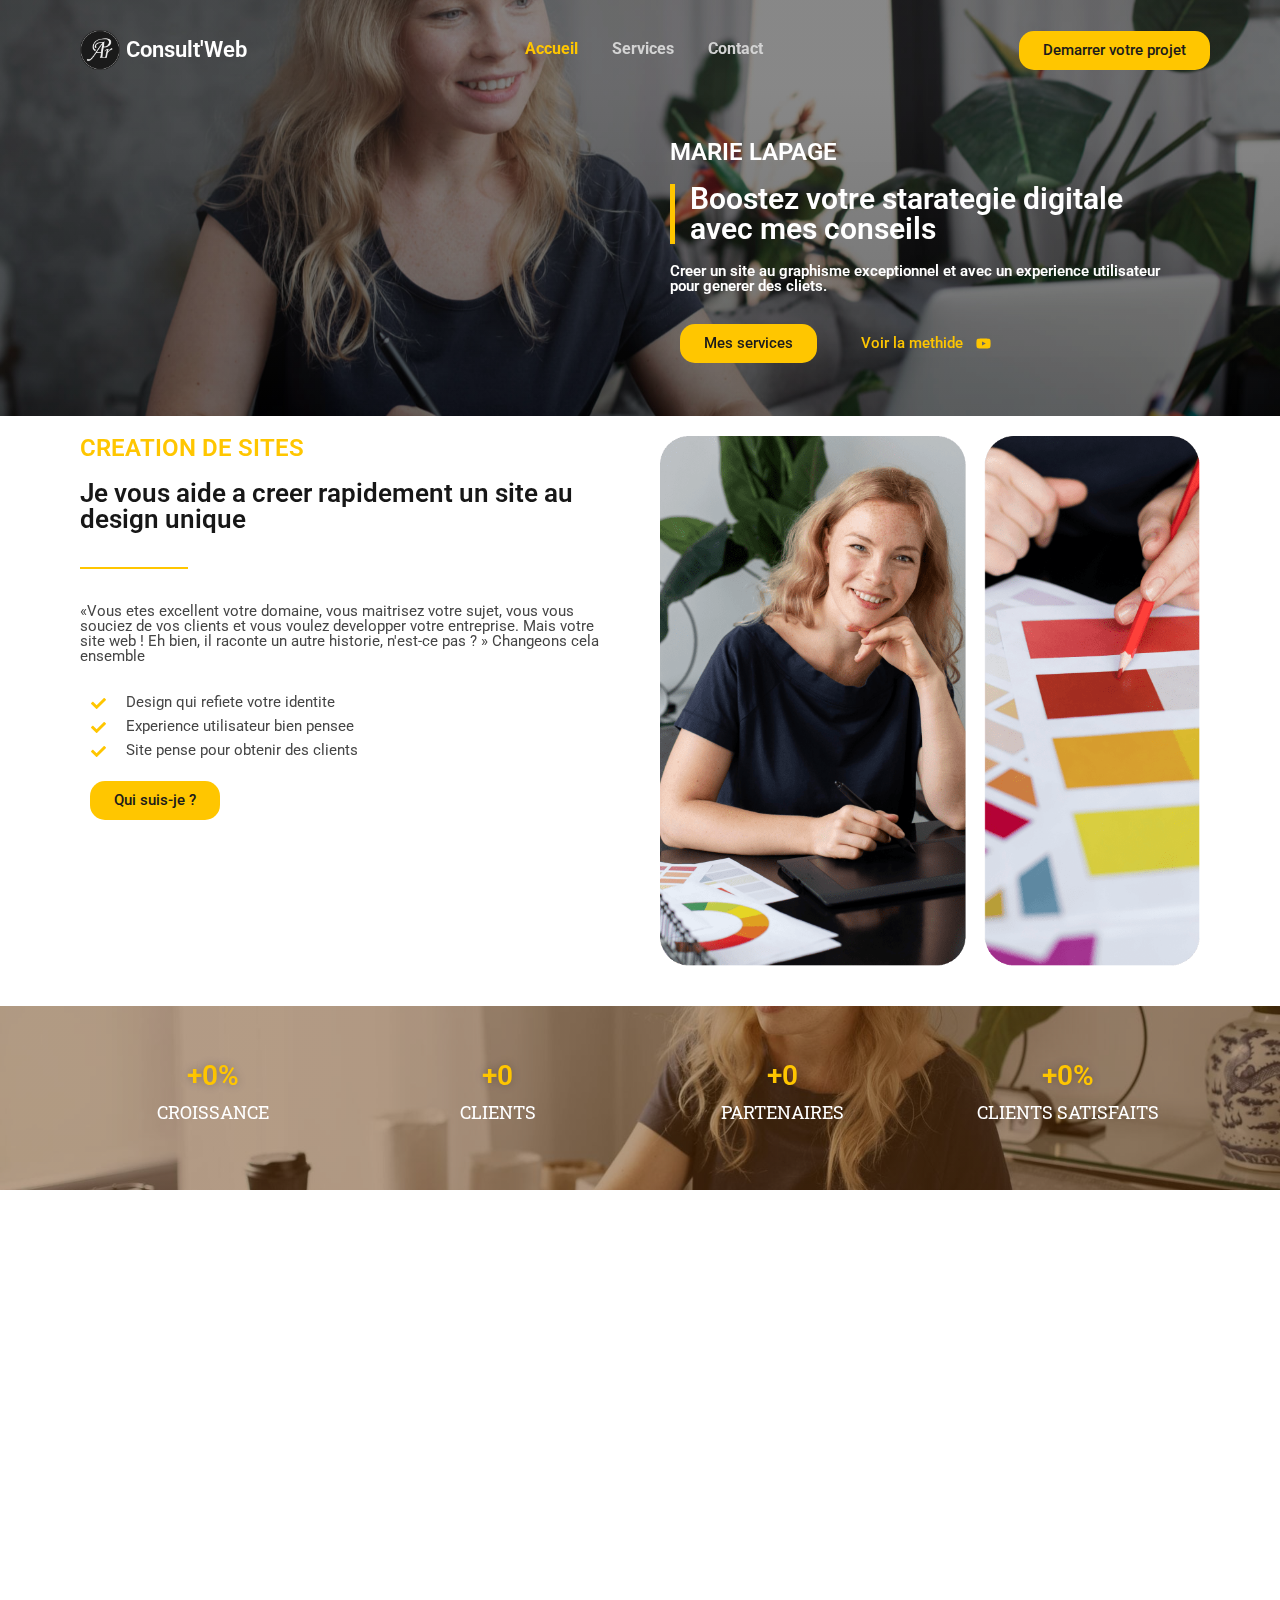
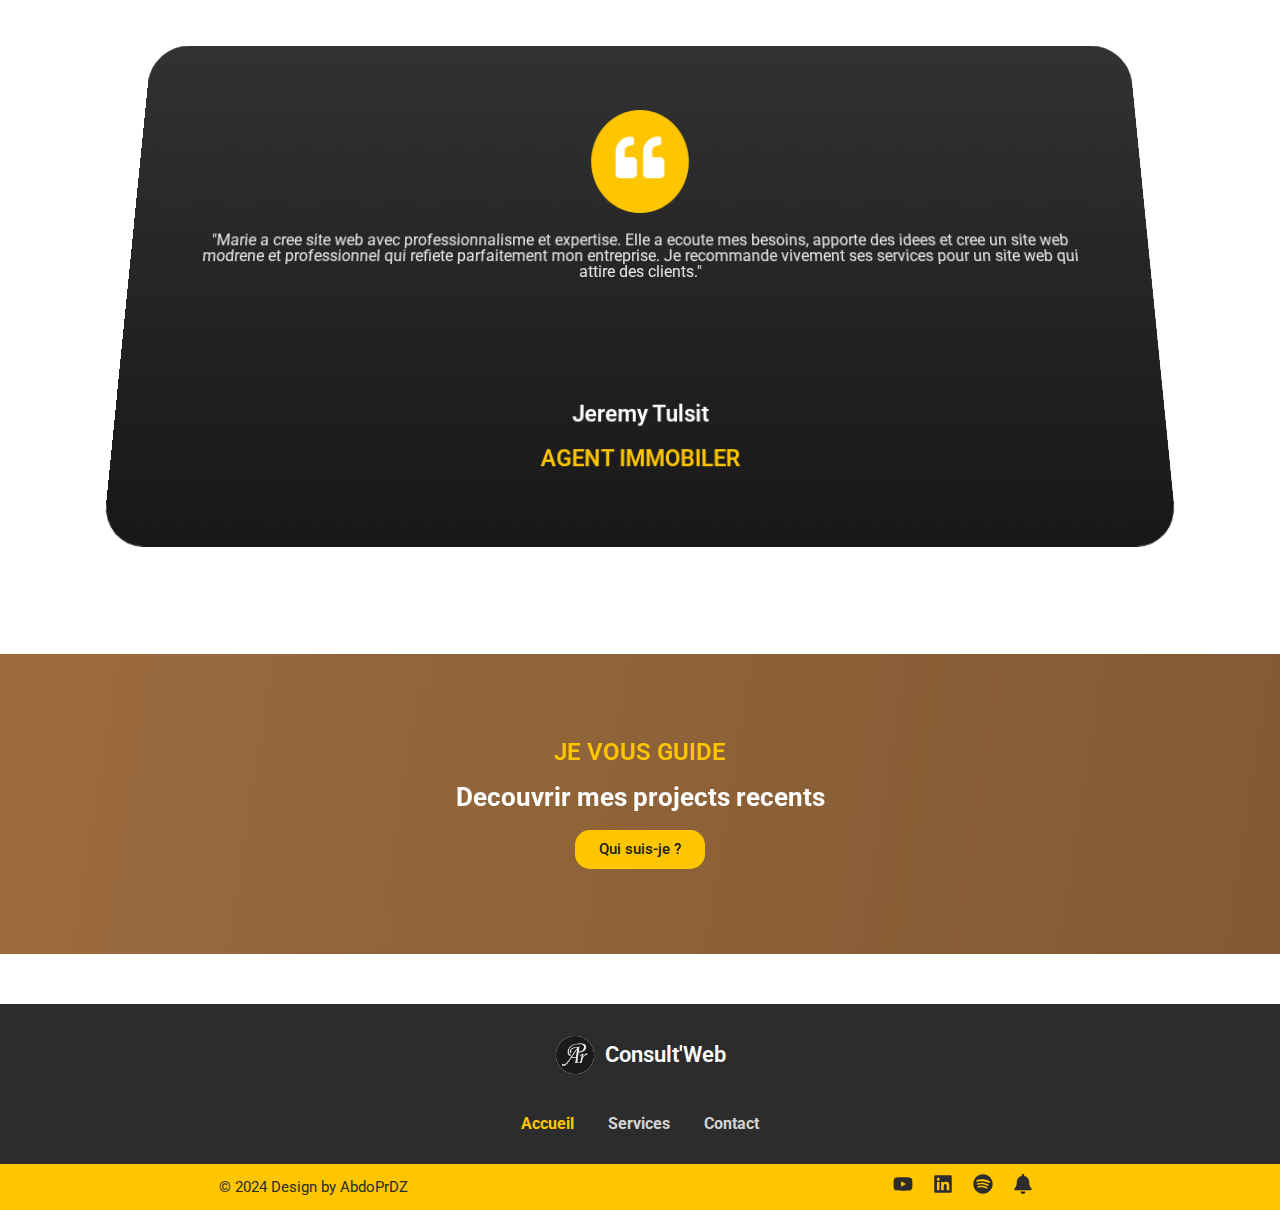
<file: index.html>
<!DOCTYPE html>
<html lang="en-US">
  <head>
    <meta charset="UTF-8" />
    <title>Web Design</title>
    <meta name="robots" content="max-image-preview:large" />
    <link
      rel="alternate"
      type="application/rss+xml"
      title="Web Design &raquo; Feed"
      href="./feed/index.html"
    />
    <link
      rel="alternate"
      type="application/rss+xml"
      title="Web Design &raquo; Comments Feed"
      href="./comments/feed/index.html"
    />
    <script type="text/javascript">
      /* <![CDATA[ */
      window._wpemojiSettings = {
        baseUrl: "https:\/\/s.w.org\/images\/core\/emoji\/15.0.3\/72x72\/",
        ext: ".png",
        svgUrl: "https:\/\/s.w.org\/images\/core\/emoji\/15.0.3\/svg\/",
        svgExt: ".svg",
        source: {
          concatemoji:
            ".\/\/wp-includes\/js\/wp-emoji-release.min.js?ver=6.5.3",
        },
      };
      /*! This file is auto-generated */
      !(function (i, n) {
        var o, s, e;
        function c(e) {
          try {
            var t = { supportTests: e, timestamp: new Date().valueOf() };
            sessionStorage.setItem(o, JSON.stringify(t));
          } catch (e) {}
        }
        function p(e, t, n) {
          e.clearRect(0, 0, e.canvas.width, e.canvas.height),
            e.fillText(t, 0, 0);
          var t = new Uint32Array(
              e.getImageData(0, 0, e.canvas.width, e.canvas.height).data
            ),
            r =
              (e.clearRect(0, 0, e.canvas.width, e.canvas.height),
              e.fillText(n, 0, 0),
              new Uint32Array(
                e.getImageData(0, 0, e.canvas.width, e.canvas.height).data
              ));
          return t.every(function (e, t) {
            return e === r[t];
          });
        }
        function u(e, t, n) {
          switch (t) {
            case "flag":
              return n(e, "🏳️‍⚧️", "🏳️​⚧️")
                ? !1
                : !n(e, "🇺🇳", "🇺​🇳") && !n(e, "🏴󠁧󠁢󠁥󠁮󠁧󠁿", "🏴​󠁧​󠁢​󠁥​󠁮​󠁧​󠁿");
            case "emoji":
              return !n(e, "🐦‍⬛", "🐦​⬛");
          }
          return !1;
        }
        function f(e, t, n) {
          var r =
              "undefined" != typeof WorkerGlobalScope &&
              self instanceof WorkerGlobalScope
                ? new OffscreenCanvas(300, 150)
                : i.createElement("canvas"),
            a = r.getContext("2d", { willReadFrequently: !0 }),
            o = ((a.textBaseline = "top"), (a.font = "600 32px Arial"), {});
          return (
            e.forEach(function (e) {
              o[e] = t(a, e, n);
            }),
            o
          );
        }
        function t(e) {
          var t = i.createElement("script");
          (t.src = e), (t.defer = !0), i.head.appendChild(t);
        }
        "undefined" != typeof Promise &&
          ((o = "wpEmojiSettingsSupports"),
          (s = ["flag", "emoji"]),
          (n.supports = { everything: !0, everythingExceptFlag: !0 }),
          (e = new Promise(function (e) {
            i.addEventListener("DOMContentLoaded", e, { once: !0 });
          })),
          new Promise(function (t) {
            var n = (function () {
              try {
                var e = JSON.parse(sessionStorage.getItem(o));
                if (
                  "object" == typeof e &&
                  "number" == typeof e.timestamp &&
                  new Date().valueOf() < e.timestamp + 604800 &&
                  "object" == typeof e.supportTests
                )
                  return e.supportTests;
              } catch (e) {}
              return null;
            })();
            if (!n) {
              if (
                "undefined" != typeof Worker &&
                "undefined" != typeof OffscreenCanvas &&
                "undefined" != typeof URL &&
                URL.createObjectURL &&
                "undefined" != typeof Blob
              )
                try {
                  var e =
                      "postMessage(" +
                      f.toString() +
                      "(" +
                      [JSON.stringify(s), u.toString(), p.toString()].join(
                        ","
                      ) +
                      "));",
                    r = new Blob([e], { type: "text/javascript" }),
                    a = new Worker(URL.createObjectURL(r), {
                      name: "wpTestEmojiSupports",
                    });
                  return void (a.onmessage = function (e) {
                    c((n = e.data)), a.terminate(), t(n);
                  });
                } catch (e) {}
              c((n = f(s, u, p)));
            }
            t(n);
          })
            .then(function (e) {
              for (var t in e)
                (n.supports[t] = e[t]),
                  (n.supports.everything =
                    n.supports.everything && n.supports[t]),
                  "flag" !== t &&
                    (n.supports.everythingExceptFlag =
                      n.supports.everythingExceptFlag && n.supports[t]);
              (n.supports.everythingExceptFlag =
                n.supports.everythingExceptFlag && !n.supports.flag),
                (n.DOMReady = !1),
                (n.readyCallback = function () {
                  n.DOMReady = !0;
                });
            })
            .then(function () {
              return e;
            })
            .then(function () {
              var e;
              n.supports.everything ||
                (n.readyCallback(),
                (e = n.source || {}).concatemoji
                  ? t(e.concatemoji)
                  : e.wpemoji && e.twemoji && (t(e.twemoji), t(e.wpemoji)));
            }));
      })((window, document), window._wpemojiSettings);
      /* ]]> */
    </script>
    <link
      rel="stylesheet"
      id="hfe-widgets-style-css"
      href="./wp-content/plugins/header-footer-elementor/inc/widgets-css/frontend.css?ver=1.6.35"
      type="text/css"
      media="all"
    />
    <link
      rel="stylesheet"
      id="jkit-elements-main-css"
      href="./wp-content/plugins/jeg-elementor-kit/assets/css/elements/main.css?ver=2.6.5"
      type="text/css"
      media="all"
    />
    <style id="wp-emoji-styles-inline-css" type="text/css">
      img.wp-smiley,
      img.emoji {
        display: inline !important;
        border: none !important;
        box-shadow: none !important;
        height: 1em !important;
        width: 1em !important;
        margin: 0 0.07em !important;
        vertical-align: -0.1em !important;
        background: none !important;
        padding: 0 !important;
      }
    </style>
    <style id="classic-theme-styles-inline-css" type="text/css">
      /*! This file is auto-generated */
      .wp-block-button__link {
        color: #fff;
        background-color: #32373c;
        border-radius: 9999px;
        box-shadow: none;
        text-decoration: none;
        padding: calc(0.667em + 2px) calc(1.333em + 2px);
        font-size: 1.125em;
      }
      .wp-block-file__button {
        background: #32373c;
        color: #fff;
        text-decoration: none;
      }
    </style>
    <style id="global-styles-inline-css" type="text/css">
      body {
        --wp--preset--color--black: #000000;
        --wp--preset--color--cyan-bluish-gray: #abb8c3;
        --wp--preset--color--white: #ffffff;
        --wp--preset--color--pale-pink: #f78da7;
        --wp--preset--color--vivid-red: #cf2e2e;
        --wp--preset--color--luminous-vivid-orange: #ff6900;
        --wp--preset--color--luminous-vivid-amber: #fcb900;
        --wp--preset--color--light-green-cyan: #7bdcb5;
        --wp--preset--color--vivid-green-cyan: #00d084;
        --wp--preset--color--pale-cyan-blue: #8ed1fc;
        --wp--preset--color--vivid-cyan-blue: #0693e3;
        --wp--preset--color--vivid-purple: #9b51e0;
        --wp--preset--gradient--vivid-cyan-blue-to-vivid-purple: linear-gradient(
          135deg,
          rgba(6, 147, 227, 1) 0%,
          rgb(155, 81, 224) 100%
        );
        --wp--preset--gradient--light-green-cyan-to-vivid-green-cyan: linear-gradient(
          135deg,
          rgb(122, 220, 180) 0%,
          rgb(0, 208, 130) 100%
        );
        --wp--preset--gradient--luminous-vivid-amber-to-luminous-vivid-orange: linear-gradient(
          135deg,
          rgba(252, 185, 0, 1) 0%,
          rgba(255, 105, 0, 1) 100%
        );
        --wp--preset--gradient--luminous-vivid-orange-to-vivid-red: linear-gradient(
          135deg,
          rgba(255, 105, 0, 1) 0%,
          rgb(207, 46, 46) 100%
        );
        --wp--preset--gradient--very-light-gray-to-cyan-bluish-gray: linear-gradient(
          135deg,
          rgb(238, 238, 238) 0%,
          rgb(169, 184, 195) 100%
        );
        --wp--preset--gradient--cool-to-warm-spectrum: linear-gradient(
          135deg,
          rgb(74, 234, 220) 0%,
          rgb(151, 120, 209) 20%,
          rgb(207, 42, 186) 40%,
          rgb(238, 44, 130) 60%,
          rgb(251, 105, 98) 80%,
          rgb(254, 248, 76) 100%
        );
        --wp--preset--gradient--blush-light-purple: linear-gradient(
          135deg,
          rgb(255, 206, 236) 0%,
          rgb(152, 150, 240) 100%
        );
        --wp--preset--gradient--blush-bordeaux: linear-gradient(
          135deg,
          rgb(254, 205, 165) 0%,
          rgb(254, 45, 45) 50%,
          rgb(107, 0, 62) 100%
        );
        --wp--preset--gradient--luminous-dusk: linear-gradient(
          135deg,
          rgb(255, 203, 112) 0%,
          rgb(199, 81, 192) 50%,
          rgb(65, 88, 208) 100%
        );
        --wp--preset--gradient--pale-ocean: linear-gradient(
          135deg,
          rgb(255, 245, 203) 0%,
          rgb(182, 227, 212) 50%,
          rgb(51, 167, 181) 100%
        );
        --wp--preset--gradient--electric-grass: linear-gradient(
          135deg,
          rgb(202, 248, 128) 0%,
          rgb(113, 206, 126) 100%
        );
        --wp--preset--gradient--midnight: linear-gradient(
          135deg,
          rgb(2, 3, 129) 0%,
          rgb(40, 116, 252) 100%
        );
        --wp--preset--font-size--small: 13px;
        --wp--preset--font-size--medium: 20px;
        --wp--preset--font-size--large: 36px;
        --wp--preset--font-size--x-large: 42px;
        --wp--preset--spacing--20: 0.44rem;
        --wp--preset--spacing--30: 0.67rem;
        --wp--preset--spacing--40: 1rem;
        --wp--preset--spacing--50: 1.5rem;
        --wp--preset--spacing--60: 2.25rem;
        --wp--preset--spacing--70: 3.38rem;
        --wp--preset--spacing--80: 5.06rem;
        --wp--preset--shadow--natural: 6px 6px 9px rgba(0, 0, 0, 0.2);
        --wp--preset--shadow--deep: 12px 12px 50px rgba(0, 0, 0, 0.4);
        --wp--preset--shadow--sharp: 6px 6px 0px rgba(0, 0, 0, 0.2);
        --wp--preset--shadow--outlined: 6px 6px 0px -3px rgba(255, 255, 255, 1),
          6px 6px rgba(0, 0, 0, 1);
        --wp--preset--shadow--crisp: 6px 6px 0px rgba(0, 0, 0, 1);
      }
      :where(.is-layout-flex) {
        gap: 0.5em;
      }
      :where(.is-layout-grid) {
        gap: 0.5em;
      }
      body .is-layout-flex {
        display: flex;
      }
      body .is-layout-flex {
        flex-wrap: wrap;
        align-items: center;
      }
      body .is-layout-flex > * {
        margin: 0;
      }
      body .is-layout-grid {
        display: grid;
      }
      body .is-layout-grid > * {
        margin: 0;
      }
      :where(.wp-block-columns.is-layout-flex) {
        gap: 2em;
      }
      :where(.wp-block-columns.is-layout-grid) {
        gap: 2em;
      }
      :where(.wp-block-post-template.is-layout-flex) {
        gap: 1.25em;
      }
      :where(.wp-block-post-template.is-layout-grid) {
        gap: 1.25em;
      }
      .has-black-color {
        color: var(--wp--preset--color--black) !important;
      }
      .has-cyan-bluish-gray-color {
        color: var(--wp--preset--color--cyan-bluish-gray) !important;
      }
      .has-white-color {
        color: var(--wp--preset--color--white) !important;
      }
      .has-pale-pink-color {
        color: var(--wp--preset--color--pale-pink) !important;
      }
      .has-vivid-red-color {
        color: var(--wp--preset--color--vivid-red) !important;
      }
      .has-luminous-vivid-orange-color {
        color: var(--wp--preset--color--luminous-vivid-orange) !important;
      }
      .has-luminous-vivid-amber-color {
        color: var(--wp--preset--color--luminous-vivid-amber) !important;
      }
      .has-light-green-cyan-color {
        color: var(--wp--preset--color--light-green-cyan) !important;
      }
      .has-vivid-green-cyan-color {
        color: var(--wp--preset--color--vivid-green-cyan) !important;
      }
      .has-pale-cyan-blue-color {
        color: var(--wp--preset--color--pale-cyan-blue) !important;
      }
      .has-vivid-cyan-blue-color {
        color: var(--wp--preset--color--vivid-cyan-blue) !important;
      }
      .has-vivid-purple-color {
        color: var(--wp--preset--color--vivid-purple) !important;
      }
      .has-black-background-color {
        background-color: var(--wp--preset--color--black) !important;
      }
      .has-cyan-bluish-gray-background-color {
        background-color: var(--wp--preset--color--cyan-bluish-gray) !important;
      }
      .has-white-background-color {
        background-color: var(--wp--preset--color--white) !important;
      }
      .has-pale-pink-background-color {
        background-color: var(--wp--preset--color--pale-pink) !important;
      }
      .has-vivid-red-background-color {
        background-color: var(--wp--preset--color--vivid-red) !important;
      }
      .has-luminous-vivid-orange-background-color {
        background-color: var(
          --wp--preset--color--luminous-vivid-orange
        ) !important;
      }
      .has-luminous-vivid-amber-background-color {
        background-color: var(
          --wp--preset--color--luminous-vivid-amber
        ) !important;
      }
      .has-light-green-cyan-background-color {
        background-color: var(--wp--preset--color--light-green-cyan) !important;
      }
      .has-vivid-green-cyan-background-color {
        background-color: var(--wp--preset--color--vivid-green-cyan) !important;
      }
      .has-pale-cyan-blue-background-color {
        background-color: var(--wp--preset--color--pale-cyan-blue) !important;
      }
      .has-vivid-cyan-blue-background-color {
        background-color: var(--wp--preset--color--vivid-cyan-blue) !important;
      }
      .has-vivid-purple-background-color {
        background-color: var(--wp--preset--color--vivid-purple) !important;
      }
      .has-black-border-color {
        border-color: var(--wp--preset--color--black) !important;
      }
      .has-cyan-bluish-gray-border-color {
        border-color: var(--wp--preset--color--cyan-bluish-gray) !important;
      }
      .has-white-border-color {
        border-color: var(--wp--preset--color--white) !important;
      }
      .has-pale-pink-border-color {
        border-color: var(--wp--preset--color--pale-pink) !important;
      }
      .has-vivid-red-border-color {
        border-color: var(--wp--preset--color--vivid-red) !important;
      }
      .has-luminous-vivid-orange-border-color {
        border-color: var(
          --wp--preset--color--luminous-vivid-orange
        ) !important;
      }
      .has-luminous-vivid-amber-border-color {
        border-color: var(--wp--preset--color--luminous-vivid-amber) !important;
      }
      .has-light-green-cyan-border-color {
        border-color: var(--wp--preset--color--light-green-cyan) !important;
      }
      .has-vivid-green-cyan-border-color {
        border-color: var(--wp--preset--color--vivid-green-cyan) !important;
      }
      .has-pale-cyan-blue-border-color {
        border-color: var(--wp--preset--color--pale-cyan-blue) !important;
      }
      .has-vivid-cyan-blue-border-color {
        border-color: var(--wp--preset--color--vivid-cyan-blue) !important;
      }
      .has-vivid-purple-border-color {
        border-color: var(--wp--preset--color--vivid-purple) !important;
      }
      .has-vivid-cyan-blue-to-vivid-purple-gradient-background {
        background: var(
          --wp--preset--gradient--vivid-cyan-blue-to-vivid-purple
        ) !important;
      }
      .has-light-green-cyan-to-vivid-green-cyan-gradient-background {
        background: var(
          --wp--preset--gradient--light-green-cyan-to-vivid-green-cyan
        ) !important;
      }
      .has-luminous-vivid-amber-to-luminous-vivid-orange-gradient-background {
        background: var(
          --wp--preset--gradient--luminous-vivid-amber-to-luminous-vivid-orange
        ) !important;
      }
      .has-luminous-vivid-orange-to-vivid-red-gradient-background {
        background: var(
          --wp--preset--gradient--luminous-vivid-orange-to-vivid-red
        ) !important;
      }
      .has-very-light-gray-to-cyan-bluish-gray-gradient-background {
        background: var(
          --wp--preset--gradient--very-light-gray-to-cyan-bluish-gray
        ) !important;
      }
      .has-cool-to-warm-spectrum-gradient-background {
        background: var(
          --wp--preset--gradient--cool-to-warm-spectrum
        ) !important;
      }
      .has-blush-light-purple-gradient-background {
        background: var(--wp--preset--gradient--blush-light-purple) !important;
      }
      .has-blush-bordeaux-gradient-background {
        background: var(--wp--preset--gradient--blush-bordeaux) !important;
      }
      .has-luminous-dusk-gradient-background {
        background: var(--wp--preset--gradient--luminous-dusk) !important;
      }
      .has-pale-ocean-gradient-background {
        background: var(--wp--preset--gradient--pale-ocean) !important;
      }
      .has-electric-grass-gradient-background {
        background: var(--wp--preset--gradient--electric-grass) !important;
      }
      .has-midnight-gradient-background {
        background: var(--wp--preset--gradient--midnight) !important;
      }
      .has-small-font-size {
        font-size: var(--wp--preset--font-size--small) !important;
      }
      .has-medium-font-size {
        font-size: var(--wp--preset--font-size--medium) !important;
      }
      .has-large-font-size {
        font-size: var(--wp--preset--font-size--large) !important;
      }
      .has-x-large-font-size {
        font-size: var(--wp--preset--font-size--x-large) !important;
      }
      .wp-block-navigation a:where(:not(.wp-element-button)) {
        color: inherit;
      }
      :where(.wp-block-post-template.is-layout-flex) {
        gap: 1.25em;
      }
      :where(.wp-block-post-template.is-layout-grid) {
        gap: 1.25em;
      }
      :where(.wp-block-columns.is-layout-flex) {
        gap: 2em;
      }
      :where(.wp-block-columns.is-layout-grid) {
        gap: 2em;
      }
      .wp-block-pullquote {
        font-size: 1.5em;
        line-height: 1.6;
      }
    </style>
    <link
      rel="stylesheet"
      id="hfe-style-css"
      href="./wp-content/plugins/header-footer-elementor/assets/css/header-footer-elementor.css?ver=1.6.35"
      type="text/css"
      media="all"
    />
    <link
      rel="stylesheet"
      id="elementor-frontend-css"
      href="./wp-content/plugins/elementor/assets/css/frontend-lite.min.css?ver=3.21.8"
      type="text/css"
      media="all"
    />
    <link
      rel="stylesheet"
      id="swiper-css"
      href="./wp-content/plugins/elementor/assets/lib/swiper/v8/css/swiper.min.css?ver=8.4.5"
      type="text/css"
      media="all"
    />
    <link
      rel="stylesheet"
      id="elementor-post-6-css"
      href="./wp-content/uploads/sites/2/elementor/css/post-6.css?ver=1717361403"
      type="text/css"
      media="all"
    />
    <link
      rel="stylesheet"
      id="elementor-global-css"
      href="./wp-content/uploads/sites/2/elementor/css/global.css?ver=1717361405"
      type="text/css"
      media="all"
    />
    <link
      rel="stylesheet"
      id="elementor-post-7-css"
      href="./wp-content/uploads/sites/2/elementor/css/post-7.css?ver=1717497067"
      type="text/css"
      media="all"
    />
    <link
      rel="stylesheet"
      id="freesiaempire-style-css"
      href="./wp-content/themes/freesia-empire/style.css?ver=6.5.3"
      type="text/css"
      media="all"
    />
    <link
      rel="stylesheet"
      id="freesiaempire_google_fonts-css"
      href="./wp-content/fonts/7d295f0a39b4d1aee07c90b3bd3341c6.css?ver=6.5.3"
      type="text/css"
      media="all"
    />
    <link
      rel="stylesheet"
      id="genericons-css"
      href="./wp-content/themes/freesia-empire/genericons/genericons.css?ver=3.4.1"
      type="text/css"
      media="all"
    />
    <link
      rel="stylesheet"
      id="freesiaempire-responsive-css"
      href="./wp-content/themes/freesia-empire/css/responsive.css?ver=6.5.3"
      type="text/css"
      media="all"
    />
    <link
      rel="stylesheet"
      id="freesiaempire-animate-css"
      href="./wp-content/themes/freesia-empire/assets/wow/css/animate.min.css?ver=6.5.3"
      type="text/css"
      media="all"
    />
    <link
      rel="stylesheet"
      id="wpr-text-animations-css-css"
      href="./wp-content/plugins/royal-elementor-addons/assets/css/lib/animations/text-animations.min.css?ver=1.3.976"
      type="text/css"
      media="all"
    />
    <link
      rel="stylesheet"
      id="wpr-addons-css-css"
      href="./wp-content/plugins/royal-elementor-addons/assets/css/frontend.min.css?ver=1.3.976"
      type="text/css"
      media="all"
    />
    <link
      rel="stylesheet"
      id="font-awesome-5-all-css"
      href="./wp-content/plugins/elementor/assets/lib/font-awesome/css/all.min.css?ver=1.3.976"
      type="text/css"
      media="all"
    />
    <link
      rel="stylesheet"
      id="google-fonts-1-css"
      href="https://fonts.googleapis.com/css?family=Roboto%3A100%2C100italic%2C200%2C200italic%2C300%2C300italic%2C400%2C400italic%2C500%2C500italic%2C600%2C600italic%2C700%2C700italic%2C800%2C800italic%2C900%2C900italic%7CRoboto+Slab%3A100%2C100italic%2C200%2C200italic%2C300%2C300italic%2C400%2C400italic%2C500%2C500italic%2C600%2C600italic%2C700%2C700italic%2C800%2C800italic%2C900%2C900italic&#038;display=swap&#038;ver=6.5.3"
      type="text/css"
      media="all"
    />
    <link rel="preconnect" href="https://fonts.gstatic.com/" crossorigin />
    <script
      type="text/javascript"
      data-cfasync="false"
      src="./wp-includes/js/jquery/jquery.min.js?ver=3.7.1"
      id="jquery-core-js"
    ></script>
    <script
      type="text/javascript"
      data-cfasync="false"
      src="./wp-includes/js/jquery/jquery-migrate.min.js?ver=3.4.1"
      id="jquery-migrate-js"
    ></script>
    <script
      type="text/javascript"
      src="./wp-content/themes/freesia-empire/js/freesiaempire-main.js?ver=6.5.3"
      id="freesiaempire-main-js"
    ></script>
    <script
      type="text/javascript"
      src="./wp-content/themes/freesia-empire/js/freesiaempire-sticky-scroll.js?ver=6.5.3"
      id="sticky-scroll-js"
    ></script>
    <!--[if lt IE 9]>
      <script
        type="text/javascript"
        src=".//wp-content/themes/freesia-empire/js/html5.js?ver=3.7.3"
        id="html5-js"
      ></script>
    <![endif]-->
    <script
      type="text/javascript"
      src="./wp-content/themes/freesia-empire/assets/wow/js/wow.min.js?ver=6.5.3"
      id="wow-js"
    ></script>
    <script
      type="text/javascript"
      src="./wp-content/themes/freesia-empire/assets/wow/js/wow-settings.js?ver=6.5.3"
      id="wow-settings-js"
    ></script>
    <link rel="https://api.w.org/" href="./wp-json/index.html" />
    <link
      rel="alternate"
      type="application/json"
      href="./wp-json/wp/v2/pages/7/index.html"
    />
    <link
      rel="EditURI"
      type="application/rsd+xml"
      title="RSD"
      href="./xmlrpc.php?rsd"
    />
    <meta name="generator" content="WordPress 6.5.3" />
    <link rel="canonical" href="./index.html" />
    <link rel="shortlink" href="./index.html" />
    <link
      rel="alternate"
      type="application/json+oembed"
      href="./wp-json/oembed/1.0/embed/index.html?url=.%2F%2F"
    />
    <link
      rel="alternate"
      type="text/xml+oembed"
      href="./wp-json/oembed/1.0/embed/index.html?url=.%2F%2F#038;format=xml"
    />
    <script>
      (function () {
        window.onpageshow = function (event) {
          // Defined window.wpforms means that a form exists on a page.
          // If so and back/forward button has been clicked,
          // force reload a page to prevent the submit button state stuck.
          if (typeof window.wpforms !== "undefined" && event.persisted) {
            window.location.reload();
          }
        };
      })();
    </script>
    <meta name="viewport" content="width=device-width" />
    <meta
      name="generator"
      content="Elementor 3.21.8; features: e_optimized_assets_loading, e_optimized_css_loading, e_font_icon_svg, additional_custom_breakpoints, e_lazyload; settings: css_print_method-external, google_font-enabled, font_display-swap"
    />
    <style>
      .e-con.e-parent:nth-of-type(n + 4):not(.e-lazyloaded):not(.e-no-lazyload),
      .e-con.e-parent:nth-of-type(n + 4):not(.e-lazyloaded):not(.e-no-lazyload)
        * {
        background-image: none !important;
      }
      @media screen and (max-height: 1024px) {
        .e-con.e-parent:nth-of-type(n + 3):not(.e-lazyloaded):not(
            .e-no-lazyload
          ),
        .e-con.e-parent:nth-of-type(n + 3):not(.e-lazyloaded):not(
            .e-no-lazyload
          )
          * {
          background-image: none !important;
        }
      }
      @media screen and (max-height: 640px) {
        .e-con.e-parent:nth-of-type(n + 2):not(.e-lazyloaded):not(
            .e-no-lazyload
          ),
        .e-con.e-parent:nth-of-type(n + 2):not(.e-lazyloaded):not(
            .e-no-lazyload
          )
          * {
          background-image: none !important;
        }
      }
    </style>
    <style id="wpr_lightbox_styles">
      .lg-backdrop {
        background-color: rgba(0, 0, 0, 0.6) !important;
      }
      .lg-toolbar,
      .lg-dropdown {
        background-color: rgba(0, 0, 0, 0.8) !important;
      }
      .lg-dropdown:after {
        border-bottom-color: rgba(0, 0, 0, 0.8) !important;
      }
      .lg-sub-html {
        background-color: rgba(0, 0, 0, 0.8) !important;
      }
      .lg-thumb-outer,
      .lg-progress-bar {
        background-color: #444444 !important;
      }
      .lg-progress {
        background-color: #a90707 !important;
      }
      .lg-icon {
        color: #efefef !important;
        font-size: 20px !important;
      }
      .lg-icon.lg-toogle-thumb {
        font-size: 24px !important;
      }
      .lg-icon:hover,
      .lg-dropdown-text:hover {
        color: #ffffff !important;
      }
      .lg-sub-html,
      .lg-dropdown-text {
        color: #efefef !important;
        font-size: 14px !important;
      }
      #lg-counter {
        color: #efefef !important;
        font-size: 14px !important;
      }
      .lg-prev,
      .lg-next {
        font-size: 35px !important;
      }

      /* Defaults */
      .lg-icon {
        background-color: transparent !important;
      }

      #lg-counter {
        opacity: 0.9;
      }

      .lg-thumb-outer {
        padding: 0 10px;
      }

      .lg-thumb-item {
        border-radius: 0 !important;
        border: none !important;
        opacity: 0.5;
      }

      .lg-thumb-item.active {
        opacity: 1;
      }
    </style>
    <style id="wpforms-css-vars-root">
      :root {
        --wpforms-field-border-radius: 3px;
        --wpforms-field-border-style: solid;
        --wpforms-field-border-size: 1px;
        --wpforms-field-background-color: #ffffff;
        --wpforms-field-border-color: rgba(0, 0, 0, 0.25);
        --wpforms-field-border-color-spare: rgba(0, 0, 0, 0.25);
        --wpforms-field-text-color: rgba(0, 0, 0, 0.7);
        --wpforms-field-menu-color: #ffffff;
        --wpforms-label-color: rgba(0, 0, 0, 0.85);
        --wpforms-label-sublabel-color: rgba(0, 0, 0, 0.55);
        --wpforms-label-error-color: #d63637;
        --wpforms-button-border-radius: 3px;
        --wpforms-button-border-style: none;
        --wpforms-button-border-size: 1px;
        --wpforms-button-background-color: #066aab;
        --wpforms-button-border-color: #066aab;
        --wpforms-button-text-color: #ffffff;
        --wpforms-page-break-color: #066aab;
        --wpforms-background-image: none;
        --wpforms-background-position: center center;
        --wpforms-background-repeat: no-repeat;
        --wpforms-background-size: cover;
        --wpforms-background-width: 100px;
        --wpforms-background-height: 100px;
        --wpforms-background-color: rgba(0, 0, 0, 0);
        --wpforms-background-url: none;
        --wpforms-container-padding: 0px;
        --wpforms-container-border-style: none;
        --wpforms-container-border-width: 1px;
        --wpforms-container-border-color: #000000;
        --wpforms-container-border-radius: 3px;
        --wpforms-field-size-input-height: 43px;
        --wpforms-field-size-input-spacing: 15px;
        --wpforms-field-size-font-size: 16px;
        --wpforms-field-size-line-height: 19px;
        --wpforms-field-size-padding-h: 14px;
        --wpforms-field-size-checkbox-size: 16px;
        --wpforms-field-size-sublabel-spacing: 5px;
        --wpforms-field-size-icon-size: 1;
        --wpforms-label-size-font-size: 16px;
        --wpforms-label-size-line-height: 19px;
        --wpforms-label-size-sublabel-font-size: 14px;
        --wpforms-label-size-sublabel-line-height: 17px;
        --wpforms-button-size-font-size: 17px;
        --wpforms-button-size-height: 41px;
        --wpforms-button-size-padding-h: 15px;
        --wpforms-button-size-margin-top: 10px;
        --wpforms-container-shadow-size-box-shadow: none;
      }
    </style>
    <meta
      name="viewport"
      content="width=device-width, initial-scale=1.0, viewport-fit=cover"
    />
  </head>
  <body
    class="home page-template page-template-elementor_canvas page page-id-7 wp-embed-responsive ehf-header ehf-template-freesia-empire ehf-stylesheet-freesia-empire jkit-color-scheme blog-large elementor-default elementor-template-canvas elementor-kit-6 elementor-page elementor-page-7"
  >
    <div
      data-elementor-type="wp-page"
      data-elementor-id="7"
      class="elementor elementor-7"
    >
      <div
        class="elementor-element elementor-element-6c006d1 e-flex e-con-boxed wpr-particle-no wpr-jarallax-no wpr-parallax-no wpr-sticky-section-no e-con e-parent"
        data-id="6c006d1"
        data-element_type="container"
        data-settings='{"background_background":"slideshow","background_slideshow_gallery":[{"id":10,"url":".\/wp-content\/uploads\/sites\/2\/2024\/05\/img1.jpeg"}],"background_slideshow_slide_transition":"slide_up","background_slideshow_loop":"yes","background_slideshow_slide_duration":5000,"background_slideshow_transition_duration":500}'
      >
        <div class="e-con-inner">
          <div
            class="elementor-element elementor-element-962963d e-con-full e-flex wpr-particle-no wpr-jarallax-no wpr-parallax-no wpr-sticky-section-no e-con e-child"
            data-id="962963d"
            data-element_type="container"
          >
            <div
              class="elementor-element elementor-element-3c68f0f e-flex e-con-boxed wpr-particle-no wpr-jarallax-no wpr-parallax-no wpr-sticky-section-no e-con e-child"
              data-id="3c68f0f"
              data-element_type="container"
            >
              <div class="e-con-inner">
                <div
                  class="elementor-element elementor-element-c7eda1e e-con-full e-flex wpr-particle-no wpr-jarallax-no wpr-parallax-no wpr-sticky-section-no e-con e-child"
                  data-id="c7eda1e"
                  data-element_type="container"
                >
                  <div
                    class="elementor-element elementor-element-e3edb4b elementor-widget elementor-widget-site-logo"
                    data-id="e3edb4b"
                    data-element_type="widget"
                    data-settings='{"width":{"unit":"px","size":40,"sizes":[]},"width_tablet":{"unit":"vw","size":"","sizes":[]},"width_mobile":{"unit":"vw","size":"","sizes":[]},"align":"center","space":{"unit":"%","size":"","sizes":[]},"space_tablet":{"unit":"%","size":"","sizes":[]},"space_mobile":{"unit":"%","size":"","sizes":[]},"image_border_radius":{"unit":"px","top":"","right":"","bottom":"","left":"","isLinked":true},"image_border_radius_tablet":{"unit":"px","top":"","right":"","bottom":"","left":"","isLinked":true},"image_border_radius_mobile":{"unit":"px","top":"","right":"","bottom":"","left":"","isLinked":true},"caption_padding":{"unit":"px","top":"","right":"","bottom":"","left":"","isLinked":true},"caption_padding_tablet":{"unit":"px","top":"","right":"","bottom":"","left":"","isLinked":true},"caption_padding_mobile":{"unit":"px","top":"","right":"","bottom":"","left":"","isLinked":true},"caption_space":{"unit":"px","size":0,"sizes":[]},"caption_space_tablet":{"unit":"px","size":"","sizes":[]},"caption_space_mobile":{"unit":"px","size":"","sizes":[]}}'
                    data-widget_type="site-logo.default"
                  >
                    <div class="elementor-widget-container">
                      <div class="hfe-site-logo">
                        <a
                          data-elementor-open-lightbox=""
                          class="elementor-clickable"
                          href="./index.html"
                        >
                          <div class="hfe-site-logo-set">
                            <div class="hfe-site-logo-container">
                              <img
                                decoding="async"
                                class="hfe-site-logo-img elementor-animation-"
                                src="./wp-content/uploads/sites/2/2024/05/l.png"
                                alt="l"
                              />
                            </div>
                          </div>
                        </a>
                      </div>
                    </div>
                  </div>
                  <div
                    class="elementor-element elementor-element-378eaff elementor-widget elementor-widget-heading"
                    data-id="378eaff"
                    data-element_type="widget"
                    data-widget_type="heading.default"
                  >
                    <div class="elementor-widget-container">
                      <style>
                        /*! elementor - v3.21.0 - 26-05-2024 */
                        .elementor-heading-title {
                          padding: 0;
                          margin: 0;
                          line-height: 1;
                        }
                        .elementor-widget-heading
                          .elementor-heading-title[class*="elementor-size-"]
                          > a {
                          color: inherit;
                          font-size: inherit;
                          line-height: inherit;
                        }
                        .elementor-widget-heading
                          .elementor-heading-title.elementor-size-small {
                          font-size: 15px;
                        }
                        .elementor-widget-heading
                          .elementor-heading-title.elementor-size-medium {
                          font-size: 19px;
                        }
                        .elementor-widget-heading
                          .elementor-heading-title.elementor-size-large {
                          font-size: 29px;
                        }
                        .elementor-widget-heading
                          .elementor-heading-title.elementor-size-xl {
                          font-size: 39px;
                        }
                        .elementor-widget-heading
                          .elementor-heading-title.elementor-size-xxl {
                          font-size: 59px;
                        }
                      </style>
                      <h4
                        class="elementor-heading-title elementor-size-default"
                      >
                        Consult'Web
                      </h4>
                    </div>
                  </div>
                </div>
                <div
                  class="elementor-element elementor-element-0fd4b3b wpr-main-menu-align-left wpr-main-menu-align--tabletleft wpr-main-menu-align--mobileleft wpr-pointer-underline wpr-pointer-line-fx wpr-pointer-fx-fade wpr-sub-icon-caret-down wpr-sub-menu-fx-fade wpr-nav-menu-bp-mobile wpr-mobile-menu-full-width wpr-mobile-menu-item-align-center wpr-mobile-toggle-v1 wpr-sub-divider-yes wpr-mobile-divider-yes elementor-widget elementor-widget-wpr-nav-menu"
                  data-id="0fd4b3b"
                  data-element_type="widget"
                  data-settings='{"menu_layout":"horizontal"}'
                  data-widget_type="wpr-nav-menu.default"
                >
                  <div class="elementor-widget-container">
                    <nav
                      class="wpr-nav-menu-container wpr-nav-menu-horizontal"
                      data-trigger="hover"
                    >
                      <ul id="menu-1-0fd4b3b" class="wpr-nav-menu">
                        <li
                          class="menu-item menu-item-type-post_type menu-item-object-page menu-item-home current-menu-item page_item page-item-7 current_page_item menu-item-186"
                        >
                          <a
                            href="./index.html"
                            aria-current="page"
                            class="wpr-menu-item wpr-pointer-item wpr-active-menu-item"
                            >Accueil</a
                          >
                        </li>
                        <li
                          class="menu-item menu-item-type-post_type menu-item-object-page menu-item-188"
                        >
                          <a
                            href="./services/index.html"
                            class="wpr-menu-item wpr-pointer-item"
                            >Services</a
                          >
                        </li>
                        <li
                          class="menu-item menu-item-type-post_type menu-item-object-page menu-item-187"
                        >
                          <a
                            href="./contact/index.html"
                            class="wpr-menu-item wpr-pointer-item"
                            >Contact</a
                          >
                        </li>
                      </ul>
                    </nav>
                    <nav class="wpr-mobile-nav-menu-container">
                      <div class="wpr-mobile-toggle-wrap">
                        <div class="wpr-mobile-toggle">
                          <span class="wpr-mobile-toggle-line"></span
                          ><span class="wpr-mobile-toggle-line"></span
                          ><span class="wpr-mobile-toggle-line"></span>
                        </div>
                      </div>
                      <ul
                        id="mobile-menu-2-0fd4b3b"
                        class="wpr-mobile-nav-menu"
                      >
                        <li
                          class="menu-item menu-item-type-post_type menu-item-object-page menu-item-home current-menu-item page_item page-item-7 current_page_item menu-item-186"
                        >
                          <a
                            href="./index.html"
                            aria-current="page"
                            class="wpr-mobile-menu-item wpr-active-menu-item"
                            >Accueil</a
                          >
                        </li>
                        <li
                          class="menu-item menu-item-type-post_type menu-item-object-page menu-item-188"
                        >
                          <a
                            href="./services/index.html"
                            class="wpr-mobile-menu-item"
                            >Services</a
                          >
                        </li>
                        <li
                          class="menu-item menu-item-type-post_type menu-item-object-page menu-item-187"
                        >
                          <a
                            href="./contact/index.html"
                            class="wpr-mobile-menu-item"
                            >Contact</a
                          >
                        </li>
                      </ul>
                    </nav>
                  </div>
                </div>
                <div
                  class="elementor-element elementor-element-d76b721 elementor-widget elementor-widget-button"
                  data-id="d76b721"
                  data-element_type="widget"
                  data-widget_type="button.default"
                >
                  <div class="elementor-widget-container">
                    <div class="elementor-button-wrapper">
                      <a
                        class="elementor-button elementor-size-sm"
                        role="button"
                      >
                        <span class="elementor-button-content-wrapper">
                          <span class="elementor-button-text"
                            >Demarrer votre projet</span
                          >
                        </span>
                      </a>
                    </div>
                  </div>
                </div>
              </div>
            </div>
            <div
              class="elementor-element elementor-element-5083d80 e-flex e-con-boxed wpr-particle-no wpr-jarallax-no wpr-parallax-no wpr-sticky-section-no e-con e-child"
              data-id="5083d80"
              data-element_type="container"
            >
              <div class="e-con-inner">
                <div
                  class="elementor-element elementor-element-37a38af e-flex e-con-boxed wpr-particle-no wpr-jarallax-no wpr-parallax-no wpr-sticky-section-no e-con e-child"
                  data-id="37a38af"
                  data-element_type="container"
                >
                  <div class="e-con-inner"></div>
                </div>
                <div
                  class="elementor-element elementor-element-2525688 e-flex e-con-boxed wpr-particle-no wpr-jarallax-no wpr-parallax-no wpr-sticky-section-no e-con e-child"
                  data-id="2525688"
                  data-element_type="container"
                >
                  <div class="e-con-inner">
                    <div
                      class="elementor-element elementor-element-bd635a8 e-con-full e-flex wpr-particle-no wpr-jarallax-no wpr-parallax-no wpr-sticky-section-no e-con e-child"
                      data-id="bd635a8"
                      data-element_type="container"
                    >
                      <div
                        class="elementor-element elementor-element-578eb2a elementor-invisible elementor-widget elementor-widget-heading"
                        data-id="578eb2a"
                        data-element_type="widget"
                        data-settings='{"_animation":"fadeInDown"}'
                        data-widget_type="heading.default"
                      >
                        <div class="elementor-widget-container">
                          <h3
                            class="elementor-heading-title elementor-size-default"
                          >
                            MARIE LAPAGE
                          </h3>
                        </div>
                      </div>
                      <div
                        class="elementor-element elementor-element-ae0b99a elementor-invisible elementor-widget elementor-widget-heading"
                        data-id="ae0b99a"
                        data-element_type="widget"
                        data-settings='{"_animation":"fadeInDown"}'
                        data-widget_type="heading.default"
                      >
                        <div class="elementor-widget-container">
                          <h1
                            class="elementor-heading-title elementor-size-default"
                          >
                            Boostez votre starategie digitale avec mes conseils
                          </h1>
                        </div>
                      </div>
                      <div
                        class="elementor-element elementor-element-67e927c elementor-invisible elementor-widget elementor-widget-heading"
                        data-id="67e927c"
                        data-element_type="widget"
                        data-settings='{"_animation":"fadeInDown"}'
                        data-widget_type="heading.default"
                      >
                        <div class="elementor-widget-container">
                          <p
                            class="elementor-heading-title elementor-size-default"
                          >
                            Creer un site au graphisme exceptionnel et avec un
                            experience utilisateur pour generer des cliets.
                          </p>
                        </div>
                      </div>
                      <div
                        class="elementor-element elementor-element-b864791 e-flex e-con-boxed wpr-particle-no wpr-jarallax-no wpr-parallax-no wpr-sticky-section-no e-con e-child"
                        data-id="b864791"
                        data-element_type="container"
                      >
                        <div class="e-con-inner">
                          <div
                            class="elementor-element elementor-element-1e49291 elementor-invisible elementor-widget elementor-widget-button"
                            data-id="1e49291"
                            data-element_type="widget"
                            data-settings='{"_animation":"fadeInLeft"}'
                            data-widget_type="button.default"
                          >
                            <div class="elementor-widget-container">
                              <div class="elementor-button-wrapper">
                                <a
                                  class="elementor-button elementor-button-link elementor-size-sm"
                                  href="#"
                                >
                                  <span
                                    class="elementor-button-content-wrapper"
                                  >
                                    <span class="elementor-button-text"
                                      >Mes services</span
                                    >
                                  </span>
                                </a>
                              </div>
                            </div>
                          </div>
                          <div
                            class="elementor-element elementor-element-28bba12 elementor-invisible elementor-widget elementor-widget-button"
                            data-id="28bba12"
                            data-element_type="widget"
                            data-settings='{"_animation":"fadeInLeft"}'
                            data-widget_type="button.default"
                          >
                            <div class="elementor-widget-container">
                              <div class="elementor-button-wrapper">
                                <a
                                  class="elementor-button elementor-button-link elementor-size-sm"
                                  href="#"
                                >
                                  <span
                                    class="elementor-button-content-wrapper"
                                  >
                                    <span
                                      class="elementor-button-icon elementor-align-icon-right"
                                    >
                                      <svg
                                        aria-hidden="true"
                                        class="e-font-icon-svg e-fab-youtube"
                                        viewbox="0 0 576 512"
                                        xmlns="http://www.w3.org/2000/svg"
                                      >
                                        <path
                                          d="M549.655 124.083c-6.281-23.65-24.787-42.276-48.284-48.597C458.781 64 288 64 288 64S117.22 64 74.629 75.486c-23.497 6.322-42.003 24.947-48.284 48.597-11.412 42.867-11.412 132.305-11.412 132.305s0 89.438 11.412 132.305c6.281 23.65 24.787 41.5 48.284 47.821C117.22 448 288 448 288 448s170.78 0 213.371-11.486c23.497-6.321 42.003-24.171 48.284-47.821 11.412-42.867 11.412-132.305 11.412-132.305s0-89.438-11.412-132.305zm-317.51 213.508V175.185l142.739 81.205-142.739 81.201z"
                                        ></path>
                                      </svg>
                                    </span>
                                    <span class="elementor-button-text"
                                      >Voir la methide</span
                                    >
                                  </span>
                                </a>
                              </div>
                            </div>
                          </div>
                        </div>
                      </div>
                    </div>
                  </div>
                </div>
              </div>
            </div>
          </div>
        </div>
      </div>
      <div
        class="elementor-element elementor-element-eb72862 e-flex e-con-boxed wpr-particle-no wpr-jarallax-no wpr-parallax-no wpr-sticky-section-no e-con e-parent"
        data-id="eb72862"
        data-element_type="container"
      >
        <div class="e-con-inner">
          <div
            class="elementor-element elementor-element-4dea55f e-flex e-con-boxed wpr-particle-no wpr-jarallax-no wpr-parallax-no wpr-sticky-section-no e-con e-child"
            data-id="4dea55f"
            data-element_type="container"
          >
            <div class="e-con-inner">
              <div
                class="elementor-element elementor-element-08107ca elementor-widget elementor-widget-heading"
                data-id="08107ca"
                data-element_type="widget"
                data-widget_type="heading.default"
              >
                <div class="elementor-widget-container">
                  <h3 class="elementor-heading-title elementor-size-default">
                    CREATION DE SITES
                  </h3>
                </div>
              </div>
              <div
                class="elementor-element elementor-element-0292191 elementor-widget elementor-widget-heading"
                data-id="0292191"
                data-element_type="widget"
                data-widget_type="heading.default"
              >
                <div class="elementor-widget-container">
                  <h2 class="elementor-heading-title elementor-size-default">
                    Je vous aide a creer rapidement un site au design unique
                  </h2>
                </div>
              </div>
              <div
                class="elementor-element elementor-element-0457e5e elementor-widget-divider--view-line elementor-widget elementor-widget-divider"
                data-id="0457e5e"
                data-element_type="widget"
                data-widget_type="divider.default"
              >
                <div class="elementor-widget-container">
                  <style>
                    /*! elementor - v3.21.0 - 26-05-2024 */
                    .elementor-widget-divider {
                      --divider-border-style: none;
                      --divider-border-width: 1px;
                      --divider-color: #0c0d0e;
                      --divider-icon-size: 20px;
                      --divider-element-spacing: 10px;
                      --divider-pattern-height: 24px;
                      --divider-pattern-size: 20px;
                      --divider-pattern-url: none;
                      --divider-pattern-repeat: repeat-x;
                    }
                    .elementor-widget-divider .elementor-divider {
                      display: flex;
                    }
                    .elementor-widget-divider .elementor-divider__text {
                      font-size: 15px;
                      line-height: 1;
                      max-width: 95%;
                    }
                    .elementor-widget-divider .elementor-divider__element {
                      margin: 0 var(--divider-element-spacing);
                      flex-shrink: 0;
                    }
                    .elementor-widget-divider .elementor-icon {
                      font-size: var(--divider-icon-size);
                    }
                    .elementor-widget-divider .elementor-divider-separator {
                      display: flex;
                      margin: 0;
                      direction: ltr;
                    }
                    .elementor-widget-divider--view-line_icon
                      .elementor-divider-separator,
                    .elementor-widget-divider--view-line_text
                      .elementor-divider-separator {
                      align-items: center;
                    }
                    .elementor-widget-divider--view-line_icon
                      .elementor-divider-separator:after,
                    .elementor-widget-divider--view-line_icon
                      .elementor-divider-separator:before,
                    .elementor-widget-divider--view-line_text
                      .elementor-divider-separator:after,
                    .elementor-widget-divider--view-line_text
                      .elementor-divider-separator:before {
                      display: block;
                      content: "";
                      border-block-end: 0;
                      flex-grow: 1;
                      border-block-start: var(--divider-border-width)
                        var(--divider-border-style) var(--divider-color);
                    }
                    .elementor-widget-divider--element-align-left
                      .elementor-divider
                      .elementor-divider-separator
                      > .elementor-divider__svg:first-of-type {
                      flex-grow: 0;
                      flex-shrink: 100;
                    }
                    .elementor-widget-divider--element-align-left
                      .elementor-divider-separator:before {
                      content: none;
                    }
                    .elementor-widget-divider--element-align-left
                      .elementor-divider__element {
                      margin-left: 0;
                    }
                    .elementor-widget-divider--element-align-right
                      .elementor-divider
                      .elementor-divider-separator
                      > .elementor-divider__svg:last-of-type {
                      flex-grow: 0;
                      flex-shrink: 100;
                    }
                    .elementor-widget-divider--element-align-right
                      .elementor-divider-separator:after {
                      content: none;
                    }
                    .elementor-widget-divider--element-align-right
                      .elementor-divider__element {
                      margin-right: 0;
                    }
                    .elementor-widget-divider--element-align-start
                      .elementor-divider
                      .elementor-divider-separator
                      > .elementor-divider__svg:first-of-type {
                      flex-grow: 0;
                      flex-shrink: 100;
                    }
                    .elementor-widget-divider--element-align-start
                      .elementor-divider-separator:before {
                      content: none;
                    }
                    .elementor-widget-divider--element-align-start
                      .elementor-divider__element {
                      margin-inline-start: 0;
                    }
                    .elementor-widget-divider--element-align-end
                      .elementor-divider
                      .elementor-divider-separator
                      > .elementor-divider__svg:last-of-type {
                      flex-grow: 0;
                      flex-shrink: 100;
                    }
                    .elementor-widget-divider--element-align-end
                      .elementor-divider-separator:after {
                      content: none;
                    }
                    .elementor-widget-divider--element-align-end
                      .elementor-divider__element {
                      margin-inline-end: 0;
                    }
                    .elementor-widget-divider:not(
                        .elementor-widget-divider--view-line_text
                      ):not(.elementor-widget-divider--view-line_icon)
                      .elementor-divider-separator {
                      border-block-start: var(--divider-border-width)
                        var(--divider-border-style) var(--divider-color);
                    }
                    .elementor-widget-divider--separator-type-pattern {
                      --divider-border-style: none;
                    }
                    .elementor-widget-divider--separator-type-pattern.elementor-widget-divider--view-line
                      .elementor-divider-separator,
                    .elementor-widget-divider--separator-type-pattern:not(
                        .elementor-widget-divider--view-line
                      )
                      .elementor-divider-separator:after,
                    .elementor-widget-divider--separator-type-pattern:not(
                        .elementor-widget-divider--view-line
                      )
                      .elementor-divider-separator:before,
                    .elementor-widget-divider--separator-type-pattern:not(
                        [class*="elementor-widget-divider--view"]
                      )
                      .elementor-divider-separator {
                      width: 100%;
                      min-height: var(--divider-pattern-height);
                      -webkit-mask-size: var(--divider-pattern-size) 100%;
                      mask-size: var(--divider-pattern-size) 100%;
                      -webkit-mask-repeat: var(--divider-pattern-repeat);
                      mask-repeat: var(--divider-pattern-repeat);
                      background-color: var(--divider-color);
                      -webkit-mask-image: var(--divider-pattern-url);
                      mask-image: var(--divider-pattern-url);
                    }
                    .elementor-widget-divider--no-spacing {
                      --divider-pattern-size: auto;
                    }
                    .elementor-widget-divider--bg-round {
                      --divider-pattern-repeat: round;
                    }
                    .rtl .elementor-widget-divider .elementor-divider__text {
                      direction: rtl;
                    }
                    .e-con-inner > .elementor-widget-divider,
                    .e-con > .elementor-widget-divider {
                      width: var(--container-widget-width, 100%);
                      --flex-grow: var(--container-widget-flex-grow);
                    }
                  </style>
                  <div class="elementor-divider">
                    <span class="elementor-divider-separator"> </span>
                  </div>
                </div>
              </div>
              <div
                class="elementor-element elementor-element-83c7ea6 elementor-widget elementor-widget-heading"
                data-id="83c7ea6"
                data-element_type="widget"
                data-widget_type="heading.default"
              >
                <div class="elementor-widget-container">
                  <p class="elementor-heading-title elementor-size-default">
                    «Vous etes excellent votre domaine, vous maitrisez votre
                    sujet, vous vous souciez de vos clients et vous voulez
                    developper votre entreprise. Mais votre site web ! Eh bien,
                    il raconte un autre historie, n'est-ce pas ? » Changeons
                    cela ensemble
                  </p>
                </div>
              </div>
              <div
                class="elementor-element elementor-element-d1d37c2 e-flex e-con-boxed wpr-particle-no wpr-jarallax-no wpr-parallax-no wpr-sticky-section-no e-con e-child"
                data-id="d1d37c2"
                data-element_type="container"
              >
                <div class="e-con-inner">
                  <div
                    class="elementor-element elementor-element-6cd1800 e-flex e-con-boxed wpr-particle-no wpr-jarallax-no wpr-parallax-no wpr-sticky-section-no e-con e-child"
                    data-id="6cd1800"
                    data-element_type="container"
                  >
                    <div class="e-con-inner">
                      <div
                        class="elementor-element elementor-element-786305a elementor-view-default elementor-widget elementor-widget-icon"
                        data-id="786305a"
                        data-element_type="widget"
                        data-widget_type="icon.default"
                      >
                        <div class="elementor-widget-container">
                          <div class="elementor-icon-wrapper">
                            <div class="elementor-icon">
                              <svg
                                aria-hidden="true"
                                class="e-font-icon-svg e-fas-check"
                                viewbox="0 0 512 512"
                                xmlns="http://www.w3.org/2000/svg"
                              >
                                <path
                                  d="M173.898 439.404l-166.4-166.4c-9.997-9.997-9.997-26.206 0-36.204l36.203-36.204c9.997-9.998 26.207-9.998 36.204 0L192 312.69 432.095 72.596c9.997-9.997 26.207-9.997 36.204 0l36.203 36.204c9.997 9.997 9.997 26.206 0 36.204l-294.4 294.401c-9.998 9.997-26.207 9.997-36.204-.001z"
                                ></path>
                              </svg>
                            </div>
                          </div>
                        </div>
                      </div>
                      <div
                        class="elementor-element elementor-element-b5a49f3 elementor-widget elementor-widget-heading"
                        data-id="b5a49f3"
                        data-element_type="widget"
                        data-widget_type="heading.default"
                      >
                        <div class="elementor-widget-container">
                          <p
                            class="elementor-heading-title elementor-size-default"
                          >
                            Design qui refiete votre identite
                          </p>
                        </div>
                      </div>
                    </div>
                  </div>
                  <div
                    class="elementor-element elementor-element-fdf490c e-flex e-con-boxed wpr-particle-no wpr-jarallax-no wpr-parallax-no wpr-sticky-section-no e-con e-child"
                    data-id="fdf490c"
                    data-element_type="container"
                  >
                    <div class="e-con-inner">
                      <div
                        class="elementor-element elementor-element-5243102 elementor-view-default elementor-widget elementor-widget-icon"
                        data-id="5243102"
                        data-element_type="widget"
                        data-widget_type="icon.default"
                      >
                        <div class="elementor-widget-container">
                          <div class="elementor-icon-wrapper">
                            <div class="elementor-icon">
                              <svg
                                aria-hidden="true"
                                class="e-font-icon-svg e-fas-check"
                                viewbox="0 0 512 512"
                                xmlns="http://www.w3.org/2000/svg"
                              >
                                <path
                                  d="M173.898 439.404l-166.4-166.4c-9.997-9.997-9.997-26.206 0-36.204l36.203-36.204c9.997-9.998 26.207-9.998 36.204 0L192 312.69 432.095 72.596c9.997-9.997 26.207-9.997 36.204 0l36.203 36.204c9.997 9.997 9.997 26.206 0 36.204l-294.4 294.401c-9.998 9.997-26.207 9.997-36.204-.001z"
                                ></path>
                              </svg>
                            </div>
                          </div>
                        </div>
                      </div>
                      <div
                        class="elementor-element elementor-element-5ed1ade elementor-widget elementor-widget-heading"
                        data-id="5ed1ade"
                        data-element_type="widget"
                        data-widget_type="heading.default"
                      >
                        <div class="elementor-widget-container">
                          <p
                            class="elementor-heading-title elementor-size-default"
                          >
                            Experience utilisateur bien pensee
                          </p>
                        </div>
                      </div>
                    </div>
                  </div>
                  <div
                    class="elementor-element elementor-element-5b804da e-flex e-con-boxed wpr-particle-no wpr-jarallax-no wpr-parallax-no wpr-sticky-section-no e-con e-child"
                    data-id="5b804da"
                    data-element_type="container"
                  >
                    <div class="e-con-inner">
                      <div
                        class="elementor-element elementor-element-8e80337 elementor-view-default elementor-widget elementor-widget-icon"
                        data-id="8e80337"
                        data-element_type="widget"
                        data-widget_type="icon.default"
                      >
                        <div class="elementor-widget-container">
                          <div class="elementor-icon-wrapper">
                            <div class="elementor-icon">
                              <svg
                                aria-hidden="true"
                                class="e-font-icon-svg e-fas-check"
                                viewbox="0 0 512 512"
                                xmlns="http://www.w3.org/2000/svg"
                              >
                                <path
                                  d="M173.898 439.404l-166.4-166.4c-9.997-9.997-9.997-26.206 0-36.204l36.203-36.204c9.997-9.998 26.207-9.998 36.204 0L192 312.69 432.095 72.596c9.997-9.997 26.207-9.997 36.204 0l36.203 36.204c9.997 9.997 9.997 26.206 0 36.204l-294.4 294.401c-9.998 9.997-26.207 9.997-36.204-.001z"
                                ></path>
                              </svg>
                            </div>
                          </div>
                        </div>
                      </div>
                      <div
                        class="elementor-element elementor-element-be06f0d elementor-widget elementor-widget-heading"
                        data-id="be06f0d"
                        data-element_type="widget"
                        data-widget_type="heading.default"
                      >
                        <div class="elementor-widget-container">
                          <p
                            class="elementor-heading-title elementor-size-default"
                          >
                            Site pense pour obtenir des clients
                          </p>
                        </div>
                      </div>
                    </div>
                  </div>
                  <div
                    class="elementor-element elementor-element-2e34d29 elementor-widget elementor-widget-button"
                    data-id="2e34d29"
                    data-element_type="widget"
                    data-widget_type="button.default"
                  >
                    <div class="elementor-widget-container">
                      <div class="elementor-button-wrapper">
                        <a
                          class="elementor-button elementor-button-link elementor-size-sm"
                          href="#"
                        >
                          <span class="elementor-button-content-wrapper">
                            <span class="elementor-button-text"
                              >Qui suis-je ?</span
                            >
                          </span>
                        </a>
                      </div>
                    </div>
                  </div>
                </div>
              </div>
            </div>
          </div>
          <div
            class="elementor-element elementor-element-ad3a640 e-flex e-con-boxed wpr-particle-no wpr-jarallax-no wpr-parallax-no wpr-sticky-section-no e-con e-child"
            data-id="ad3a640"
            data-element_type="container"
          >
            <div class="e-con-inner">
              <div
                class="elementor-element elementor-element-32ed23d elementor-widget elementor-widget-image"
                data-id="32ed23d"
                data-element_type="widget"
                data-widget_type="image.default"
              >
                <div class="elementor-widget-container">
                  <style>
                    /*! elementor - v3.21.0 - 26-05-2024 */
                    .elementor-widget-image {
                      text-align: center;
                    }
                    .elementor-widget-image a {
                      display: inline-block;
                    }
                    .elementor-widget-image a img[src$=".svg"] {
                      width: 48px;
                    }
                    .elementor-widget-image img {
                      vertical-align: middle;
                      display: inline-block;
                    }
                  </style>
                  <img
                    fetchpriority="high"
                    decoding="async"
                    width="790"
                    height="776"
                    src="./wp-content/uploads/sites/2/2024/05/img2.png"
                    class="attachment-large size-large wp-image-11"
                    alt=""
                  />
                </div>
              </div>
            </div>
          </div>
        </div>
      </div>
      <div
        class="elementor-element elementor-element-6e04ee9 e-flex e-con-boxed wpr-particle-no wpr-jarallax-no wpr-parallax-no wpr-sticky-section-no e-con e-parent"
        data-id="6e04ee9"
        data-element_type="container"
        data-settings='{"background_background":"slideshow","background_slideshow_gallery":[{"id":12,"url":".\/wp-content\/uploads\/sites\/2\/2024\/05\/img3.jpeg"}],"background_slideshow_loop":"yes","background_slideshow_slide_duration":5000,"background_slideshow_slide_transition":"fade","background_slideshow_transition_duration":500}'
      >
        <div class="e-con-inner">
          <div
            class="elementor-element elementor-element-7ebfe29 e-con-full e-flex wpr-particle-no wpr-jarallax-no wpr-parallax-no wpr-sticky-section-no e-con e-child"
            data-id="7ebfe29"
            data-element_type="container"
          >
            <div
              class="elementor-element elementor-element-6126989 elementor-widget elementor-widget-counter"
              data-id="6126989"
              data-element_type="widget"
              data-widget_type="counter.default"
            >
              <div class="elementor-widget-container">
                <style>
                  /*! elementor - v3.21.0 - 26-05-2024 */
                  .elementor-counter {
                    display: flex;
                    justify-content: center;
                    align-items: stretch;
                    flex-direction: column-reverse;
                  }
                  .elementor-counter .elementor-counter-number {
                    flex-grow: var(--counter-number-grow, 0);
                  }
                  .elementor-counter .elementor-counter-number-wrapper {
                    flex: 1;
                    display: flex;
                    font-size: 69px;
                    font-weight: 600;
                    line-height: 1;
                    text-align: center;
                  }
                  .elementor-counter .elementor-counter-number-prefix {
                    text-align: end;
                    flex-grow: var(--counter-prefix-grow, 1);
                    white-space: pre-wrap;
                  }
                  .elementor-counter .elementor-counter-number-suffix {
                    text-align: start;
                    flex-grow: var(--counter-suffix-grow, 1);
                    white-space: pre-wrap;
                  }
                  .elementor-counter .elementor-counter-title {
                    flex: 1;
                    display: flex;
                    justify-content: center;
                    align-items: center;
                    margin: 0;
                    padding: 0;
                    font-size: 19px;
                    font-weight: 400;
                    line-height: 2.5;
                  }
                </style>
                <div class="elementor-counter">
                  <div class="elementor-counter-title">CROISSANCE​</div>
                  <div class="elementor-counter-number-wrapper">
                    <span class="elementor-counter-number-prefix">+</span>
                    <span
                      class="elementor-counter-number"
                      data-duration="2000"
                      data-to-value="48"
                      data-from-value="0"
                      data-delimiter=","
                      >0</span
                    >
                    <span class="elementor-counter-number-suffix">%</span>
                  </div>
                </div>
              </div>
            </div>
          </div>
          <div
            class="elementor-element elementor-element-f3bec94 e-con-full e-flex wpr-particle-no wpr-jarallax-no wpr-parallax-no wpr-sticky-section-no e-con e-child"
            data-id="f3bec94"
            data-element_type="container"
          >
            <div
              class="elementor-element elementor-element-65c0000 elementor-widget elementor-widget-counter"
              data-id="65c0000"
              data-element_type="widget"
              data-widget_type="counter.default"
            >
              <div class="elementor-widget-container">
                <div class="elementor-counter">
                  <div class="elementor-counter-title">CLIENTS</div>
                  <div class="elementor-counter-number-wrapper">
                    <span class="elementor-counter-number-prefix">+</span>
                    <span
                      class="elementor-counter-number"
                      data-duration="2000"
                      data-to-value="27"
                      data-from-value="0"
                      data-delimiter=","
                      >0</span
                    >
                    <span class="elementor-counter-number-suffix"></span>
                  </div>
                </div>
              </div>
            </div>
          </div>
          <div
            class="elementor-element elementor-element-178591c e-con-full e-flex wpr-particle-no wpr-jarallax-no wpr-parallax-no wpr-sticky-section-no e-con e-child"
            data-id="178591c"
            data-element_type="container"
          >
            <div
              class="elementor-element elementor-element-814c938 elementor-widget elementor-widget-counter"
              data-id="814c938"
              data-element_type="widget"
              data-widget_type="counter.default"
            >
              <div class="elementor-widget-container">
                <div class="elementor-counter">
                  <div class="elementor-counter-title">PARTENAIRES​</div>
                  <div class="elementor-counter-number-wrapper">
                    <span class="elementor-counter-number-prefix">+</span>
                    <span
                      class="elementor-counter-number"
                      data-duration="2000"
                      data-to-value="77"
                      data-from-value="0"
                      data-delimiter=","
                      >0</span
                    >
                    <span class="elementor-counter-number-suffix"></span>
                  </div>
                </div>
              </div>
            </div>
          </div>
          <div
            class="elementor-element elementor-element-dd4e792 e-con-full e-flex wpr-particle-no wpr-jarallax-no wpr-parallax-no wpr-sticky-section-no e-con e-child"
            data-id="dd4e792"
            data-element_type="container"
          >
            <div
              class="elementor-element elementor-element-75cb94c elementor-widget elementor-widget-counter"
              data-id="75cb94c"
              data-element_type="widget"
              data-widget_type="counter.default"
            >
              <div class="elementor-widget-container">
                <div class="elementor-counter">
                  <div class="elementor-counter-title">CLIENTS SATISFAITS​</div>
                  <div class="elementor-counter-number-wrapper">
                    <span class="elementor-counter-number-prefix">+</span>
                    <span
                      class="elementor-counter-number"
                      data-duration="2000"
                      data-to-value="99"
                      data-from-value="0"
                      data-delimiter=","
                      >0</span
                    >
                    <span class="elementor-counter-number-suffix">%</span>
                  </div>
                </div>
              </div>
            </div>
          </div>
        </div>
      </div>
      <div
        class="elementor-element elementor-element-d5a83d6 e-flex e-con-boxed wpr-particle-no wpr-jarallax-no wpr-parallax-no wpr-sticky-section-no e-con e-parent"
        data-id="d5a83d6"
        data-element_type="container"
      >
        <div class="e-con-inner">
          <div
            class="elementor-element elementor-element-0f05bf3 e-con-full e-flex wpr-particle-no wpr-jarallax-no wpr-parallax-no wpr-sticky-section-no elementor-invisible e-con e-child"
            data-id="0f05bf3"
            data-element_type="container"
            data-settings='{"animation":"fadeInLeft","animation_delay":0}'
          >
            <div
              class="elementor-element elementor-element-6f5ceb9 elementor-view-default elementor-widget elementor-widget-icon"
              data-id="6f5ceb9"
              data-element_type="widget"
              data-widget_type="icon.default"
            >
              <div class="elementor-widget-container">
                <div class="elementor-icon-wrapper">
                  <div class="elementor-icon">
                    <svg
                      aria-hidden="true"
                      class="e-font-icon-svg e-fas-laptop-code"
                      viewbox="0 0 640 512"
                      xmlns="http://www.w3.org/2000/svg"
                    >
                      <path
                        d="M255.03 261.65c6.25 6.25 16.38 6.25 22.63 0l11.31-11.31c6.25-6.25 6.25-16.38 0-22.63L253.25 192l35.71-35.72c6.25-6.25 6.25-16.38 0-22.63l-11.31-11.31c-6.25-6.25-16.38-6.25-22.63 0l-58.34 58.34c-6.25 6.25-6.25 16.38 0 22.63l58.35 58.34zm96.01-11.3l11.31 11.31c6.25 6.25 16.38 6.25 22.63 0l58.34-58.34c6.25-6.25 6.25-16.38 0-22.63l-58.34-58.34c-6.25-6.25-16.38-6.25-22.63 0l-11.31 11.31c-6.25 6.25-6.25 16.38 0 22.63L386.75 192l-35.71 35.72c-6.25 6.25-6.25 16.38 0 22.63zM624 416H381.54c-.74 19.81-14.71 32-32.74 32H288c-18.69 0-33.02-17.47-32.77-32H16c-8.8 0-16 7.2-16 16v16c0 35.2 28.8 64 64 64h512c35.2 0 64-28.8 64-64v-16c0-8.8-7.2-16-16-16zM576 48c0-26.4-21.6-48-48-48H112C85.6 0 64 21.6 64 48v336h512V48zm-64 272H128V64h384v256z"
                      ></path>
                    </svg>
                  </div>
                </div>
              </div>
            </div>
            <div
              class="elementor-element elementor-element-58406c5 elementor-widget elementor-widget-heading"
              data-id="58406c5"
              data-element_type="widget"
              data-widget_type="heading.default"
            >
              <div class="elementor-widget-container">
                <h3 class="elementor-heading-title elementor-size-default">
                  Webdesign
                </h3>
              </div>
            </div>
            <div
              class="elementor-element elementor-element-471f9d0 elementor-widget elementor-widget-heading"
              data-id="471f9d0"
              data-element_type="widget"
              data-widget_type="heading.default"
            >
              <div class="elementor-widget-container">
                <p class="elementor-heading-title elementor-size-default">
                  Besoin d'un site pro, mais par ou commencer? En tant que
                  freelance web, je cree des sites personnalises our les PME. je
                  travaille avec vous pour concevoir un site unique que refiete
                  votre marque et votre identite.
                </p>
              </div>
            </div>
          </div>
          <div
            class="elementor-element elementor-element-9eaa28e e-con-full e-flex wpr-particle-no wpr-jarallax-no wpr-parallax-no wpr-sticky-section-no elementor-invisible e-con e-child"
            data-id="9eaa28e"
            data-element_type="container"
            data-settings='{"animation":"fadeInLeft","animation_delay":200}'
          >
            <div
              class="elementor-element elementor-element-18f7702 elementor-view-default elementor-widget elementor-widget-icon"
              data-id="18f7702"
              data-element_type="widget"
              data-widget_type="icon.default"
            >
              <div class="elementor-widget-container">
                <div class="elementor-icon-wrapper">
                  <div class="elementor-icon">
                    <svg
                      aria-hidden="true"
                      class="e-font-icon-svg e-fas-paint-brush"
                      viewbox="0 0 512 512"
                      xmlns="http://www.w3.org/2000/svg"
                    >
                      <path
                        d="M167.02 309.34c-40.12 2.58-76.53 17.86-97.19 72.3-2.35 6.21-8 9.98-14.59 9.98-11.11 0-45.46-27.67-55.25-34.35C0 439.62 37.93 512 128 512c75.86 0 128-43.77 128-120.19 0-3.11-.65-6.08-.97-9.13l-88.01-73.34zM457.89 0c-15.16 0-29.37 6.71-40.21 16.45C213.27 199.05 192 203.34 192 257.09c0 13.7 3.25 26.76 8.73 38.7l63.82 53.18c7.21 1.8 14.64 3.03 22.39 3.03 62.11 0 98.11-45.47 211.16-256.46 7.38-14.35 13.9-29.85 13.9-45.99C512 20.64 486 0 457.89 0z"
                      ></path>
                    </svg>
                  </div>
                </div>
              </div>
            </div>
            <div
              class="elementor-element elementor-element-4f6b6b9 elementor-widget elementor-widget-heading"
              data-id="4f6b6b9"
              data-element_type="widget"
              data-widget_type="heading.default"
            >
              <div class="elementor-widget-container">
                <h3 class="elementor-heading-title elementor-size-default">
                  Graphisme
                </h3>
              </div>
            </div>
            <div
              class="elementor-element elementor-element-d9286d1 elementor-widget elementor-widget-heading"
              data-id="d9286d1"
              data-element_type="widget"
              data-widget_type="heading.default"
            >
              <div class="elementor-widget-container">
                <p class="elementor-heading-title elementor-size-default">
                  Besoin d'un site pro, mais par ou commencer? En tant que
                  freelance web, je cree des sites personnalises our les PME. je
                  travaille avec vous pour concevoir un site unique que refiete
                  votre marque et votre identite.
                </p>
              </div>
            </div>
          </div>
          <div
            class="elementor-element elementor-element-ca3ea55 e-con-full e-flex wpr-particle-no wpr-jarallax-no wpr-parallax-no wpr-sticky-section-no elementor-invisible e-con e-child"
            data-id="ca3ea55"
            data-element_type="container"
            data-settings='{"animation":"fadeInLeft","animation_delay":400}'
          >
            <div
              class="elementor-element elementor-element-6a7f0da elementor-view-default elementor-widget elementor-widget-icon"
              data-id="6a7f0da"
              data-element_type="widget"
              data-widget_type="icon.default"
            >
              <div class="elementor-widget-container">
                <div class="elementor-icon-wrapper">
                  <div class="elementor-icon">
                    <svg
                      aria-hidden="true"
                      class="e-font-icon-svg e-fas-graduation-cap"
                      viewbox="0 0 640 512"
                      xmlns="http://www.w3.org/2000/svg"
                    >
                      <path
                        d="M622.34 153.2L343.4 67.5c-15.2-4.67-31.6-4.67-46.79 0L17.66 153.2c-23.54 7.23-23.54 38.36 0 45.59l48.63 14.94c-10.67 13.19-17.23 29.28-17.88 46.9C38.78 266.15 32 276.11 32 288c0 10.78 5.68 19.85 13.86 25.65L20.33 428.53C18.11 438.52 25.71 448 35.94 448h56.11c10.24 0 17.84-9.48 15.62-19.47L82.14 313.65C90.32 307.85 96 298.78 96 288c0-11.57-6.47-21.25-15.66-26.87.76-15.02 8.44-28.3 20.69-36.72L296.6 284.5c9.06 2.78 26.44 6.25 46.79 0l278.95-85.7c23.55-7.24 23.55-38.36 0-45.6zM352.79 315.09c-28.53 8.76-52.84 3.92-65.59 0l-145.02-44.55L128 384c0 35.35 85.96 64 192 64s192-28.65 192-64l-14.18-113.47-145.03 44.56z"
                      ></path>
                    </svg>
                  </div>
                </div>
              </div>
            </div>
            <div
              class="elementor-element elementor-element-00cd814 elementor-widget elementor-widget-heading"
              data-id="00cd814"
              data-element_type="widget"
              data-widget_type="heading.default"
            >
              <div class="elementor-widget-container">
                <h3 class="elementor-heading-title elementor-size-default">
                  Formation
                </h3>
              </div>
            </div>
            <div
              class="elementor-element elementor-element-294a468 elementor-widget elementor-widget-heading"
              data-id="294a468"
              data-element_type="widget"
              data-widget_type="heading.default"
            >
              <div class="elementor-widget-container">
                <p class="elementor-heading-title elementor-size-default">
                  Besoin d'un site pro, mais par ou commencer? En tant que
                  freelance web, je cree des sites personnalises our les PME. je
                  travaille avec vous pour concevoir un site unique que refiete
                  votre marque et votre identite.
                </p>
              </div>
            </div>
          </div>
        </div>
      </div>
      <div
        class="elementor-element elementor-element-d61de2e e-con-full e-transform e-flex wpr-particle-no wpr-jarallax-no wpr-parallax-no wpr-sticky-section-no e-con e-parent"
        data-id="d61de2e"
        data-element_type="container"
        data-settings='{"background_background":"slideshow","background_slideshow_gallery":[{"id":13,"url":".\/wp-content\/uploads\/sites\/2\/2024\/05\/img4.jpeg"}],"_transform_rotateZ_effect":{"unit":"px","size":0,"sizes":[]},"_transform_rotateX_effect":{"unit":"px","size":1,"sizes":[]},"_transform_perspective_effect":{"unit":"px","size":90,"sizes":[]},"background_slideshow_loop":"yes","background_slideshow_slide_duration":5000,"background_slideshow_slide_transition":"fade","background_slideshow_transition_duration":500,"_transform_rotateZ_effect_tablet":{"unit":"deg","size":"","sizes":[]},"_transform_rotateZ_effect_mobile":{"unit":"deg","size":"","sizes":[]},"_transform_rotateX_effect_tablet":{"unit":"deg","size":"","sizes":[]},"_transform_rotateX_effect_mobile":{"unit":"deg","size":"","sizes":[]},"_transform_rotateY_effect":{"unit":"px","size":"","sizes":[]},"_transform_rotateY_effect_tablet":{"unit":"deg","size":"","sizes":[]},"_transform_rotateY_effect_mobile":{"unit":"deg","size":"","sizes":[]},"_transform_perspective_effect_tablet":{"unit":"px","size":"","sizes":[]},"_transform_perspective_effect_mobile":{"unit":"px","size":"","sizes":[]}}'
      >
        <div
          class="elementor-element elementor-element-6441d51 elementor-view-stacked elementor-shape-circle elementor-widget elementor-widget-icon"
          data-id="6441d51"
          data-element_type="widget"
          data-widget_type="icon.default"
        >
          <div class="elementor-widget-container">
            <div class="elementor-icon-wrapper">
              <div class="elementor-icon">
                <svg
                  aria-hidden="true"
                  class="e-font-icon-svg e-fas-quote-left"
                  viewbox="0 0 512 512"
                  xmlns="http://www.w3.org/2000/svg"
                >
                  <path
                    d="M464 256h-80v-64c0-35.3 28.7-64 64-64h8c13.3 0 24-10.7 24-24V56c0-13.3-10.7-24-24-24h-8c-88.4 0-160 71.6-160 160v240c0 26.5 21.5 48 48 48h128c26.5 0 48-21.5 48-48V304c0-26.5-21.5-48-48-48zm-288 0H96v-64c0-35.3 28.7-64 64-64h8c13.3 0 24-10.7 24-24V56c0-13.3-10.7-24-24-24h-8C71.6 32 0 103.6 0 192v240c0 26.5 21.5 48 48 48h128c26.5 0 48-21.5 48-48V304c0-26.5-21.5-48-48-48z"
                  ></path>
                </svg>
              </div>
            </div>
          </div>
        </div>
        <div
          class="elementor-element elementor-element-9643472 elementor-widget elementor-widget-heading"
          data-id="9643472"
          data-element_type="widget"
          data-widget_type="heading.default"
        >
          <div class="elementor-widget-container">
            <h2 class="elementor-heading-title elementor-size-default">
              "Marie a cree site web avec professionnalisme et expertise. Elle a
              ecoute mes besoins, apporte des idees et cree un site web modrene
              et professionnel qui refiete parfaitement mon entreprise. Je
              recommande vivement ses services pour un site web qui attire des
              clients."
            </h2>
          </div>
        </div>
        <div
          class="elementor-element elementor-element-fa41b8c elementor-widget elementor-widget-image"
          data-id="fa41b8c"
          data-element_type="widget"
          data-widget_type="image.default"
        >
          <div class="elementor-widget-container">
            <img
              decoding="async"
              width="790"
              height="527"
              src="./wp-content/uploads/sites/2/2024/05/img5.jpeg"
              class="attachment-large size-large wp-image-14"
              alt=""
            />
          </div>
        </div>
        <div
          class="elementor-element elementor-element-0182ebb elementor-widget elementor-widget-heading"
          data-id="0182ebb"
          data-element_type="widget"
          data-widget_type="heading.default"
        >
          <div class="elementor-widget-container">
            <h4 class="elementor-heading-title elementor-size-default">
              Jeremy Tulsit
            </h4>
          </div>
        </div>
        <div
          class="elementor-element elementor-element-29f8d27 elementor-widget elementor-widget-heading"
          data-id="29f8d27"
          data-element_type="widget"
          data-widget_type="heading.default"
        >
          <div class="elementor-widget-container">
            <h4 class="elementor-heading-title elementor-size-default">
              AGENT IMMOBILER
            </h4>
          </div>
        </div>
      </div>
      <div
        class="elementor-element elementor-element-5a59892 e-flex e-con-boxed wpr-particle-no wpr-jarallax-no wpr-parallax-no wpr-sticky-section-no e-con e-parent"
        data-id="5a59892"
        data-element_type="container"
        data-settings='{"background_background":"slideshow","background_slideshow_gallery":[{"id":14,"url":".\/wp-content\/uploads\/sites\/2\/2024\/05\/img5.jpeg"}],"background_slideshow_loop":"yes","background_slideshow_slide_duration":5000,"background_slideshow_slide_transition":"fade","background_slideshow_transition_duration":500}'
      >
        <div class="e-con-inner">
          <div
            class="elementor-element elementor-element-47db26c elementor-widget elementor-widget-heading"
            data-id="47db26c"
            data-element_type="widget"
            data-widget_type="heading.default"
          >
            <div class="elementor-widget-container">
              <h3 class="elementor-heading-title elementor-size-default">
                JE VOUS GUIDE
              </h3>
            </div>
          </div>
          <div
            class="elementor-element elementor-element-28ea5ad elementor-widget elementor-widget-heading"
            data-id="28ea5ad"
            data-element_type="widget"
            data-widget_type="heading.default"
          >
            <div class="elementor-widget-container">
              <h2 class="elementor-heading-title elementor-size-default">
                Decouvrir mes projects recents
              </h2>
            </div>
          </div>
          <div
            class="elementor-element elementor-element-4d49124 elementor-widget elementor-widget-button"
            data-id="4d49124"
            data-element_type="widget"
            data-widget_type="button.default"
          >
            <div class="elementor-widget-container">
              <div class="elementor-button-wrapper">
                <a
                  class="elementor-button elementor-button-link elementor-size-sm"
                  href="#"
                >
                  <span class="elementor-button-content-wrapper">
                    <span class="elementor-button-text">Qui suis-je ?</span>
                  </span>
                </a>
              </div>
            </div>
          </div>
        </div>
      </div>
      <div
        class="elementor-element elementor-element-8cb081d e-con-full e-flex wpr-particle-no wpr-jarallax-no wpr-parallax-no wpr-sticky-section-no e-con e-child"
        data-id="8cb081d"
        data-element_type="container"
        data-settings='{"background_background":"classic"}'
      >
        <div
          class="elementor-element elementor-element-2afd6e7 e-con-full e-flex wpr-particle-no wpr-jarallax-no wpr-parallax-no wpr-sticky-section-no e-con e-child"
          data-id="2afd6e7"
          data-element_type="container"
        >
          <div
            class="elementor-element elementor-element-1bd0f57 elementor-widget elementor-widget-site-logo"
            data-id="1bd0f57"
            data-element_type="widget"
            data-settings='{"width":{"unit":"px","size":40,"sizes":[]},"width_tablet":{"unit":"vw","size":"","sizes":[]},"width_mobile":{"unit":"vw","size":"","sizes":[]},"align":"center","space":{"unit":"%","size":"","sizes":[]},"space_tablet":{"unit":"%","size":"","sizes":[]},"space_mobile":{"unit":"%","size":"","sizes":[]},"image_border_radius":{"unit":"px","top":"","right":"","bottom":"","left":"","isLinked":true},"image_border_radius_tablet":{"unit":"px","top":"","right":"","bottom":"","left":"","isLinked":true},"image_border_radius_mobile":{"unit":"px","top":"","right":"","bottom":"","left":"","isLinked":true},"caption_padding":{"unit":"px","top":"","right":"","bottom":"","left":"","isLinked":true},"caption_padding_tablet":{"unit":"px","top":"","right":"","bottom":"","left":"","isLinked":true},"caption_padding_mobile":{"unit":"px","top":"","right":"","bottom":"","left":"","isLinked":true},"caption_space":{"unit":"px","size":0,"sizes":[]},"caption_space_tablet":{"unit":"px","size":"","sizes":[]},"caption_space_mobile":{"unit":"px","size":"","sizes":[]}}'
            data-widget_type="site-logo.default"
          >
            <div class="elementor-widget-container">
              <div class="hfe-site-logo">
                <a
                  data-elementor-open-lightbox=""
                  class="elementor-clickable"
                  href="./index.html"
                >
                  <div class="hfe-site-logo-set">
                    <div class="hfe-site-logo-container">
                      <img
                        decoding="async"
                        class="hfe-site-logo-img elementor-animation-"
                        src="./wp-content/uploads/sites/2/2024/05/l.png"
                        alt="l"
                      />
                    </div>
                  </div>
                </a>
              </div>
            </div>
          </div>
          <div
            class="elementor-element elementor-element-0f67067 elementor-widget elementor-widget-heading"
            data-id="0f67067"
            data-element_type="widget"
            data-widget_type="heading.default"
          >
            <div class="elementor-widget-container">
              <h4 class="elementor-heading-title elementor-size-default">
                Consult'Web
              </h4>
            </div>
          </div>
        </div>
        <div
          class="elementor-element elementor-element-2211c26 wpr-main-menu-align-left wpr-main-menu-align--tabletleft wpr-main-menu-align--mobileleft wpr-pointer-underline wpr-pointer-line-fx wpr-pointer-fx-fade wpr-sub-icon-caret-down wpr-sub-menu-fx-fade wpr-nav-menu-bp-mobile wpr-mobile-menu-full-width wpr-mobile-menu-item-align-center wpr-mobile-toggle-v1 wpr-sub-divider-yes wpr-mobile-divider-yes elementor-widget elementor-widget-wpr-nav-menu"
          data-id="2211c26"
          data-element_type="widget"
          data-settings='{"menu_layout":"horizontal"}'
          data-widget_type="wpr-nav-menu.default"
        >
          <div class="elementor-widget-container">
            <nav
              class="wpr-nav-menu-container wpr-nav-menu-horizontal"
              data-trigger="hover"
            >
              <ul id="menu-1-2211c26" class="wpr-nav-menu">
                <li
                  class="menu-item menu-item-type-post_type menu-item-object-page menu-item-home current-menu-item page_item page-item-7 current_page_item menu-item-186"
                >
                  <a
                    href="./index.html"
                    aria-current="page"
                    class="wpr-menu-item wpr-pointer-item wpr-active-menu-item"
                    >Accueil</a
                  >
                </li>
                <li
                  class="menu-item menu-item-type-post_type menu-item-object-page menu-item-188"
                >
                  <a
                    href="./services/index.html"
                    class="wpr-menu-item wpr-pointer-item"
                    >Services</a
                  >
                </li>
                <li
                  class="menu-item menu-item-type-post_type menu-item-object-page menu-item-187"
                >
                  <a
                    href="./contact/index.html"
                    class="wpr-menu-item wpr-pointer-item"
                    >Contact</a
                  >
                </li>
              </ul>
            </nav>
            <nav class="wpr-mobile-nav-menu-container">
              <div class="wpr-mobile-toggle-wrap">
                <div class="wpr-mobile-toggle">
                  <span class="wpr-mobile-toggle-line"></span
                  ><span class="wpr-mobile-toggle-line"></span
                  ><span class="wpr-mobile-toggle-line"></span>
                </div>
              </div>
              <ul id="mobile-menu-2-2211c26" class="wpr-mobile-nav-menu">
                <li
                  class="menu-item menu-item-type-post_type menu-item-object-page menu-item-home current-menu-item page_item page-item-7 current_page_item menu-item-186"
                >
                  <a
                    href="./index.html"
                    aria-current="page"
                    class="wpr-mobile-menu-item wpr-active-menu-item"
                    >Accueil</a
                  >
                </li>
                <li
                  class="menu-item menu-item-type-post_type menu-item-object-page menu-item-188"
                >
                  <a href="./services/index.html" class="wpr-mobile-menu-item"
                    >Services</a
                  >
                </li>
                <li
                  class="menu-item menu-item-type-post_type menu-item-object-page menu-item-187"
                >
                  <a href="./contact/index.html" class="wpr-mobile-menu-item"
                    >Contact</a
                  >
                </li>
              </ul>
            </nav>
          </div>
        </div>
      </div>
      <div
        class="elementor-element elementor-element-9f7c845 e-flex e-con-boxed wpr-particle-no wpr-jarallax-no wpr-parallax-no wpr-sticky-section-no e-con e-child"
        data-id="9f7c845"
        data-element_type="container"
        data-settings='{"background_background":"classic"}'
      >
        <div class="e-con-inner">
          <div
            class="elementor-element elementor-element-415cf51 elementor-widget elementor-widget-heading"
            data-id="415cf51"
            data-element_type="widget"
            data-widget_type="heading.default"
          >
            <div class="elementor-widget-container">
              <p class="elementor-heading-title elementor-size-default">
                © 2024 Design by AbdoPrDZ
              </p>
            </div>
          </div>
          <div
            class="elementor-element elementor-element-5d3af10 e-con-full e-flex wpr-particle-no wpr-jarallax-no wpr-parallax-no wpr-sticky-section-no e-con e-child"
            data-id="5d3af10"
            data-element_type="container"
          >
            <div
              class="elementor-element elementor-element-15d9c21 elementor-view-default elementor-widget elementor-widget-icon"
              data-id="15d9c21"
              data-element_type="widget"
              data-widget_type="icon.default"
            >
              <div class="elementor-widget-container">
                <div class="elementor-icon-wrapper">
                  <div class="elementor-icon">
                    <svg
                      aria-hidden="true"
                      class="e-font-icon-svg e-fab-youtube"
                      viewbox="0 0 576 512"
                      xmlns="http://www.w3.org/2000/svg"
                    >
                      <path
                        d="M549.655 124.083c-6.281-23.65-24.787-42.276-48.284-48.597C458.781 64 288 64 288 64S117.22 64 74.629 75.486c-23.497 6.322-42.003 24.947-48.284 48.597-11.412 42.867-11.412 132.305-11.412 132.305s0 89.438 11.412 132.305c6.281 23.65 24.787 41.5 48.284 47.821C117.22 448 288 448 288 448s170.78 0 213.371-11.486c23.497-6.321 42.003-24.171 48.284-47.821 11.412-42.867 11.412-132.305 11.412-132.305s0-89.438-11.412-132.305zm-317.51 213.508V175.185l142.739 81.205-142.739 81.201z"
                      ></path>
                    </svg>
                  </div>
                </div>
              </div>
            </div>
            <div
              class="elementor-element elementor-element-5883902 elementor-view-default elementor-widget elementor-widget-icon"
              data-id="5883902"
              data-element_type="widget"
              data-widget_type="icon.default"
            >
              <div class="elementor-widget-container">
                <div class="elementor-icon-wrapper">
                  <div class="elementor-icon">
                    <svg
                      aria-hidden="true"
                      class="e-font-icon-svg e-fab-linkedin"
                      viewbox="0 0 448 512"
                      xmlns="http://www.w3.org/2000/svg"
                    >
                      <path
                        d="M416 32H31.9C14.3 32 0 46.5 0 64.3v383.4C0 465.5 14.3 480 31.9 480H416c17.6 0 32-14.5 32-32.3V64.3c0-17.8-14.4-32.3-32-32.3zM135.4 416H69V202.2h66.5V416zm-33.2-243c-21.3 0-38.5-17.3-38.5-38.5S80.9 96 102.2 96c21.2 0 38.5 17.3 38.5 38.5 0 21.3-17.2 38.5-38.5 38.5zm282.1 243h-66.4V312c0-24.8-.5-56.7-34.5-56.7-34.6 0-39.9 27-39.9 54.9V416h-66.4V202.2h63.7v29.2h.9c8.9-16.8 30.6-34.5 62.9-34.5 67.2 0 79.7 44.3 79.7 101.9V416z"
                      ></path>
                    </svg>
                  </div>
                </div>
              </div>
            </div>
            <div
              class="elementor-element elementor-element-aff0abc elementor-view-default elementor-widget elementor-widget-icon"
              data-id="aff0abc"
              data-element_type="widget"
              data-widget_type="icon.default"
            >
              <div class="elementor-widget-container">
                <div class="elementor-icon-wrapper">
                  <div class="elementor-icon">
                    <svg
                      aria-hidden="true"
                      class="e-font-icon-svg e-fab-spotify"
                      viewbox="0 0 496 512"
                      xmlns="http://www.w3.org/2000/svg"
                    >
                      <path
                        d="M248 8C111.1 8 0 119.1 0 256s111.1 248 248 248 248-111.1 248-248S384.9 8 248 8zm100.7 364.9c-4.2 0-6.8-1.3-10.7-3.6-62.4-37.6-135-39.2-206.7-24.5-3.9 1-9 2.6-11.9 2.6-9.7 0-15.8-7.7-15.8-15.8 0-10.3 6.1-15.2 13.6-16.8 81.9-18.1 165.6-16.5 237 26.2 6.1 3.9 9.7 7.4 9.7 16.5s-7.1 15.4-15.2 15.4zm26.9-65.6c-5.2 0-8.7-2.3-12.3-4.2-62.5-37-155.7-51.9-238.6-29.4-4.8 1.3-7.4 2.6-11.9 2.6-10.7 0-19.4-8.7-19.4-19.4s5.2-17.8 15.5-20.7c27.8-7.8 56.2-13.6 97.8-13.6 64.9 0 127.6 16.1 177 45.5 8.1 4.8 11.3 11 11.3 19.7-.1 10.8-8.5 19.5-19.4 19.5zm31-76.2c-5.2 0-8.4-1.3-12.9-3.9-71.2-42.5-198.5-52.7-280.9-29.7-3.6 1-8.1 2.6-12.9 2.6-13.2 0-23.3-10.3-23.3-23.6 0-13.6 8.4-21.3 17.4-23.9 35.2-10.3 74.6-15.2 117.5-15.2 73 0 149.5 15.2 205.4 47.8 7.8 4.5 12.9 10.7 12.9 22.6 0 13.6-11 23.3-23.2 23.3z"
                      ></path>
                    </svg>
                  </div>
                </div>
              </div>
            </div>
            <div
              class="elementor-element elementor-element-8f95d0f elementor-view-default elementor-widget elementor-widget-icon"
              data-id="8f95d0f"
              data-element_type="widget"
              data-widget_type="icon.default"
            >
              <div class="elementor-widget-container">
                <div class="elementor-icon-wrapper">
                  <div class="elementor-icon">
                    <svg
                      aria-hidden="true"
                      class="e-font-icon-svg e-fas-bell"
                      viewbox="0 0 448 512"
                      xmlns="http://www.w3.org/2000/svg"
                    >
                      <path
                        d="M224 512c35.32 0 63.97-28.65 63.97-64H160.03c0 35.35 28.65 64 63.97 64zm215.39-149.71c-19.32-20.76-55.47-51.99-55.47-154.29 0-77.7-54.48-139.9-127.94-155.16V32c0-17.67-14.32-32-31.98-32s-31.98 14.33-31.98 32v20.84C118.56 68.1 64.08 130.3 64.08 208c0 102.3-36.15 133.53-55.47 154.29-6 6.45-8.66 14.16-8.61 21.71.11 16.4 12.98 32 32.1 32h383.8c19.12 0 32-15.6 32.1-32 .05-7.55-2.61-15.27-8.61-21.71z"
                      ></path>
                    </svg>
                  </div>
                </div>
              </div>
            </div>
          </div>
        </div>
      </div>
    </div>
    <script type="text/javascript">
      const lazyloadRunObserver = () => {
        const lazyloadBackgrounds = document.querySelectorAll(
          `.e-con.e-parent:not(.e-lazyloaded)`
        );
        const lazyloadBackgroundObserver = new IntersectionObserver(
          (entries) => {
            entries.forEach((entry) => {
              if (entry.isIntersecting) {
                let lazyloadBackground = entry.target;
                if (lazyloadBackground) {
                  lazyloadBackground.classList.add("e-lazyloaded");
                }
                lazyloadBackgroundObserver.unobserve(entry.target);
              }
            });
          },
          { rootMargin: "200px 0px 200px 0px" }
        );
        lazyloadBackgrounds.forEach((lazyloadBackground) => {
          lazyloadBackgroundObserver.observe(lazyloadBackground);
        });
      };
      const events = ["DOMContentLoaded", "elementor/lazyload/observe"];
      events.forEach((event) => {
        document.addEventListener(event, lazyloadRunObserver);
      });
    </script>
    <link
      rel="stylesheet"
      id="jeg-dynamic-style-css"
      href="./wp-content/plugins/jeg-elementor-kit/lib/jeg-framework/assets/css/jeg-dynamic-styles.css?ver=1.3.0"
      type="text/css"
      media="all"
    />
    <link
      rel="stylesheet"
      id="wpr-link-animations-css-css"
      href="./wp-content/plugins/royal-elementor-addons/assets/css/lib/animations/wpr-link-animations.min.css?ver=1.3.976"
      type="text/css"
      media="all"
    />
    <link
      rel="stylesheet"
      id="e-animations-css"
      href="./wp-content/plugins/elementor/assets/lib/animations/animations.min.css?ver=3.21.8"
      type="text/css"
      media="all"
    />
    <script
      type="text/javascript"
      src="./wp-content/plugins/royal-elementor-addons/assets/js/lib/particles/particles.js?ver=3.0.6"
      id="wpr-particles-js"
    ></script>
    <script
      type="text/javascript"
      src="./wp-content/plugins/royal-elementor-addons/assets/js/lib/jarallax/jarallax.min.js?ver=1.12.7"
      id="wpr-jarallax-js"
    ></script>
    <script
      type="text/javascript"
      src="./wp-content/plugins/royal-elementor-addons/assets/js/lib/parallax/parallax.min.js?ver=1.0"
      id="wpr-parallax-hover-js"
    ></script>
    <script
      type="text/javascript"
      src="./wp-content/themes/freesia-empire/js/jquery.cycle.all.js?ver=3.0.3"
      id="jquery_cycle_all-js"
    ></script>
    <script
      type="text/javascript"
      src="./wp-content/themes/freesia-empire/js/freesiaempire-slider-setting.js?ver=6.5.3"
      id="freesiaempire_slider-js"
    ></script>
    <script
      type="text/javascript"
      src="./wp-content/themes/freesia-empire/js/navigation.js?ver=6.5.3"
      id="freesiaempire-navigation-js"
    ></script>
    <script
      type="text/javascript"
      src="./wp-content/themes/freesia-empire/js/freesiaempire-quote-slider.js?ver=4.2.2"
      id="freesiaempire-quote-slider-js"
    ></script>
    <script
      type="text/javascript"
      src="./wp-content/themes/freesia-empire/js/skip-link-focus-fix.js?ver=6.5.3"
      id="freesiaempire-skip-link-focus-fix-js"
    ></script>
    <script
      type="text/javascript"
      src="./wp-content/plugins/elementor/assets/js/webpack.runtime.min.js?ver=3.21.8"
      id="elementor-webpack-runtime-js"
    ></script>
    <script
      type="text/javascript"
      src="./wp-content/plugins/elementor/assets/js/frontend-modules.min.js?ver=3.21.8"
      id="elementor-frontend-modules-js"
    ></script>
    <script
      type="text/javascript"
      src="./wp-content/plugins/elementor/assets/lib/waypoints/waypoints.min.js?ver=4.0.2"
      id="elementor-waypoints-js"
    ></script>
    <script
      type="text/javascript"
      src="./wp-includes/js/jquery/ui/core.min.js?ver=1.13.2"
      id="jquery-ui-core-js"
    ></script>
    <script type="text/javascript" id="elementor-frontend-js-before">
      /* <![CDATA[ */
      var elementorFrontendConfig = {
        environmentMode: {
          edit: false,
          wpPreview: false,
          isScriptDebug: false,
        },
        i18n: {
          shareOnFacebook: "Share on Facebook",
          shareOnTwitter: "Share on Twitter",
          pinIt: "Pin it",
          download: "Download",
          downloadImage: "Download image",
          fullscreen: "Fullscreen",
          zoom: "Zoom",
          share: "Share",
          playVideo: "Play Video",
          previous: "Previous",
          next: "Next",
          close: "Close",
          a11yCarouselWrapperAriaLabel:
            "Carousel | Horizontal scrolling: Arrow Left & Right",
          a11yCarouselPrevSlideMessage: "Previous slide",
          a11yCarouselNextSlideMessage: "Next slide",
          a11yCarouselFirstSlideMessage: "This is the first slide",
          a11yCarouselLastSlideMessage: "This is the last slide",
          a11yCarouselPaginationBulletMessage: "Go to slide",
        },
        is_rtl: false,
        breakpoints: { xs: 0, sm: 480, md: 768, lg: 1025, xl: 1440, xxl: 1600 },
        responsive: {
          breakpoints: {
            mobile: {
              label: "Mobile Portrait",
              value: 767,
              default_value: 767,
              direction: "max",
              is_enabled: true,
            },
            mobile_extra: {
              label: "Mobile Landscape",
              value: 880,
              default_value: 880,
              direction: "max",
              is_enabled: false,
            },
            tablet: {
              label: "Tablet Portrait",
              value: 1024,
              default_value: 1024,
              direction: "max",
              is_enabled: true,
            },
            tablet_extra: {
              label: "Tablet Landscape",
              value: 1200,
              default_value: 1200,
              direction: "max",
              is_enabled: false,
            },
            laptop: {
              label: "Laptop",
              value: 1366,
              default_value: 1366,
              direction: "max",
              is_enabled: false,
            },
            widescreen: {
              label: "Widescreen",
              value: 2400,
              default_value: 2400,
              direction: "min",
              is_enabled: false,
            },
          },
        },
        version: "3.21.8",
        is_static: false,
        experimentalFeatures: {
          e_optimized_assets_loading: true,
          e_optimized_css_loading: true,
          e_font_icon_svg: true,
          additional_custom_breakpoints: true,
          container: true,
          e_swiper_latest: true,
          container_grid: true,
          home_screen: true,
          "ai-layout": true,
          "landing-pages": true,
          e_lazyload: true,
        },
        urls: { assets: ".\/\/wp-content\/plugins\/elementor\/assets\/" },
        swiperClass: "swiper",
        settings: { page: [], editorPreferences: [] },
        kit: {
          active_breakpoints: ["viewport_mobile", "viewport_tablet"],
          global_image_lightbox: "yes",
          lightbox_enable_counter: "yes",
          lightbox_enable_fullscreen: "yes",
          lightbox_enable_zoom: "yes",
          lightbox_enable_share: "yes",
          lightbox_title_src: "title",
          lightbox_description_src: "description",
        },
        post: {
          id: 7,
          title: "Web%20Design",
          excerpt: "",
          featuredImage: false,
        },
      };
      /* ]]> */
    </script>
    <script
      type="text/javascript"
      src="./wp-content/plugins/elementor/assets/js/frontend.min.js?ver=3.21.8"
      id="elementor-frontend-js"
    ></script>
    <script type="text/javascript" id="elementor-frontend-js-after">
      /* <![CDATA[ */
      var jkit_ajax_url = ".//?jkit-ajax-request=jkit_elements",
        jkit_nonce = "d9ce71dfb9";
      /* ]]> */
    </script>
    <script
      type="text/javascript"
      src="./wp-content/plugins/jeg-elementor-kit/assets/js/elements/sticky-element.js?ver=2.6.5"
      id="jkit-sticky-element-js"
    ></script>
    <script
      type="text/javascript"
      src="./wp-content/plugins/elementor/assets/lib/jquery-numerator/jquery-numerator.min.js?ver=0.2.1"
      id="jquery-numerator-js"
    ></script>
    <script type="text/javascript" id="wpr-addons-js-js-extra">
      /* <![CDATA[ */
      var WprConfig = {
        ajaxurl: ".\/\/wp-admin\/admin-ajax.php",
        resturl: ".\/\/wp-json\/wpraddons\/v1",
        nonce: "b676594e00",
        addedToCartText: "was added to cart",
        viewCart: "View Cart",
        comparePageID: "",
        comparePageURL: ".\/\/",
        wishlistPageID: "",
        wishlistPageURL: ".\/\/",
        chooseQuantityText: "Please select the required number of items.",
        site_key: "",
        is_admin: "",
        input_empty: "Please fill out this field",
        select_empty: "Nothing selected",
        file_empty: "Please upload a file",
        recaptcha_error: "Recaptcha Error",
      };
      /* ]]> */
    </script>
    <script
      type="text/javascript"
      data-cfasync="false"
      src="./wp-content/plugins/royal-elementor-addons/assets/js/frontend.min.js?ver=1.3.976"
      id="wpr-addons-js-js"
    ></script>
    <script
      type="text/javascript"
      src="./wp-content/plugins/royal-elementor-addons/assets/js/modal-popups.min.js?ver=1.3.976"
      id="wpr-modal-popups-js-js"
    ></script>
    <script
      type="text/javascript"
      src="./wp-includes/js/underscore.min.js?ver=1.13.4"
      id="underscore-js"
    ></script>
    <script type="text/javascript" id="wp-util-js-extra">
      /* <![CDATA[ */
      var _wpUtilSettings = {
        ajax: { url: "\/wordpress\/webdesign\/wp-admin\/admin-ajax.php" },
      };
      /* ]]> */
    </script>
    <script
      type="text/javascript"
      src="./wp-includes/js/wp-util.min.js?ver=6.5.3"
      id="wp-util-js"
    ></script>
    <script type="text/javascript" id="wpforms-elementor-js-extra">
      /* <![CDATA[ */
      var wpformsElementorVars = {
        captcha_provider: "recaptcha",
        recaptcha_type: "v2",
      };
      /* ]]> */
    </script>
    <script
      type="text/javascript"
      src="./wp-content/plugins/wpforms-lite/assets/js/integrations/elementor/frontend.min.js?ver=1.8.8.3"
      id="wpforms-elementor-js"
    ></script>
  </body>
</html>
</file>
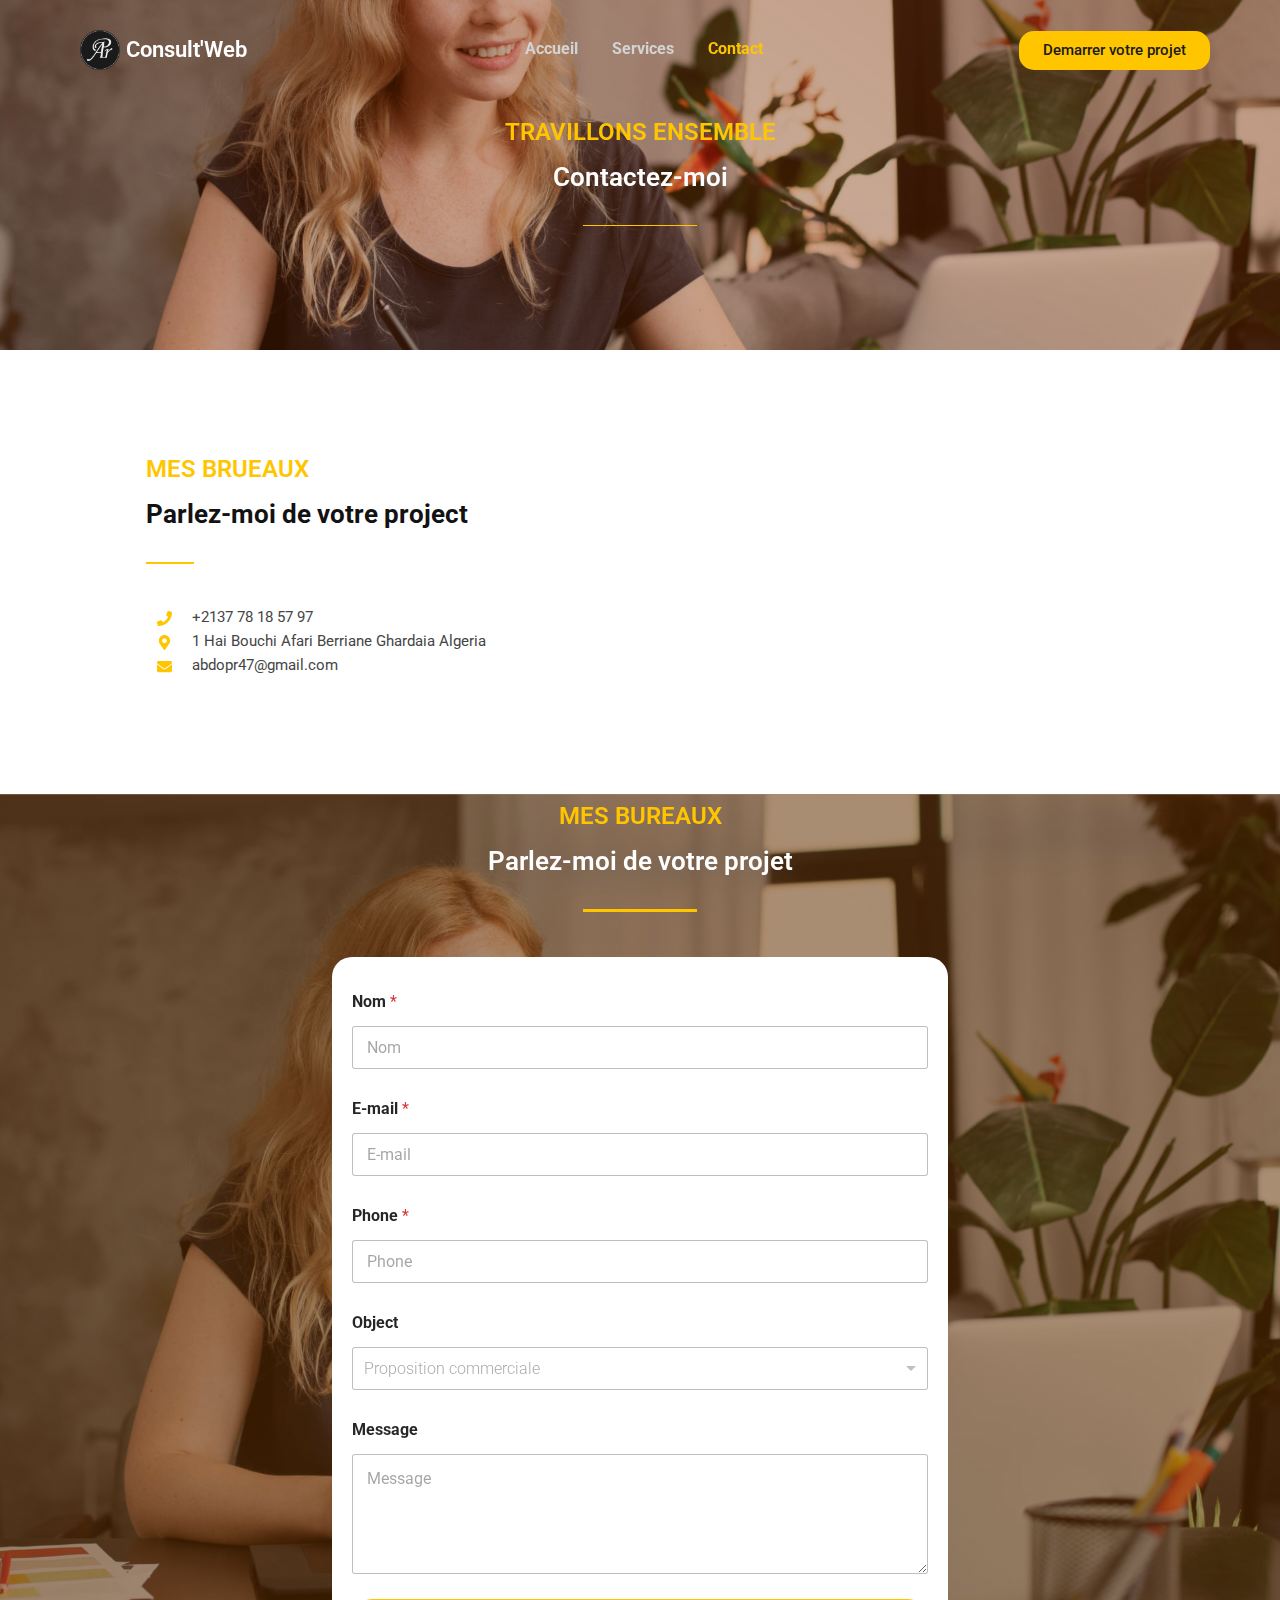
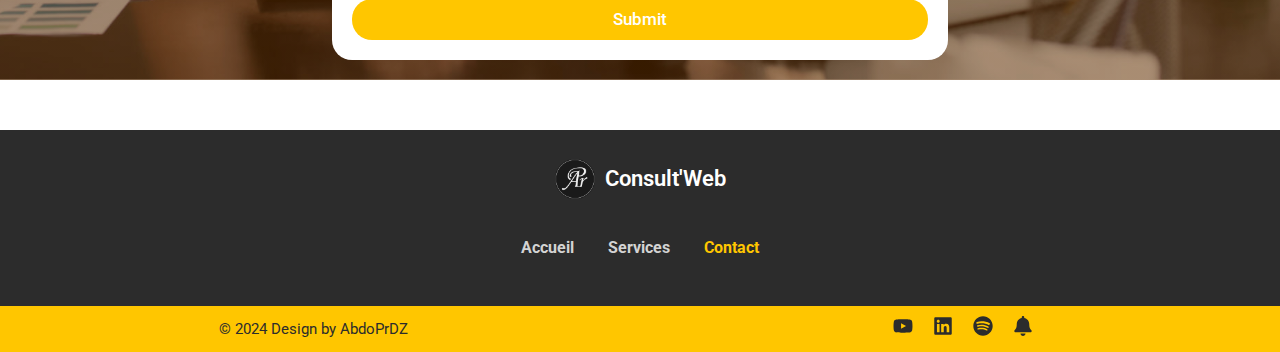
<file: contact/index.html>
<!DOCTYPE html>
<html lang="en-US">
  <head>
    <meta charset="UTF-8" />
    <title>Contact &#8211; Web Design</title>
    <meta name="robots" content="max-image-preview:large" />
    <link
      rel="alternate"
      type="application/rss+xml"
      title="Web Design &raquo; Feed"
      href="./../feed/index.html"
    />
    <link
      rel="alternate"
      type="application/rss+xml"
      title="Web Design &raquo; Comments Feed"
      href="./../comments/feed/index.html"
    />
    <script type="text/javascript">
      /* <![CDATA[ */
      window._wpemojiSettings = {
        baseUrl: "https:\/\/s.w.org\/images\/core\/emoji\/15.0.3\/72x72\/",
        ext: ".png",
        svgUrl: "https:\/\/s.w.org\/images\/core\/emoji\/15.0.3\/svg\/",
        svgExt: ".svg",
        source: {
          concatemoji:
            ".\/\/wp-includes\/js\/wp-emoji-release.min.js?ver=6.5.3",
        },
      };
      /*! This file is auto-generated */
      !(function (i, n) {
        var o, s, e;
        function c(e) {
          try {
            var t = { supportTests: e, timestamp: new Date().valueOf() };
            sessionStorage.setItem(o, JSON.stringify(t));
          } catch (e) {}
        }
        function p(e, t, n) {
          e.clearRect(0, 0, e.canvas.width, e.canvas.height),
            e.fillText(t, 0, 0);
          var t = new Uint32Array(
              e.getImageData(0, 0, e.canvas.width, e.canvas.height).data
            ),
            r =
              (e.clearRect(0, 0, e.canvas.width, e.canvas.height),
              e.fillText(n, 0, 0),
              new Uint32Array(
                e.getImageData(0, 0, e.canvas.width, e.canvas.height).data
              ));
          return t.every(function (e, t) {
            return e === r[t];
          });
        }
        function u(e, t, n) {
          switch (t) {
            case "flag":
              return n(e, "🏳️‍⚧️", "🏳️​⚧️")
                ? !1
                : !n(e, "🇺🇳", "🇺​🇳") && !n(e, "🏴󠁧󠁢󠁥󠁮󠁧󠁿", "🏴​󠁧​󠁢​󠁥​󠁮​󠁧​󠁿");
            case "emoji":
              return !n(e, "🐦‍⬛", "🐦​⬛");
          }
          return !1;
        }
        function f(e, t, n) {
          var r =
              "undefined" != typeof WorkerGlobalScope &&
              self instanceof WorkerGlobalScope
                ? new OffscreenCanvas(300, 150)
                : i.createElement("canvas"),
            a = r.getContext("2d", { willReadFrequently: !0 }),
            o = ((a.textBaseline = "top"), (a.font = "600 32px Arial"), {});
          return (
            e.forEach(function (e) {
              o[e] = t(a, e, n);
            }),
            o
          );
        }
        function t(e) {
          var t = i.createElement("script");
          (t.src = e), (t.defer = !0), i.head.appendChild(t);
        }
        "undefined" != typeof Promise &&
          ((o = "wpEmojiSettingsSupports"),
          (s = ["flag", "emoji"]),
          (n.supports = { everything: !0, everythingExceptFlag: !0 }),
          (e = new Promise(function (e) {
            i.addEventListener("DOMContentLoaded", e, { once: !0 });
          })),
          new Promise(function (t) {
            var n = (function () {
              try {
                var e = JSON.parse(sessionStorage.getItem(o));
                if (
                  "object" == typeof e &&
                  "number" == typeof e.timestamp &&
                  new Date().valueOf() < e.timestamp + 604800 &&
                  "object" == typeof e.supportTests
                )
                  return e.supportTests;
              } catch (e) {}
              return null;
            })();
            if (!n) {
              if (
                "undefined" != typeof Worker &&
                "undefined" != typeof OffscreenCanvas &&
                "undefined" != typeof URL &&
                URL.createObjectURL &&
                "undefined" != typeof Blob
              )
                try {
                  var e =
                      "postMessage(" +
                      f.toString() +
                      "(" +
                      [JSON.stringify(s), u.toString(), p.toString()].join(
                        ","
                      ) +
                      "));",
                    r = new Blob([e], { type: "text/javascript" }),
                    a = new Worker(URL.createObjectURL(r), {
                      name: "wpTestEmojiSupports",
                    });
                  return void (a.onmessage = function (e) {
                    c((n = e.data)), a.terminate(), t(n);
                  });
                } catch (e) {}
              c((n = f(s, u, p)));
            }
            t(n);
          })
            .then(function (e) {
              for (var t in e)
                (n.supports[t] = e[t]),
                  (n.supports.everything =
                    n.supports.everything && n.supports[t]),
                  "flag" !== t &&
                    (n.supports.everythingExceptFlag =
                      n.supports.everythingExceptFlag && n.supports[t]);
              (n.supports.everythingExceptFlag =
                n.supports.everythingExceptFlag && !n.supports.flag),
                (n.DOMReady = !1),
                (n.readyCallback = function () {
                  n.DOMReady = !0;
                });
            })
            .then(function () {
              return e;
            })
            .then(function () {
              var e;
              n.supports.everything ||
                (n.readyCallback(),
                (e = n.source || {}).concatemoji
                  ? t(e.concatemoji)
                  : e.wpemoji && e.twemoji && (t(e.twemoji), t(e.wpemoji)));
            }));
      })((window, document), window._wpemojiSettings);
      /* ]]> */
    </script>
    <link
      rel="stylesheet"
      id="hfe-widgets-style-css"
      href="./../wp-content/plugins/header-footer-elementor/inc/widgets-css/frontend.css?ver=1.6.35"
      type="text/css"
      media="all"
    />
    <link
      rel="stylesheet"
      id="jkit-elements-main-css"
      href="./../wp-content/plugins/jeg-elementor-kit/assets/css/elements/main.css?ver=2.6.5"
      type="text/css"
      media="all"
    />
    <style id="wp-emoji-styles-inline-css" type="text/css">
      img.wp-smiley,
      img.emoji {
        display: inline !important;
        border: none !important;
        box-shadow: none !important;
        height: 1em !important;
        width: 1em !important;
        margin: 0 0.07em !important;
        vertical-align: -0.1em !important;
        background: none !important;
        padding: 0 !important;
      }
    </style>
    <style id="classic-theme-styles-inline-css" type="text/css">
      /*! This file is auto-generated */
      .wp-block-button__link {
        color: #fff;
        background-color: #32373c;
        border-radius: 9999px;
        box-shadow: none;
        text-decoration: none;
        padding: calc(0.667em + 2px) calc(1.333em + 2px);
        font-size: 1.125em;
      }
      .wp-block-file__button {
        background: #32373c;
        color: #fff;
        text-decoration: none;
      }
    </style>
    <style id="global-styles-inline-css" type="text/css">
      body {
        --wp--preset--color--black: #000000;
        --wp--preset--color--cyan-bluish-gray: #abb8c3;
        --wp--preset--color--white: #ffffff;
        --wp--preset--color--pale-pink: #f78da7;
        --wp--preset--color--vivid-red: #cf2e2e;
        --wp--preset--color--luminous-vivid-orange: #ff6900;
        --wp--preset--color--luminous-vivid-amber: #fcb900;
        --wp--preset--color--light-green-cyan: #7bdcb5;
        --wp--preset--color--vivid-green-cyan: #00d084;
        --wp--preset--color--pale-cyan-blue: #8ed1fc;
        --wp--preset--color--vivid-cyan-blue: #0693e3;
        --wp--preset--color--vivid-purple: #9b51e0;
        --wp--preset--gradient--vivid-cyan-blue-to-vivid-purple: linear-gradient(
          135deg,
          rgba(6, 147, 227, 1) 0%,
          rgb(155, 81, 224) 100%
        );
        --wp--preset--gradient--light-green-cyan-to-vivid-green-cyan: linear-gradient(
          135deg,
          rgb(122, 220, 180) 0%,
          rgb(0, 208, 130) 100%
        );
        --wp--preset--gradient--luminous-vivid-amber-to-luminous-vivid-orange: linear-gradient(
          135deg,
          rgba(252, 185, 0, 1) 0%,
          rgba(255, 105, 0, 1) 100%
        );
        --wp--preset--gradient--luminous-vivid-orange-to-vivid-red: linear-gradient(
          135deg,
          rgba(255, 105, 0, 1) 0%,
          rgb(207, 46, 46) 100%
        );
        --wp--preset--gradient--very-light-gray-to-cyan-bluish-gray: linear-gradient(
          135deg,
          rgb(238, 238, 238) 0%,
          rgb(169, 184, 195) 100%
        );
        --wp--preset--gradient--cool-to-warm-spectrum: linear-gradient(
          135deg,
          rgb(74, 234, 220) 0%,
          rgb(151, 120, 209) 20%,
          rgb(207, 42, 186) 40%,
          rgb(238, 44, 130) 60%,
          rgb(251, 105, 98) 80%,
          rgb(254, 248, 76) 100%
        );
        --wp--preset--gradient--blush-light-purple: linear-gradient(
          135deg,
          rgb(255, 206, 236) 0%,
          rgb(152, 150, 240) 100%
        );
        --wp--preset--gradient--blush-bordeaux: linear-gradient(
          135deg,
          rgb(254, 205, 165) 0%,
          rgb(254, 45, 45) 50%,
          rgb(107, 0, 62) 100%
        );
        --wp--preset--gradient--luminous-dusk: linear-gradient(
          135deg,
          rgb(255, 203, 112) 0%,
          rgb(199, 81, 192) 50%,
          rgb(65, 88, 208) 100%
        );
        --wp--preset--gradient--pale-ocean: linear-gradient(
          135deg,
          rgb(255, 245, 203) 0%,
          rgb(182, 227, 212) 50%,
          rgb(51, 167, 181) 100%
        );
        --wp--preset--gradient--electric-grass: linear-gradient(
          135deg,
          rgb(202, 248, 128) 0%,
          rgb(113, 206, 126) 100%
        );
        --wp--preset--gradient--midnight: linear-gradient(
          135deg,
          rgb(2, 3, 129) 0%,
          rgb(40, 116, 252) 100%
        );
        --wp--preset--font-size--small: 13px;
        --wp--preset--font-size--medium: 20px;
        --wp--preset--font-size--large: 36px;
        --wp--preset--font-size--x-large: 42px;
        --wp--preset--spacing--20: 0.44rem;
        --wp--preset--spacing--30: 0.67rem;
        --wp--preset--spacing--40: 1rem;
        --wp--preset--spacing--50: 1.5rem;
        --wp--preset--spacing--60: 2.25rem;
        --wp--preset--spacing--70: 3.38rem;
        --wp--preset--spacing--80: 5.06rem;
        --wp--preset--shadow--natural: 6px 6px 9px rgba(0, 0, 0, 0.2);
        --wp--preset--shadow--deep: 12px 12px 50px rgba(0, 0, 0, 0.4);
        --wp--preset--shadow--sharp: 6px 6px 0px rgba(0, 0, 0, 0.2);
        --wp--preset--shadow--outlined: 6px 6px 0px -3px rgba(255, 255, 255, 1),
          6px 6px rgba(0, 0, 0, 1);
        --wp--preset--shadow--crisp: 6px 6px 0px rgba(0, 0, 0, 1);
      }
      :where(.is-layout-flex) {
        gap: 0.5em;
      }
      :where(.is-layout-grid) {
        gap: 0.5em;
      }
      body .is-layout-flex {
        display: flex;
      }
      body .is-layout-flex {
        flex-wrap: wrap;
        align-items: center;
      }
      body .is-layout-flex > * {
        margin: 0;
      }
      body .is-layout-grid {
        display: grid;
      }
      body .is-layout-grid > * {
        margin: 0;
      }
      :where(.wp-block-columns.is-layout-flex) {
        gap: 2em;
      }
      :where(.wp-block-columns.is-layout-grid) {
        gap: 2em;
      }
      :where(.wp-block-post-template.is-layout-flex) {
        gap: 1.25em;
      }
      :where(.wp-block-post-template.is-layout-grid) {
        gap: 1.25em;
      }
      .has-black-color {
        color: var(--wp--preset--color--black) !important;
      }
      .has-cyan-bluish-gray-color {
        color: var(--wp--preset--color--cyan-bluish-gray) !important;
      }
      .has-white-color {
        color: var(--wp--preset--color--white) !important;
      }
      .has-pale-pink-color {
        color: var(--wp--preset--color--pale-pink) !important;
      }
      .has-vivid-red-color {
        color: var(--wp--preset--color--vivid-red) !important;
      }
      .has-luminous-vivid-orange-color {
        color: var(--wp--preset--color--luminous-vivid-orange) !important;
      }
      .has-luminous-vivid-amber-color {
        color: var(--wp--preset--color--luminous-vivid-amber) !important;
      }
      .has-light-green-cyan-color {
        color: var(--wp--preset--color--light-green-cyan) !important;
      }
      .has-vivid-green-cyan-color {
        color: var(--wp--preset--color--vivid-green-cyan) !important;
      }
      .has-pale-cyan-blue-color {
        color: var(--wp--preset--color--pale-cyan-blue) !important;
      }
      .has-vivid-cyan-blue-color {
        color: var(--wp--preset--color--vivid-cyan-blue) !important;
      }
      .has-vivid-purple-color {
        color: var(--wp--preset--color--vivid-purple) !important;
      }
      .has-black-background-color {
        background-color: var(--wp--preset--color--black) !important;
      }
      .has-cyan-bluish-gray-background-color {
        background-color: var(--wp--preset--color--cyan-bluish-gray) !important;
      }
      .has-white-background-color {
        background-color: var(--wp--preset--color--white) !important;
      }
      .has-pale-pink-background-color {
        background-color: var(--wp--preset--color--pale-pink) !important;
      }
      .has-vivid-red-background-color {
        background-color: var(--wp--preset--color--vivid-red) !important;
      }
      .has-luminous-vivid-orange-background-color {
        background-color: var(
          --wp--preset--color--luminous-vivid-orange
        ) !important;
      }
      .has-luminous-vivid-amber-background-color {
        background-color: var(
          --wp--preset--color--luminous-vivid-amber
        ) !important;
      }
      .has-light-green-cyan-background-color {
        background-color: var(--wp--preset--color--light-green-cyan) !important;
      }
      .has-vivid-green-cyan-background-color {
        background-color: var(--wp--preset--color--vivid-green-cyan) !important;
      }
      .has-pale-cyan-blue-background-color {
        background-color: var(--wp--preset--color--pale-cyan-blue) !important;
      }
      .has-vivid-cyan-blue-background-color {
        background-color: var(--wp--preset--color--vivid-cyan-blue) !important;
      }
      .has-vivid-purple-background-color {
        background-color: var(--wp--preset--color--vivid-purple) !important;
      }
      .has-black-border-color {
        border-color: var(--wp--preset--color--black) !important;
      }
      .has-cyan-bluish-gray-border-color {
        border-color: var(--wp--preset--color--cyan-bluish-gray) !important;
      }
      .has-white-border-color {
        border-color: var(--wp--preset--color--white) !important;
      }
      .has-pale-pink-border-color {
        border-color: var(--wp--preset--color--pale-pink) !important;
      }
      .has-vivid-red-border-color {
        border-color: var(--wp--preset--color--vivid-red) !important;
      }
      .has-luminous-vivid-orange-border-color {
        border-color: var(
          --wp--preset--color--luminous-vivid-orange
        ) !important;
      }
      .has-luminous-vivid-amber-border-color {
        border-color: var(--wp--preset--color--luminous-vivid-amber) !important;
      }
      .has-light-green-cyan-border-color {
        border-color: var(--wp--preset--color--light-green-cyan) !important;
      }
      .has-vivid-green-cyan-border-color {
        border-color: var(--wp--preset--color--vivid-green-cyan) !important;
      }
      .has-pale-cyan-blue-border-color {
        border-color: var(--wp--preset--color--pale-cyan-blue) !important;
      }
      .has-vivid-cyan-blue-border-color {
        border-color: var(--wp--preset--color--vivid-cyan-blue) !important;
      }
      .has-vivid-purple-border-color {
        border-color: var(--wp--preset--color--vivid-purple) !important;
      }
      .has-vivid-cyan-blue-to-vivid-purple-gradient-background {
        background: var(
          --wp--preset--gradient--vivid-cyan-blue-to-vivid-purple
        ) !important;
      }
      .has-light-green-cyan-to-vivid-green-cyan-gradient-background {
        background: var(
          --wp--preset--gradient--light-green-cyan-to-vivid-green-cyan
        ) !important;
      }
      .has-luminous-vivid-amber-to-luminous-vivid-orange-gradient-background {
        background: var(
          --wp--preset--gradient--luminous-vivid-amber-to-luminous-vivid-orange
        ) !important;
      }
      .has-luminous-vivid-orange-to-vivid-red-gradient-background {
        background: var(
          --wp--preset--gradient--luminous-vivid-orange-to-vivid-red
        ) !important;
      }
      .has-very-light-gray-to-cyan-bluish-gray-gradient-background {
        background: var(
          --wp--preset--gradient--very-light-gray-to-cyan-bluish-gray
        ) !important;
      }
      .has-cool-to-warm-spectrum-gradient-background {
        background: var(
          --wp--preset--gradient--cool-to-warm-spectrum
        ) !important;
      }
      .has-blush-light-purple-gradient-background {
        background: var(--wp--preset--gradient--blush-light-purple) !important;
      }
      .has-blush-bordeaux-gradient-background {
        background: var(--wp--preset--gradient--blush-bordeaux) !important;
      }
      .has-luminous-dusk-gradient-background {
        background: var(--wp--preset--gradient--luminous-dusk) !important;
      }
      .has-pale-ocean-gradient-background {
        background: var(--wp--preset--gradient--pale-ocean) !important;
      }
      .has-electric-grass-gradient-background {
        background: var(--wp--preset--gradient--electric-grass) !important;
      }
      .has-midnight-gradient-background {
        background: var(--wp--preset--gradient--midnight) !important;
      }
      .has-small-font-size {
        font-size: var(--wp--preset--font-size--small) !important;
      }
      .has-medium-font-size {
        font-size: var(--wp--preset--font-size--medium) !important;
      }
      .has-large-font-size {
        font-size: var(--wp--preset--font-size--large) !important;
      }
      .has-x-large-font-size {
        font-size: var(--wp--preset--font-size--x-large) !important;
      }
      .wp-block-navigation a:where(:not(.wp-element-button)) {
        color: inherit;
      }
      :where(.wp-block-post-template.is-layout-flex) {
        gap: 1.25em;
      }
      :where(.wp-block-post-template.is-layout-grid) {
        gap: 1.25em;
      }
      :where(.wp-block-columns.is-layout-flex) {
        gap: 2em;
      }
      :where(.wp-block-columns.is-layout-grid) {
        gap: 2em;
      }
      .wp-block-pullquote {
        font-size: 1.5em;
        line-height: 1.6;
      }
    </style>
    <link
      rel="stylesheet"
      id="hfe-style-css"
      href="./../wp-content/plugins/header-footer-elementor/assets/css/header-footer-elementor.css?ver=1.6.35"
      type="text/css"
      media="all"
    />
    <link
      rel="stylesheet"
      id="elementor-frontend-css"
      href="./../wp-content/plugins/elementor/assets/css/frontend-lite.min.css?ver=3.21.8"
      type="text/css"
      media="all"
    />
    <link
      rel="stylesheet"
      id="swiper-css"
      href="./../wp-content/plugins/elementor/assets/lib/swiper/v8/css/swiper.min.css?ver=8.4.5"
      type="text/css"
      media="all"
    />
    <link
      rel="stylesheet"
      id="elementor-post-6-css"
      href="./../wp-content/uploads/sites/2/elementor/css/post-6.css?ver=1717361403"
      type="text/css"
      media="all"
    />
    <link
      rel="stylesheet"
      id="elementor-global-css"
      href="./../wp-content/uploads/sites/2/elementor/css/global.css?ver=1717361405"
      type="text/css"
      media="all"
    />
    <link
      rel="stylesheet"
      id="elementor-post-41-css"
      href="./../wp-content/uploads/sites/2/elementor/css/post-41.css?ver=1717496691"
      type="text/css"
      media="all"
    />
    <link
      rel="stylesheet"
      id="freesiaempire-style-css"
      href="./../wp-content/themes/freesia-empire/style.css?ver=6.5.3"
      type="text/css"
      media="all"
    />
    <link
      rel="stylesheet"
      id="freesiaempire_google_fonts-css"
      href="./../wp-content/fonts/7d295f0a39b4d1aee07c90b3bd3341c6.css?ver=6.5.3"
      type="text/css"
      media="all"
    />
    <link
      rel="stylesheet"
      id="genericons-css"
      href="./../wp-content/themes/freesia-empire/genericons/genericons.css?ver=3.4.1"
      type="text/css"
      media="all"
    />
    <link
      rel="stylesheet"
      id="freesiaempire-responsive-css"
      href="./../wp-content/themes/freesia-empire/css/responsive.css?ver=6.5.3"
      type="text/css"
      media="all"
    />
    <link
      rel="stylesheet"
      id="freesiaempire-animate-css"
      href="./../wp-content/themes/freesia-empire/assets/wow/css/animate.min.css?ver=6.5.3"
      type="text/css"
      media="all"
    />
    <link
      rel="stylesheet"
      id="wpr-text-animations-css-css"
      href="./../wp-content/plugins/royal-elementor-addons/assets/css/lib/animations/text-animations.min.css?ver=1.3.976"
      type="text/css"
      media="all"
    />
    <link
      rel="stylesheet"
      id="wpr-addons-css-css"
      href="./../wp-content/plugins/royal-elementor-addons/assets/css/frontend.min.css?ver=1.3.976"
      type="text/css"
      media="all"
    />
    <link
      rel="stylesheet"
      id="font-awesome-5-all-css"
      href="./../wp-content/plugins/elementor/assets/lib/font-awesome/css/all.min.css?ver=1.3.976"
      type="text/css"
      media="all"
    />
    <link
      rel="stylesheet"
      id="google-fonts-1-css"
      href="https://fonts.googleapis.com/css?family=Roboto%3A100%2C100italic%2C200%2C200italic%2C300%2C300italic%2C400%2C400italic%2C500%2C500italic%2C600%2C600italic%2C700%2C700italic%2C800%2C800italic%2C900%2C900italic%7CRoboto+Slab%3A100%2C100italic%2C200%2C200italic%2C300%2C300italic%2C400%2C400italic%2C500%2C500italic%2C600%2C600italic%2C700%2C700italic%2C800%2C800italic%2C900%2C900italic&#038;display=swap&#038;ver=6.5.3"
      type="text/css"
      media="all"
    />
    <link rel="preconnect" href="https://fonts.gstatic.com/" crossorigin />
    <script
      type="text/javascript"
      data-cfasync="false"
      src="./../wp-includes/js/jquery/jquery.min.js?ver=3.7.1"
      id="jquery-core-js"
    ></script>
    <script
      type="text/javascript"
      data-cfasync="false"
      src="./../wp-includes/js/jquery/jquery-migrate.min.js?ver=3.4.1"
      id="jquery-migrate-js"
    ></script>
    <script
      type="text/javascript"
      src="./../wp-content/themes/freesia-empire/js/freesiaempire-main.js?ver=6.5.3"
      id="freesiaempire-main-js"
    ></script>
    <script
      type="text/javascript"
      src="./../wp-content/themes/freesia-empire/js/freesiaempire-sticky-scroll.js?ver=6.5.3"
      id="sticky-scroll-js"
    ></script>
    <!--[if lt IE 9]>
      <script
        type="text/javascript"
        src=".//wp-content/themes/freesia-empire/js/html5.js?ver=3.7.3"
        id="html5-js"
      ></script>
    <![endif]-->
    <script
      type="text/javascript"
      src="./../wp-content/themes/freesia-empire/assets/wow/js/wow.min.js?ver=6.5.3"
      id="wow-js"
    ></script>
    <script
      type="text/javascript"
      src="./../wp-content/themes/freesia-empire/assets/wow/js/wow-settings.js?ver=6.5.3"
      id="wow-settings-js"
    ></script>
    <link rel="https://api.w.org/" href="./../wp-json/index.html" />
    <link
      rel="alternate"
      type="application/json"
      href="./../wp-json/wp/v2/pages/41/index.html"
    />
    <link
      rel="EditURI"
      type="application/rsd+xml"
      title="RSD"
      href="./../xmlrpc.php?rsd"
    />
    <meta name="generator" content="WordPress 6.5.3" />
    <link rel="canonical" href="./index.html" />
    <link rel="shortlink" href="./../index.html?p=41" />
    <link
      rel="alternate"
      type="application/json+oembed"
      href="./../wp-json/oembed/1.0/embed/index.html?url=.%2F%2Fcontact%2F"
    />
    <link
      rel="alternate"
      type="text/xml+oembed"
      href="./../wp-json/oembed/1.0/embed/index.html?url=.%2F%2Fcontact%2F#038;format=xml"
    />
    <script>
      (function () {
        window.onpageshow = function (event) {
          // Defined window.wpforms means that a form exists on a page.
          // If so and back/forward button has been clicked,
          // force reload a page to prevent the submit button state stuck.
          if (typeof window.wpforms !== "undefined" && event.persisted) {
            window.location.reload();
          }
        };
      })();
    </script>
    <meta name="viewport" content="width=device-width" />
    <meta
      name="generator"
      content="Elementor 3.21.8; features: e_optimized_assets_loading, e_optimized_css_loading, e_font_icon_svg, additional_custom_breakpoints, e_lazyload; settings: css_print_method-external, google_font-enabled, font_display-swap"
    />
    <style>
      .e-con.e-parent:nth-of-type(n + 4):not(.e-lazyloaded):not(.e-no-lazyload),
      .e-con.e-parent:nth-of-type(n + 4):not(.e-lazyloaded):not(.e-no-lazyload)
        * {
        background-image: none !important;
      }
      @media screen and (max-height: 1024px) {
        .e-con.e-parent:nth-of-type(n + 3):not(.e-lazyloaded):not(
            .e-no-lazyload
          ),
        .e-con.e-parent:nth-of-type(n + 3):not(.e-lazyloaded):not(
            .e-no-lazyload
          )
          * {
          background-image: none !important;
        }
      }
      @media screen and (max-height: 640px) {
        .e-con.e-parent:nth-of-type(n + 2):not(.e-lazyloaded):not(
            .e-no-lazyload
          ),
        .e-con.e-parent:nth-of-type(n + 2):not(.e-lazyloaded):not(
            .e-no-lazyload
          )
          * {
          background-image: none !important;
        }
      }
    </style>
    <style id="wpr_lightbox_styles">
      .lg-backdrop {
        background-color: rgba(0, 0, 0, 0.6) !important;
      }
      .lg-toolbar,
      .lg-dropdown {
        background-color: rgba(0, 0, 0, 0.8) !important;
      }
      .lg-dropdown:after {
        border-bottom-color: rgba(0, 0, 0, 0.8) !important;
      }
      .lg-sub-html {
        background-color: rgba(0, 0, 0, 0.8) !important;
      }
      .lg-thumb-outer,
      .lg-progress-bar {
        background-color: #444444 !important;
      }
      .lg-progress {
        background-color: #a90707 !important;
      }
      .lg-icon {
        color: #efefef !important;
        font-size: 20px !important;
      }
      .lg-icon.lg-toogle-thumb {
        font-size: 24px !important;
      }
      .lg-icon:hover,
      .lg-dropdown-text:hover {
        color: #ffffff !important;
      }
      .lg-sub-html,
      .lg-dropdown-text {
        color: #efefef !important;
        font-size: 14px !important;
      }
      #lg-counter {
        color: #efefef !important;
        font-size: 14px !important;
      }
      .lg-prev,
      .lg-next {
        font-size: 35px !important;
      }

      /* Defaults */
      .lg-icon {
        background-color: transparent !important;
      }

      #lg-counter {
        opacity: 0.9;
      }

      .lg-thumb-outer {
        padding: 0 10px;
      }

      .lg-thumb-item {
        border-radius: 0 !important;
        border: none !important;
        opacity: 0.5;
      }

      .lg-thumb-item.active {
        opacity: 1;
      }
    </style>
    <style id="wpforms-css-vars-root">
      :root {
        --wpforms-field-border-radius: 3px;
        --wpforms-field-border-style: solid;
        --wpforms-field-border-size: 1px;
        --wpforms-field-background-color: #ffffff;
        --wpforms-field-border-color: rgba(0, 0, 0, 0.25);
        --wpforms-field-border-color-spare: rgba(0, 0, 0, 0.25);
        --wpforms-field-text-color: rgba(0, 0, 0, 0.7);
        --wpforms-field-menu-color: #ffffff;
        --wpforms-label-color: rgba(0, 0, 0, 0.85);
        --wpforms-label-sublabel-color: rgba(0, 0, 0, 0.55);
        --wpforms-label-error-color: #d63637;
        --wpforms-button-border-radius: 3px;
        --wpforms-button-border-style: none;
        --wpforms-button-border-size: 1px;
        --wpforms-button-background-color: #066aab;
        --wpforms-button-border-color: #066aab;
        --wpforms-button-text-color: #ffffff;
        --wpforms-page-break-color: #066aab;
        --wpforms-background-image: none;
        --wpforms-background-position: center center;
        --wpforms-background-repeat: no-repeat;
        --wpforms-background-size: cover;
        --wpforms-background-width: 100px;
        --wpforms-background-height: 100px;
        --wpforms-background-color: rgba(0, 0, 0, 0);
        --wpforms-background-url: none;
        --wpforms-container-padding: 0px;
        --wpforms-container-border-style: none;
        --wpforms-container-border-width: 1px;
        --wpforms-container-border-color: #000000;
        --wpforms-container-border-radius: 3px;
        --wpforms-field-size-input-height: 43px;
        --wpforms-field-size-input-spacing: 15px;
        --wpforms-field-size-font-size: 16px;
        --wpforms-field-size-line-height: 19px;
        --wpforms-field-size-padding-h: 14px;
        --wpforms-field-size-checkbox-size: 16px;
        --wpforms-field-size-sublabel-spacing: 5px;
        --wpforms-field-size-icon-size: 1;
        --wpforms-label-size-font-size: 16px;
        --wpforms-label-size-line-height: 19px;
        --wpforms-label-size-sublabel-font-size: 14px;
        --wpforms-label-size-sublabel-line-height: 17px;
        --wpforms-button-size-font-size: 17px;
        --wpforms-button-size-height: 41px;
        --wpforms-button-size-padding-h: 15px;
        --wpforms-button-size-margin-top: 10px;
        --wpforms-container-shadow-size-box-shadow: none;
      }
    </style>
    <meta
      name="viewport"
      content="width=device-width, initial-scale=1.0, viewport-fit=cover"
    />
  </head>
  <body
    class="page-template page-template-elementor_canvas page page-id-41 wp-embed-responsive ehf-header ehf-template-freesia-empire ehf-stylesheet-freesia-empire jkit-color-scheme blog-large elementor-default elementor-template-canvas elementor-kit-6 elementor-page elementor-page-41"
  >
    <div
      data-elementor-type="wp-page"
      data-elementor-id="41"
      class="elementor elementor-41"
    >
      <div
        class="elementor-element elementor-element-3410db7 e-flex e-con-boxed wpr-particle-no wpr-jarallax-no wpr-parallax-no wpr-sticky-section-no e-con e-parent"
        data-id="3410db7"
        data-element_type="container"
        data-settings='{"background_background":"slideshow","background_slideshow_gallery":[{"id":10,"url":".\/..\/wp-content\/uploads\/sites\/2\/2024\/05\/img1.jpeg"}],"background_slideshow_loop":"yes","background_slideshow_slide_duration":5000,"background_slideshow_slide_transition":"fade","background_slideshow_transition_duration":500}'
      >
        <div class="e-con-inner">
          <div
            class="elementor-element elementor-element-ad79ca6 e-flex e-con-boxed wpr-particle-no wpr-jarallax-no wpr-parallax-no wpr-sticky-section-no e-con e-child"
            data-id="ad79ca6"
            data-element_type="container"
          >
            <div class="e-con-inner">
              <div
                class="elementor-element elementor-element-dd8f354 e-con-full e-flex wpr-particle-no wpr-jarallax-no wpr-parallax-no wpr-sticky-section-no e-con e-child"
                data-id="dd8f354"
                data-element_type="container"
              >
                <div
                  class="elementor-element elementor-element-21e052a elementor-widget elementor-widget-site-logo"
                  data-id="21e052a"
                  data-element_type="widget"
                  data-settings='{"width":{"unit":"px","size":40,"sizes":[]},"width_tablet":{"unit":"vw","size":"","sizes":[]},"width_mobile":{"unit":"vw","size":"","sizes":[]},"align":"center","space":{"unit":"%","size":"","sizes":[]},"space_tablet":{"unit":"%","size":"","sizes":[]},"space_mobile":{"unit":"%","size":"","sizes":[]},"image_border_radius":{"unit":"px","top":"","right":"","bottom":"","left":"","isLinked":true},"image_border_radius_tablet":{"unit":"px","top":"","right":"","bottom":"","left":"","isLinked":true},"image_border_radius_mobile":{"unit":"px","top":"","right":"","bottom":"","left":"","isLinked":true},"caption_padding":{"unit":"px","top":"","right":"","bottom":"","left":"","isLinked":true},"caption_padding_tablet":{"unit":"px","top":"","right":"","bottom":"","left":"","isLinked":true},"caption_padding_mobile":{"unit":"px","top":"","right":"","bottom":"","left":"","isLinked":true},"caption_space":{"unit":"px","size":0,"sizes":[]},"caption_space_tablet":{"unit":"px","size":"","sizes":[]},"caption_space_mobile":{"unit":"px","size":"","sizes":[]}}'
                  data-widget_type="site-logo.default"
                >
                  <div class="elementor-widget-container">
                    <div class="hfe-site-logo">
                      <a
                        data-elementor-open-lightbox=""
                        class="elementor-clickable"
                        href="./../index.html"
                      >
                        <div class="hfe-site-logo-set">
                          <div class="hfe-site-logo-container">
                            <img
                              decoding="async"
                              class="hfe-site-logo-img elementor-animation-"
                              src="./../wp-content/uploads/sites/2/2024/05/l.png"
                              alt="l"
                            />
                          </div>
                        </div>
                      </a>
                    </div>
                  </div>
                </div>
                <div
                  class="elementor-element elementor-element-b063e49 elementor-widget elementor-widget-heading"
                  data-id="b063e49"
                  data-element_type="widget"
                  data-widget_type="heading.default"
                >
                  <div class="elementor-widget-container">
                    <style>
                      /*! elementor - v3.21.0 - 26-05-2024 */
                      .elementor-heading-title {
                        padding: 0;
                        margin: 0;
                        line-height: 1;
                      }
                      .elementor-widget-heading
                        .elementor-heading-title[class*="elementor-size-"]
                        > a {
                        color: inherit;
                        font-size: inherit;
                        line-height: inherit;
                      }
                      .elementor-widget-heading
                        .elementor-heading-title.elementor-size-small {
                        font-size: 15px;
                      }
                      .elementor-widget-heading
                        .elementor-heading-title.elementor-size-medium {
                        font-size: 19px;
                      }
                      .elementor-widget-heading
                        .elementor-heading-title.elementor-size-large {
                        font-size: 29px;
                      }
                      .elementor-widget-heading
                        .elementor-heading-title.elementor-size-xl {
                        font-size: 39px;
                      }
                      .elementor-widget-heading
                        .elementor-heading-title.elementor-size-xxl {
                        font-size: 59px;
                      }
                    </style>
                    <h4 class="elementor-heading-title elementor-size-default">
                      Consult'Web
                    </h4>
                  </div>
                </div>
              </div>
              <div
                class="elementor-element elementor-element-f1b2155 wpr-main-menu-align-left wpr-main-menu-align--tabletleft wpr-main-menu-align--mobileleft wpr-pointer-underline wpr-pointer-line-fx wpr-pointer-fx-fade wpr-sub-icon-caret-down wpr-sub-menu-fx-fade wpr-nav-menu-bp-mobile wpr-mobile-menu-full-width wpr-mobile-menu-item-align-center wpr-mobile-toggle-v1 wpr-sub-divider-yes wpr-mobile-divider-yes elementor-widget elementor-widget-wpr-nav-menu"
                data-id="f1b2155"
                data-element_type="widget"
                data-settings='{"menu_layout":"horizontal"}'
                data-widget_type="wpr-nav-menu.default"
              >
                <div class="elementor-widget-container">
                  <nav
                    class="wpr-nav-menu-container wpr-nav-menu-horizontal"
                    data-trigger="hover"
                  >
                    <ul id="menu-1-f1b2155" class="wpr-nav-menu">
                      <li
                        class="menu-item menu-item-type-post_type menu-item-object-page menu-item-home menu-item-186"
                      >
                        <a
                          href="./../index.html"
                          class="wpr-menu-item wpr-pointer-item"
                          >Accueil</a
                        >
                      </li>
                      <li
                        class="menu-item menu-item-type-post_type menu-item-object-page menu-item-188"
                      >
                        <a
                          href="./../services/index.html"
                          class="wpr-menu-item wpr-pointer-item"
                          >Services</a
                        >
                      </li>
                      <li
                        class="menu-item menu-item-type-post_type menu-item-object-page current-menu-item page_item page-item-41 current_page_item menu-item-187"
                      >
                        <a
                          href="./index.html"
                          aria-current="page"
                          class="wpr-menu-item wpr-pointer-item wpr-active-menu-item"
                          >Contact</a
                        >
                      </li>
                    </ul>
                  </nav>
                  <nav class="wpr-mobile-nav-menu-container">
                    <div class="wpr-mobile-toggle-wrap">
                      <div class="wpr-mobile-toggle">
                        <span class="wpr-mobile-toggle-line"></span
                        ><span class="wpr-mobile-toggle-line"></span
                        ><span class="wpr-mobile-toggle-line"></span>
                      </div>
                    </div>
                    <ul id="mobile-menu-2-f1b2155" class="wpr-mobile-nav-menu">
                      <li
                        class="menu-item menu-item-type-post_type menu-item-object-page menu-item-home menu-item-186"
                      >
                        <a href="./../index.html" class="wpr-mobile-menu-item"
                          >Accueil</a
                        >
                      </li>
                      <li
                        class="menu-item menu-item-type-post_type menu-item-object-page menu-item-188"
                      >
                        <a
                          href="./../services/index.html"
                          class="wpr-mobile-menu-item"
                          >Services</a
                        >
                      </li>
                      <li
                        class="menu-item menu-item-type-post_type menu-item-object-page current-menu-item page_item page-item-41 current_page_item menu-item-187"
                      >
                        <a
                          href="./index.html"
                          aria-current="page"
                          class="wpr-mobile-menu-item wpr-active-menu-item"
                          >Contact</a
                        >
                      </li>
                    </ul>
                  </nav>
                </div>
              </div>
              <div
                class="elementor-element elementor-element-cfa2c55 elementor-widget elementor-widget-button"
                data-id="cfa2c55"
                data-element_type="widget"
                data-widget_type="button.default"
              >
                <div class="elementor-widget-container">
                  <div class="elementor-button-wrapper">
                    <a class="elementor-button elementor-size-sm" role="button">
                      <span class="elementor-button-content-wrapper">
                        <span class="elementor-button-text"
                          >Demarrer votre projet</span
                        >
                      </span>
                    </a>
                  </div>
                </div>
              </div>
            </div>
          </div>
          <div
            class="elementor-element elementor-element-94798d8 e-flex e-con-boxed wpr-particle-no wpr-jarallax-no wpr-parallax-no wpr-sticky-section-no e-con e-child"
            data-id="94798d8"
            data-element_type="container"
          >
            <div class="e-con-inner">
              <div
                class="elementor-element elementor-element-87ef4e3 elementor-widget elementor-widget-heading"
                data-id="87ef4e3"
                data-element_type="widget"
                data-widget_type="heading.default"
              >
                <div class="elementor-widget-container">
                  <h3 class="elementor-heading-title elementor-size-default">
                    TRAVILLONS ENSEMBLE
                  </h3>
                </div>
              </div>
              <div
                class="elementor-element elementor-element-e758ba0 elementor-widget elementor-widget-heading"
                data-id="e758ba0"
                data-element_type="widget"
                data-widget_type="heading.default"
              >
                <div class="elementor-widget-container">
                  <h2 class="elementor-heading-title elementor-size-default">
                    Contactez-moi
                  </h2>
                </div>
              </div>
              <div
                class="elementor-element elementor-element-5f7680a elementor-widget-divider--view-line elementor-widget elementor-widget-divider"
                data-id="5f7680a"
                data-element_type="widget"
                data-widget_type="divider.default"
              >
                <div class="elementor-widget-container">
                  <style>
                    /*! elementor - v3.21.0 - 26-05-2024 */
                    .elementor-widget-divider {
                      --divider-border-style: none;
                      --divider-border-width: 1px;
                      --divider-color: #0c0d0e;
                      --divider-icon-size: 20px;
                      --divider-element-spacing: 10px;
                      --divider-pattern-height: 24px;
                      --divider-pattern-size: 20px;
                      --divider-pattern-url: none;
                      --divider-pattern-repeat: repeat-x;
                    }
                    .elementor-widget-divider .elementor-divider {
                      display: flex;
                    }
                    .elementor-widget-divider .elementor-divider__text {
                      font-size: 15px;
                      line-height: 1;
                      max-width: 95%;
                    }
                    .elementor-widget-divider .elementor-divider__element {
                      margin: 0 var(--divider-element-spacing);
                      flex-shrink: 0;
                    }
                    .elementor-widget-divider .elementor-icon {
                      font-size: var(--divider-icon-size);
                    }
                    .elementor-widget-divider .elementor-divider-separator {
                      display: flex;
                      margin: 0;
                      direction: ltr;
                    }
                    .elementor-widget-divider--view-line_icon
                      .elementor-divider-separator,
                    .elementor-widget-divider--view-line_text
                      .elementor-divider-separator {
                      align-items: center;
                    }
                    .elementor-widget-divider--view-line_icon
                      .elementor-divider-separator:after,
                    .elementor-widget-divider--view-line_icon
                      .elementor-divider-separator:before,
                    .elementor-widget-divider--view-line_text
                      .elementor-divider-separator:after,
                    .elementor-widget-divider--view-line_text
                      .elementor-divider-separator:before {
                      display: block;
                      content: "";
                      border-block-end: 0;
                      flex-grow: 1;
                      border-block-start: var(--divider-border-width)
                        var(--divider-border-style) var(--divider-color);
                    }
                    .elementor-widget-divider--element-align-left
                      .elementor-divider
                      .elementor-divider-separator
                      > .elementor-divider__svg:first-of-type {
                      flex-grow: 0;
                      flex-shrink: 100;
                    }
                    .elementor-widget-divider--element-align-left
                      .elementor-divider-separator:before {
                      content: none;
                    }
                    .elementor-widget-divider--element-align-left
                      .elementor-divider__element {
                      margin-left: 0;
                    }
                    .elementor-widget-divider--element-align-right
                      .elementor-divider
                      .elementor-divider-separator
                      > .elementor-divider__svg:last-of-type {
                      flex-grow: 0;
                      flex-shrink: 100;
                    }
                    .elementor-widget-divider--element-align-right
                      .elementor-divider-separator:after {
                      content: none;
                    }
                    .elementor-widget-divider--element-align-right
                      .elementor-divider__element {
                      margin-right: 0;
                    }
                    .elementor-widget-divider--element-align-start
                      .elementor-divider
                      .elementor-divider-separator
                      > .elementor-divider__svg:first-of-type {
                      flex-grow: 0;
                      flex-shrink: 100;
                    }
                    .elementor-widget-divider--element-align-start
                      .elementor-divider-separator:before {
                      content: none;
                    }
                    .elementor-widget-divider--element-align-start
                      .elementor-divider__element {
                      margin-inline-start: 0;
                    }
                    .elementor-widget-divider--element-align-end
                      .elementor-divider
                      .elementor-divider-separator
                      > .elementor-divider__svg:last-of-type {
                      flex-grow: 0;
                      flex-shrink: 100;
                    }
                    .elementor-widget-divider--element-align-end
                      .elementor-divider-separator:after {
                      content: none;
                    }
                    .elementor-widget-divider--element-align-end
                      .elementor-divider__element {
                      margin-inline-end: 0;
                    }
                    .elementor-widget-divider:not(
                        .elementor-widget-divider--view-line_text
                      ):not(.elementor-widget-divider--view-line_icon)
                      .elementor-divider-separator {
                      border-block-start: var(--divider-border-width)
                        var(--divider-border-style) var(--divider-color);
                    }
                    .elementor-widget-divider--separator-type-pattern {
                      --divider-border-style: none;
                    }
                    .elementor-widget-divider--separator-type-pattern.elementor-widget-divider--view-line
                      .elementor-divider-separator,
                    .elementor-widget-divider--separator-type-pattern:not(
                        .elementor-widget-divider--view-line
                      )
                      .elementor-divider-separator:after,
                    .elementor-widget-divider--separator-type-pattern:not(
                        .elementor-widget-divider--view-line
                      )
                      .elementor-divider-separator:before,
                    .elementor-widget-divider--separator-type-pattern:not(
                        [class*="elementor-widget-divider--view"]
                      )
                      .elementor-divider-separator {
                      width: 100%;
                      min-height: var(--divider-pattern-height);
                      -webkit-mask-size: var(--divider-pattern-size) 100%;
                      mask-size: var(--divider-pattern-size) 100%;
                      -webkit-mask-repeat: var(--divider-pattern-repeat);
                      mask-repeat: var(--divider-pattern-repeat);
                      background-color: var(--divider-color);
                      -webkit-mask-image: var(--divider-pattern-url);
                      mask-image: var(--divider-pattern-url);
                    }
                    .elementor-widget-divider--no-spacing {
                      --divider-pattern-size: auto;
                    }
                    .elementor-widget-divider--bg-round {
                      --divider-pattern-repeat: round;
                    }
                    .rtl .elementor-widget-divider .elementor-divider__text {
                      direction: rtl;
                    }
                    .e-con-inner > .elementor-widget-divider,
                    .e-con > .elementor-widget-divider {
                      width: var(--container-widget-width, 100%);
                      --flex-grow: var(--container-widget-flex-grow);
                    }
                  </style>
                  <div class="elementor-divider">
                    <span class="elementor-divider-separator"> </span>
                  </div>
                </div>
              </div>
            </div>
          </div>
        </div>
      </div>
      <div
        class="elementor-element elementor-element-042d2c0 e-flex e-con-boxed wpr-particle-no wpr-jarallax-no wpr-parallax-no wpr-sticky-section-no e-con e-parent"
        data-id="042d2c0"
        data-element_type="container"
        data-settings='{"background_background":"gradient"}'
      >
        <div class="e-con-inner">
          <div
            class="elementor-element elementor-element-615e4cb e-con-full e-flex wpr-particle-no wpr-jarallax-no wpr-parallax-no wpr-sticky-section-no e-con e-child"
            data-id="615e4cb"
            data-element_type="container"
          >
            <div
              class="elementor-element elementor-element-ee85146 elementor-widget elementor-widget-heading"
              data-id="ee85146"
              data-element_type="widget"
              data-widget_type="heading.default"
            >
              <div class="elementor-widget-container">
                <h3 class="elementor-heading-title elementor-size-default">
                  MES BRUEAUX
                </h3>
              </div>
            </div>
            <div
              class="elementor-element elementor-element-a4d212a elementor-widget elementor-widget-heading"
              data-id="a4d212a"
              data-element_type="widget"
              data-widget_type="heading.default"
            >
              <div class="elementor-widget-container">
                <h2 class="elementor-heading-title elementor-size-default">
                  Parlez-moi de votre project
                </h2>
              </div>
            </div>
            <div
              class="elementor-element elementor-element-b1851e0 elementor-widget-divider--view-line elementor-widget elementor-widget-divider"
              data-id="b1851e0"
              data-element_type="widget"
              data-widget_type="divider.default"
            >
              <div class="elementor-widget-container">
                <div class="elementor-divider">
                  <span class="elementor-divider-separator"> </span>
                </div>
              </div>
            </div>
            <div
              class="elementor-element elementor-element-df79e8a e-flex e-con-boxed wpr-particle-no wpr-jarallax-no wpr-parallax-no wpr-sticky-section-no e-con e-child"
              data-id="df79e8a"
              data-element_type="container"
            >
              <div class="e-con-inner">
                <div
                  class="elementor-element elementor-element-b2959c9 e-flex e-con-boxed wpr-particle-no wpr-jarallax-no wpr-parallax-no wpr-sticky-section-no e-con e-child"
                  data-id="b2959c9"
                  data-element_type="container"
                >
                  <div class="e-con-inner">
                    <div
                      class="elementor-element elementor-element-5ea9066 elementor-view-default elementor-widget elementor-widget-icon"
                      data-id="5ea9066"
                      data-element_type="widget"
                      data-widget_type="icon.default"
                    >
                      <div class="elementor-widget-container">
                        <div class="elementor-icon-wrapper">
                          <div class="elementor-icon">
                            <svg
                              aria-hidden="true"
                              class="e-font-icon-svg e-fas-phone"
                              viewbox="0 0 512 512"
                              xmlns="http://www.w3.org/2000/svg"
                            >
                              <path
                                d="M493.4 24.6l-104-24c-11.3-2.6-22.9 3.3-27.5 13.9l-48 112c-4.2 9.8-1.4 21.3 6.9 28l60.6 49.6c-36 76.7-98.9 140.5-177.2 177.2l-49.6-60.6c-6.8-8.3-18.2-11.1-28-6.9l-112 48C3.9 366.5-2 378.1.6 389.4l24 104C27.1 504.2 36.7 512 48 512c256.1 0 464-207.5 464-464 0-11.2-7.7-20.9-18.6-23.4z"
                              ></path>
                            </svg>
                          </div>
                        </div>
                      </div>
                    </div>
                    <div
                      class="elementor-element elementor-element-7e6e7d2 elementor-widget elementor-widget-heading"
                      data-id="7e6e7d2"
                      data-element_type="widget"
                      data-widget_type="heading.default"
                    >
                      <div class="elementor-widget-container">
                        <p
                          class="elementor-heading-title elementor-size-default"
                        >
                          +2137 78 18 57 97
                        </p>
                      </div>
                    </div>
                  </div>
                </div>
                <div
                  class="elementor-element elementor-element-02397e4 e-flex e-con-boxed wpr-particle-no wpr-jarallax-no wpr-parallax-no wpr-sticky-section-no e-con e-child"
                  data-id="02397e4"
                  data-element_type="container"
                >
                  <div class="e-con-inner">
                    <div
                      class="elementor-element elementor-element-275784b elementor-view-default elementor-widget elementor-widget-icon"
                      data-id="275784b"
                      data-element_type="widget"
                      data-widget_type="icon.default"
                    >
                      <div class="elementor-widget-container">
                        <div class="elementor-icon-wrapper">
                          <div class="elementor-icon">
                            <svg
                              aria-hidden="true"
                              class="e-font-icon-svg e-fas-map-marker-alt"
                              viewbox="0 0 384 512"
                              xmlns="http://www.w3.org/2000/svg"
                            >
                              <path
                                d="M172.268 501.67C26.97 291.031 0 269.413 0 192 0 85.961 85.961 0 192 0s192 85.961 192 192c0 77.413-26.97 99.031-172.268 309.67-9.535 13.774-29.93 13.773-39.464 0zM192 272c44.183 0 80-35.817 80-80s-35.817-80-80-80-80 35.817-80 80 35.817 80 80 80z"
                              ></path>
                            </svg>
                          </div>
                        </div>
                      </div>
                    </div>
                    <div
                      class="elementor-element elementor-element-a0e9e70 elementor-widget elementor-widget-heading"
                      data-id="a0e9e70"
                      data-element_type="widget"
                      data-widget_type="heading.default"
                    >
                      <div class="elementor-widget-container">
                        <p
                          class="elementor-heading-title elementor-size-default"
                        >
                          1 Hai Bouchi Afari Berriane Ghardaia Algeria
                        </p>
                      </div>
                    </div>
                  </div>
                </div>
                <div
                  class="elementor-element elementor-element-cbb7789 e-flex e-con-boxed wpr-particle-no wpr-jarallax-no wpr-parallax-no wpr-sticky-section-no e-con e-child"
                  data-id="cbb7789"
                  data-element_type="container"
                >
                  <div class="e-con-inner">
                    <div
                      class="elementor-element elementor-element-fb31d12 elementor-view-default elementor-widget elementor-widget-icon"
                      data-id="fb31d12"
                      data-element_type="widget"
                      data-widget_type="icon.default"
                    >
                      <div class="elementor-widget-container">
                        <div class="elementor-icon-wrapper">
                          <div class="elementor-icon">
                            <svg
                              aria-hidden="true"
                              class="e-font-icon-svg e-fas-envelope"
                              viewbox="0 0 512 512"
                              xmlns="http://www.w3.org/2000/svg"
                            >
                              <path
                                d="M502.3 190.8c3.9-3.1 9.7-.2 9.7 4.7V400c0 26.5-21.5 48-48 48H48c-26.5 0-48-21.5-48-48V195.6c0-5 5.7-7.8 9.7-4.7 22.4 17.4 52.1 39.5 154.1 113.6 21.1 15.4 56.7 47.8 92.2 47.6 35.7.3 72-32.8 92.3-47.6 102-74.1 131.6-96.3 154-113.7zM256 320c23.2.4 56.6-29.2 73.4-41.4 132.7-96.3 142.8-104.7 173.4-128.7 5.8-4.5 9.2-11.5 9.2-18.9v-19c0-26.5-21.5-48-48-48H48C21.5 64 0 85.5 0 112v19c0 7.4 3.4 14.3 9.2 18.9 30.6 23.9 40.7 32.4 173.4 128.7 16.8 12.2 50.2 41.8 73.4 41.4z"
                              ></path>
                            </svg>
                          </div>
                        </div>
                      </div>
                    </div>
                    <div
                      class="elementor-element elementor-element-951b994 elementor-widget elementor-widget-heading"
                      data-id="951b994"
                      data-element_type="widget"
                      data-widget_type="heading.default"
                    >
                      <div class="elementor-widget-container">
                        <p
                          class="elementor-heading-title elementor-size-default"
                        >
                          abdopr47@gmail.com
                        </p>
                      </div>
                    </div>
                  </div>
                </div>
              </div>
            </div>
          </div>
          <div
            class="elementor-element elementor-element-1654eae e-con-full e-flex wpr-particle-no wpr-jarallax-no wpr-parallax-no wpr-sticky-section-no e-con e-child"
            data-id="1654eae"
            data-element_type="container"
            data-settings='{"background_background":"classic"}'
          >
            <div
              class="elementor-element elementor-element-6694485 elementor-widget elementor-widget-google_maps"
              data-id="6694485"
              data-element_type="widget"
              data-widget_type="google_maps.default"
            >
              <div class="elementor-widget-container">
                <style>
                  /*! elementor - v3.21.0 - 26-05-2024 */
                  .elementor-widget-google_maps .elementor-widget-container {
                    overflow: hidden;
                  }
                  .elementor-widget-google_maps .elementor-custom-embed {
                    line-height: 0;
                  }
                  .elementor-widget-google_maps iframe {
                    height: 300px;
                  }
                </style>
                <div class="elementor-custom-embed">
                  <iframe
                    loading="lazy"
                    src="https://maps.google.com/maps?q=London%20Eye%2C%20London%2C%20United%20Kingdom&#038;t=m&#038;z=10&#038;output=embed&#038;iwloc=near"
                    title="London Eye, London, United Kingdom"
                    aria-label="London Eye, London, United Kingdom"
                  ></iframe>
                </div>
              </div>
            </div>
          </div>
        </div>
      </div>
      <div
        class="elementor-element elementor-element-7c8f92c e-flex e-con-boxed wpr-particle-no wpr-jarallax-no wpr-parallax-no wpr-sticky-section-no e-con e-parent"
        data-id="7c8f92c"
        data-element_type="container"
        data-settings='{"background_background":"slideshow","background_slideshow_gallery":[{"id":10,"url":".\/..\/wp-content\/uploads\/sites\/2\/2024\/05\/img1.jpeg"}],"background_slideshow_loop":"yes","background_slideshow_slide_duration":5000,"background_slideshow_slide_transition":"fade","background_slideshow_transition_duration":500}'
      >
        <div class="e-con-inner">
          <div
            class="elementor-element elementor-element-0b0dc84 elementor-widget elementor-widget-heading"
            data-id="0b0dc84"
            data-element_type="widget"
            data-widget_type="heading.default"
          >
            <div class="elementor-widget-container">
              <h3 class="elementor-heading-title elementor-size-default">
                MES BUREAUX
              </h3>
            </div>
          </div>
          <div
            class="elementor-element elementor-element-14e2fec elementor-widget elementor-widget-heading"
            data-id="14e2fec"
            data-element_type="widget"
            data-widget_type="heading.default"
          >
            <div class="elementor-widget-container">
              <h2 class="elementor-heading-title elementor-size-default">
                Parlez-moi de votre projet
              </h2>
            </div>
          </div>
          <div
            class="elementor-element elementor-element-e6b229f elementor-widget-divider--view-line elementor-widget elementor-widget-divider"
            data-id="e6b229f"
            data-element_type="widget"
            data-widget_type="divider.default"
          >
            <div class="elementor-widget-container">
              <div class="elementor-divider">
                <span class="elementor-divider-separator"> </span>
              </div>
            </div>
          </div>
          <div
            class="elementor-element elementor-element-4b846d7 e-flex e-con-boxed wpr-particle-no wpr-jarallax-no wpr-parallax-no wpr-sticky-section-no e-con e-child"
            data-id="4b846d7"
            data-element_type="container"
          >
            <div class="e-con-inner">
              <div
                class="elementor-element elementor-element-8c6e0e4 e-flex e-con-boxed wpr-particle-no wpr-jarallax-no wpr-parallax-no wpr-sticky-section-no e-con e-child"
                data-id="8c6e0e4"
                data-element_type="container"
                data-settings='{"background_background":"classic"}'
              >
                <div class="e-con-inner">
                  <div
                    class="elementor-element elementor-element-30c3ea7 elementor-widget elementor-widget-wpforms"
                    data-id="30c3ea7"
                    data-element_type="widget"
                    data-widget_type="wpforms.default"
                  >
                    <div class="elementor-widget-container">
                      <style id="wpforms-css-vars-root">
                        :root {
                          --wpforms-field-border-radius: 3px;
                          --wpforms-field-border-style: solid;
                          --wpforms-field-border-size: 1px;
                          --wpforms-field-background-color: #ffffff;
                          --wpforms-field-border-color: rgba(0, 0, 0, 0.25);
                          --wpforms-field-border-color-spare: rgba(
                            0,
                            0,
                            0,
                            0.25
                          );
                          --wpforms-field-text-color: rgba(0, 0, 0, 0.7);
                          --wpforms-field-menu-color: #ffffff;
                          --wpforms-label-color: rgba(0, 0, 0, 0.85);
                          --wpforms-label-sublabel-color: rgba(0, 0, 0, 0.55);
                          --wpforms-label-error-color: #d63637;
                          --wpforms-button-border-radius: 3px;
                          --wpforms-button-border-style: none;
                          --wpforms-button-border-size: 1px;
                          --wpforms-button-background-color: #066aab;
                          --wpforms-button-border-color: #066aab;
                          --wpforms-button-text-color: #ffffff;
                          --wpforms-page-break-color: #066aab;
                          --wpforms-background-image: none;
                          --wpforms-background-position: center center;
                          --wpforms-background-repeat: no-repeat;
                          --wpforms-background-size: cover;
                          --wpforms-background-width: 100px;
                          --wpforms-background-height: 100px;
                          --wpforms-background-color: rgba(0, 0, 0, 0);
                          --wpforms-background-url: none;
                          --wpforms-container-padding: 0px;
                          --wpforms-container-border-style: none;
                          --wpforms-container-border-width: 1px;
                          --wpforms-container-border-color: #000000;
                          --wpforms-container-border-radius: 3px;
                          --wpforms-field-size-input-height: 43px;
                          --wpforms-field-size-input-spacing: 15px;
                          --wpforms-field-size-font-size: 16px;
                          --wpforms-field-size-line-height: 19px;
                          --wpforms-field-size-padding-h: 14px;
                          --wpforms-field-size-checkbox-size: 16px;
                          --wpforms-field-size-sublabel-spacing: 5px;
                          --wpforms-field-size-icon-size: 1;
                          --wpforms-label-size-font-size: 16px;
                          --wpforms-label-size-line-height: 19px;
                          --wpforms-label-size-sublabel-font-size: 14px;
                          --wpforms-label-size-sublabel-line-height: 17px;
                          --wpforms-button-size-font-size: 17px;
                          --wpforms-button-size-height: 41px;
                          --wpforms-button-size-padding-h: 15px;
                          --wpforms-button-size-margin-top: 10px;
                          --wpforms-container-shadow-size-box-shadow: none;
                        }
                      </style>
                      <style id="wpforms-css-vars-elementor-widget-30c3ea7">
                        .elementor-widget-wpforms.elementor-element-30c3ea7 {
                          --wpforms-field-size-input-height: 43px;
                          --wpforms-field-size-input-spacing: 15px;
                          --wpforms-field-size-font-size: 16px;
                          --wpforms-field-size-line-height: 19px;
                          --wpforms-field-size-padding-h: 14px;
                          --wpforms-field-size-checkbox-size: 16px;
                          --wpforms-field-size-sublabel-spacing: 5px;
                          --wpforms-field-size-icon-size: 1;
                          --wpforms-label-size-font-size: 16px;
                          --wpforms-label-size-line-height: 19px;
                          --wpforms-label-size-sublabel-font-size: 14px;
                          --wpforms-label-size-sublabel-line-height: 17px;
                          --wpforms-button-size-font-size: 17px;
                          --wpforms-button-size-height: 41px;
                          --wpforms-button-size-padding-h: 15px;
                          --wpforms-button-size-margin-top: 10px;
                        }
                      </style>
                      <div
                        class="wpforms-container wpforms-container-full wpforms-render-modern"
                        id="wpforms-159"
                      >
                        <form
                          id="wpforms-form-159"
                          class="wpforms-validate wpforms-form wpforms-ajax-form"
                          data-formid="159"
                          method="post"
                          enctype="multipart/form-data"
                          action="/wordpress/webdesign/contact/?simply_static_page=417"
                          data-token="7a68c89580d5b21c7938536b2cef5f5c"
                          data-token-time="1717497124"
                        >
                          <noscript class="wpforms-error-noscript"
                            >Please enable JavaScript in your browser to
                            complete this form.</noscript
                          >
                          <div
                            class="wpforms-hidden"
                            id="wpforms-error-noscript"
                          >
                            Please enable JavaScript in your browser to complete
                            this form.
                          </div>
                          <div class="wpforms-field-container">
                            <div
                              id="wpforms-159-field_4-container"
                              class="wpforms-field wpforms-field-text"
                              data-field-id="4"
                            >
                              <label
                                class="wpforms-field-label"
                                for="wpforms-159-field_4"
                                >Nom
                                <span
                                  class="wpforms-required-label"
                                  aria-hidden="true"
                                  >*</span
                                ></label
                              ><input
                                type="text"
                                id="wpforms-159-field_4"
                                class="wpforms-field-large wpforms-field-required"
                                name="wpforms[fields][4]"
                                placeholder="Nom"
                                aria-errormessage="wpforms-159-field_4-error"
                                required
                              />
                            </div>
                            <div
                              id="wpforms-159-field_1-container"
                              class="wpforms-field wpforms-field-email"
                              data-field-id="1"
                            >
                              <label
                                class="wpforms-field-label"
                                for="wpforms-159-field_1"
                                >E-mail
                                <span
                                  class="wpforms-required-label"
                                  aria-hidden="true"
                                  >*</span
                                ></label
                              ><input
                                type="email"
                                id="wpforms-159-field_1"
                                class="wpforms-field-large wpforms-field-required"
                                name="wpforms[fields][1]"
                                placeholder="E-mail"
                                spellcheck="false"
                                aria-errormessage="wpforms-159-field_1-error"
                                required
                              />
                            </div>
                            <div
                              id="wpforms-159-field_5-container"
                              class="wpforms-field wpforms-field-email"
                              data-field-id="5"
                            >
                              <label
                                class="wpforms-field-label"
                                for="wpforms-159-field_5"
                                >Phone
                                <span
                                  class="wpforms-required-label"
                                  aria-hidden="true"
                                  >*</span
                                ></label
                              ><input
                                type="email"
                                id="wpforms-159-field_5"
                                class="wpforms-field-large wpforms-field-required"
                                name="wpforms[fields][5]"
                                placeholder="Phone"
                                spellcheck="false"
                                aria-errormessage="wpforms-159-field_5-error"
                                required
                              />
                            </div>
                            <div
                              id="wpforms-159-field_6-container"
                              class="wpforms-field wpforms-field-select wpforms-field-select-style-modern"
                              data-field-id="6"
                            >
                              <label
                                class="wpforms-field-label"
                                for="wpforms-159-field_6"
                                >Object</label
                              ><select
                                id="wpforms-159-field_6"
                                class="wpforms-field-large choicesjs-select"
                                data-size-class="wpforms-field-row wpforms-field-large"
                                data-search-enabled=""
                                name="wpforms[fields][6]"
                              >
                                <option
                                  value=""
                                  class="placeholder"
                                  disabled
                                  selected
                                >
                                  Proposition commerciale
                                </option>
                                <option value="Proposition commerciale">
                                  Proposition commerciale
                                </option>
                                <option value="Object 2">Object 2</option>
                                <option value="Object 3">Object 3</option>
                              </select>
                            </div>
                            <div
                              id="wpforms-159-field_2-container"
                              class="wpforms-field wpforms-field-textarea"
                              data-field-id="2"
                            >
                              <label
                                class="wpforms-field-label"
                                for="wpforms-159-field_2"
                                >Message</label
                              ><textarea
                                id="wpforms-159-field_2"
                                class="wpforms-field-medium"
                                name="wpforms[fields][2]"
                                placeholder="Message"
                                aria-errormessage="wpforms-159-field_2-error"
                              ></textarea>
                            </div>
                          </div>
                          <!-- .wpforms-field-container -->
                          <div class="wpforms-submit-container">
                            <input
                              type="hidden"
                              name="wpforms[id]"
                              value="159"
                            /><input
                              type="hidden"
                              name="page_title"
                              value="Contact"
                            /><input
                              type="hidden"
                              name="page_url"
                              value=".//contact/?simply_static_page=417"
                            /><input
                              type="hidden"
                              name="page_id"
                              value="41"
                            /><input
                              type="hidden"
                              name="wpforms[post_id]"
                              value="41"
                            /><button
                              type="submit"
                              name="wpforms[submit]"
                              id="wpforms-submit-159"
                              class="wpforms-submit parlez-projet-submit"
                              data-alt-text="Sending..."
                              data-submit-text="Submit"
                              aria-live="assertive"
                              value="wpforms-submit"
                            >
                              Submit</button
                            ><img
                              decoding="async"
                              src="./../wp-content/plugins/wpforms-lite/assets/images/submit-spin.svg"
                              class="wpforms-submit-spinner"
                              style="display: none"
                              width="26"
                              height="26"
                              alt="Loading"
                            />
                          </div>
                        </form>
                      </div>
                      <!-- .wpforms-container -->
                    </div>
                  </div>
                </div>
              </div>
            </div>
          </div>
        </div>
      </div>
      <div
        class="elementor-element elementor-element-98abf95 e-con-full e-flex wpr-particle-no wpr-jarallax-no wpr-parallax-no wpr-sticky-section-no e-con e-parent"
        data-id="98abf95"
        data-element_type="container"
      >
        <div
          class="elementor-element elementor-element-48208f2 e-con-full e-flex wpr-particle-no wpr-jarallax-no wpr-parallax-no wpr-sticky-section-no e-con e-child"
          data-id="48208f2"
          data-element_type="container"
          data-settings='{"background_background":"classic"}'
        >
          <div
            class="elementor-element elementor-element-12857b8 e-con-full e-flex wpr-particle-no wpr-jarallax-no wpr-parallax-no wpr-sticky-section-no e-con e-child"
            data-id="12857b8"
            data-element_type="container"
          >
            <div
              class="elementor-element elementor-element-27760af elementor-widget elementor-widget-site-logo"
              data-id="27760af"
              data-element_type="widget"
              data-settings='{"width":{"unit":"px","size":40,"sizes":[]},"width_tablet":{"unit":"vw","size":"","sizes":[]},"width_mobile":{"unit":"vw","size":"","sizes":[]},"align":"center","space":{"unit":"%","size":"","sizes":[]},"space_tablet":{"unit":"%","size":"","sizes":[]},"space_mobile":{"unit":"%","size":"","sizes":[]},"image_border_radius":{"unit":"px","top":"","right":"","bottom":"","left":"","isLinked":true},"image_border_radius_tablet":{"unit":"px","top":"","right":"","bottom":"","left":"","isLinked":true},"image_border_radius_mobile":{"unit":"px","top":"","right":"","bottom":"","left":"","isLinked":true},"caption_padding":{"unit":"px","top":"","right":"","bottom":"","left":"","isLinked":true},"caption_padding_tablet":{"unit":"px","top":"","right":"","bottom":"","left":"","isLinked":true},"caption_padding_mobile":{"unit":"px","top":"","right":"","bottom":"","left":"","isLinked":true},"caption_space":{"unit":"px","size":0,"sizes":[]},"caption_space_tablet":{"unit":"px","size":"","sizes":[]},"caption_space_mobile":{"unit":"px","size":"","sizes":[]}}'
              data-widget_type="site-logo.default"
            >
              <div class="elementor-widget-container">
                <div class="hfe-site-logo">
                  <a
                    data-elementor-open-lightbox=""
                    class="elementor-clickable"
                    href="./../index.html"
                  >
                    <div class="hfe-site-logo-set">
                      <div class="hfe-site-logo-container">
                        <img
                          decoding="async"
                          class="hfe-site-logo-img elementor-animation-"
                          src="./../wp-content/uploads/sites/2/2024/05/l.png"
                          alt="l"
                        />
                      </div>
                    </div>
                  </a>
                </div>
              </div>
            </div>
            <div
              class="elementor-element elementor-element-f138bf8 elementor-widget elementor-widget-heading"
              data-id="f138bf8"
              data-element_type="widget"
              data-widget_type="heading.default"
            >
              <div class="elementor-widget-container">
                <h4 class="elementor-heading-title elementor-size-default">
                  Consult'Web
                </h4>
              </div>
            </div>
          </div>
          <div
            class="elementor-element elementor-element-a349844 wpr-main-menu-align-left wpr-main-menu-align--tabletleft wpr-main-menu-align--mobileleft wpr-pointer-underline wpr-pointer-line-fx wpr-pointer-fx-fade wpr-sub-icon-caret-down wpr-sub-menu-fx-fade wpr-nav-menu-bp-mobile wpr-mobile-menu-full-width wpr-mobile-menu-item-align-center wpr-mobile-toggle-v1 wpr-sub-divider-yes wpr-mobile-divider-yes elementor-widget elementor-widget-wpr-nav-menu"
            data-id="a349844"
            data-element_type="widget"
            data-settings='{"menu_layout":"horizontal"}'
            data-widget_type="wpr-nav-menu.default"
          >
            <div class="elementor-widget-container">
              <nav
                class="wpr-nav-menu-container wpr-nav-menu-horizontal"
                data-trigger="hover"
              >
                <ul id="menu-1-a349844" class="wpr-nav-menu">
                  <li
                    class="menu-item menu-item-type-post_type menu-item-object-page menu-item-home menu-item-186"
                  >
                    <a
                      href="./../index.html"
                      class="wpr-menu-item wpr-pointer-item"
                      >Accueil</a
                    >
                  </li>
                  <li
                    class="menu-item menu-item-type-post_type menu-item-object-page menu-item-188"
                  >
                    <a
                      href="./../services/index.html"
                      class="wpr-menu-item wpr-pointer-item"
                      >Services</a
                    >
                  </li>
                  <li
                    class="menu-item menu-item-type-post_type menu-item-object-page current-menu-item page_item page-item-41 current_page_item menu-item-187"
                  >
                    <a
                      href="./index.html"
                      aria-current="page"
                      class="wpr-menu-item wpr-pointer-item wpr-active-menu-item"
                      >Contact</a
                    >
                  </li>
                </ul>
              </nav>
              <nav class="wpr-mobile-nav-menu-container">
                <div class="wpr-mobile-toggle-wrap">
                  <div class="wpr-mobile-toggle">
                    <span class="wpr-mobile-toggle-line"></span
                    ><span class="wpr-mobile-toggle-line"></span
                    ><span class="wpr-mobile-toggle-line"></span>
                  </div>
                </div>
                <ul id="mobile-menu-2-a349844" class="wpr-mobile-nav-menu">
                  <li
                    class="menu-item menu-item-type-post_type menu-item-object-page menu-item-home menu-item-186"
                  >
                    <a href="./../index.html" class="wpr-mobile-menu-item"
                      >Accueil</a
                    >
                  </li>
                  <li
                    class="menu-item menu-item-type-post_type menu-item-object-page menu-item-188"
                  >
                    <a
                      href="./../services/index.html"
                      class="wpr-mobile-menu-item"
                      >Services</a
                    >
                  </li>
                  <li
                    class="menu-item menu-item-type-post_type menu-item-object-page current-menu-item page_item page-item-41 current_page_item menu-item-187"
                  >
                    <a
                      href="./index.html"
                      aria-current="page"
                      class="wpr-mobile-menu-item wpr-active-menu-item"
                      >Contact</a
                    >
                  </li>
                </ul>
              </nav>
            </div>
          </div>
        </div>
        <div
          class="elementor-element elementor-element-c711888 e-flex e-con-boxed wpr-particle-no wpr-jarallax-no wpr-parallax-no wpr-sticky-section-no e-con e-child"
          data-id="c711888"
          data-element_type="container"
          data-settings='{"background_background":"classic"}'
        >
          <div class="e-con-inner">
            <div
              class="elementor-element elementor-element-660555d elementor-widget elementor-widget-heading"
              data-id="660555d"
              data-element_type="widget"
              data-widget_type="heading.default"
            >
              <div class="elementor-widget-container">
                <p class="elementor-heading-title elementor-size-default">
                  © 2024 Design by AbdoPrDZ
                </p>
              </div>
            </div>
            <div
              class="elementor-element elementor-element-28b5e91 e-con-full e-flex wpr-particle-no wpr-jarallax-no wpr-parallax-no wpr-sticky-section-no e-con e-child"
              data-id="28b5e91"
              data-element_type="container"
            >
              <div
                class="elementor-element elementor-element-eba05f4 elementor-view-default elementor-widget elementor-widget-icon"
                data-id="eba05f4"
                data-element_type="widget"
                data-widget_type="icon.default"
              >
                <div class="elementor-widget-container">
                  <div class="elementor-icon-wrapper">
                    <div class="elementor-icon">
                      <svg
                        aria-hidden="true"
                        class="e-font-icon-svg e-fab-youtube"
                        viewbox="0 0 576 512"
                        xmlns="http://www.w3.org/2000/svg"
                      >
                        <path
                          d="M549.655 124.083c-6.281-23.65-24.787-42.276-48.284-48.597C458.781 64 288 64 288 64S117.22 64 74.629 75.486c-23.497 6.322-42.003 24.947-48.284 48.597-11.412 42.867-11.412 132.305-11.412 132.305s0 89.438 11.412 132.305c6.281 23.65 24.787 41.5 48.284 47.821C117.22 448 288 448 288 448s170.78 0 213.371-11.486c23.497-6.321 42.003-24.171 48.284-47.821 11.412-42.867 11.412-132.305 11.412-132.305s0-89.438-11.412-132.305zm-317.51 213.508V175.185l142.739 81.205-142.739 81.201z"
                        ></path>
                      </svg>
                    </div>
                  </div>
                </div>
              </div>
              <div
                class="elementor-element elementor-element-e8bb865 elementor-view-default elementor-widget elementor-widget-icon"
                data-id="e8bb865"
                data-element_type="widget"
                data-widget_type="icon.default"
              >
                <div class="elementor-widget-container">
                  <div class="elementor-icon-wrapper">
                    <div class="elementor-icon">
                      <svg
                        aria-hidden="true"
                        class="e-font-icon-svg e-fab-linkedin"
                        viewbox="0 0 448 512"
                        xmlns="http://www.w3.org/2000/svg"
                      >
                        <path
                          d="M416 32H31.9C14.3 32 0 46.5 0 64.3v383.4C0 465.5 14.3 480 31.9 480H416c17.6 0 32-14.5 32-32.3V64.3c0-17.8-14.4-32.3-32-32.3zM135.4 416H69V202.2h66.5V416zm-33.2-243c-21.3 0-38.5-17.3-38.5-38.5S80.9 96 102.2 96c21.2 0 38.5 17.3 38.5 38.5 0 21.3-17.2 38.5-38.5 38.5zm282.1 243h-66.4V312c0-24.8-.5-56.7-34.5-56.7-34.6 0-39.9 27-39.9 54.9V416h-66.4V202.2h63.7v29.2h.9c8.9-16.8 30.6-34.5 62.9-34.5 67.2 0 79.7 44.3 79.7 101.9V416z"
                        ></path>
                      </svg>
                    </div>
                  </div>
                </div>
              </div>
              <div
                class="elementor-element elementor-element-d66657a elementor-view-default elementor-widget elementor-widget-icon"
                data-id="d66657a"
                data-element_type="widget"
                data-widget_type="icon.default"
              >
                <div class="elementor-widget-container">
                  <div class="elementor-icon-wrapper">
                    <div class="elementor-icon">
                      <svg
                        aria-hidden="true"
                        class="e-font-icon-svg e-fab-spotify"
                        viewbox="0 0 496 512"
                        xmlns="http://www.w3.org/2000/svg"
                      >
                        <path
                          d="M248 8C111.1 8 0 119.1 0 256s111.1 248 248 248 248-111.1 248-248S384.9 8 248 8zm100.7 364.9c-4.2 0-6.8-1.3-10.7-3.6-62.4-37.6-135-39.2-206.7-24.5-3.9 1-9 2.6-11.9 2.6-9.7 0-15.8-7.7-15.8-15.8 0-10.3 6.1-15.2 13.6-16.8 81.9-18.1 165.6-16.5 237 26.2 6.1 3.9 9.7 7.4 9.7 16.5s-7.1 15.4-15.2 15.4zm26.9-65.6c-5.2 0-8.7-2.3-12.3-4.2-62.5-37-155.7-51.9-238.6-29.4-4.8 1.3-7.4 2.6-11.9 2.6-10.7 0-19.4-8.7-19.4-19.4s5.2-17.8 15.5-20.7c27.8-7.8 56.2-13.6 97.8-13.6 64.9 0 127.6 16.1 177 45.5 8.1 4.8 11.3 11 11.3 19.7-.1 10.8-8.5 19.5-19.4 19.5zm31-76.2c-5.2 0-8.4-1.3-12.9-3.9-71.2-42.5-198.5-52.7-280.9-29.7-3.6 1-8.1 2.6-12.9 2.6-13.2 0-23.3-10.3-23.3-23.6 0-13.6 8.4-21.3 17.4-23.9 35.2-10.3 74.6-15.2 117.5-15.2 73 0 149.5 15.2 205.4 47.8 7.8 4.5 12.9 10.7 12.9 22.6 0 13.6-11 23.3-23.2 23.3z"
                        ></path>
                      </svg>
                    </div>
                  </div>
                </div>
              </div>
              <div
                class="elementor-element elementor-element-930df35 elementor-view-default elementor-widget elementor-widget-icon"
                data-id="930df35"
                data-element_type="widget"
                data-widget_type="icon.default"
              >
                <div class="elementor-widget-container">
                  <div class="elementor-icon-wrapper">
                    <div class="elementor-icon">
                      <svg
                        aria-hidden="true"
                        class="e-font-icon-svg e-fas-bell"
                        viewbox="0 0 448 512"
                        xmlns="http://www.w3.org/2000/svg"
                      >
                        <path
                          d="M224 512c35.32 0 63.97-28.65 63.97-64H160.03c0 35.35 28.65 64 63.97 64zm215.39-149.71c-19.32-20.76-55.47-51.99-55.47-154.29 0-77.7-54.48-139.9-127.94-155.16V32c0-17.67-14.32-32-31.98-32s-31.98 14.33-31.98 32v20.84C118.56 68.1 64.08 130.3 64.08 208c0 102.3-36.15 133.53-55.47 154.29-6 6.45-8.66 14.16-8.61 21.71.11 16.4 12.98 32 32.1 32h383.8c19.12 0 32-15.6 32.1-32 .05-7.55-2.61-15.27-8.61-21.71z"
                        ></path>
                      </svg>
                    </div>
                  </div>
                </div>
              </div>
            </div>
          </div>
        </div>
      </div>
    </div>
    <script type="text/javascript">
      const lazyloadRunObserver = () => {
        const lazyloadBackgrounds = document.querySelectorAll(
          `.e-con.e-parent:not(.e-lazyloaded)`
        );
        const lazyloadBackgroundObserver = new IntersectionObserver(
          (entries) => {
            entries.forEach((entry) => {
              if (entry.isIntersecting) {
                let lazyloadBackground = entry.target;
                if (lazyloadBackground) {
                  lazyloadBackground.classList.add("e-lazyloaded");
                }
                lazyloadBackgroundObserver.unobserve(entry.target);
              }
            });
          },
          { rootMargin: "200px 0px 200px 0px" }
        );
        lazyloadBackgrounds.forEach((lazyloadBackground) => {
          lazyloadBackgroundObserver.observe(lazyloadBackground);
        });
      };
      const events = ["DOMContentLoaded", "elementor/lazyload/observe"];
      events.forEach((event) => {
        document.addEventListener(event, lazyloadRunObserver);
      });
    </script>
    <link
      rel="stylesheet"
      id="jeg-dynamic-style-css"
      href="./../wp-content/plugins/jeg-elementor-kit/lib/jeg-framework/assets/css/jeg-dynamic-styles.css?ver=1.3.0"
      type="text/css"
      media="all"
    />
    <link
      rel="stylesheet"
      id="wpr-link-animations-css-css"
      href="./../wp-content/plugins/royal-elementor-addons/assets/css/lib/animations/wpr-link-animations.min.css?ver=1.3.976"
      type="text/css"
      media="all"
    />
    <link
      rel="stylesheet"
      id="wpforms-choicesjs-css"
      href="./../wp-content/plugins/wpforms-lite/assets/css/choices.min.css?ver=9.0.1"
      type="text/css"
      media="all"
    />
    <link
      rel="stylesheet"
      id="wpforms-modern-full-css"
      href="./../wp-content/plugins/wpforms-lite/assets/css/frontend/modern/wpforms-full.min.css?ver=1.8.8.3"
      type="text/css"
      media="all"
    />
    <script
      type="text/javascript"
      src="./../wp-content/plugins/royal-elementor-addons/assets/js/lib/particles/particles.js?ver=3.0.6"
      id="wpr-particles-js"
    ></script>
    <script
      type="text/javascript"
      src="./../wp-content/plugins/royal-elementor-addons/assets/js/lib/jarallax/jarallax.min.js?ver=1.12.7"
      id="wpr-jarallax-js"
    ></script>
    <script
      type="text/javascript"
      src="./../wp-content/plugins/royal-elementor-addons/assets/js/lib/parallax/parallax.min.js?ver=1.0"
      id="wpr-parallax-hover-js"
    ></script>
    <script
      type="text/javascript"
      src="./../wp-content/themes/freesia-empire/js/jquery.cycle.all.js?ver=3.0.3"
      id="jquery_cycle_all-js"
    ></script>
    <script
      type="text/javascript"
      src="./../wp-content/themes/freesia-empire/js/freesiaempire-slider-setting.js?ver=6.5.3"
      id="freesiaempire_slider-js"
    ></script>
    <script
      type="text/javascript"
      src="./../wp-content/themes/freesia-empire/js/navigation.js?ver=6.5.3"
      id="freesiaempire-navigation-js"
    ></script>
    <script
      type="text/javascript"
      src="./../wp-content/themes/freesia-empire/js/freesiaempire-quote-slider.js?ver=4.2.2"
      id="freesiaempire-quote-slider-js"
    ></script>
    <script
      type="text/javascript"
      src="./../wp-content/themes/freesia-empire/js/skip-link-focus-fix.js?ver=6.5.3"
      id="freesiaempire-skip-link-focus-fix-js"
    ></script>
    <script
      type="text/javascript"
      src="./../wp-content/plugins/elementor/assets/js/webpack.runtime.min.js?ver=3.21.8"
      id="elementor-webpack-runtime-js"
    ></script>
    <script
      type="text/javascript"
      src="./../wp-content/plugins/elementor/assets/js/frontend-modules.min.js?ver=3.21.8"
      id="elementor-frontend-modules-js"
    ></script>
    <script
      type="text/javascript"
      src="./../wp-content/plugins/elementor/assets/lib/waypoints/waypoints.min.js?ver=4.0.2"
      id="elementor-waypoints-js"
    ></script>
    <script
      type="text/javascript"
      src="./../wp-includes/js/jquery/ui/core.min.js?ver=1.13.2"
      id="jquery-ui-core-js"
    ></script>
    <script type="text/javascript" id="elementor-frontend-js-before">
      /* <![CDATA[ */
      var elementorFrontendConfig = {
        environmentMode: {
          edit: false,
          wpPreview: false,
          isScriptDebug: false,
        },
        i18n: {
          shareOnFacebook: "Share on Facebook",
          shareOnTwitter: "Share on Twitter",
          pinIt: "Pin it",
          download: "Download",
          downloadImage: "Download image",
          fullscreen: "Fullscreen",
          zoom: "Zoom",
          share: "Share",
          playVideo: "Play Video",
          previous: "Previous",
          next: "Next",
          close: "Close",
          a11yCarouselWrapperAriaLabel:
            "Carousel | Horizontal scrolling: Arrow Left & Right",
          a11yCarouselPrevSlideMessage: "Previous slide",
          a11yCarouselNextSlideMessage: "Next slide",
          a11yCarouselFirstSlideMessage: "This is the first slide",
          a11yCarouselLastSlideMessage: "This is the last slide",
          a11yCarouselPaginationBulletMessage: "Go to slide",
        },
        is_rtl: false,
        breakpoints: { xs: 0, sm: 480, md: 768, lg: 1025, xl: 1440, xxl: 1600 },
        responsive: {
          breakpoints: {
            mobile: {
              label: "Mobile Portrait",
              value: 767,
              default_value: 767,
              direction: "max",
              is_enabled: true,
            },
            mobile_extra: {
              label: "Mobile Landscape",
              value: 880,
              default_value: 880,
              direction: "max",
              is_enabled: false,
            },
            tablet: {
              label: "Tablet Portrait",
              value: 1024,
              default_value: 1024,
              direction: "max",
              is_enabled: true,
            },
            tablet_extra: {
              label: "Tablet Landscape",
              value: 1200,
              default_value: 1200,
              direction: "max",
              is_enabled: false,
            },
            laptop: {
              label: "Laptop",
              value: 1366,
              default_value: 1366,
              direction: "max",
              is_enabled: false,
            },
            widescreen: {
              label: "Widescreen",
              value: 2400,
              default_value: 2400,
              direction: "min",
              is_enabled: false,
            },
          },
        },
        version: "3.21.8",
        is_static: false,
        experimentalFeatures: {
          e_optimized_assets_loading: true,
          e_optimized_css_loading: true,
          e_font_icon_svg: true,
          additional_custom_breakpoints: true,
          container: true,
          e_swiper_latest: true,
          container_grid: true,
          home_screen: true,
          "ai-layout": true,
          "landing-pages": true,
          e_lazyload: true,
        },
        urls: { assets: ".\/\/wp-content\/plugins\/elementor\/assets\/" },
        swiperClass: "swiper",
        settings: { page: [], editorPreferences: [] },
        kit: {
          active_breakpoints: ["viewport_mobile", "viewport_tablet"],
          global_image_lightbox: "yes",
          lightbox_enable_counter: "yes",
          lightbox_enable_fullscreen: "yes",
          lightbox_enable_zoom: "yes",
          lightbox_enable_share: "yes",
          lightbox_title_src: "title",
          lightbox_description_src: "description",
        },
        post: {
          id: 41,
          title: "Contact%20%E2%80%93%20Web%20Design",
          excerpt: "",
          featuredImage: false,
        },
      };
      /* ]]> */
    </script>
    <script
      type="text/javascript"
      src="./../wp-content/plugins/elementor/assets/js/frontend.min.js?ver=3.21.8"
      id="elementor-frontend-js"
    ></script>
    <script type="text/javascript" id="elementor-frontend-js-after">
      /* <![CDATA[ */
      var jkit_ajax_url = ".//?jkit-ajax-request=jkit_elements",
        jkit_nonce = "d9ce71dfb9";
      /* ]]> */
    </script>
    <script
      type="text/javascript"
      src="./../wp-content/plugins/jeg-elementor-kit/assets/js/elements/sticky-element.js?ver=2.6.5"
      id="jkit-sticky-element-js"
    ></script>
    <script type="text/javascript" id="wpr-addons-js-js-extra">
      /* <![CDATA[ */
      var WprConfig = {
        ajaxurl: ".\/\/wp-admin\/admin-ajax.php",
        resturl: ".\/\/wp-json\/wpraddons\/v1",
        nonce: "b676594e00",
        addedToCartText: "was added to cart",
        viewCart: "View Cart",
        comparePageID: "",
        comparePageURL: ".\/\/contact\/",
        wishlistPageID: "",
        wishlistPageURL: ".\/\/contact\/",
        chooseQuantityText: "Please select the required number of items.",
        site_key: "",
        is_admin: "",
        input_empty: "Please fill out this field",
        select_empty: "Nothing selected",
        file_empty: "Please upload a file",
        recaptcha_error: "Recaptcha Error",
      };
      /* ]]> */
    </script>
    <script
      type="text/javascript"
      data-cfasync="false"
      src="./../wp-content/plugins/royal-elementor-addons/assets/js/frontend.min.js?ver=1.3.976"
      id="wpr-addons-js-js"
    ></script>
    <script
      type="text/javascript"
      src="./../wp-content/plugins/royal-elementor-addons/assets/js/modal-popups.min.js?ver=1.3.976"
      id="wpr-modal-popups-js-js"
    ></script>
    <script
      type="text/javascript"
      src="./../wp-includes/js/underscore.min.js?ver=1.13.4"
      id="underscore-js"
    ></script>
    <script type="text/javascript" id="wp-util-js-extra">
      /* <![CDATA[ */
      var _wpUtilSettings = {
        ajax: { url: "\/wordpress\/webdesign\/wp-admin\/admin-ajax.php" },
      };
      /* ]]> */
    </script>
    <script
      type="text/javascript"
      src="./../wp-includes/js/wp-util.min.js?ver=6.5.3"
      id="wp-util-js"
    ></script>
    <script type="text/javascript" id="wpforms-elementor-js-extra">
      /* <![CDATA[ */
      var wpformsElementorVars = {
        captcha_provider: "recaptcha",
        recaptcha_type: "v2",
      };
      /* ]]> */
    </script>
    <script
      type="text/javascript"
      src="./../wp-content/plugins/wpforms-lite/assets/js/integrations/elementor/frontend.min.js?ver=1.8.8.3"
      id="wpforms-elementor-js"
    ></script>
    <script type="text/javascript" id="wpforms-choicesjs-js-extra">
      /* <![CDATA[ */
      var wpforms_choicesjs_config = {
        removeItemButton: "1",
        shouldSort: "",
        fuseOptions: { threshold: 0.1, distance: 1000 },
        loadingText: "Loading...",
        noResultsText: "No results found",
        noChoicesText: "No choices to choose from",
        itemSelectText: "",
        uniqueItemText: "Only unique values can be added",
        customAddItemText:
          "Only values matching specific conditions can be added",
      };
      /* ]]> */
    </script>
    <script
      type="text/javascript"
      src="./../wp-content/plugins/wpforms-lite/assets/lib/choices.min.js?ver=9.0.1"
      id="wpforms-choicesjs-js"
    ></script>
    <script
      type="text/javascript"
      src="./../wp-content/plugins/wpforms-lite/assets/lib/jquery.validate.min.js?ver=1.20.0"
      id="wpforms-validation-js"
    ></script>
    <script
      type="text/javascript"
      src="./../wp-content/plugins/wpforms-lite/assets/lib/mailcheck.min.js?ver=1.1.2"
      id="wpforms-mailcheck-js"
    ></script>
    <script
      type="text/javascript"
      src="./../wp-content/plugins/wpforms-lite/assets/lib/punycode.min.js?ver=1.0.0"
      id="wpforms-punycode-js"
    ></script>
    <script
      type="text/javascript"
      src="./../wp-content/plugins/wpforms-lite/assets/js/share/utils.min.js?ver=1.8.8.3"
      id="wpforms-generic-utils-js"
    ></script>
    <script
      type="text/javascript"
      src="./../wp-content/plugins/wpforms-lite/assets/js/frontend/wpforms.min.js?ver=1.8.8.3"
      id="wpforms-js"
    ></script>
    <script
      type="text/javascript"
      src="./../wp-content/plugins/wpforms-lite/assets/js/frontend/wpforms-modern.min.js?ver=1.8.8.3"
      id="wpforms-modern-js"
    ></script>
    <script type="text/javascript">
      /* <![CDATA[ */
      var wpforms_settings = {
        val_required: "This field is required.",
        val_email: "Please enter a valid email address.",
        val_email_suggestion: "Did you mean {suggestion}?",
        val_email_suggestion_title: "Click to accept this suggestion.",
        val_email_restricted: "This email address is not allowed.",
        val_number: "Please enter a valid number.",
        val_number_positive: "Please enter a valid positive number.",
        val_minimum_price: "Amount entered is less than the required minimum.",
        val_confirm: "Field values do not match.",
        val_checklimit:
          "You have exceeded the number of allowed selections: {#}.",
        val_limit_characters: "{count} of {limit} max characters.",
        val_limit_words: "{count} of {limit} max words.",
        val_recaptcha_fail_msg:
          "Google reCAPTCHA verification failed, please try again later.",
        val_turnstile_fail_msg:
          "Cloudflare Turnstile verification failed, please try again later.",
        val_inputmask_incomplete:
          "Please fill out the field in required format.",
        uuid_cookie: "",
        locale: "en",
        wpforms_plugin_url: ".\/\/wp-content\/plugins\/wpforms-lite\/",
        gdpr: "",
        ajaxurl: ".\/\/wp-admin\/admin-ajax.php",
        mailcheck_enabled: "1",
        mailcheck_domains: [],
        mailcheck_toplevel_domains: ["dev"],
        is_ssl: "",
        currency_code: "USD",
        currency_thousands: ",",
        currency_decimals: "2",
        currency_decimal: ".",
        currency_symbol: "$",
        currency_symbol_pos: "left",
        val_requiredpayment: "Payment is required.",
        val_creditcard: "Please enter a valid credit card number.",
        css_vars: [
          "field-border-radius",
          "field-border-style",
          "field-border-size",
          "field-background-color",
          "field-border-color",
          "field-text-color",
          "field-menu-color",
          "label-color",
          "label-sublabel-color",
          "label-error-color",
          "button-border-radius",
          "button-border-style",
          "button-border-size",
          "button-background-color",
          "button-border-color",
          "button-text-color",
          "page-break-color",
          "background-image",
          "background-position",
          "background-repeat",
          "background-size",
          "background-width",
          "background-height",
          "background-color",
          "background-url",
          "container-padding",
          "container-border-style",
          "container-border-width",
          "container-border-color",
          "container-border-radius",
          "field-size-input-height",
          "field-size-input-spacing",
          "field-size-font-size",
          "field-size-line-height",
          "field-size-padding-h",
          "field-size-checkbox-size",
          "field-size-sublabel-spacing",
          "field-size-icon-size",
          "label-size-font-size",
          "label-size-line-height",
          "label-size-sublabel-font-size",
          "label-size-sublabel-line-height",
          "button-size-font-size",
          "button-size-height",
          "button-size-padding-h",
          "button-size-margin-top",
          "container-shadow-size-box-shadow",
        ],
        isModernMarkupEnabled: "1",
        formErrorMessagePrefix: "Form error message",
        errorMessagePrefix: "Error message",
        submitBtnDisabled: "Submit button is disabled during form submission.",
        token_cache_lifetime: "86400",
      };
      /* ]]> */
    </script>
  </body>
</html>
</file>
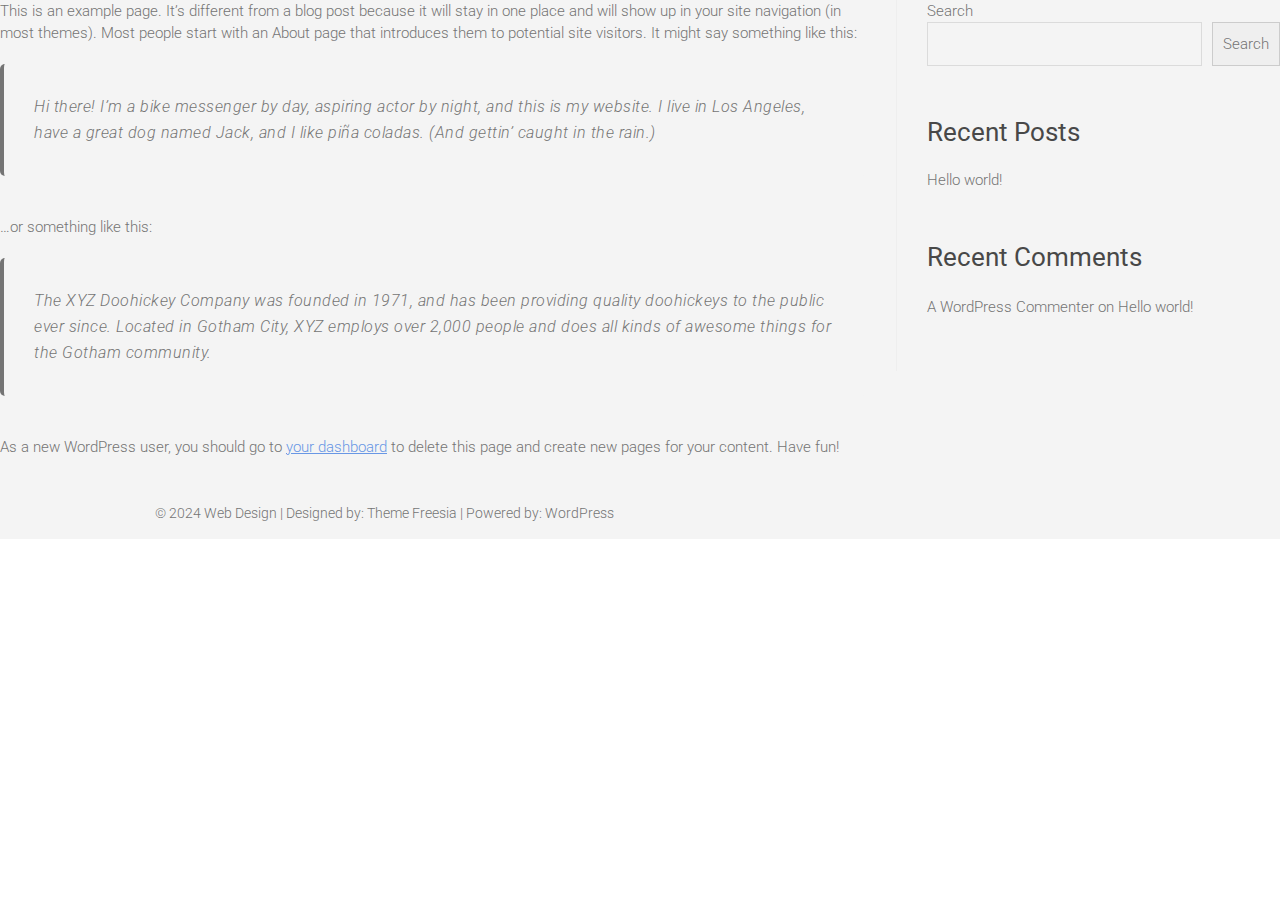
<file: sample-page/index.html>
<!DOCTYPE html>
<html lang="en-US">
<head>
	<meta charset="UTF-8">
	<meta name="viewport" content="width=device-width, initial-scale=1">
	<link rel="profile" href="http://gmpg.org/xfn/11">
	<link rel="pingback" href="./../xmlrpc.php">
	<title>Sample Page &#8211; Web Design</title>
<meta name="robots" content="max-image-preview:large">
<link rel="alternate" type="application/rss+xml" title="Web Design &raquo; Feed" href="./../feed/index.html">
<link rel="alternate" type="application/rss+xml" title="Web Design &raquo; Comments Feed" href="./../comments/feed/index.html">
<link rel="alternate" type="application/rss+xml" title="Web Design &raquo; Sample Page Comments Feed" href="./feed/index.html">
<script type="text/javascript">
/* <![CDATA[ */
window._wpemojiSettings = {"baseUrl":"https:\/\/s.w.org\/images\/core\/emoji\/15.0.3\/72x72\/","ext":".png","svgUrl":"https:\/\/s.w.org\/images\/core\/emoji\/15.0.3\/svg\/","svgExt":".svg","source":{"concatemoji":".\/\/wp-includes\/js\/wp-emoji-release.min.js?ver=6.5.3"}};
/*! This file is auto-generated */
!function(i,n){var o,s,e;function c(e){try{var t={supportTests:e,timestamp:(new Date).valueOf()};sessionStorage.setItem(o,JSON.stringify(t))}catch(e){}}function p(e,t,n){e.clearRect(0,0,e.canvas.width,e.canvas.height),e.fillText(t,0,0);var t=new Uint32Array(e.getImageData(0,0,e.canvas.width,e.canvas.height).data),r=(e.clearRect(0,0,e.canvas.width,e.canvas.height),e.fillText(n,0,0),new Uint32Array(e.getImageData(0,0,e.canvas.width,e.canvas.height).data));return t.every(function(e,t){return e===r[t]})}function u(e,t,n){switch(t){case"flag":return n(e,"🏳️‍⚧️","🏳️​⚧️")?!1:!n(e,"🇺🇳","🇺​🇳")&&!n(e,"🏴󠁧󠁢󠁥󠁮󠁧󠁿","🏴​󠁧​󠁢​󠁥​󠁮​󠁧​󠁿");case"emoji":return!n(e,"🐦‍⬛","🐦​⬛")}return!1}function f(e,t,n){var r="undefined"!=typeof WorkerGlobalScope&&self instanceof WorkerGlobalScope?new OffscreenCanvas(300,150):i.createElement("canvas"),a=r.getContext("2d",{willReadFrequently:!0}),o=(a.textBaseline="top",a.font="600 32px Arial",{});return e.forEach(function(e){o[e]=t(a,e,n)}),o}function t(e){var t=i.createElement("script");t.src=e,t.defer=!0,i.head.appendChild(t)}"undefined"!=typeof Promise&&(o="wpEmojiSettingsSupports",s=["flag","emoji"],n.supports={everything:!0,everythingExceptFlag:!0},e=new Promise(function(e){i.addEventListener("DOMContentLoaded",e,{once:!0})}),new Promise(function(t){var n=function(){try{var e=JSON.parse(sessionStorage.getItem(o));if("object"==typeof e&&"number"==typeof e.timestamp&&(new Date).valueOf()<e.timestamp+604800&&"object"==typeof e.supportTests)return e.supportTests}catch(e){}return null}();if(!n){if("undefined"!=typeof Worker&&"undefined"!=typeof OffscreenCanvas&&"undefined"!=typeof URL&&URL.createObjectURL&&"undefined"!=typeof Blob)try{var e="postMessage("+f.toString()+"("+[JSON.stringify(s),u.toString(),p.toString()].join(",")+"));",r=new Blob([e],{type:"text/javascript"}),a=new Worker(URL.createObjectURL(r),{name:"wpTestEmojiSupports"});return void(a.onmessage=function(e){c(n=e.data),a.terminate(),t(n)})}catch(e){}c(n=f(s,u,p))}t(n)}).then(function(e){for(var t in e)n.supports[t]=e[t],n.supports.everything=n.supports.everything&&n.supports[t],"flag"!==t&&(n.supports.everythingExceptFlag=n.supports.everythingExceptFlag&&n.supports[t]);n.supports.everythingExceptFlag=n.supports.everythingExceptFlag&&!n.supports.flag,n.DOMReady=!1,n.readyCallback=function(){n.DOMReady=!0}}).then(function(){return e}).then(function(){var e;n.supports.everything||(n.readyCallback(),(e=n.source||{}).concatemoji?t(e.concatemoji):e.wpemoji&&e.twemoji&&(t(e.twemoji),t(e.wpemoji)))}))}((window,document),window._wpemojiSettings);
/* ]]> */
</script>
<link rel="stylesheet" id="hfe-widgets-style-css" href="./../wp-content/plugins/header-footer-elementor/inc/widgets-css/frontend.css?ver=1.6.35" type="text/css" media="all">
<link rel="stylesheet" id="jkit-elements-main-css" href="./../wp-content/plugins/jeg-elementor-kit/assets/css/elements/main.css?ver=2.6.5" type="text/css" media="all">
<style id="wp-emoji-styles-inline-css" type="text/css">img.wp-smiley, img.emoji {
		display: inline !important;
		border: none !important;
		box-shadow: none !important;
		height: 1em !important;
		width: 1em !important;
		margin: 0 0.07em !important;
		vertical-align: -0.1em !important;
		background: none !important;
		padding: 0 !important;
	}</style>
<link rel="stylesheet" id="wp-block-library-css" href="./../wp-includes/css/dist/block-library/style.min.css?ver=6.5.3" type="text/css" media="all">
<style id="classic-theme-styles-inline-css" type="text/css">/*! This file is auto-generated */
.wp-block-button__link{color:#fff;background-color:#32373c;border-radius:9999px;box-shadow:none;text-decoration:none;padding:calc(.667em + 2px) calc(1.333em + 2px);font-size:1.125em}.wp-block-file__button{background:#32373c;color:#fff;text-decoration:none}</style>
<style id="global-styles-inline-css" type="text/css">body{--wp--preset--color--black: #000000;--wp--preset--color--cyan-bluish-gray: #abb8c3;--wp--preset--color--white: #ffffff;--wp--preset--color--pale-pink: #f78da7;--wp--preset--color--vivid-red: #cf2e2e;--wp--preset--color--luminous-vivid-orange: #ff6900;--wp--preset--color--luminous-vivid-amber: #fcb900;--wp--preset--color--light-green-cyan: #7bdcb5;--wp--preset--color--vivid-green-cyan: #00d084;--wp--preset--color--pale-cyan-blue: #8ed1fc;--wp--preset--color--vivid-cyan-blue: #0693e3;--wp--preset--color--vivid-purple: #9b51e0;--wp--preset--gradient--vivid-cyan-blue-to-vivid-purple: linear-gradient(135deg,rgba(6,147,227,1) 0%,rgb(155,81,224) 100%);--wp--preset--gradient--light-green-cyan-to-vivid-green-cyan: linear-gradient(135deg,rgb(122,220,180) 0%,rgb(0,208,130) 100%);--wp--preset--gradient--luminous-vivid-amber-to-luminous-vivid-orange: linear-gradient(135deg,rgba(252,185,0,1) 0%,rgba(255,105,0,1) 100%);--wp--preset--gradient--luminous-vivid-orange-to-vivid-red: linear-gradient(135deg,rgba(255,105,0,1) 0%,rgb(207,46,46) 100%);--wp--preset--gradient--very-light-gray-to-cyan-bluish-gray: linear-gradient(135deg,rgb(238,238,238) 0%,rgb(169,184,195) 100%);--wp--preset--gradient--cool-to-warm-spectrum: linear-gradient(135deg,rgb(74,234,220) 0%,rgb(151,120,209) 20%,rgb(207,42,186) 40%,rgb(238,44,130) 60%,rgb(251,105,98) 80%,rgb(254,248,76) 100%);--wp--preset--gradient--blush-light-purple: linear-gradient(135deg,rgb(255,206,236) 0%,rgb(152,150,240) 100%);--wp--preset--gradient--blush-bordeaux: linear-gradient(135deg,rgb(254,205,165) 0%,rgb(254,45,45) 50%,rgb(107,0,62) 100%);--wp--preset--gradient--luminous-dusk: linear-gradient(135deg,rgb(255,203,112) 0%,rgb(199,81,192) 50%,rgb(65,88,208) 100%);--wp--preset--gradient--pale-ocean: linear-gradient(135deg,rgb(255,245,203) 0%,rgb(182,227,212) 50%,rgb(51,167,181) 100%);--wp--preset--gradient--electric-grass: linear-gradient(135deg,rgb(202,248,128) 0%,rgb(113,206,126) 100%);--wp--preset--gradient--midnight: linear-gradient(135deg,rgb(2,3,129) 0%,rgb(40,116,252) 100%);--wp--preset--font-size--small: 13px;--wp--preset--font-size--medium: 20px;--wp--preset--font-size--large: 36px;--wp--preset--font-size--x-large: 42px;--wp--preset--spacing--20: 0.44rem;--wp--preset--spacing--30: 0.67rem;--wp--preset--spacing--40: 1rem;--wp--preset--spacing--50: 1.5rem;--wp--preset--spacing--60: 2.25rem;--wp--preset--spacing--70: 3.38rem;--wp--preset--spacing--80: 5.06rem;--wp--preset--shadow--natural: 6px 6px 9px rgba(0, 0, 0, 0.2);--wp--preset--shadow--deep: 12px 12px 50px rgba(0, 0, 0, 0.4);--wp--preset--shadow--sharp: 6px 6px 0px rgba(0, 0, 0, 0.2);--wp--preset--shadow--outlined: 6px 6px 0px -3px rgba(255, 255, 255, 1), 6px 6px rgba(0, 0, 0, 1);--wp--preset--shadow--crisp: 6px 6px 0px rgba(0, 0, 0, 1);}:where(.is-layout-flex){gap: 0.5em;}:where(.is-layout-grid){gap: 0.5em;}body .is-layout-flex{display: flex;}body .is-layout-flex{flex-wrap: wrap;align-items: center;}body .is-layout-flex > *{margin: 0;}body .is-layout-grid{display: grid;}body .is-layout-grid > *{margin: 0;}:where(.wp-block-columns.is-layout-flex){gap: 2em;}:where(.wp-block-columns.is-layout-grid){gap: 2em;}:where(.wp-block-post-template.is-layout-flex){gap: 1.25em;}:where(.wp-block-post-template.is-layout-grid){gap: 1.25em;}.has-black-color{color: var(--wp--preset--color--black) !important;}.has-cyan-bluish-gray-color{color: var(--wp--preset--color--cyan-bluish-gray) !important;}.has-white-color{color: var(--wp--preset--color--white) !important;}.has-pale-pink-color{color: var(--wp--preset--color--pale-pink) !important;}.has-vivid-red-color{color: var(--wp--preset--color--vivid-red) !important;}.has-luminous-vivid-orange-color{color: var(--wp--preset--color--luminous-vivid-orange) !important;}.has-luminous-vivid-amber-color{color: var(--wp--preset--color--luminous-vivid-amber) !important;}.has-light-green-cyan-color{color: var(--wp--preset--color--light-green-cyan) !important;}.has-vivid-green-cyan-color{color: var(--wp--preset--color--vivid-green-cyan) !important;}.has-pale-cyan-blue-color{color: var(--wp--preset--color--pale-cyan-blue) !important;}.has-vivid-cyan-blue-color{color: var(--wp--preset--color--vivid-cyan-blue) !important;}.has-vivid-purple-color{color: var(--wp--preset--color--vivid-purple) !important;}.has-black-background-color{background-color: var(--wp--preset--color--black) !important;}.has-cyan-bluish-gray-background-color{background-color: var(--wp--preset--color--cyan-bluish-gray) !important;}.has-white-background-color{background-color: var(--wp--preset--color--white) !important;}.has-pale-pink-background-color{background-color: var(--wp--preset--color--pale-pink) !important;}.has-vivid-red-background-color{background-color: var(--wp--preset--color--vivid-red) !important;}.has-luminous-vivid-orange-background-color{background-color: var(--wp--preset--color--luminous-vivid-orange) !important;}.has-luminous-vivid-amber-background-color{background-color: var(--wp--preset--color--luminous-vivid-amber) !important;}.has-light-green-cyan-background-color{background-color: var(--wp--preset--color--light-green-cyan) !important;}.has-vivid-green-cyan-background-color{background-color: var(--wp--preset--color--vivid-green-cyan) !important;}.has-pale-cyan-blue-background-color{background-color: var(--wp--preset--color--pale-cyan-blue) !important;}.has-vivid-cyan-blue-background-color{background-color: var(--wp--preset--color--vivid-cyan-blue) !important;}.has-vivid-purple-background-color{background-color: var(--wp--preset--color--vivid-purple) !important;}.has-black-border-color{border-color: var(--wp--preset--color--black) !important;}.has-cyan-bluish-gray-border-color{border-color: var(--wp--preset--color--cyan-bluish-gray) !important;}.has-white-border-color{border-color: var(--wp--preset--color--white) !important;}.has-pale-pink-border-color{border-color: var(--wp--preset--color--pale-pink) !important;}.has-vivid-red-border-color{border-color: var(--wp--preset--color--vivid-red) !important;}.has-luminous-vivid-orange-border-color{border-color: var(--wp--preset--color--luminous-vivid-orange) !important;}.has-luminous-vivid-amber-border-color{border-color: var(--wp--preset--color--luminous-vivid-amber) !important;}.has-light-green-cyan-border-color{border-color: var(--wp--preset--color--light-green-cyan) !important;}.has-vivid-green-cyan-border-color{border-color: var(--wp--preset--color--vivid-green-cyan) !important;}.has-pale-cyan-blue-border-color{border-color: var(--wp--preset--color--pale-cyan-blue) !important;}.has-vivid-cyan-blue-border-color{border-color: var(--wp--preset--color--vivid-cyan-blue) !important;}.has-vivid-purple-border-color{border-color: var(--wp--preset--color--vivid-purple) !important;}.has-vivid-cyan-blue-to-vivid-purple-gradient-background{background: var(--wp--preset--gradient--vivid-cyan-blue-to-vivid-purple) !important;}.has-light-green-cyan-to-vivid-green-cyan-gradient-background{background: var(--wp--preset--gradient--light-green-cyan-to-vivid-green-cyan) !important;}.has-luminous-vivid-amber-to-luminous-vivid-orange-gradient-background{background: var(--wp--preset--gradient--luminous-vivid-amber-to-luminous-vivid-orange) !important;}.has-luminous-vivid-orange-to-vivid-red-gradient-background{background: var(--wp--preset--gradient--luminous-vivid-orange-to-vivid-red) !important;}.has-very-light-gray-to-cyan-bluish-gray-gradient-background{background: var(--wp--preset--gradient--very-light-gray-to-cyan-bluish-gray) !important;}.has-cool-to-warm-spectrum-gradient-background{background: var(--wp--preset--gradient--cool-to-warm-spectrum) !important;}.has-blush-light-purple-gradient-background{background: var(--wp--preset--gradient--blush-light-purple) !important;}.has-blush-bordeaux-gradient-background{background: var(--wp--preset--gradient--blush-bordeaux) !important;}.has-luminous-dusk-gradient-background{background: var(--wp--preset--gradient--luminous-dusk) !important;}.has-pale-ocean-gradient-background{background: var(--wp--preset--gradient--pale-ocean) !important;}.has-electric-grass-gradient-background{background: var(--wp--preset--gradient--electric-grass) !important;}.has-midnight-gradient-background{background: var(--wp--preset--gradient--midnight) !important;}.has-small-font-size{font-size: var(--wp--preset--font-size--small) !important;}.has-medium-font-size{font-size: var(--wp--preset--font-size--medium) !important;}.has-large-font-size{font-size: var(--wp--preset--font-size--large) !important;}.has-x-large-font-size{font-size: var(--wp--preset--font-size--x-large) !important;}
.wp-block-navigation a:where(:not(.wp-element-button)){color: inherit;}
:where(.wp-block-post-template.is-layout-flex){gap: 1.25em;}:where(.wp-block-post-template.is-layout-grid){gap: 1.25em;}
:where(.wp-block-columns.is-layout-flex){gap: 2em;}:where(.wp-block-columns.is-layout-grid){gap: 2em;}
.wp-block-pullquote{font-size: 1.5em;line-height: 1.6;}</style>
<link rel="stylesheet" id="hfe-style-css" href="./../wp-content/plugins/header-footer-elementor/assets/css/header-footer-elementor.css?ver=1.6.35" type="text/css" media="all">
<link rel="stylesheet" id="elementor-frontend-css" href="./../wp-content/plugins/elementor/assets/css/frontend-lite.min.css?ver=3.21.8" type="text/css" media="all">
<link rel="stylesheet" id="swiper-css" href="./../wp-content/plugins/elementor/assets/lib/swiper/v8/css/swiper.min.css?ver=8.4.5" type="text/css" media="all">
<link rel="stylesheet" id="elementor-post-6-css" href="./../wp-content/uploads/sites/2/elementor/css/post-6.css?ver=1717361403" type="text/css" media="all">
<link rel="stylesheet" id="elementor-global-css" href="./../wp-content/uploads/sites/2/elementor/css/global.css?ver=1717361405" type="text/css" media="all">
<link rel="stylesheet" id="freesiaempire-style-css" href="./../wp-content/themes/freesia-empire/style.css?ver=6.5.3" type="text/css" media="all">
<link rel="stylesheet" id="freesiaempire_google_fonts-css" href="./../wp-content/fonts/7d295f0a39b4d1aee07c90b3bd3341c6.css?ver=6.5.3" type="text/css" media="all">
<link rel="stylesheet" id="genericons-css" href="./../wp-content/themes/freesia-empire/genericons/genericons.css?ver=3.4.1" type="text/css" media="all">
<link rel="stylesheet" id="freesiaempire-responsive-css" href="./../wp-content/themes/freesia-empire/css/responsive.css?ver=6.5.3" type="text/css" media="all">
<link rel="stylesheet" id="freesiaempire-animate-css" href="./../wp-content/themes/freesia-empire/assets/wow/css/animate.min.css?ver=6.5.3" type="text/css" media="all">
<link rel="stylesheet" id="wpr-text-animations-css-css" href="./../wp-content/plugins/royal-elementor-addons/assets/css/lib/animations/text-animations.min.css?ver=1.3.976" type="text/css" media="all">
<link rel="stylesheet" id="wpr-addons-css-css" href="./../wp-content/plugins/royal-elementor-addons/assets/css/frontend.min.css?ver=1.3.976" type="text/css" media="all">
<link rel="stylesheet" id="font-awesome-5-all-css" href="./../wp-content/plugins/elementor/assets/lib/font-awesome/css/all.min.css?ver=1.3.976" type="text/css" media="all">
<link rel="stylesheet" id="google-fonts-1-css" href="https://fonts.googleapis.com/css?family=Roboto%3A100%2C100italic%2C200%2C200italic%2C300%2C300italic%2C400%2C400italic%2C500%2C500italic%2C600%2C600italic%2C700%2C700italic%2C800%2C800italic%2C900%2C900italic%7CRoboto+Slab%3A100%2C100italic%2C200%2C200italic%2C300%2C300italic%2C400%2C400italic%2C500%2C500italic%2C600%2C600italic%2C700%2C700italic%2C800%2C800italic%2C900%2C900italic&#038;display=swap&#038;ver=6.5.3" type="text/css" media="all">
<link rel="preconnect" href="https://fonts.gstatic.com/" crossorigin>
<script type="text/javascript" data-cfasync="false" src="./../wp-includes/js/jquery/jquery.min.js?ver=3.7.1" id="jquery-core-js"></script>
<script type="text/javascript" data-cfasync="false" src="./../wp-includes/js/jquery/jquery-migrate.min.js?ver=3.4.1" id="jquery-migrate-js"></script>
<script type="text/javascript" src="./../wp-content/themes/freesia-empire/js/freesiaempire-main.js?ver=6.5.3" id="freesiaempire-main-js"></script>
<script type="text/javascript" src="./../wp-content/themes/freesia-empire/js/freesiaempire-sticky-scroll.js?ver=6.5.3" id="sticky-scroll-js"></script>
<!--[if lt IE 9]>
<script type="text/javascript" src=".//wp-content/themes/freesia-empire/js/html5.js?ver=3.7.3" id="html5-js"></script>
<![endif]-->
<script type="text/javascript" src="./../wp-content/themes/freesia-empire/assets/wow/js/wow.min.js?ver=6.5.3" id="wow-js"></script>
<script type="text/javascript" src="./../wp-content/themes/freesia-empire/assets/wow/js/wow-settings.js?ver=6.5.3" id="wow-settings-js"></script>
<link rel="https://api.w.org/" href="./../wp-json/index.html">
<link rel="alternate" type="application/json" href="./../wp-json/wp/v2/pages/2/index.html">
<link rel="EditURI" type="application/rsd+xml" title="RSD" href="./../xmlrpc.php?rsd">
<meta name="generator" content="WordPress 6.5.3">
<link rel="canonical" href="./index.html">
<link rel="shortlink" href="./../index.html?p=2">
<link rel="alternate" type="application/json+oembed" href="./../wp-json/oembed/1.0/embed/index.html?url=.%2F%2Fsample-page%2F">
<link rel="alternate" type="text/xml+oembed" href="./../wp-json/oembed/1.0/embed/index.html?url=.%2F%2Fsample-page%2F#038;format=xml">
		<script>( function() {
				window.onpageshow = function( event ) {
					// Defined window.wpforms means that a form exists on a page.
					// If so and back/forward button has been clicked,
					// force reload a page to prevent the submit button state stuck.
					if ( typeof window.wpforms !== 'undefined' && event.persisted ) {
						window.location.reload();
					}
				};
			}() );</script>
			<meta name="viewport" content="width=device-width">
	<meta name="generator" content="Elementor 3.21.8; features: e_optimized_assets_loading, e_optimized_css_loading, e_font_icon_svg, additional_custom_breakpoints, e_lazyload; settings: css_print_method-external, google_font-enabled, font_display-swap">
			<style>.e-con.e-parent:nth-of-type(n+4):not(.e-lazyloaded):not(.e-no-lazyload),
				.e-con.e-parent:nth-of-type(n+4):not(.e-lazyloaded):not(.e-no-lazyload) * {
					background-image: none !important;
				}
				@media screen and (max-height: 1024px) {
					.e-con.e-parent:nth-of-type(n+3):not(.e-lazyloaded):not(.e-no-lazyload),
					.e-con.e-parent:nth-of-type(n+3):not(.e-lazyloaded):not(.e-no-lazyload) * {
						background-image: none !important;
					}
				}
				@media screen and (max-height: 640px) {
					.e-con.e-parent:nth-of-type(n+2):not(.e-lazyloaded):not(.e-no-lazyload),
					.e-con.e-parent:nth-of-type(n+2):not(.e-lazyloaded):not(.e-no-lazyload) * {
						background-image: none !important;
					}
				}</style>
			<style id="wpr_lightbox_styles">.lg-backdrop {
					background-color: rgba(0,0,0,0.6) !important;
				}
				.lg-toolbar,
				.lg-dropdown {
					background-color: rgba(0,0,0,0.8) !important;
				}
				.lg-dropdown:after {
					border-bottom-color: rgba(0,0,0,0.8) !important;
				}
				.lg-sub-html {
					background-color: rgba(0,0,0,0.8) !important;
				}
				.lg-thumb-outer,
				.lg-progress-bar {
					background-color: #444444 !important;
				}
				.lg-progress {
					background-color: #a90707 !important;
				}
				.lg-icon {
					color: #efefef !important;
					font-size: 20px !important;
				}
				.lg-icon.lg-toogle-thumb {
					font-size: 24px !important;
				}
				.lg-icon:hover,
				.lg-dropdown-text:hover {
					color: #ffffff !important;
				}
				.lg-sub-html,
				.lg-dropdown-text {
					color: #efefef !important;
					font-size: 14px !important;
				}
				#lg-counter {
					color: #efefef !important;
					font-size: 14px !important;
				}
				.lg-prev,
				.lg-next {
					font-size: 35px !important;
				}

				/* Defaults */
				.lg-icon {
				background-color: transparent !important;
				}

				#lg-counter {
				opacity: 0.9;
				}

				.lg-thumb-outer {
				padding: 0 10px;
				}

				.lg-thumb-item {
				border-radius: 0 !important;
				border: none !important;
				opacity: 0.5;
				}

				.lg-thumb-item.active {
					opacity: 1;
				}</style>
<style id="wpforms-css-vars-root">:root {
					--wpforms-field-border-radius: 3px;
--wpforms-field-border-style: solid;
--wpforms-field-border-size: 1px;
--wpforms-field-background-color: #ffffff;
--wpforms-field-border-color: rgba( 0, 0, 0, 0.25 );
--wpforms-field-border-color-spare: rgba( 0, 0, 0, 0.25 );
--wpforms-field-text-color: rgba( 0, 0, 0, 0.7 );
--wpforms-field-menu-color: #ffffff;
--wpforms-label-color: rgba( 0, 0, 0, 0.85 );
--wpforms-label-sublabel-color: rgba( 0, 0, 0, 0.55 );
--wpforms-label-error-color: #d63637;
--wpforms-button-border-radius: 3px;
--wpforms-button-border-style: none;
--wpforms-button-border-size: 1px;
--wpforms-button-background-color: #066aab;
--wpforms-button-border-color: #066aab;
--wpforms-button-text-color: #ffffff;
--wpforms-page-break-color: #066aab;
--wpforms-background-image: none;
--wpforms-background-position: center center;
--wpforms-background-repeat: no-repeat;
--wpforms-background-size: cover;
--wpforms-background-width: 100px;
--wpforms-background-height: 100px;
--wpforms-background-color: rgba( 0, 0, 0, 0 );
--wpforms-background-url: none;
--wpforms-container-padding: 0px;
--wpforms-container-border-style: none;
--wpforms-container-border-width: 1px;
--wpforms-container-border-color: #000000;
--wpforms-container-border-radius: 3px;
--wpforms-field-size-input-height: 43px;
--wpforms-field-size-input-spacing: 15px;
--wpforms-field-size-font-size: 16px;
--wpforms-field-size-line-height: 19px;
--wpforms-field-size-padding-h: 14px;
--wpforms-field-size-checkbox-size: 16px;
--wpforms-field-size-sublabel-spacing: 5px;
--wpforms-field-size-icon-size: 1;
--wpforms-label-size-font-size: 16px;
--wpforms-label-size-line-height: 19px;
--wpforms-label-size-sublabel-font-size: 14px;
--wpforms-label-size-sublabel-line-height: 17px;
--wpforms-button-size-font-size: 17px;
--wpforms-button-size-height: 41px;
--wpforms-button-size-padding-h: 15px;
--wpforms-button-size-margin-top: 10px;
--wpforms-container-shadow-size-box-shadow: none;

				}</style>
</head>

<body class="page-template-default page page-id-2 wp-embed-responsive ehf-header ehf-template-freesia-empire ehf-stylesheet-freesia-empire jkit-color-scheme  blog-large elementor-default elementor-kit-6">
<div id="page" class="hfeed site">

		<header id="masthead" itemscope="itemscope" itemtype="https://schema.org/WPHeader">
			<p class="main-title bhf-hidden" itemprop="headline"><a href="./../index.html" title="Web Design" rel="home">Web Design</a></p>
					</header>

	
<div id="primary">
	<main id="main" role="main">
			<div class="entry-content">
			
<p>This is an example page. It&#8217;s different from a blog post because it will stay in one place and will show up in your site navigation (in most themes). Most people start with an About page that introduces them to potential site visitors. It might say something like this:</p>



<blockquote class="wp-block-quote is-layout-flow wp-block-quote-is-layout-flow"><p>Hi there! I&#8217;m a bike messenger by day, aspiring actor by night, and this is my website. I live in Los Angeles, have a great dog named Jack, and I like pi&#241;a coladas. (And gettin&#8217; caught in the rain.)</p></blockquote>



<p>&#8230;or something like this:</p>



<blockquote class="wp-block-quote is-layout-flow wp-block-quote-is-layout-flow"><p>The XYZ Doohickey Company was founded in 1971, and has been providing quality doohickeys to the public ever since. Located in Gotham City, XYZ employs over 2,000 people and does all kinds of awesome things for the Gotham community.</p></blockquote>



<p>As a new WordPress user, you should go to <a href="./../wp-admin/index.html">your dashboard</a> to delete this page and create new pages for your content. Have fun!</p>
		</div> <!-- entry-content clearfix-->
		
<div id="comments" class="comments-area">
			</div> <!-- .comments-area -->		</main> <!-- #main -->
	</div> <!-- #primary -->

<aside id="secondary">
    <aside id="block-2" class="widget widget_block widget_search"><form role="search" method="get" action=".//" class="wp-block-search__button-outside wp-block-search__text-button wp-block-search">
<label class="wp-block-search__label" for="wp-block-search__input-1">Search</label><div class="wp-block-search__inside-wrapper ">
<input class="wp-block-search__input" id="wp-block-search__input-1" placeholder="" value="" type="search" name="s" required><button aria-label="Search" class="wp-block-search__button wp-element-button" type="submit">Search</button>
</div>
</form></aside><aside id="block-3" class="widget widget_block"><div class="wp-block-group"><div class="wp-block-group__inner-container is-layout-flow wp-block-group-is-layout-flow">
<h2 class="wp-block-heading">Recent Posts</h2>
<ul class="wp-block-latest-posts__list wp-block-latest-posts">
<li><a class="wp-block-latest-posts__post-title" href="./../2024/05/14/hello-world/index.html">Hello world!</a></li>
</ul>
</div></div></aside><aside id="block-4" class="widget widget_block"><div class="wp-block-group"><div class="wp-block-group__inner-container is-layout-flow wp-block-group-is-layout-flow">
<h2 class="wp-block-heading">Recent Comments</h2>
<ol class="wp-block-latest-comments"><li class="wp-block-latest-comments__comment"><article><footer class="wp-block-latest-comments__comment-meta"><a class="wp-block-latest-comments__comment-author" href="http://localhost/wordpress/">A WordPress Commenter</a> on <a class="wp-block-latest-comments__comment-link" href="./../2024/05/14/hello-world/index.html#comment-1">Hello world!</a></footer></article></li></ol>
</div></div></aside></aside> <!-- #secondary -->
</div>
<!-- end .container -->

<!-- end #content -->
<!-- Footer Start ============================================= -->
<footer id="colophon" class="site-footer clearfix" role="contentinfo">
		<div class="site-info">
		<div class="container">
						<div class="copyright">					&copy; 2024				<a title="Web Design" target="_blank" href="./../index.html">Web Design</a> | 
								Designed by: <a title="Themefreesia" target="_blank" href="https://themefreesia.com/">Theme Freesia</a> | 
								Powered by: <a title="WordPress" target="_blank" href="http://wordpress.org/">WordPress</a>
							</div>
						<div style="clear:both;"></div>
		</div> <!-- end .container -->
	</div> <!-- end .site-info -->
		<div class="go-to-top"><a title="Go to Top" href="#masthead"></a></div> <!-- end .go-to-top -->
	</footer> <!-- end #colophon -->
 <!-- end #page -->
			<script type="text/javascript">const lazyloadRunObserver = () => {
					const lazyloadBackgrounds = document.querySelectorAll( `.e-con.e-parent:not(.e-lazyloaded)` );
					const lazyloadBackgroundObserver = new IntersectionObserver( ( entries ) => {
						entries.forEach( ( entry ) => {
							if ( entry.isIntersecting ) {
								let lazyloadBackground = entry.target;
								if( lazyloadBackground ) {
									lazyloadBackground.classList.add( 'e-lazyloaded' );
								}
								lazyloadBackgroundObserver.unobserve( entry.target );
							}
						});
					}, { rootMargin: '200px 0px 200px 0px' } );
					lazyloadBackgrounds.forEach( ( lazyloadBackground ) => {
						lazyloadBackgroundObserver.observe( lazyloadBackground );
					} );
				};
				const events = [
					'DOMContentLoaded',
					'elementor/lazyload/observe',
				];
				events.forEach( ( event ) => {
					document.addEventListener( event, lazyloadRunObserver );
				} );</script>
			<link rel="stylesheet" id="jeg-dynamic-style-css" href="./../wp-content/plugins/jeg-elementor-kit/lib/jeg-framework/assets/css/jeg-dynamic-styles.css?ver=1.3.0" type="text/css" media="all">
<script type="text/javascript" src="./../wp-content/plugins/royal-elementor-addons/assets/js/lib/particles/particles.js?ver=3.0.6" id="wpr-particles-js"></script>
<script type="text/javascript" src="./../wp-content/plugins/royal-elementor-addons/assets/js/lib/jarallax/jarallax.min.js?ver=1.12.7" id="wpr-jarallax-js"></script>
<script type="text/javascript" src="./../wp-content/plugins/royal-elementor-addons/assets/js/lib/parallax/parallax.min.js?ver=1.0" id="wpr-parallax-hover-js"></script>
<script type="text/javascript" src="./../wp-content/themes/freesia-empire/js/jquery.cycle.all.js?ver=3.0.3" id="jquery_cycle_all-js"></script>
<script type="text/javascript" id="freesiaempire_slider-js-extra">
/* <![CDATA[ */
var freesiaempire_slider_value = {"transition_effect":"fade","transition_delay":"4000","transition_duration":"1000"};
/* ]]> */
</script>
<script type="text/javascript" src="./../wp-content/themes/freesia-empire/js/freesiaempire-slider-setting.js?ver=6.5.3" id="freesiaempire_slider-js"></script>
<script type="text/javascript" src="./../wp-content/themes/freesia-empire/js/navigation.js?ver=6.5.3" id="freesiaempire-navigation-js"></script>
<script type="text/javascript" src="./../wp-content/themes/freesia-empire/js/freesiaempire-quote-slider.js?ver=4.2.2" id="freesiaempire-quote-slider-js"></script>
<script type="text/javascript" src="./../wp-content/themes/freesia-empire/js/skip-link-focus-fix.js?ver=6.5.3" id="freesiaempire-skip-link-focus-fix-js"></script>
<script type="text/javascript" src="./../wp-content/plugins/elementor/assets/js/webpack.runtime.min.js?ver=3.21.8" id="elementor-webpack-runtime-js"></script>
<script type="text/javascript" src="./../wp-content/plugins/elementor/assets/js/frontend-modules.min.js?ver=3.21.8" id="elementor-frontend-modules-js"></script>
<script type="text/javascript" src="./../wp-content/plugins/elementor/assets/lib/waypoints/waypoints.min.js?ver=4.0.2" id="elementor-waypoints-js"></script>
<script type="text/javascript" src="./../wp-includes/js/jquery/ui/core.min.js?ver=1.13.2" id="jquery-ui-core-js"></script>
<script type="text/javascript" src="./../wp-content/plugins/elementor/assets/js/frontend.min.js?ver=3.21.8" id="elementor-frontend-js"></script>
<script type="text/javascript" id="elementor-frontend-js-after">
/* <![CDATA[ */
var jkit_ajax_url = ".//?jkit-ajax-request=jkit_elements", jkit_nonce = "d9ce71dfb9";
/* ]]> */
</script>
<script type="text/javascript" src="./../wp-content/plugins/jeg-elementor-kit/assets/js/elements/sticky-element.js?ver=2.6.5" id="jkit-sticky-element-js"></script>
</body>
</html>
</file>
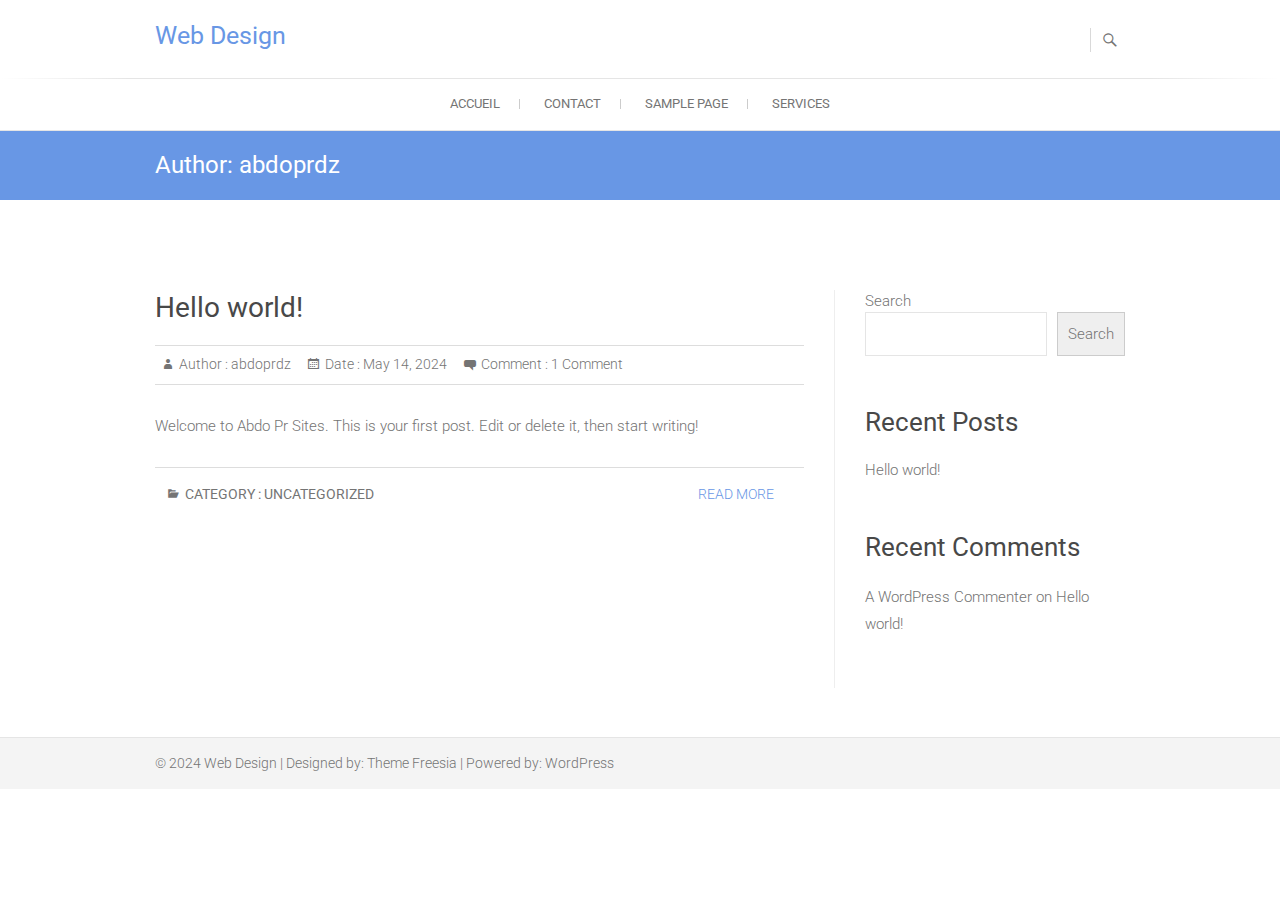
<file: author/abdopr/index.html>
<!DOCTYPE html>
<html lang="en-US">
<head>
<meta charset="UTF-8">
<link rel="profile" href="http://gmpg.org/xfn/11">
<link rel="pingback" href="./../../xmlrpc.php">
<title>abdoprdz &#8211; Web Design</title>
<meta name="robots" content="max-image-preview:large">
<link rel="alternate" type="application/rss+xml" title="Web Design &raquo; Feed" href="./../../feed/index.html">
<link rel="alternate" type="application/rss+xml" title="Web Design &raquo; Comments Feed" href="./../../comments/feed/index.html">
<link rel="alternate" type="application/rss+xml" title="Web Design &raquo; Posts by abdoprdz Feed" href="./feed/index.html">
<script type="text/javascript">
/* <![CDATA[ */
window._wpemojiSettings = {"baseUrl":"https:\/\/s.w.org\/images\/core\/emoji\/15.0.3\/72x72\/","ext":".png","svgUrl":"https:\/\/s.w.org\/images\/core\/emoji\/15.0.3\/svg\/","svgExt":".svg","source":{"concatemoji":".\/\/wp-includes\/js\/wp-emoji-release.min.js?ver=6.5.3"}};
/*! This file is auto-generated */
!function(i,n){var o,s,e;function c(e){try{var t={supportTests:e,timestamp:(new Date).valueOf()};sessionStorage.setItem(o,JSON.stringify(t))}catch(e){}}function p(e,t,n){e.clearRect(0,0,e.canvas.width,e.canvas.height),e.fillText(t,0,0);var t=new Uint32Array(e.getImageData(0,0,e.canvas.width,e.canvas.height).data),r=(e.clearRect(0,0,e.canvas.width,e.canvas.height),e.fillText(n,0,0),new Uint32Array(e.getImageData(0,0,e.canvas.width,e.canvas.height).data));return t.every(function(e,t){return e===r[t]})}function u(e,t,n){switch(t){case"flag":return n(e,"🏳️‍⚧️","🏳️​⚧️")?!1:!n(e,"🇺🇳","🇺​🇳")&&!n(e,"🏴󠁧󠁢󠁥󠁮󠁧󠁿","🏴​󠁧​󠁢​󠁥​󠁮​󠁧​󠁿");case"emoji":return!n(e,"🐦‍⬛","🐦​⬛")}return!1}function f(e,t,n){var r="undefined"!=typeof WorkerGlobalScope&&self instanceof WorkerGlobalScope?new OffscreenCanvas(300,150):i.createElement("canvas"),a=r.getContext("2d",{willReadFrequently:!0}),o=(a.textBaseline="top",a.font="600 32px Arial",{});return e.forEach(function(e){o[e]=t(a,e,n)}),o}function t(e){var t=i.createElement("script");t.src=e,t.defer=!0,i.head.appendChild(t)}"undefined"!=typeof Promise&&(o="wpEmojiSettingsSupports",s=["flag","emoji"],n.supports={everything:!0,everythingExceptFlag:!0},e=new Promise(function(e){i.addEventListener("DOMContentLoaded",e,{once:!0})}),new Promise(function(t){var n=function(){try{var e=JSON.parse(sessionStorage.getItem(o));if("object"==typeof e&&"number"==typeof e.timestamp&&(new Date).valueOf()<e.timestamp+604800&&"object"==typeof e.supportTests)return e.supportTests}catch(e){}return null}();if(!n){if("undefined"!=typeof Worker&&"undefined"!=typeof OffscreenCanvas&&"undefined"!=typeof URL&&URL.createObjectURL&&"undefined"!=typeof Blob)try{var e="postMessage("+f.toString()+"("+[JSON.stringify(s),u.toString(),p.toString()].join(",")+"));",r=new Blob([e],{type:"text/javascript"}),a=new Worker(URL.createObjectURL(r),{name:"wpTestEmojiSupports"});return void(a.onmessage=function(e){c(n=e.data),a.terminate(),t(n)})}catch(e){}c(n=f(s,u,p))}t(n)}).then(function(e){for(var t in e)n.supports[t]=e[t],n.supports.everything=n.supports.everything&&n.supports[t],"flag"!==t&&(n.supports.everythingExceptFlag=n.supports.everythingExceptFlag&&n.supports[t]);n.supports.everythingExceptFlag=n.supports.everythingExceptFlag&&!n.supports.flag,n.DOMReady=!1,n.readyCallback=function(){n.DOMReady=!0}}).then(function(){return e}).then(function(){var e;n.supports.everything||(n.readyCallback(),(e=n.source||{}).concatemoji?t(e.concatemoji):e.wpemoji&&e.twemoji&&(t(e.twemoji),t(e.wpemoji)))}))}((window,document),window._wpemojiSettings);
/* ]]> */
</script>
<link rel="stylesheet" id="hfe-widgets-style-css" href="./../../wp-content/plugins/header-footer-elementor/inc/widgets-css/frontend.css?ver=1.6.35" type="text/css" media="all">
<link rel="stylesheet" id="jkit-elements-main-css" href="./../../wp-content/plugins/jeg-elementor-kit/assets/css/elements/main.css?ver=2.6.5" type="text/css" media="all">
<style id="wp-emoji-styles-inline-css" type="text/css">img.wp-smiley, img.emoji {
		display: inline !important;
		border: none !important;
		box-shadow: none !important;
		height: 1em !important;
		width: 1em !important;
		margin: 0 0.07em !important;
		vertical-align: -0.1em !important;
		background: none !important;
		padding: 0 !important;
	}</style>
<link rel="stylesheet" id="wp-block-library-css" href="./../../wp-includes/css/dist/block-library/style.min.css?ver=6.5.3" type="text/css" media="all">
<style id="classic-theme-styles-inline-css" type="text/css">/*! This file is auto-generated */
.wp-block-button__link{color:#fff;background-color:#32373c;border-radius:9999px;box-shadow:none;text-decoration:none;padding:calc(.667em + 2px) calc(1.333em + 2px);font-size:1.125em}.wp-block-file__button{background:#32373c;color:#fff;text-decoration:none}</style>
<style id="global-styles-inline-css" type="text/css">body{--wp--preset--color--black: #000000;--wp--preset--color--cyan-bluish-gray: #abb8c3;--wp--preset--color--white: #ffffff;--wp--preset--color--pale-pink: #f78da7;--wp--preset--color--vivid-red: #cf2e2e;--wp--preset--color--luminous-vivid-orange: #ff6900;--wp--preset--color--luminous-vivid-amber: #fcb900;--wp--preset--color--light-green-cyan: #7bdcb5;--wp--preset--color--vivid-green-cyan: #00d084;--wp--preset--color--pale-cyan-blue: #8ed1fc;--wp--preset--color--vivid-cyan-blue: #0693e3;--wp--preset--color--vivid-purple: #9b51e0;--wp--preset--gradient--vivid-cyan-blue-to-vivid-purple: linear-gradient(135deg,rgba(6,147,227,1) 0%,rgb(155,81,224) 100%);--wp--preset--gradient--light-green-cyan-to-vivid-green-cyan: linear-gradient(135deg,rgb(122,220,180) 0%,rgb(0,208,130) 100%);--wp--preset--gradient--luminous-vivid-amber-to-luminous-vivid-orange: linear-gradient(135deg,rgba(252,185,0,1) 0%,rgba(255,105,0,1) 100%);--wp--preset--gradient--luminous-vivid-orange-to-vivid-red: linear-gradient(135deg,rgba(255,105,0,1) 0%,rgb(207,46,46) 100%);--wp--preset--gradient--very-light-gray-to-cyan-bluish-gray: linear-gradient(135deg,rgb(238,238,238) 0%,rgb(169,184,195) 100%);--wp--preset--gradient--cool-to-warm-spectrum: linear-gradient(135deg,rgb(74,234,220) 0%,rgb(151,120,209) 20%,rgb(207,42,186) 40%,rgb(238,44,130) 60%,rgb(251,105,98) 80%,rgb(254,248,76) 100%);--wp--preset--gradient--blush-light-purple: linear-gradient(135deg,rgb(255,206,236) 0%,rgb(152,150,240) 100%);--wp--preset--gradient--blush-bordeaux: linear-gradient(135deg,rgb(254,205,165) 0%,rgb(254,45,45) 50%,rgb(107,0,62) 100%);--wp--preset--gradient--luminous-dusk: linear-gradient(135deg,rgb(255,203,112) 0%,rgb(199,81,192) 50%,rgb(65,88,208) 100%);--wp--preset--gradient--pale-ocean: linear-gradient(135deg,rgb(255,245,203) 0%,rgb(182,227,212) 50%,rgb(51,167,181) 100%);--wp--preset--gradient--electric-grass: linear-gradient(135deg,rgb(202,248,128) 0%,rgb(113,206,126) 100%);--wp--preset--gradient--midnight: linear-gradient(135deg,rgb(2,3,129) 0%,rgb(40,116,252) 100%);--wp--preset--font-size--small: 13px;--wp--preset--font-size--medium: 20px;--wp--preset--font-size--large: 36px;--wp--preset--font-size--x-large: 42px;--wp--preset--spacing--20: 0.44rem;--wp--preset--spacing--30: 0.67rem;--wp--preset--spacing--40: 1rem;--wp--preset--spacing--50: 1.5rem;--wp--preset--spacing--60: 2.25rem;--wp--preset--spacing--70: 3.38rem;--wp--preset--spacing--80: 5.06rem;--wp--preset--shadow--natural: 6px 6px 9px rgba(0, 0, 0, 0.2);--wp--preset--shadow--deep: 12px 12px 50px rgba(0, 0, 0, 0.4);--wp--preset--shadow--sharp: 6px 6px 0px rgba(0, 0, 0, 0.2);--wp--preset--shadow--outlined: 6px 6px 0px -3px rgba(255, 255, 255, 1), 6px 6px rgba(0, 0, 0, 1);--wp--preset--shadow--crisp: 6px 6px 0px rgba(0, 0, 0, 1);}:where(.is-layout-flex){gap: 0.5em;}:where(.is-layout-grid){gap: 0.5em;}body .is-layout-flex{display: flex;}body .is-layout-flex{flex-wrap: wrap;align-items: center;}body .is-layout-flex > *{margin: 0;}body .is-layout-grid{display: grid;}body .is-layout-grid > *{margin: 0;}:where(.wp-block-columns.is-layout-flex){gap: 2em;}:where(.wp-block-columns.is-layout-grid){gap: 2em;}:where(.wp-block-post-template.is-layout-flex){gap: 1.25em;}:where(.wp-block-post-template.is-layout-grid){gap: 1.25em;}.has-black-color{color: var(--wp--preset--color--black) !important;}.has-cyan-bluish-gray-color{color: var(--wp--preset--color--cyan-bluish-gray) !important;}.has-white-color{color: var(--wp--preset--color--white) !important;}.has-pale-pink-color{color: var(--wp--preset--color--pale-pink) !important;}.has-vivid-red-color{color: var(--wp--preset--color--vivid-red) !important;}.has-luminous-vivid-orange-color{color: var(--wp--preset--color--luminous-vivid-orange) !important;}.has-luminous-vivid-amber-color{color: var(--wp--preset--color--luminous-vivid-amber) !important;}.has-light-green-cyan-color{color: var(--wp--preset--color--light-green-cyan) !important;}.has-vivid-green-cyan-color{color: var(--wp--preset--color--vivid-green-cyan) !important;}.has-pale-cyan-blue-color{color: var(--wp--preset--color--pale-cyan-blue) !important;}.has-vivid-cyan-blue-color{color: var(--wp--preset--color--vivid-cyan-blue) !important;}.has-vivid-purple-color{color: var(--wp--preset--color--vivid-purple) !important;}.has-black-background-color{background-color: var(--wp--preset--color--black) !important;}.has-cyan-bluish-gray-background-color{background-color: var(--wp--preset--color--cyan-bluish-gray) !important;}.has-white-background-color{background-color: var(--wp--preset--color--white) !important;}.has-pale-pink-background-color{background-color: var(--wp--preset--color--pale-pink) !important;}.has-vivid-red-background-color{background-color: var(--wp--preset--color--vivid-red) !important;}.has-luminous-vivid-orange-background-color{background-color: var(--wp--preset--color--luminous-vivid-orange) !important;}.has-luminous-vivid-amber-background-color{background-color: var(--wp--preset--color--luminous-vivid-amber) !important;}.has-light-green-cyan-background-color{background-color: var(--wp--preset--color--light-green-cyan) !important;}.has-vivid-green-cyan-background-color{background-color: var(--wp--preset--color--vivid-green-cyan) !important;}.has-pale-cyan-blue-background-color{background-color: var(--wp--preset--color--pale-cyan-blue) !important;}.has-vivid-cyan-blue-background-color{background-color: var(--wp--preset--color--vivid-cyan-blue) !important;}.has-vivid-purple-background-color{background-color: var(--wp--preset--color--vivid-purple) !important;}.has-black-border-color{border-color: var(--wp--preset--color--black) !important;}.has-cyan-bluish-gray-border-color{border-color: var(--wp--preset--color--cyan-bluish-gray) !important;}.has-white-border-color{border-color: var(--wp--preset--color--white) !important;}.has-pale-pink-border-color{border-color: var(--wp--preset--color--pale-pink) !important;}.has-vivid-red-border-color{border-color: var(--wp--preset--color--vivid-red) !important;}.has-luminous-vivid-orange-border-color{border-color: var(--wp--preset--color--luminous-vivid-orange) !important;}.has-luminous-vivid-amber-border-color{border-color: var(--wp--preset--color--luminous-vivid-amber) !important;}.has-light-green-cyan-border-color{border-color: var(--wp--preset--color--light-green-cyan) !important;}.has-vivid-green-cyan-border-color{border-color: var(--wp--preset--color--vivid-green-cyan) !important;}.has-pale-cyan-blue-border-color{border-color: var(--wp--preset--color--pale-cyan-blue) !important;}.has-vivid-cyan-blue-border-color{border-color: var(--wp--preset--color--vivid-cyan-blue) !important;}.has-vivid-purple-border-color{border-color: var(--wp--preset--color--vivid-purple) !important;}.has-vivid-cyan-blue-to-vivid-purple-gradient-background{background: var(--wp--preset--gradient--vivid-cyan-blue-to-vivid-purple) !important;}.has-light-green-cyan-to-vivid-green-cyan-gradient-background{background: var(--wp--preset--gradient--light-green-cyan-to-vivid-green-cyan) !important;}.has-luminous-vivid-amber-to-luminous-vivid-orange-gradient-background{background: var(--wp--preset--gradient--luminous-vivid-amber-to-luminous-vivid-orange) !important;}.has-luminous-vivid-orange-to-vivid-red-gradient-background{background: var(--wp--preset--gradient--luminous-vivid-orange-to-vivid-red) !important;}.has-very-light-gray-to-cyan-bluish-gray-gradient-background{background: var(--wp--preset--gradient--very-light-gray-to-cyan-bluish-gray) !important;}.has-cool-to-warm-spectrum-gradient-background{background: var(--wp--preset--gradient--cool-to-warm-spectrum) !important;}.has-blush-light-purple-gradient-background{background: var(--wp--preset--gradient--blush-light-purple) !important;}.has-blush-bordeaux-gradient-background{background: var(--wp--preset--gradient--blush-bordeaux) !important;}.has-luminous-dusk-gradient-background{background: var(--wp--preset--gradient--luminous-dusk) !important;}.has-pale-ocean-gradient-background{background: var(--wp--preset--gradient--pale-ocean) !important;}.has-electric-grass-gradient-background{background: var(--wp--preset--gradient--electric-grass) !important;}.has-midnight-gradient-background{background: var(--wp--preset--gradient--midnight) !important;}.has-small-font-size{font-size: var(--wp--preset--font-size--small) !important;}.has-medium-font-size{font-size: var(--wp--preset--font-size--medium) !important;}.has-large-font-size{font-size: var(--wp--preset--font-size--large) !important;}.has-x-large-font-size{font-size: var(--wp--preset--font-size--x-large) !important;}
.wp-block-navigation a:where(:not(.wp-element-button)){color: inherit;}
:where(.wp-block-post-template.is-layout-flex){gap: 1.25em;}:where(.wp-block-post-template.is-layout-grid){gap: 1.25em;}
:where(.wp-block-columns.is-layout-flex){gap: 2em;}:where(.wp-block-columns.is-layout-grid){gap: 2em;}
.wp-block-pullquote{font-size: 1.5em;line-height: 1.6;}</style>
<link rel="stylesheet" id="hfe-style-css" href="./../../wp-content/plugins/header-footer-elementor/assets/css/header-footer-elementor.css?ver=1.6.35" type="text/css" media="all">
<link rel="stylesheet" id="elementor-frontend-css" href="./../../wp-content/plugins/elementor/assets/css/frontend-lite.min.css?ver=3.21.8" type="text/css" media="all">
<link rel="stylesheet" id="swiper-css" href="./../../wp-content/plugins/elementor/assets/lib/swiper/v8/css/swiper.min.css?ver=8.4.5" type="text/css" media="all">
<link rel="stylesheet" id="elementor-post-6-css" href="./../../wp-content/uploads/sites/2/elementor/css/post-6.css?ver=1717361403" type="text/css" media="all">
<link rel="stylesheet" id="elementor-global-css" href="./../../wp-content/uploads/sites/2/elementor/css/global.css?ver=1717361405" type="text/css" media="all">
<link rel="stylesheet" id="freesiaempire-style-css" href="./../../wp-content/themes/freesia-empire/style.css?ver=6.5.3" type="text/css" media="all">
<link rel="stylesheet" id="freesiaempire_google_fonts-css" href="./../../wp-content/fonts/7d295f0a39b4d1aee07c90b3bd3341c6.css?ver=6.5.3" type="text/css" media="all">
<link rel="stylesheet" id="genericons-css" href="./../../wp-content/themes/freesia-empire/genericons/genericons.css?ver=3.4.1" type="text/css" media="all">
<link rel="stylesheet" id="freesiaempire-responsive-css" href="./../../wp-content/themes/freesia-empire/css/responsive.css?ver=6.5.3" type="text/css" media="all">
<link rel="stylesheet" id="freesiaempire-animate-css" href="./../../wp-content/themes/freesia-empire/assets/wow/css/animate.min.css?ver=6.5.3" type="text/css" media="all">
<link rel="stylesheet" id="wpr-text-animations-css-css" href="./../../wp-content/plugins/royal-elementor-addons/assets/css/lib/animations/text-animations.min.css?ver=1.3.976" type="text/css" media="all">
<link rel="stylesheet" id="wpr-addons-css-css" href="./../../wp-content/plugins/royal-elementor-addons/assets/css/frontend.min.css?ver=1.3.976" type="text/css" media="all">
<link rel="stylesheet" id="font-awesome-5-all-css" href="./../../wp-content/plugins/elementor/assets/lib/font-awesome/css/all.min.css?ver=1.3.976" type="text/css" media="all">
<link rel="stylesheet" id="google-fonts-1-css" href="https://fonts.googleapis.com/css?family=Roboto%3A100%2C100italic%2C200%2C200italic%2C300%2C300italic%2C400%2C400italic%2C500%2C500italic%2C600%2C600italic%2C700%2C700italic%2C800%2C800italic%2C900%2C900italic%7CRoboto+Slab%3A100%2C100italic%2C200%2C200italic%2C300%2C300italic%2C400%2C400italic%2C500%2C500italic%2C600%2C600italic%2C700%2C700italic%2C800%2C800italic%2C900%2C900italic&#038;display=swap&#038;ver=6.5.3" type="text/css" media="all">
<link rel="preconnect" href="https://fonts.gstatic.com/" crossorigin>
<script type="text/javascript" data-cfasync="false" src="./../../wp-includes/js/jquery/jquery.min.js?ver=3.7.1" id="jquery-core-js"></script>
<script type="text/javascript" data-cfasync="false" src="./../../wp-includes/js/jquery/jquery-migrate.min.js?ver=3.4.1" id="jquery-migrate-js"></script>
<script type="text/javascript" src="./../../wp-content/themes/freesia-empire/js/freesiaempire-main.js?ver=6.5.3" id="freesiaempire-main-js"></script>
<script type="text/javascript" src="./../../wp-content/themes/freesia-empire/js/freesiaempire-sticky-scroll.js?ver=6.5.3" id="sticky-scroll-js"></script>
<!--[if lt IE 9]>
<script type="text/javascript" src=".//wp-content/themes/freesia-empire/js/html5.js?ver=3.7.3" id="html5-js"></script>
<![endif]-->
<script type="text/javascript" src="./../../wp-content/themes/freesia-empire/assets/wow/js/wow.min.js?ver=6.5.3" id="wow-js"></script>
<script type="text/javascript" src="./../../wp-content/themes/freesia-empire/assets/wow/js/wow-settings.js?ver=6.5.3" id="wow-settings-js"></script>
<link rel="https://api.w.org/" href="./../../wp-json/index.html">
<link rel="alternate" type="application/json" href="./../../wp-json/wp/v2/users/1/index.html">
<link rel="EditURI" type="application/rsd+xml" title="RSD" href="./../../xmlrpc.php?rsd">
<meta name="generator" content="WordPress 6.5.3">
		<script>( function() {
				window.onpageshow = function( event ) {
					// Defined window.wpforms means that a form exists on a page.
					// If so and back/forward button has been clicked,
					// force reload a page to prevent the submit button state stuck.
					if ( typeof window.wpforms !== 'undefined' && event.persisted ) {
						window.location.reload();
					}
				};
			}() );</script>
			<meta name="viewport" content="width=device-width">
	<meta name="generator" content="Elementor 3.21.8; features: e_optimized_assets_loading, e_optimized_css_loading, e_font_icon_svg, additional_custom_breakpoints, e_lazyload; settings: css_print_method-external, google_font-enabled, font_display-swap">
			<style>.e-con.e-parent:nth-of-type(n+4):not(.e-lazyloaded):not(.e-no-lazyload),
				.e-con.e-parent:nth-of-type(n+4):not(.e-lazyloaded):not(.e-no-lazyload) * {
					background-image: none !important;
				}
				@media screen and (max-height: 1024px) {
					.e-con.e-parent:nth-of-type(n+3):not(.e-lazyloaded):not(.e-no-lazyload),
					.e-con.e-parent:nth-of-type(n+3):not(.e-lazyloaded):not(.e-no-lazyload) * {
						background-image: none !important;
					}
				}
				@media screen and (max-height: 640px) {
					.e-con.e-parent:nth-of-type(n+2):not(.e-lazyloaded):not(.e-no-lazyload),
					.e-con.e-parent:nth-of-type(n+2):not(.e-lazyloaded):not(.e-no-lazyload) * {
						background-image: none !important;
					}
				}</style>
			<style id="wpr_lightbox_styles">.lg-backdrop {
					background-color: rgba(0,0,0,0.6) !important;
				}
				.lg-toolbar,
				.lg-dropdown {
					background-color: rgba(0,0,0,0.8) !important;
				}
				.lg-dropdown:after {
					border-bottom-color: rgba(0,0,0,0.8) !important;
				}
				.lg-sub-html {
					background-color: rgba(0,0,0,0.8) !important;
				}
				.lg-thumb-outer,
				.lg-progress-bar {
					background-color: #444444 !important;
				}
				.lg-progress {
					background-color: #a90707 !important;
				}
				.lg-icon {
					color: #efefef !important;
					font-size: 20px !important;
				}
				.lg-icon.lg-toogle-thumb {
					font-size: 24px !important;
				}
				.lg-icon:hover,
				.lg-dropdown-text:hover {
					color: #ffffff !important;
				}
				.lg-sub-html,
				.lg-dropdown-text {
					color: #efefef !important;
					font-size: 14px !important;
				}
				#lg-counter {
					color: #efefef !important;
					font-size: 14px !important;
				}
				.lg-prev,
				.lg-next {
					font-size: 35px !important;
				}

				/* Defaults */
				.lg-icon {
				background-color: transparent !important;
				}

				#lg-counter {
				opacity: 0.9;
				}

				.lg-thumb-outer {
				padding: 0 10px;
				}

				.lg-thumb-item {
				border-radius: 0 !important;
				border: none !important;
				opacity: 0.5;
				}

				.lg-thumb-item.active {
					opacity: 1;
				}</style>
<style id="wpforms-css-vars-root">:root {
					--wpforms-field-border-radius: 3px;
--wpforms-field-border-style: solid;
--wpforms-field-border-size: 1px;
--wpforms-field-background-color: #ffffff;
--wpforms-field-border-color: rgba( 0, 0, 0, 0.25 );
--wpforms-field-border-color-spare: rgba( 0, 0, 0, 0.25 );
--wpforms-field-text-color: rgba( 0, 0, 0, 0.7 );
--wpforms-field-menu-color: #ffffff;
--wpforms-label-color: rgba( 0, 0, 0, 0.85 );
--wpforms-label-sublabel-color: rgba( 0, 0, 0, 0.55 );
--wpforms-label-error-color: #d63637;
--wpforms-button-border-radius: 3px;
--wpforms-button-border-style: none;
--wpforms-button-border-size: 1px;
--wpforms-button-background-color: #066aab;
--wpforms-button-border-color: #066aab;
--wpforms-button-text-color: #ffffff;
--wpforms-page-break-color: #066aab;
--wpforms-background-image: none;
--wpforms-background-position: center center;
--wpforms-background-repeat: no-repeat;
--wpforms-background-size: cover;
--wpforms-background-width: 100px;
--wpforms-background-height: 100px;
--wpforms-background-color: rgba( 0, 0, 0, 0 );
--wpforms-background-url: none;
--wpforms-container-padding: 0px;
--wpforms-container-border-style: none;
--wpforms-container-border-width: 1px;
--wpforms-container-border-color: #000000;
--wpforms-container-border-radius: 3px;
--wpforms-field-size-input-height: 43px;
--wpforms-field-size-input-spacing: 15px;
--wpforms-field-size-font-size: 16px;
--wpforms-field-size-line-height: 19px;
--wpforms-field-size-padding-h: 14px;
--wpforms-field-size-checkbox-size: 16px;
--wpforms-field-size-sublabel-spacing: 5px;
--wpforms-field-size-icon-size: 1;
--wpforms-label-size-font-size: 16px;
--wpforms-label-size-line-height: 19px;
--wpforms-label-size-sublabel-font-size: 14px;
--wpforms-label-size-sublabel-line-height: 17px;
--wpforms-button-size-font-size: 17px;
--wpforms-button-size-height: 41px;
--wpforms-button-size-padding-h: 15px;
--wpforms-button-size-margin-top: 10px;
--wpforms-container-shadow-size-box-shadow: none;

				}</style>
</head>
<body class="archive author author-abdopr author-1 wp-embed-responsive ehf-template-freesia-empire ehf-stylesheet-freesia-empire jkit-color-scheme  blog-large elementor-default elementor-kit-6">
	<div id="page" class="hfeed site">
	<a class="skip-link screen-reader-text" href="#content">Skip to content</a>
<!-- Masthead ============================================= -->
<header id="masthead" class="site-header" role="banner">
	<div class="top-header">
						<div class="container clearfix">
<div id="site-branding">			<div id="site-detail">
			
				 <h2 id="site-title"> 						<a href="./../../index.html" title="Web Design" rel="home"> Web Design </a>
						 </h2> <!-- end .site-title --> 			</div>
		</div> <!-- end #site-branding -->	
	<button class="menu-toggle" type="button">      
								<div class="line-one"></div>
								<div class="line-two"></div>
								<div class="line-three"></div>
							</button><div class="header-info clearfix"> </div> <!-- end .header-info -->							<button id="search-toggle" class="header-search" type="button"></button>
							<div id="search-box" class="clearfix">
								<form class="search-form" action=".//" method="get">
		<input type="search" name="s" class="search-field" placeholder="Search ..." autocomplete="off">
	<button type="submit" class="search-submit"><i class="search-icon"></i></button>
	</form> <!-- end .search-form -->							</div>  <!-- end #search-box -->
						</div> <!-- end .container -->
				</div> <!-- end .top-header -->	<!-- Main Header============================================= -->
	<div id="sticky_header">
		<div class="container clearfix">
			<!-- Main Nav ============================================= -->
						<nav id="site-navigation" class="main-navigation clearfix" role="navigation" aria-label="Main Menu">
				<button class="menu-toggle-2" aria-controls="primary-menu" aria-expanded="false"></button>
					  	<!-- end .menu-toggle -->
				<ul class="menu">
<li class="page_item page-item-7"><a href="./../../index.html">Accueil</a></li>
<li class="page_item page-item-41"><a href="./../../contact/index.html">Contact</a></li>
<li class="page_item page-item-2"><a href="./../../sample-page/index.html">Sample Page</a></li>
<li class="page_item page-item-102"><a href="./../../services/index.html">Services</a></li>
</ul>			</nav> <!-- end #site-navigation -->
					</div> <!-- end .container -->
	</div> <!-- end #sticky_header -->
							<div class="page-header clearfix">
							<div class="container">
																			<h1 class="page-title">Author: <span class="vcard">abdoprdz</span>
</h1>
										<!-- .page-title -->
																									</div> <!-- .container -->
						</div> <!-- .page-header -->
				</header> <!-- end #masthead -->
<!-- Main Page Start ============================================= -->
<div id="content">
<div class="container clearfix">
<div id="primary">
		<main id="main" class="site-main clearfix">
			<article class="post-format format- post-1 post type-post status-publish format-standard hentry category-uncategorized clearfix" id="post-1">
			<header class="entry-header">
			<h2 class="entry-title"> <a href="./../../2024/05/14/hello-world/index.html" title="Hello world!"> Hello world! </a> </h2> <!-- end.entry-title -->
					<div class="entry-meta">
						<span class="author vcard">Author :<a href="./index.html" title="Hello world!">
						abdoprdz </a></span> 
			<span class="posted-on">Date  :<a title="8:27 am" href="./../../2024/05/14/hello-world/index.html"> May 14, 2024 </a></span>
									<span class="comments">Comment  :							<a href="./../../2024/05/14/hello-world/index.html#comments">1 Comment</a> </span>
						</div> <!-- end .entry-meta -->
				</header> <!-- end .entry-header -->
		<div class="entry-content">
			<p>Welcome to Abdo Pr Sites. This is your first post. Edit or delete it, then start writing!</p>
		</div> <!-- end .entry-content -->
				<footer class="entry-footer">
						<span class="cat-links">
			Category : <a href="./../../category/uncategorized/index.html" rel="category tag">Uncategorized</a>			</span> <!-- end .cat-links -->
						<a class="more-link" title="Hello world!" href="./../../2024/05/14/hello-world/index.html">
			Read More</a>
					</footer> <!-- .entry-meta -->
				</article>	</main> <!-- #main -->
	</div> <!-- #primary -->

<aside id="secondary">
    <aside id="block-2" class="widget widget_block widget_search"><form role="search" method="get" action=".//" class="wp-block-search__button-outside wp-block-search__text-button wp-block-search">
<label class="wp-block-search__label" for="wp-block-search__input-1">Search</label><div class="wp-block-search__inside-wrapper ">
<input class="wp-block-search__input" id="wp-block-search__input-1" placeholder="" value="" type="search" name="s" required><button aria-label="Search" class="wp-block-search__button wp-element-button" type="submit">Search</button>
</div>
</form></aside><aside id="block-3" class="widget widget_block"><div class="wp-block-group"><div class="wp-block-group__inner-container is-layout-flow wp-block-group-is-layout-flow">
<h2 class="wp-block-heading">Recent Posts</h2>
<ul class="wp-block-latest-posts__list wp-block-latest-posts">
<li><a class="wp-block-latest-posts__post-title" href="./../../2024/05/14/hello-world/index.html">Hello world!</a></li>
</ul>
</div></div></aside><aside id="block-4" class="widget widget_block"><div class="wp-block-group"><div class="wp-block-group__inner-container is-layout-flow wp-block-group-is-layout-flow">
<h2 class="wp-block-heading">Recent Comments</h2>
<ol class="wp-block-latest-comments"><li class="wp-block-latest-comments__comment"><article><footer class="wp-block-latest-comments__comment-meta"><a class="wp-block-latest-comments__comment-author" href="http://localhost/wordpress/">A WordPress Commenter</a> on <a class="wp-block-latest-comments__comment-link" href="./../../2024/05/14/hello-world/index.html#comment-1">Hello world!</a></footer></article></li></ol>
</div></div></aside></aside> <!-- #secondary -->
</div>
<!-- end .container -->
</div>
<!-- end #content -->
<!-- Footer Start ============================================= -->
<footer id="colophon" class="site-footer clearfix" role="contentinfo">
		<div class="site-info">
		<div class="container">
						<div class="copyright">					&copy; 2024				<a title="Web Design" target="_blank" href="./../../index.html">Web Design</a> | 
								Designed by: <a title="Themefreesia" target="_blank" href="https://themefreesia.com/">Theme Freesia</a> | 
								Powered by: <a title="WordPress" target="_blank" href="http://wordpress.org/">WordPress</a>
							</div>
						<div style="clear:both;"></div>
		</div> <!-- end .container -->
	</div> <!-- end .site-info -->
		<div class="go-to-top"><a title="Go to Top" href="#masthead"></a></div> <!-- end .go-to-top -->
	</footer> <!-- end #colophon -->
</div> <!-- end #page -->
			<script type="text/javascript">const lazyloadRunObserver = () => {
					const lazyloadBackgrounds = document.querySelectorAll( `.e-con.e-parent:not(.e-lazyloaded)` );
					const lazyloadBackgroundObserver = new IntersectionObserver( ( entries ) => {
						entries.forEach( ( entry ) => {
							if ( entry.isIntersecting ) {
								let lazyloadBackground = entry.target;
								if( lazyloadBackground ) {
									lazyloadBackground.classList.add( 'e-lazyloaded' );
								}
								lazyloadBackgroundObserver.unobserve( entry.target );
							}
						});
					}, { rootMargin: '200px 0px 200px 0px' } );
					lazyloadBackgrounds.forEach( ( lazyloadBackground ) => {
						lazyloadBackgroundObserver.observe( lazyloadBackground );
					} );
				};
				const events = [
					'DOMContentLoaded',
					'elementor/lazyload/observe',
				];
				events.forEach( ( event ) => {
					document.addEventListener( event, lazyloadRunObserver );
				} );</script>
			<link rel="stylesheet" id="jeg-dynamic-style-css" href="./../../wp-content/plugins/jeg-elementor-kit/lib/jeg-framework/assets/css/jeg-dynamic-styles.css?ver=1.3.0" type="text/css" media="all">
<script type="text/javascript" src="./../../wp-content/plugins/royal-elementor-addons/assets/js/lib/particles/particles.js?ver=3.0.6" id="wpr-particles-js"></script>
<script type="text/javascript" src="./../../wp-content/plugins/royal-elementor-addons/assets/js/lib/jarallax/jarallax.min.js?ver=1.12.7" id="wpr-jarallax-js"></script>
<script type="text/javascript" src="./../../wp-content/plugins/royal-elementor-addons/assets/js/lib/parallax/parallax.min.js?ver=1.0" id="wpr-parallax-hover-js"></script>
<script type="text/javascript" src="./../../wp-content/themes/freesia-empire/js/jquery.cycle.all.js?ver=3.0.3" id="jquery_cycle_all-js"></script>
<script type="text/javascript" id="freesiaempire_slider-js-extra">
/* <![CDATA[ */
var freesiaempire_slider_value = {"transition_effect":"fade","transition_delay":"4000","transition_duration":"1000"};
/* ]]> */
</script>
<script type="text/javascript" src="./../../wp-content/themes/freesia-empire/js/freesiaempire-slider-setting.js?ver=6.5.3" id="freesiaempire_slider-js"></script>
<script type="text/javascript" src="./../../wp-content/themes/freesia-empire/js/navigation.js?ver=6.5.3" id="freesiaempire-navigation-js"></script>
<script type="text/javascript" src="./../../wp-content/themes/freesia-empire/js/freesiaempire-quote-slider.js?ver=4.2.2" id="freesiaempire-quote-slider-js"></script>
<script type="text/javascript" src="./../../wp-content/themes/freesia-empire/js/skip-link-focus-fix.js?ver=6.5.3" id="freesiaempire-skip-link-focus-fix-js"></script>
<script type="text/javascript" src="./../../wp-content/plugins/elementor/assets/js/webpack.runtime.min.js?ver=3.21.8" id="elementor-webpack-runtime-js"></script>
<script type="text/javascript" src="./../../wp-content/plugins/elementor/assets/js/frontend-modules.min.js?ver=3.21.8" id="elementor-frontend-modules-js"></script>
<script type="text/javascript" src="./../../wp-content/plugins/elementor/assets/lib/waypoints/waypoints.min.js?ver=4.0.2" id="elementor-waypoints-js"></script>
<script type="text/javascript" src="./../../wp-includes/js/jquery/ui/core.min.js?ver=1.13.2" id="jquery-ui-core-js"></script>
<script type="text/javascript" src="./../../wp-content/plugins/elementor/assets/js/frontend.min.js?ver=3.21.8" id="elementor-frontend-js"></script>
<script type="text/javascript" id="elementor-frontend-js-after">
/* <![CDATA[ */
var jkit_ajax_url = ".//?jkit-ajax-request=jkit_elements", jkit_nonce = "d9ce71dfb9";
/* ]]> */
</script>
<script type="text/javascript" src="./../../wp-content/plugins/jeg-elementor-kit/assets/js/elements/sticky-element.js?ver=2.6.5" id="jkit-sticky-element-js"></script>
</body>
</html>
</file>
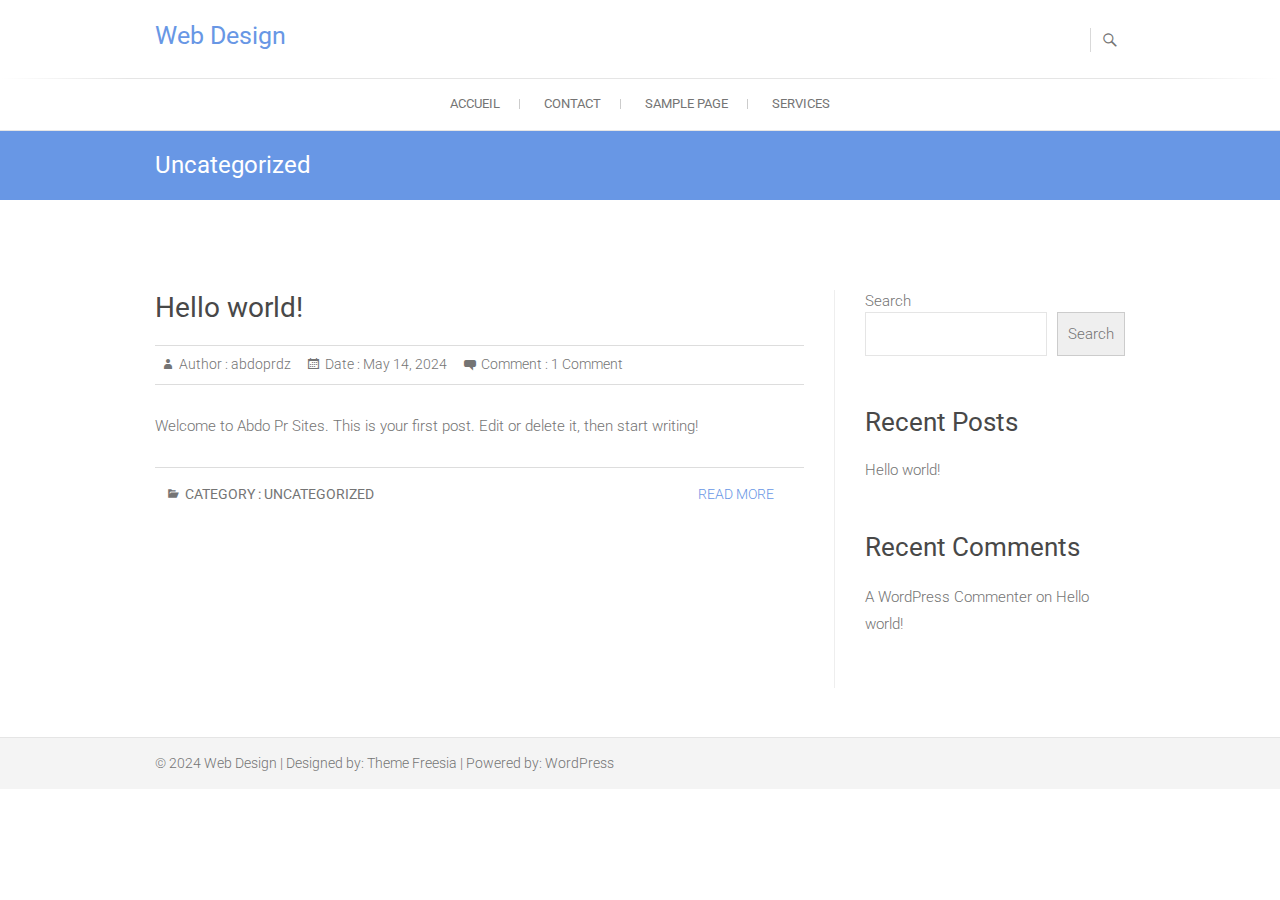
<file: category/uncategorized/index.html>
<!DOCTYPE html>
<html lang="en-US">
<head>
<meta charset="UTF-8">
<link rel="profile" href="http://gmpg.org/xfn/11">
<link rel="pingback" href="./../../xmlrpc.php">
<title>Uncategorized &#8211; Web Design</title>
<meta name="robots" content="max-image-preview:large">
<link rel="alternate" type="application/rss+xml" title="Web Design &raquo; Feed" href="./../../feed/index.html">
<link rel="alternate" type="application/rss+xml" title="Web Design &raquo; Comments Feed" href="./../../comments/feed/index.html">
<link rel="alternate" type="application/rss+xml" title="Web Design &raquo; Uncategorized Category Feed" href="./feed/index.html">
<script type="text/javascript">
/* <![CDATA[ */
window._wpemojiSettings = {"baseUrl":"https:\/\/s.w.org\/images\/core\/emoji\/15.0.3\/72x72\/","ext":".png","svgUrl":"https:\/\/s.w.org\/images\/core\/emoji\/15.0.3\/svg\/","svgExt":".svg","source":{"concatemoji":".\/\/wp-includes\/js\/wp-emoji-release.min.js?ver=6.5.3"}};
/*! This file is auto-generated */
!function(i,n){var o,s,e;function c(e){try{var t={supportTests:e,timestamp:(new Date).valueOf()};sessionStorage.setItem(o,JSON.stringify(t))}catch(e){}}function p(e,t,n){e.clearRect(0,0,e.canvas.width,e.canvas.height),e.fillText(t,0,0);var t=new Uint32Array(e.getImageData(0,0,e.canvas.width,e.canvas.height).data),r=(e.clearRect(0,0,e.canvas.width,e.canvas.height),e.fillText(n,0,0),new Uint32Array(e.getImageData(0,0,e.canvas.width,e.canvas.height).data));return t.every(function(e,t){return e===r[t]})}function u(e,t,n){switch(t){case"flag":return n(e,"🏳️‍⚧️","🏳️​⚧️")?!1:!n(e,"🇺🇳","🇺​🇳")&&!n(e,"🏴󠁧󠁢󠁥󠁮󠁧󠁿","🏴​󠁧​󠁢​󠁥​󠁮​󠁧​󠁿");case"emoji":return!n(e,"🐦‍⬛","🐦​⬛")}return!1}function f(e,t,n){var r="undefined"!=typeof WorkerGlobalScope&&self instanceof WorkerGlobalScope?new OffscreenCanvas(300,150):i.createElement("canvas"),a=r.getContext("2d",{willReadFrequently:!0}),o=(a.textBaseline="top",a.font="600 32px Arial",{});return e.forEach(function(e){o[e]=t(a,e,n)}),o}function t(e){var t=i.createElement("script");t.src=e,t.defer=!0,i.head.appendChild(t)}"undefined"!=typeof Promise&&(o="wpEmojiSettingsSupports",s=["flag","emoji"],n.supports={everything:!0,everythingExceptFlag:!0},e=new Promise(function(e){i.addEventListener("DOMContentLoaded",e,{once:!0})}),new Promise(function(t){var n=function(){try{var e=JSON.parse(sessionStorage.getItem(o));if("object"==typeof e&&"number"==typeof e.timestamp&&(new Date).valueOf()<e.timestamp+604800&&"object"==typeof e.supportTests)return e.supportTests}catch(e){}return null}();if(!n){if("undefined"!=typeof Worker&&"undefined"!=typeof OffscreenCanvas&&"undefined"!=typeof URL&&URL.createObjectURL&&"undefined"!=typeof Blob)try{var e="postMessage("+f.toString()+"("+[JSON.stringify(s),u.toString(),p.toString()].join(",")+"));",r=new Blob([e],{type:"text/javascript"}),a=new Worker(URL.createObjectURL(r),{name:"wpTestEmojiSupports"});return void(a.onmessage=function(e){c(n=e.data),a.terminate(),t(n)})}catch(e){}c(n=f(s,u,p))}t(n)}).then(function(e){for(var t in e)n.supports[t]=e[t],n.supports.everything=n.supports.everything&&n.supports[t],"flag"!==t&&(n.supports.everythingExceptFlag=n.supports.everythingExceptFlag&&n.supports[t]);n.supports.everythingExceptFlag=n.supports.everythingExceptFlag&&!n.supports.flag,n.DOMReady=!1,n.readyCallback=function(){n.DOMReady=!0}}).then(function(){return e}).then(function(){var e;n.supports.everything||(n.readyCallback(),(e=n.source||{}).concatemoji?t(e.concatemoji):e.wpemoji&&e.twemoji&&(t(e.twemoji),t(e.wpemoji)))}))}((window,document),window._wpemojiSettings);
/* ]]> */
</script>
<link rel="stylesheet" id="hfe-widgets-style-css" href="./../../wp-content/plugins/header-footer-elementor/inc/widgets-css/frontend.css?ver=1.6.35" type="text/css" media="all">
<link rel="stylesheet" id="jkit-elements-main-css" href="./../../wp-content/plugins/jeg-elementor-kit/assets/css/elements/main.css?ver=2.6.5" type="text/css" media="all">
<style id="wp-emoji-styles-inline-css" type="text/css">img.wp-smiley, img.emoji {
		display: inline !important;
		border: none !important;
		box-shadow: none !important;
		height: 1em !important;
		width: 1em !important;
		margin: 0 0.07em !important;
		vertical-align: -0.1em !important;
		background: none !important;
		padding: 0 !important;
	}</style>
<link rel="stylesheet" id="wp-block-library-css" href="./../../wp-includes/css/dist/block-library/style.min.css?ver=6.5.3" type="text/css" media="all">
<style id="classic-theme-styles-inline-css" type="text/css">/*! This file is auto-generated */
.wp-block-button__link{color:#fff;background-color:#32373c;border-radius:9999px;box-shadow:none;text-decoration:none;padding:calc(.667em + 2px) calc(1.333em + 2px);font-size:1.125em}.wp-block-file__button{background:#32373c;color:#fff;text-decoration:none}</style>
<style id="global-styles-inline-css" type="text/css">body{--wp--preset--color--black: #000000;--wp--preset--color--cyan-bluish-gray: #abb8c3;--wp--preset--color--white: #ffffff;--wp--preset--color--pale-pink: #f78da7;--wp--preset--color--vivid-red: #cf2e2e;--wp--preset--color--luminous-vivid-orange: #ff6900;--wp--preset--color--luminous-vivid-amber: #fcb900;--wp--preset--color--light-green-cyan: #7bdcb5;--wp--preset--color--vivid-green-cyan: #00d084;--wp--preset--color--pale-cyan-blue: #8ed1fc;--wp--preset--color--vivid-cyan-blue: #0693e3;--wp--preset--color--vivid-purple: #9b51e0;--wp--preset--gradient--vivid-cyan-blue-to-vivid-purple: linear-gradient(135deg,rgba(6,147,227,1) 0%,rgb(155,81,224) 100%);--wp--preset--gradient--light-green-cyan-to-vivid-green-cyan: linear-gradient(135deg,rgb(122,220,180) 0%,rgb(0,208,130) 100%);--wp--preset--gradient--luminous-vivid-amber-to-luminous-vivid-orange: linear-gradient(135deg,rgba(252,185,0,1) 0%,rgba(255,105,0,1) 100%);--wp--preset--gradient--luminous-vivid-orange-to-vivid-red: linear-gradient(135deg,rgba(255,105,0,1) 0%,rgb(207,46,46) 100%);--wp--preset--gradient--very-light-gray-to-cyan-bluish-gray: linear-gradient(135deg,rgb(238,238,238) 0%,rgb(169,184,195) 100%);--wp--preset--gradient--cool-to-warm-spectrum: linear-gradient(135deg,rgb(74,234,220) 0%,rgb(151,120,209) 20%,rgb(207,42,186) 40%,rgb(238,44,130) 60%,rgb(251,105,98) 80%,rgb(254,248,76) 100%);--wp--preset--gradient--blush-light-purple: linear-gradient(135deg,rgb(255,206,236) 0%,rgb(152,150,240) 100%);--wp--preset--gradient--blush-bordeaux: linear-gradient(135deg,rgb(254,205,165) 0%,rgb(254,45,45) 50%,rgb(107,0,62) 100%);--wp--preset--gradient--luminous-dusk: linear-gradient(135deg,rgb(255,203,112) 0%,rgb(199,81,192) 50%,rgb(65,88,208) 100%);--wp--preset--gradient--pale-ocean: linear-gradient(135deg,rgb(255,245,203) 0%,rgb(182,227,212) 50%,rgb(51,167,181) 100%);--wp--preset--gradient--electric-grass: linear-gradient(135deg,rgb(202,248,128) 0%,rgb(113,206,126) 100%);--wp--preset--gradient--midnight: linear-gradient(135deg,rgb(2,3,129) 0%,rgb(40,116,252) 100%);--wp--preset--font-size--small: 13px;--wp--preset--font-size--medium: 20px;--wp--preset--font-size--large: 36px;--wp--preset--font-size--x-large: 42px;--wp--preset--spacing--20: 0.44rem;--wp--preset--spacing--30: 0.67rem;--wp--preset--spacing--40: 1rem;--wp--preset--spacing--50: 1.5rem;--wp--preset--spacing--60: 2.25rem;--wp--preset--spacing--70: 3.38rem;--wp--preset--spacing--80: 5.06rem;--wp--preset--shadow--natural: 6px 6px 9px rgba(0, 0, 0, 0.2);--wp--preset--shadow--deep: 12px 12px 50px rgba(0, 0, 0, 0.4);--wp--preset--shadow--sharp: 6px 6px 0px rgba(0, 0, 0, 0.2);--wp--preset--shadow--outlined: 6px 6px 0px -3px rgba(255, 255, 255, 1), 6px 6px rgba(0, 0, 0, 1);--wp--preset--shadow--crisp: 6px 6px 0px rgba(0, 0, 0, 1);}:where(.is-layout-flex){gap: 0.5em;}:where(.is-layout-grid){gap: 0.5em;}body .is-layout-flex{display: flex;}body .is-layout-flex{flex-wrap: wrap;align-items: center;}body .is-layout-flex > *{margin: 0;}body .is-layout-grid{display: grid;}body .is-layout-grid > *{margin: 0;}:where(.wp-block-columns.is-layout-flex){gap: 2em;}:where(.wp-block-columns.is-layout-grid){gap: 2em;}:where(.wp-block-post-template.is-layout-flex){gap: 1.25em;}:where(.wp-block-post-template.is-layout-grid){gap: 1.25em;}.has-black-color{color: var(--wp--preset--color--black) !important;}.has-cyan-bluish-gray-color{color: var(--wp--preset--color--cyan-bluish-gray) !important;}.has-white-color{color: var(--wp--preset--color--white) !important;}.has-pale-pink-color{color: var(--wp--preset--color--pale-pink) !important;}.has-vivid-red-color{color: var(--wp--preset--color--vivid-red) !important;}.has-luminous-vivid-orange-color{color: var(--wp--preset--color--luminous-vivid-orange) !important;}.has-luminous-vivid-amber-color{color: var(--wp--preset--color--luminous-vivid-amber) !important;}.has-light-green-cyan-color{color: var(--wp--preset--color--light-green-cyan) !important;}.has-vivid-green-cyan-color{color: var(--wp--preset--color--vivid-green-cyan) !important;}.has-pale-cyan-blue-color{color: var(--wp--preset--color--pale-cyan-blue) !important;}.has-vivid-cyan-blue-color{color: var(--wp--preset--color--vivid-cyan-blue) !important;}.has-vivid-purple-color{color: var(--wp--preset--color--vivid-purple) !important;}.has-black-background-color{background-color: var(--wp--preset--color--black) !important;}.has-cyan-bluish-gray-background-color{background-color: var(--wp--preset--color--cyan-bluish-gray) !important;}.has-white-background-color{background-color: var(--wp--preset--color--white) !important;}.has-pale-pink-background-color{background-color: var(--wp--preset--color--pale-pink) !important;}.has-vivid-red-background-color{background-color: var(--wp--preset--color--vivid-red) !important;}.has-luminous-vivid-orange-background-color{background-color: var(--wp--preset--color--luminous-vivid-orange) !important;}.has-luminous-vivid-amber-background-color{background-color: var(--wp--preset--color--luminous-vivid-amber) !important;}.has-light-green-cyan-background-color{background-color: var(--wp--preset--color--light-green-cyan) !important;}.has-vivid-green-cyan-background-color{background-color: var(--wp--preset--color--vivid-green-cyan) !important;}.has-pale-cyan-blue-background-color{background-color: var(--wp--preset--color--pale-cyan-blue) !important;}.has-vivid-cyan-blue-background-color{background-color: var(--wp--preset--color--vivid-cyan-blue) !important;}.has-vivid-purple-background-color{background-color: var(--wp--preset--color--vivid-purple) !important;}.has-black-border-color{border-color: var(--wp--preset--color--black) !important;}.has-cyan-bluish-gray-border-color{border-color: var(--wp--preset--color--cyan-bluish-gray) !important;}.has-white-border-color{border-color: var(--wp--preset--color--white) !important;}.has-pale-pink-border-color{border-color: var(--wp--preset--color--pale-pink) !important;}.has-vivid-red-border-color{border-color: var(--wp--preset--color--vivid-red) !important;}.has-luminous-vivid-orange-border-color{border-color: var(--wp--preset--color--luminous-vivid-orange) !important;}.has-luminous-vivid-amber-border-color{border-color: var(--wp--preset--color--luminous-vivid-amber) !important;}.has-light-green-cyan-border-color{border-color: var(--wp--preset--color--light-green-cyan) !important;}.has-vivid-green-cyan-border-color{border-color: var(--wp--preset--color--vivid-green-cyan) !important;}.has-pale-cyan-blue-border-color{border-color: var(--wp--preset--color--pale-cyan-blue) !important;}.has-vivid-cyan-blue-border-color{border-color: var(--wp--preset--color--vivid-cyan-blue) !important;}.has-vivid-purple-border-color{border-color: var(--wp--preset--color--vivid-purple) !important;}.has-vivid-cyan-blue-to-vivid-purple-gradient-background{background: var(--wp--preset--gradient--vivid-cyan-blue-to-vivid-purple) !important;}.has-light-green-cyan-to-vivid-green-cyan-gradient-background{background: var(--wp--preset--gradient--light-green-cyan-to-vivid-green-cyan) !important;}.has-luminous-vivid-amber-to-luminous-vivid-orange-gradient-background{background: var(--wp--preset--gradient--luminous-vivid-amber-to-luminous-vivid-orange) !important;}.has-luminous-vivid-orange-to-vivid-red-gradient-background{background: var(--wp--preset--gradient--luminous-vivid-orange-to-vivid-red) !important;}.has-very-light-gray-to-cyan-bluish-gray-gradient-background{background: var(--wp--preset--gradient--very-light-gray-to-cyan-bluish-gray) !important;}.has-cool-to-warm-spectrum-gradient-background{background: var(--wp--preset--gradient--cool-to-warm-spectrum) !important;}.has-blush-light-purple-gradient-background{background: var(--wp--preset--gradient--blush-light-purple) !important;}.has-blush-bordeaux-gradient-background{background: var(--wp--preset--gradient--blush-bordeaux) !important;}.has-luminous-dusk-gradient-background{background: var(--wp--preset--gradient--luminous-dusk) !important;}.has-pale-ocean-gradient-background{background: var(--wp--preset--gradient--pale-ocean) !important;}.has-electric-grass-gradient-background{background: var(--wp--preset--gradient--electric-grass) !important;}.has-midnight-gradient-background{background: var(--wp--preset--gradient--midnight) !important;}.has-small-font-size{font-size: var(--wp--preset--font-size--small) !important;}.has-medium-font-size{font-size: var(--wp--preset--font-size--medium) !important;}.has-large-font-size{font-size: var(--wp--preset--font-size--large) !important;}.has-x-large-font-size{font-size: var(--wp--preset--font-size--x-large) !important;}
.wp-block-navigation a:where(:not(.wp-element-button)){color: inherit;}
:where(.wp-block-post-template.is-layout-flex){gap: 1.25em;}:where(.wp-block-post-template.is-layout-grid){gap: 1.25em;}
:where(.wp-block-columns.is-layout-flex){gap: 2em;}:where(.wp-block-columns.is-layout-grid){gap: 2em;}
.wp-block-pullquote{font-size: 1.5em;line-height: 1.6;}</style>
<link rel="stylesheet" id="hfe-style-css" href="./../../wp-content/plugins/header-footer-elementor/assets/css/header-footer-elementor.css?ver=1.6.35" type="text/css" media="all">
<link rel="stylesheet" id="elementor-frontend-css" href="./../../wp-content/plugins/elementor/assets/css/frontend-lite.min.css?ver=3.21.8" type="text/css" media="all">
<link rel="stylesheet" id="swiper-css" href="./../../wp-content/plugins/elementor/assets/lib/swiper/v8/css/swiper.min.css?ver=8.4.5" type="text/css" media="all">
<link rel="stylesheet" id="elementor-post-6-css" href="./../../wp-content/uploads/sites/2/elementor/css/post-6.css?ver=1717361403" type="text/css" media="all">
<link rel="stylesheet" id="elementor-global-css" href="./../../wp-content/uploads/sites/2/elementor/css/global.css?ver=1717361405" type="text/css" media="all">
<link rel="stylesheet" id="freesiaempire-style-css" href="./../../wp-content/themes/freesia-empire/style.css?ver=6.5.3" type="text/css" media="all">
<link rel="stylesheet" id="freesiaempire_google_fonts-css" href="./../../wp-content/fonts/7d295f0a39b4d1aee07c90b3bd3341c6.css?ver=6.5.3" type="text/css" media="all">
<link rel="stylesheet" id="genericons-css" href="./../../wp-content/themes/freesia-empire/genericons/genericons.css?ver=3.4.1" type="text/css" media="all">
<link rel="stylesheet" id="freesiaempire-responsive-css" href="./../../wp-content/themes/freesia-empire/css/responsive.css?ver=6.5.3" type="text/css" media="all">
<link rel="stylesheet" id="freesiaempire-animate-css" href="./../../wp-content/themes/freesia-empire/assets/wow/css/animate.min.css?ver=6.5.3" type="text/css" media="all">
<link rel="stylesheet" id="wpr-text-animations-css-css" href="./../../wp-content/plugins/royal-elementor-addons/assets/css/lib/animations/text-animations.min.css?ver=1.3.976" type="text/css" media="all">
<link rel="stylesheet" id="wpr-addons-css-css" href="./../../wp-content/plugins/royal-elementor-addons/assets/css/frontend.min.css?ver=1.3.976" type="text/css" media="all">
<link rel="stylesheet" id="font-awesome-5-all-css" href="./../../wp-content/plugins/elementor/assets/lib/font-awesome/css/all.min.css?ver=1.3.976" type="text/css" media="all">
<link rel="stylesheet" id="google-fonts-1-css" href="https://fonts.googleapis.com/css?family=Roboto%3A100%2C100italic%2C200%2C200italic%2C300%2C300italic%2C400%2C400italic%2C500%2C500italic%2C600%2C600italic%2C700%2C700italic%2C800%2C800italic%2C900%2C900italic%7CRoboto+Slab%3A100%2C100italic%2C200%2C200italic%2C300%2C300italic%2C400%2C400italic%2C500%2C500italic%2C600%2C600italic%2C700%2C700italic%2C800%2C800italic%2C900%2C900italic&#038;display=swap&#038;ver=6.5.3" type="text/css" media="all">
<link rel="preconnect" href="https://fonts.gstatic.com/" crossorigin>
<script type="text/javascript" data-cfasync="false" src="./../../wp-includes/js/jquery/jquery.min.js?ver=3.7.1" id="jquery-core-js"></script>
<script type="text/javascript" data-cfasync="false" src="./../../wp-includes/js/jquery/jquery-migrate.min.js?ver=3.4.1" id="jquery-migrate-js"></script>
<script type="text/javascript" src="./../../wp-content/themes/freesia-empire/js/freesiaempire-main.js?ver=6.5.3" id="freesiaempire-main-js"></script>
<script type="text/javascript" src="./../../wp-content/themes/freesia-empire/js/freesiaempire-sticky-scroll.js?ver=6.5.3" id="sticky-scroll-js"></script>
<!--[if lt IE 9]>
<script type="text/javascript" src=".//wp-content/themes/freesia-empire/js/html5.js?ver=3.7.3" id="html5-js"></script>
<![endif]-->
<script type="text/javascript" src="./../../wp-content/themes/freesia-empire/assets/wow/js/wow.min.js?ver=6.5.3" id="wow-js"></script>
<script type="text/javascript" src="./../../wp-content/themes/freesia-empire/assets/wow/js/wow-settings.js?ver=6.5.3" id="wow-settings-js"></script>
<link rel="https://api.w.org/" href="./../../wp-json/index.html">
<link rel="alternate" type="application/json" href="./../../wp-json/wp/v2/categories/1/index.html">
<link rel="EditURI" type="application/rsd+xml" title="RSD" href="./../../xmlrpc.php?rsd">
<meta name="generator" content="WordPress 6.5.3">
		<script>( function() {
				window.onpageshow = function( event ) {
					// Defined window.wpforms means that a form exists on a page.
					// If so and back/forward button has been clicked,
					// force reload a page to prevent the submit button state stuck.
					if ( typeof window.wpforms !== 'undefined' && event.persisted ) {
						window.location.reload();
					}
				};
			}() );</script>
			<meta name="viewport" content="width=device-width">
	<meta name="generator" content="Elementor 3.21.8; features: e_optimized_assets_loading, e_optimized_css_loading, e_font_icon_svg, additional_custom_breakpoints, e_lazyload; settings: css_print_method-external, google_font-enabled, font_display-swap">
			<style>.e-con.e-parent:nth-of-type(n+4):not(.e-lazyloaded):not(.e-no-lazyload),
				.e-con.e-parent:nth-of-type(n+4):not(.e-lazyloaded):not(.e-no-lazyload) * {
					background-image: none !important;
				}
				@media screen and (max-height: 1024px) {
					.e-con.e-parent:nth-of-type(n+3):not(.e-lazyloaded):not(.e-no-lazyload),
					.e-con.e-parent:nth-of-type(n+3):not(.e-lazyloaded):not(.e-no-lazyload) * {
						background-image: none !important;
					}
				}
				@media screen and (max-height: 640px) {
					.e-con.e-parent:nth-of-type(n+2):not(.e-lazyloaded):not(.e-no-lazyload),
					.e-con.e-parent:nth-of-type(n+2):not(.e-lazyloaded):not(.e-no-lazyload) * {
						background-image: none !important;
					}
				}</style>
			<style id="wpr_lightbox_styles">.lg-backdrop {
					background-color: rgba(0,0,0,0.6) !important;
				}
				.lg-toolbar,
				.lg-dropdown {
					background-color: rgba(0,0,0,0.8) !important;
				}
				.lg-dropdown:after {
					border-bottom-color: rgba(0,0,0,0.8) !important;
				}
				.lg-sub-html {
					background-color: rgba(0,0,0,0.8) !important;
				}
				.lg-thumb-outer,
				.lg-progress-bar {
					background-color: #444444 !important;
				}
				.lg-progress {
					background-color: #a90707 !important;
				}
				.lg-icon {
					color: #efefef !important;
					font-size: 20px !important;
				}
				.lg-icon.lg-toogle-thumb {
					font-size: 24px !important;
				}
				.lg-icon:hover,
				.lg-dropdown-text:hover {
					color: #ffffff !important;
				}
				.lg-sub-html,
				.lg-dropdown-text {
					color: #efefef !important;
					font-size: 14px !important;
				}
				#lg-counter {
					color: #efefef !important;
					font-size: 14px !important;
				}
				.lg-prev,
				.lg-next {
					font-size: 35px !important;
				}

				/* Defaults */
				.lg-icon {
				background-color: transparent !important;
				}

				#lg-counter {
				opacity: 0.9;
				}

				.lg-thumb-outer {
				padding: 0 10px;
				}

				.lg-thumb-item {
				border-radius: 0 !important;
				border: none !important;
				opacity: 0.5;
				}

				.lg-thumb-item.active {
					opacity: 1;
				}</style>
<style id="wpforms-css-vars-root">:root {
					--wpforms-field-border-radius: 3px;
--wpforms-field-border-style: solid;
--wpforms-field-border-size: 1px;
--wpforms-field-background-color: #ffffff;
--wpforms-field-border-color: rgba( 0, 0, 0, 0.25 );
--wpforms-field-border-color-spare: rgba( 0, 0, 0, 0.25 );
--wpforms-field-text-color: rgba( 0, 0, 0, 0.7 );
--wpforms-field-menu-color: #ffffff;
--wpforms-label-color: rgba( 0, 0, 0, 0.85 );
--wpforms-label-sublabel-color: rgba( 0, 0, 0, 0.55 );
--wpforms-label-error-color: #d63637;
--wpforms-button-border-radius: 3px;
--wpforms-button-border-style: none;
--wpforms-button-border-size: 1px;
--wpforms-button-background-color: #066aab;
--wpforms-button-border-color: #066aab;
--wpforms-button-text-color: #ffffff;
--wpforms-page-break-color: #066aab;
--wpforms-background-image: none;
--wpforms-background-position: center center;
--wpforms-background-repeat: no-repeat;
--wpforms-background-size: cover;
--wpforms-background-width: 100px;
--wpforms-background-height: 100px;
--wpforms-background-color: rgba( 0, 0, 0, 0 );
--wpforms-background-url: none;
--wpforms-container-padding: 0px;
--wpforms-container-border-style: none;
--wpforms-container-border-width: 1px;
--wpforms-container-border-color: #000000;
--wpforms-container-border-radius: 3px;
--wpforms-field-size-input-height: 43px;
--wpforms-field-size-input-spacing: 15px;
--wpforms-field-size-font-size: 16px;
--wpforms-field-size-line-height: 19px;
--wpforms-field-size-padding-h: 14px;
--wpforms-field-size-checkbox-size: 16px;
--wpforms-field-size-sublabel-spacing: 5px;
--wpforms-field-size-icon-size: 1;
--wpforms-label-size-font-size: 16px;
--wpforms-label-size-line-height: 19px;
--wpforms-label-size-sublabel-font-size: 14px;
--wpforms-label-size-sublabel-line-height: 17px;
--wpforms-button-size-font-size: 17px;
--wpforms-button-size-height: 41px;
--wpforms-button-size-padding-h: 15px;
--wpforms-button-size-margin-top: 10px;
--wpforms-container-shadow-size-box-shadow: none;

				}</style>
</head>
<body class="archive category category-uncategorized category-1 wp-embed-responsive ehf-template-freesia-empire ehf-stylesheet-freesia-empire jkit-color-scheme  blog-large elementor-default elementor-kit-6">
	<div id="page" class="hfeed site">
	<a class="skip-link screen-reader-text" href="#content">Skip to content</a>
<!-- Masthead ============================================= -->
<header id="masthead" class="site-header" role="banner">
	<div class="top-header">
						<div class="container clearfix">
<div id="site-branding">			<div id="site-detail">
			
				 <h2 id="site-title"> 						<a href="./../../index.html" title="Web Design" rel="home"> Web Design </a>
						 </h2> <!-- end .site-title --> 			</div>
		</div> <!-- end #site-branding -->	
	<button class="menu-toggle" type="button">      
								<div class="line-one"></div>
								<div class="line-two"></div>
								<div class="line-three"></div>
							</button><div class="header-info clearfix"> </div> <!-- end .header-info -->							<button id="search-toggle" class="header-search" type="button"></button>
							<div id="search-box" class="clearfix">
								<form class="search-form" action=".//" method="get">
		<input type="search" name="s" class="search-field" placeholder="Search ..." autocomplete="off">
	<button type="submit" class="search-submit"><i class="search-icon"></i></button>
	</form> <!-- end .search-form -->							</div>  <!-- end #search-box -->
						</div> <!-- end .container -->
				</div> <!-- end .top-header -->	<!-- Main Header============================================= -->
	<div id="sticky_header">
		<div class="container clearfix">
			<!-- Main Nav ============================================= -->
						<nav id="site-navigation" class="main-navigation clearfix" role="navigation" aria-label="Main Menu">
				<button class="menu-toggle-2" aria-controls="primary-menu" aria-expanded="false"></button>
					  	<!-- end .menu-toggle -->
				<ul class="menu">
<li class="page_item page-item-7"><a href="./../../index.html">Accueil</a></li>
<li class="page_item page-item-41"><a href="./../../contact/index.html">Contact</a></li>
<li class="page_item page-item-2"><a href="./../../sample-page/index.html">Sample Page</a></li>
<li class="page_item page-item-102"><a href="./../../services/index.html">Services</a></li>
</ul>			</nav> <!-- end #site-navigation -->
					</div> <!-- end .container -->
	</div> <!-- end #sticky_header -->
							<div class="page-header clearfix">
							<div class="container">
																			<h1 class="page-title">Uncategorized</h1>
										<!-- .page-title -->
																									</div> <!-- .container -->
						</div> <!-- .page-header -->
				</header> <!-- end #masthead -->
<!-- Main Page Start ============================================= -->
<div id="content">
<div class="container clearfix">
<div id="primary">
		<main id="main" class="site-main clearfix">
			<article class="post-format format- post-1 post type-post status-publish format-standard hentry category-uncategorized clearfix" id="post-1">
			<header class="entry-header">
			<h2 class="entry-title"> <a href="./../../2024/05/14/hello-world/index.html" title="Hello world!"> Hello world! </a> </h2> <!-- end.entry-title -->
					<div class="entry-meta">
						<span class="author vcard">Author :<a href="./../../author/abdopr/index.html" title="Hello world!">
						abdoprdz </a></span> 
			<span class="posted-on">Date  :<a title="8:27 am" href="./../../2024/05/14/hello-world/index.html"> May 14, 2024 </a></span>
									<span class="comments">Comment  :							<a href="./../../2024/05/14/hello-world/index.html#comments">1 Comment</a> </span>
						</div> <!-- end .entry-meta -->
				</header> <!-- end .entry-header -->
		<div class="entry-content">
			<p>Welcome to Abdo Pr Sites. This is your first post. Edit or delete it, then start writing!</p>
		</div> <!-- end .entry-content -->
				<footer class="entry-footer">
						<span class="cat-links">
			Category : <a href="./index.html" rel="category tag">Uncategorized</a>			</span> <!-- end .cat-links -->
						<a class="more-link" title="Hello world!" href="./../../2024/05/14/hello-world/index.html">
			Read More</a>
					</footer> <!-- .entry-meta -->
				</article>	</main> <!-- #main -->
	</div> <!-- #primary -->

<aside id="secondary">
    <aside id="block-2" class="widget widget_block widget_search"><form role="search" method="get" action=".//" class="wp-block-search__button-outside wp-block-search__text-button wp-block-search">
<label class="wp-block-search__label" for="wp-block-search__input-1">Search</label><div class="wp-block-search__inside-wrapper ">
<input class="wp-block-search__input" id="wp-block-search__input-1" placeholder="" value="" type="search" name="s" required><button aria-label="Search" class="wp-block-search__button wp-element-button" type="submit">Search</button>
</div>
</form></aside><aside id="block-3" class="widget widget_block"><div class="wp-block-group"><div class="wp-block-group__inner-container is-layout-flow wp-block-group-is-layout-flow">
<h2 class="wp-block-heading">Recent Posts</h2>
<ul class="wp-block-latest-posts__list wp-block-latest-posts">
<li><a class="wp-block-latest-posts__post-title" href="./../../2024/05/14/hello-world/index.html">Hello world!</a></li>
</ul>
</div></div></aside><aside id="block-4" class="widget widget_block"><div class="wp-block-group"><div class="wp-block-group__inner-container is-layout-flow wp-block-group-is-layout-flow">
<h2 class="wp-block-heading">Recent Comments</h2>
<ol class="wp-block-latest-comments"><li class="wp-block-latest-comments__comment"><article><footer class="wp-block-latest-comments__comment-meta"><a class="wp-block-latest-comments__comment-author" href="http://localhost/wordpress/">A WordPress Commenter</a> on <a class="wp-block-latest-comments__comment-link" href="./../../2024/05/14/hello-world/index.html#comment-1">Hello world!</a></footer></article></li></ol>
</div></div></aside></aside> <!-- #secondary -->
</div>
<!-- end .container -->
</div>
<!-- end #content -->
<!-- Footer Start ============================================= -->
<footer id="colophon" class="site-footer clearfix" role="contentinfo">
		<div class="site-info">
		<div class="container">
						<div class="copyright">					&copy; 2024				<a title="Web Design" target="_blank" href="./../../index.html">Web Design</a> | 
								Designed by: <a title="Themefreesia" target="_blank" href="https://themefreesia.com/">Theme Freesia</a> | 
								Powered by: <a title="WordPress" target="_blank" href="http://wordpress.org/">WordPress</a>
							</div>
						<div style="clear:both;"></div>
		</div> <!-- end .container -->
	</div> <!-- end .site-info -->
		<div class="go-to-top"><a title="Go to Top" href="#masthead"></a></div> <!-- end .go-to-top -->
	</footer> <!-- end #colophon -->
</div> <!-- end #page -->
			<script type="text/javascript">const lazyloadRunObserver = () => {
					const lazyloadBackgrounds = document.querySelectorAll( `.e-con.e-parent:not(.e-lazyloaded)` );
					const lazyloadBackgroundObserver = new IntersectionObserver( ( entries ) => {
						entries.forEach( ( entry ) => {
							if ( entry.isIntersecting ) {
								let lazyloadBackground = entry.target;
								if( lazyloadBackground ) {
									lazyloadBackground.classList.add( 'e-lazyloaded' );
								}
								lazyloadBackgroundObserver.unobserve( entry.target );
							}
						});
					}, { rootMargin: '200px 0px 200px 0px' } );
					lazyloadBackgrounds.forEach( ( lazyloadBackground ) => {
						lazyloadBackgroundObserver.observe( lazyloadBackground );
					} );
				};
				const events = [
					'DOMContentLoaded',
					'elementor/lazyload/observe',
				];
				events.forEach( ( event ) => {
					document.addEventListener( event, lazyloadRunObserver );
				} );</script>
			<link rel="stylesheet" id="jeg-dynamic-style-css" href="./../../wp-content/plugins/jeg-elementor-kit/lib/jeg-framework/assets/css/jeg-dynamic-styles.css?ver=1.3.0" type="text/css" media="all">
<script type="text/javascript" src="./../../wp-content/plugins/royal-elementor-addons/assets/js/lib/particles/particles.js?ver=3.0.6" id="wpr-particles-js"></script>
<script type="text/javascript" src="./../../wp-content/plugins/royal-elementor-addons/assets/js/lib/jarallax/jarallax.min.js?ver=1.12.7" id="wpr-jarallax-js"></script>
<script type="text/javascript" src="./../../wp-content/plugins/royal-elementor-addons/assets/js/lib/parallax/parallax.min.js?ver=1.0" id="wpr-parallax-hover-js"></script>
<script type="text/javascript" src="./../../wp-content/themes/freesia-empire/js/jquery.cycle.all.js?ver=3.0.3" id="jquery_cycle_all-js"></script>
<script type="text/javascript" id="freesiaempire_slider-js-extra">
/* <![CDATA[ */
var freesiaempire_slider_value = {"transition_effect":"fade","transition_delay":"4000","transition_duration":"1000"};
/* ]]> */
</script>
<script type="text/javascript" src="./../../wp-content/themes/freesia-empire/js/freesiaempire-slider-setting.js?ver=6.5.3" id="freesiaempire_slider-js"></script>
<script type="text/javascript" src="./../../wp-content/themes/freesia-empire/js/navigation.js?ver=6.5.3" id="freesiaempire-navigation-js"></script>
<script type="text/javascript" src="./../../wp-content/themes/freesia-empire/js/freesiaempire-quote-slider.js?ver=4.2.2" id="freesiaempire-quote-slider-js"></script>
<script type="text/javascript" src="./../../wp-content/themes/freesia-empire/js/skip-link-focus-fix.js?ver=6.5.3" id="freesiaempire-skip-link-focus-fix-js"></script>
<script type="text/javascript" src="./../../wp-content/plugins/elementor/assets/js/webpack.runtime.min.js?ver=3.21.8" id="elementor-webpack-runtime-js"></script>
<script type="text/javascript" src="./../../wp-content/plugins/elementor/assets/js/frontend-modules.min.js?ver=3.21.8" id="elementor-frontend-modules-js"></script>
<script type="text/javascript" src="./../../wp-content/plugins/elementor/assets/lib/waypoints/waypoints.min.js?ver=4.0.2" id="elementor-waypoints-js"></script>
<script type="text/javascript" src="./../../wp-includes/js/jquery/ui/core.min.js?ver=1.13.2" id="jquery-ui-core-js"></script>
<script type="text/javascript" src="./../../wp-content/plugins/elementor/assets/js/frontend.min.js?ver=3.21.8" id="elementor-frontend-js"></script>
<script type="text/javascript" id="elementor-frontend-js-after">
/* <![CDATA[ */
var jkit_ajax_url = ".//?jkit-ajax-request=jkit_elements", jkit_nonce = "d9ce71dfb9";
/* ]]> */
</script>
<script type="text/javascript" src="./../../wp-content/plugins/jeg-elementor-kit/assets/js/elements/sticky-element.js?ver=2.6.5" id="jkit-sticky-element-js"></script>
</body>
</html>
</file>
<file: wp-content/plugins/header-footer-elementor/inc/widgets-css/frontend.css>
/* Navigation Menu CSS */

ul.hfe-nav-menu,
.hfe-nav-menu li,
.hfe-nav-menu ul {
    list-style: none !important;
    margin: 0;
    padding: 0;
}

.hfe-nav-menu li.menu-item {
    position: relative;
}

.hfe-flyout-container .hfe-nav-menu li.menu-item {
    position: relative;
    background: unset;
}

.hfe-nav-menu .sub-menu li.menu-item {
    position: relative;
    background: inherit;
}
.hfe-nav-menu__theme-icon-yes button.sub-menu-toggle {
    display: none;
}
div.hfe-nav-menu,
.elementor-widget-hfe-nav-menu .elementor-widget-container {
    -js-display: flex;
    display: -webkit-box;
    display: -webkit-flex;
    display: -moz-box;
    display: -ms-flexbox;
    display: flex;
    -webkit-box-orient: vertical;
    -webkit-box-direction: normal;
    -webkit-flex-direction: column;
    -moz-box-orient: vertical;
    -moz-box-direction: normal;
    -ms-flex-direction: column;
    flex-direction: column;
}

.hfe-nav-menu__layout-horizontal,
.hfe-nav-menu__layout-horizontal .hfe-nav-menu {
    -js-display: flex;
    display: -webkit-box;
    display: -webkit-flex;
    display: -moz-box;
    display: -ms-flexbox;
    display: flex;
}

.hfe-nav-menu__layout-horizontal .hfe-nav-menu {
    -webkit-flex-wrap: wrap;
    -ms-flex-wrap: wrap;
    flex-wrap: wrap;
}

.hfe-nav-menu .parent-has-no-child .hfe-menu-toggle {
    display: none;
}

.hfe-nav-menu__layout-horizontal .hfe-nav-menu .sub-menu,
.hfe-submenu-action-hover .hfe-layout-vertical .hfe-nav-menu .sub-menu {
    position: absolute;
    top: 100%;
    left: 0;
    z-index: 16;
    visibility: hidden;
    opacity: 0;
    text-align: left;
    -webkit-transition: all 300ms ease-in;
    transition: all 300ms ease-in;
}

.hfe-nav-menu__layout-horizontal .hfe-nav-menu .menu-item-has-children:hover > .sub-menu,
.hfe-nav-menu__layout-horizontal .hfe-nav-menu .menu-item-has-children:focus > .sub-menu {
    visibility: visible;
    opacity: 1;
}

.hfe-submenu-action-click .hfe-nav-menu .menu-item-has-children:hover > .sub-menu,
.hfe-submenu-action-click .hfe-nav-menu .menu-item-has-children:focus > .sub-menu {
    visibility: hidden;
    opacity: 0;
}

.hfe-nav-menu .menu-item-has-children .sub-menu {
    position: absolute;
    top: 100%;
    left: 0;
    z-index: 9999;
    visibility: hidden;
    opacity: 0;
}

.hfe-flyout-container .hfe-nav-menu .menu-item-has-children .menu-item-has-children .sub-menu {
    top: 0;
    left: 0;
}

.hfe-nav-menu .menu-item-has-children .menu-item-has-children .sub-menu {
    top: 0;
    left: 100%;
}

.hfe-nav-menu__layout-horizontal .hfe-nav-menu .menu-item-has-children:hover > .sub-menu,
.hfe-nav-menu__layout-horizontal .hfe-nav-menu .menu-item-has-children.focus > .sub-menu {
    visibility: visible;
    opacity: 1;
    -webkit-transition: all 300ms ease-out;
    transition: all 300ms ease-out;
}

.hfe-nav-menu:before,
.hfe-nav-menu:after {
    content: '';
    display: table;
    clear: both;
}

/* Alignemnt CSS */
.hfe-nav-menu__align-right .hfe-nav-menu {
  margin-left: auto;
  -webkit-box-pack: end;
      -ms-flex-pack: end;
          -webkit-justify-content: flex-end;
          -moz-box-pack: end;
          justify-content: flex-end; }

.hfe-nav-menu__align-right .hfe-nav-menu__layout-vertical li a.hfe-menu-item,
.hfe-nav-menu__align-right .hfe-nav-menu__layout-vertical li a.hfe-sub-menu-item {
  -webkit-box-pack: end;
      -ms-flex-pack: end;
          -webkit-justify-content: flex-end;
          -moz-box-pack: end;
          justify-content: flex-end; }

.hfe-nav-menu__align-right .hfe-nav-menu__layout-vertical li.hfe-has-submenu .elementor-button-wrapper,
.rtl .hfe-nav-menu__align-left .hfe-nav-menu__layout-vertical li.hfe-has-submenu .elementor-button-wrapper,
.hfe-nav-menu__align-right .hfe-nav-menu__layout-vertical li.elementor-button-wrapper,
.rtl .hfe-nav-menu__align-left .hfe-nav-menu__layout-vertical li.elementor-button-wrapper{
    text-align: right;
}
.hfe-nav-menu__align-left .hfe-nav-menu__layout-vertical li.hfe-has-submenu .elementor-button-wrapper,
.rtl .hfe-nav-menu__align-right .hfe-nav-menu__layout-vertical li.hfe-has-submenu .elementor-button-wrapper,
.hfe-nav-menu__align-left .hfe-nav-menu__layout-vertical li.elementor-button-wrapper,
.rtl .hfe-nav-menu__align-right .hfe-nav-menu__layout-vertical li.elementor-button-wrapper{
    text-align: left;
}
.hfe-nav-menu__align-center .hfe-nav-menu__layout-vertical li.hfe-has-submenu .elementor-button-wrapper,
.hfe-nav-menu__align-center .hfe-nav-menu__layout-vertical li.elementor-button-wrapper{
    text-align: center;
}
.hfe-nav-menu__align-left .hfe-nav-menu {
  margin-right: auto;
  -webkit-box-pack: start;
      -ms-flex-pack: start;
          -webkit-justify-content: flex-start;
          -moz-box-pack: start;
          justify-content: flex-start; }

.hfe-nav-menu__align-left .hfe-nav-menu__layout-vertical li a.hfe-menu-item,
.hfe-nav-menu__align-left .hfe-nav-menu__layout-vertical li a.hfe-sub-menu-item {
  -webkit-box-pack: start;
      -ms-flex-pack: start;
          -webkit-justify-content: flex-start;
          -moz-box-pack: start;
          justify-content: flex-start; }

.hfe-nav-menu__align-center .hfe-nav-menu {
  margin-left: auto;
  margin-right: auto;
  -webkit-box-pack: center;
      -ms-flex-pack: center;
          -webkit-justify-content: center;
          -moz-box-pack: center;
          justify-content: center; }

.hfe-nav-menu__align-center .hfe-nav-menu__layout-vertical li a.hfe-menu-item,
.hfe-nav-menu__align-center .hfe-nav-menu__layout-vertical li a.hfe-sub-menu-item {
  -webkit-box-pack: center;
      -ms-flex-pack: center;
          -webkit-justify-content: center;
          -moz-box-pack: center;
          justify-content: center; }

.hfe-nav-menu__layout-horizontal .hfe-nav-menu {
    -js-display: flex;
    display: -webkit-box;
    display: -webkit-flex;
    display: -moz-box;
    display: -ms-flexbox;
    display: flex;
    -webkit-flex-wrap: wrap;
    -ms-flex-wrap: wrap;
    flex-wrap: wrap; 
}
.hfe-nav-menu__align-justify .hfe-nav-menu__layout-horizontal .hfe-nav-menu {
    width: 100%; 
}
  .hfe-nav-menu__align-justify .hfe-nav-menu__layout-horizontal .hfe-nav-menu li.menu-item {
    -webkit-box-flex: 1;
        -ms-flex-positive: 1;
            -webkit-flex-grow: 1;
            -moz-box-flex: 1;
            flex-grow: 1; }
    .hfe-nav-menu__align-justify .hfe-nav-menu__layout-horizontal .hfe-nav-menu li a.hfe-menu-item {
      -webkit-box-pack: center;
          -ms-flex-pack: center;
              -webkit-justify-content: center;
              -moz-box-pack: center;
              justify-content: center; }

/* Alignment CSS ends */

.hfe-active-menu + nav li:not(:last-child) a.hfe-menu-item,
.hfe-active-menu + nav li:not(:last-child) a.hfe-sub-menu-item {
    border-bottom-width: 0;
}

/*  Horizontal Menu */

.hfe-nav-menu a.hfe-menu-item,
.hfe-nav-menu a.hfe-sub-menu-item {
    line-height: 1;
    text-decoration: none;
    -js-display: flex;
    display: -webkit-box;
    display: -webkit-flex;
    display: -moz-box;
    display: -ms-flexbox;
    display: flex;
    -webkit-box-pack: justify;
    -moz-box-pack: justify;
    -ms-flex-pack: justify;
    -webkit-box-shadow: none;
    box-shadow: none;
    -webkit-box-align: center;
    -webkit-align-items: center;
    -moz-box-align: center;
    -ms-flex-align: center;
    align-items: center;
    -webkit-justify-content: space-between;
    justify-content: space-between;
}

.hfe-nav-menu a.hfe-menu-item:hover,
.hfe-nav-menu a.hfe-sub-menu-item:hover {
    text-decoration: none;
}

.hfe-nav-menu .sub-menu {
    min-width: 220px;
    margin: 0;
    z-index: 9999;
}

.hfe-nav-menu__layout-horizontal {
    font-size: 0;
}

.hfe-nav-menu__layout-horizontal li.menu-item,
.hfe-nav-menu__layout-horizontal > li.menu-item {
    font-size: medium;
}

.hfe-nav-menu__layout-horizontal .hfe-nav-menu .sub-menu{
    -webkit-box-shadow: 0 4px 10px -2px rgba(0, 0, 0, 0.1);
    box-shadow: 0 4px 10px -2px rgba(0, 0, 0, 0.1);
}

/* Icons CSS */
.hfe-submenu-icon-arrow .hfe-nav-menu .parent-has-child .sub-arrow i:before {
    content: ''; 
}
.hfe-submenu-icon-classic .hfe-nav-menu .parent-has-child .sub-arrow i:before {
    content: ''; 
}
.hfe-submenu-icon-plus .hfe-nav-menu .parent-has-child .sub-arrow i:before {
    content: '+'; 
}
.hfe-submenu-icon-none .hfe-nav-menu .parent-has-child .sub-arrow {
    display: none; 
}

.hfe-submenu-icon-arrow .hfe-nav-menu .parent-has-child .sub-menu-active .sub-arrow i:before,.hfe-link-redirect-self_link.hfe-submenu-icon-arrow .hfe-nav-menu .parent-has-child .menu-active .sub-arrow i:before {
    content: ''; 
}
.hfe-submenu-icon-plus .hfe-nav-menu .parent-has-child .sub-menu-active .sub-arrow i:before, .hfe-link-redirect-self_link.hfe-submenu-icon-plus .hfe-nav-menu .parent-has-child .menu-active .sub-arrow i:before {
    content: '-'; 
}
.hfe-submenu-icon-classic .hfe-nav-menu .parent-has-child .sub-menu-active .sub-arrow i:before, .hfe-link-redirect-self_link.hfe-submenu-icon-classic .hfe-nav-menu .parent-has-child .menu-active .sub-arrow i:before {
    content: ''; 
}

.rtl .hfe-submenu-icon-arrow .hfe-nav-menu__layout-horizontal .menu-item-has-children ul a .sub-arrow i:before {
    content: ''; 
}

.rtl .hfe-submenu-icon-classic .hfe-nav-menu__layout-horizontal .menu-item-has-children ul a .sub-arrow i:before {
    content: ''; 
}

.hfe-submenu-icon-arrow .hfe-nav-menu__layout-horizontal .menu-item-has-children ul a .sub-arrow i:before {
    content: ''; 
}

.hfe-submenu-icon-classic .hfe-nav-menu__layout-horizontal .menu-item-has-children ul a .sub-arrow i:before {
    content: ''; 
}
/* Icon CSS ends */

.hfe-nav-menu-icon {
    padding: 0.35em;
    border: 0 solid;
}

.hfe-nav-menu-icon svg {
    width: 25px;
    height: 25px;
    line-height: 25px;
    font-size: 25px;
}

.hfe-nav-menu-icon i:focus {
    outline: 0;
}

.hfe-has-submenu-container a.hfe-menu-item:focus,
.hfe-has-submenu-container a.hfe-sub-menu-item:focus {
    outline: 0;
}
/* Submenus */

.hfe-nav-menu .menu-item-has-children:focus,
.hfe-nav-menu .menu-item-has-children .sub-menu:focus,
.hfe-nav-menu .menu-item-has-children-container:focus {
    outline: 0;
}
.hfe-nav-menu .menu-item-has-children-container {
    position: relative;
}

.hfe-nav-menu__layout-expandible .sub-menu,
.hfe-nav-menu__layout-vertical .sub-menu,
.hfe-flyout-wrapper .sub-menu {
    position: relative;
    height: 0;
}

.hfe-nav-menu__submenu-arrow .hfe-menu-toggle:before,
.hfe-nav-menu__submenu-plus .hfe-menu-toggle:before,
.hfe-nav-menu__submenu-classic .hfe-menu-toggle:before {
    font-family: 'Font Awesome 5 Free';
    z-index: 1;
    font-size: inherit;
    font-weight: inherit;
    line-height: 0;
}

.hfe-menu-item-center .hfe-nav-menu li a.hfe-menu-item,
.hfe-menu-item-center .hfe-nav-menu li a.hfe-sub-menu-item {
    margin-right: 0px;
}

.hfe-nav-menu__submenu-none .hfe-nav-menu li a.hfe-menu-item,
.hfe-nav-menu__submenu-none .hfe-nav-menu li a.hfe-sub-menu-item {
    margin-right: 0px;
}

.hfe-nav-menu__toggle-icon:before {
    content: '\f0c9';
    font-family: 'fontAwesome';
    z-index: 1;
    font-size: 24px;
    font-weight: inherit;
    font-style: normal;
    line-height: 0;
}

.hfe-active-menu .hfe-nav-menu__toggle-icon:before {
    content: '\f00d';
}

.hfe-nav-menu__layout-expandible {
    -webkit-transition-property: display;
    transition-property: display;
    -webkit-transition-duration: .5s;
    transition-duration: .5s;
    -webkit-transition-timing-function: cubic-bezier( 0, 1, 0.5, 1 );
    transition-timing-function: cubic-bezier( 0, 1, 0.5, 1 );
}

.hfe-nav-menu__layout-expandible {
    visibility: hidden;
    opacity: 0; 
}

.hfe-nav-menu__layout-expandible .sub-menu {
    visibility: hidden;
    opacity: 0; 
}

.hfe-active-menu + .hfe-nav-menu__layout-expandible {
    visibility: visible;
    opacity: 1; 
    height: auto;
}

.hfe-active-menu.hfe-active-menu-full-width + .hfe-nav-menu__layout-expandible,
.hfe-active-menu.hfe-active-menu-full-width + .hfe-nav-menu__layout-horizontal,
.hfe-active-menu.hfe-active-menu-full-width + .hfe-nav-menu__layout-vertical {
    position: absolute;
    top: 100%;
}

.hfe-nav-menu__layout-expandible .menu-item-has-children .menu-item-has-children .sub-menu,
.hfe-nav-menu__layout-vertical .menu-item-has-children .menu-item-has-children .sub-menu {
    top: 0;
    left: 0;
}

.hfe-layout-expandible nav {
    height: 0;
}

.hfe-nav-sub-menu-icon, .hfe-nav-menu__icon {
    display: inline-block;
    line-height: 1;
}

.hfe-nav-menu__toggle {
    -js-display: flex;
    display: -webkit-box;
    display: -webkit-flex;
    display: -moz-box;
    display: -ms-flexbox;
    display: flex;
    font-size: 22px;
    cursor: pointer;
    border: 0 solid;
    -webkit-border-radius: 3px;
    border-radius: 3px;
    color: #494c4f;
    position: relative;
    line-height: 1;
}

.hfe-nav-menu__toggle-icon {
    display: inline-block;
    font-size: inherit;
    font-weight: normal;
    font-style: normal;
    font-variant: normal;
    line-height: 1;
    text-rendering: auto;
    -webkit-font-smoothing: antialiased;
    -moz-osx-font-smoothing: grayscale;
}

.hfe-nav-menu .sub-arrow {
    font-size: 14px;
    line-height: 1;
    -js-display: flex;
    display: -webkit-box;
    display: -webkit-flex;
    display: -moz-box;
    display: -ms-flexbox;
    display: flex;
    cursor: pointer;
    margin-top: -10px;
    margin-bottom: -10px;
}

.hfe-nav-menu__layout-horizontal .hfe-nav-menu .sub-arrow {
    margin-left: 10px;
}

.hfe-nav-menu__layout-vertical .hfe-nav-menu .sub-arrow,
.hfe-layout-expandible .sub-arrow,
.hfe-flyout-wrapper .sub-arrow
{
    padding: 10px;
}

.hfe-nav-menu .child-item,
.hfe-nav-menu__layout-vertical .hfe-nav-menu .child-item {
    font-size: 14px;
    line-height: 1;
    padding: 10px 0 10px 10px;
    margin-top: -10px;
    margin-bottom: -10px;
    position: absolute;
    right: 0;
    margin-right: 20px;
}

.hfe-layout-horizontal .hfe-nav-menu__toggle,
.hfe-layout-vertical .hfe-nav-menu__toggle {
    visibility: hidden;
    opacity: 0;
    display: none;
}

.hfe-nav-menu-icon {
    display: inline-block;
    line-height: 1;
    text-align: center;
}

.hfe-nav-menu__layout-expandible .saved-content,
.hfe-nav-menu__layout-expandible .sub-menu,
.hfe-nav-menu__layout-expandible .child,
.hfe-nav-menu__layout-vertical .saved-content,
.hfe-nav-menu__layout-vertical .sub-menu,
.hfe-nav-menu__layout-vertical .child,
.hfe-flyout-container .saved-content,
.hfe-flyout-container .sub-menu,
.hfe-flyout-container .child {
    left: 0 !important;
    width: 100% !important; 
}

.hfe-flyout-container .hfe-nav-menu .sub-menu {
    background: unset;
}

.hfe-nav-menu__layout-vertical .hfe-menu-toggle:hover,
.hfe-nav-menu__layout-expandible .hfe-menu-toggle:hover,
.hfe-flyout-wrapper .hfe-menu-toggle:hover {
    border:1px dotted;
}

.hfe-nav-menu__layout-vertical .hfe-menu-toggle,
.hfe-nav-menu__layout-expandible .hfe-menu-toggle,
.hfe-flyout-wrapper .hfe-menu-toggle {
    border:1px dotted transparent;
}

/* Common Animation CSS */

.hfe-nav-menu .menu-item a:before,
.hfe-nav-menu .menu-item a:after {
  display: block;
  position: absolute;
  -webkit-transition: 0.3s;
  transition: 0.3s;
  -webkit-transition-timing-function: cubic-bezier(0.58, 0.3, 0.005, 1);
          transition-timing-function: cubic-bezier(0.58, 0.3, 0.005, 1); }

.hfe-nav-menu .menu-item a.hfe-menu-item:not(:hover):not(:focus):not(.current-menu-item):not(.highlighted):before, .hfe-nav-menu .menu-item a.hfe-menu-item:not(:hover):not(:focus):not(.current-menu-item):not(.highlighted):after {
  opacity: 0; }

.hfe-nav-menu .menu-item a.hfe-menu-item:hover:before,
.hfe-nav-menu .menu-item a.hfe-menu-item:hover:after,
.hfe-nav-menu .menu-item a.hfe-menu-item:focus:before,
.hfe-nav-menu .menu-item a.hfe-menu-item:focus:after,
.hfe-nav-menu .menu-item a.hfe-menu-item.highlighted:before,
.hfe-nav-menu .menu-item a.hfe-menu-item.highlighted:after,
.hfe-nav-menu .current-menu-item:before,
.hfe-nav-menu .current-menu-item:after {
  -webkit-transform: scale(1);
      -ms-transform: scale(1);
          transform: scale(1);
}

/* Double Line / Underline / Overline Style */

.hfe-pointer__double-line .menu-item.parent a.hfe-menu-item:before, .hfe-pointer__double-line .menu-item.parent a.hfe-menu-item:after, .hfe-pointer__underline .menu-item.parent a.hfe-menu-item:before, .hfe-pointer__underline .menu-item.parent a.hfe-menu-item:after, .hfe-pointer__overline .menu-item.parent a.hfe-menu-item:before, .hfe-pointer__overline .menu-item.parent a.hfe-menu-item:after {
    height: 3px;
    width: 100%;
    left: 0;
    background-color: #55595c;
    z-index: 2;
}

.hfe-pointer__double-line.hfe-animation__grow .menu-item.parent a.hfe-menu-item:not(:hover):not(:focus):not(.current-menu-item):not(.highlighted):before, .hfe-pointer__double-line.hfe-animation__grow .menu-item.parent a.hfe-menu-item:not(:hover):not(:focus):not(.current-menu-item):not(.highlighted):after, .hfe-pointer__underline.hfe-animation__grow .menu-item.parent a.hfe-menu-item:not(:hover):not(:focus):not(.current-menu-item):not(.highlighted):before, .hfe-pointer__underline.hfe-animation__grow .menu-item.parent a.hfe-menu-item:not(:hover):not(:focus):not(.current-menu-item):not(.highlighted):after, .hfe-pointer__overline.hfe-animation__grow .menu-item.parent a.hfe-menu-item:not(:hover):not(:focus):not(.current-menu-item):not(.highlighted):before, .hfe-pointer__overline.hfe-animation__grow .menu-item.parent a.hfe-menu-item:not(:hover):not(:focus):not(.current-menu-item):not(.highlighted):after {
    height: 0;
    width: 0;
    left: 50%;
}

.hfe-pointer__double-line.hfe-animation__drop-out .menu-item.parent a.hfe-menu-item:not(:hover):not(:focus):not(.current-menu-item):not(.highlighted):before, .hfe-pointer__underline.hfe-animation__drop-out .menu-item.parent a.hfe-menu-item:not(:hover):not(:focus):not(.current-menu-item):not(.highlighted):before, .hfe-pointer__overline.hfe-animation__drop-out .menu-item.parent a.hfe-menu-item:not(:hover):not(:focus):not(.current-menu-item):not(.highlighted):before {
    top: 10px;
}

.hfe-pointer__double-line.hfe-animation__drop-out .menu-item.parent a.hfe-menu-item:not(:hover):not(:focus):not(.current-menu-item):not(.highlighted):after, .hfe-pointer__underline.hfe-animation__drop-out .menu-item.parent a.hfe-menu-item:not(:hover):not(:focus):not(.current-menu-item):not(.highlighted):after, .hfe-pointer__overline.hfe-animation__drop-out .menu-item.parent a.hfe-menu-item:not(:hover):not(:focus):not(.current-menu-item):not(.highlighted):after {
    bottom: 10px;
}

.hfe-pointer__double-line.hfe-animation__drop-in .menu-item.parent a.hfe-menu-item:not(:hover):not(:focus):not(.current-menu-item):not(.highlighted):before, .hfe-pointer__underline.hfe-animation__drop-in .menu-item.parent a.hfe-menu-item:not(:hover):not(:focus):not(.current-menu-item):not(.highlighted):before, .hfe-pointer__overline.hfe-animation__drop-in .menu-item.parent a.hfe-menu-item:not(:hover):not(:focus):not(.current-menu-item):not(.highlighted):before {
    top: -10px;
}

.hfe-pointer__double-line.hfe-animation__drop-in .menu-item.parent a.hfe-menu-item:not(:hover):not(:focus):not(.current-menu-item):not(.highlighted):after, .hfe-pointer__underline.hfe-animation__drop-in .menu-item.parent a.hfe-menu-item:not(:hover):not(:focus):not(.current-menu-item):not(.highlighted):after, .hfe-pointer__overline.hfe-animation__drop-in .menu-item.parent a.hfe-menu-item:not(:hover):not(:focus):not(.current-menu-item):not(.highlighted):after {
    bottom: -10px;
}

.hfe-pointer__double-line.hfe-animation__none, .hfe-pointer__double-line.hfe-animation__none .menu-item.parent a.hfe-menu-item, .hfe-pointer__underline.hfe-animation__none, .hfe-pointer__underline.hfe-animation__none .menu-item.parent a.hfe-menu-item, .hfe-pointer__overline.hfe-animation__none, .hfe-pointer__overline.hfe-animation__none .menu-item.parent a.hfe-menu-item {
    -webkit-transition-duration: 0s;
    transition-duration: 0s;
}

.hfe-pointer__double-line.hfe-animation__none:before, .hfe-pointer__double-line.hfe-animation__none:after, .hfe-pointer__double-line.hfe-animation__none:hover, .hfe-pointer__double-line.hfe-animation__none:focus, .hfe-pointer__double-line.hfe-animation__none .menu-item.parent a.hfe-menu-item:before, .hfe-pointer__double-line.hfe-animation__none .menu-item.parent a.hfe-menu-item:after, .hfe-pointer__double-line.hfe-animation__none .menu-item.parent a.hfe-menu-item:hover, .hfe-pointer__double-line.hfe-animation__none .menu-item.parent a.hfe-menu-item:focus, .hfe-pointer__underline.hfe-animation__none:before, .hfe-pointer__underline.hfe-animation__none:after, .hfe-pointer__underline.hfe-animation__none:hover, .hfe-pointer__underline.hfe-animation__none:focus, .hfe-pointer__underline.hfe-animation__none .menu-item.parent a.hfe-menu-item:before, .hfe-pointer__underline.hfe-animation__none .menu-item.parent a.hfe-menu-item:after, .hfe-pointer__underline.hfe-animation__none .menu-item.parent a.hfe-menu-item:hover, .hfe-pointer__underline.hfe-animation__none .menu-item.parent a.hfe-menu-item:focus, .hfe-pointer__overline.hfe-animation__none:before, .hfe-pointer__overline.hfe-animation__none:after, .hfe-pointer__overline.hfe-animation__none:hover, .hfe-pointer__overline.hfe-animation__none:focus, .hfe-pointer__overline.hfe-animation__none .menu-item.parent a.hfe-menu-item:before, .hfe-pointer__overline.hfe-animation__none .menu-item.parent a.hfe-menu-item:after, .hfe-pointer__overline.hfe-animation__none .menu-item.parent a.hfe-menu-item:hover, .hfe-pointer__overline.hfe-animation__none .menu-item.parent a.hfe-menu-item:focus {
    -webkit-transition-duration: 0s;
    transition-duration: 0s;
}

.hfe-pointer__double-line .menu-item.parent a.hfe-menu-item:before, .hfe-pointer__overline .menu-item.parent a.hfe-menu-item:before {
    content: '';
    top: 0;
}

.hfe-pointer__double-line.hfe-animation__slide .menu-item.parent a.hfe-menu-item:not(:hover):not(:focus):not(.current-menu-item):not(.highlighted):before, .hfe-pointer__overline.hfe-animation__slide .menu-item.parent a.hfe-menu-item:not(:hover):not(:focus):not(.current-menu-item):not(.highlighted):before {
    width: 10px;
    left: -20px;
}

.hfe-pointer__double-line .menu-item.parent a.hfe-menu-item:after, .hfe-pointer__underline .menu-item.parent a.hfe-menu-item:after {
    content: '';
    bottom: 0;
}

.hfe-pointer__double-line.hfe-animation__slide .menu-item.parent a.hfe-menu-item:not(:hover):not(:focus):not(.current-menu-item):not(.highlighted):after, .hfe-pointer__underline.hfe-animation__slide .menu-item.parent a.hfe-menu-item:not(:hover):not(:focus):not(.current-menu-item):not(.highlighted):after {
    width: 10px;
    left: -webkit-calc( 100% + 20px);
    left: calc( 100% + 20px);
}


/* Framed Style */

.hfe-pointer__framed .menu-item.parent a.hfe-menu-item:before, .hfe-pointer__framed .menu-item.parent a.hfe-menu-item:after {
    background: transparent;
    left: 0;
    top: 0;
    bottom: 0;
    right: 0;
    border: 3px solid #55595c;
}

.hfe-pointer__framed .menu-item.parent a.hfe-menu-item:before {
    content: '';
}

.hfe-pointer__framed.hfe-animation__grow .menu-item.parent a.hfe-menu-item:not(:hover):not(:focus):not(.current-menu-item):not(.highlighted):before {
    -webkit-transform: scale(0.75);
    -ms-transform: scale(0.75);
    transform: scale(0.75);
}

.hfe-pointer__framed.hfe-animation__shrink .menu-item.parent a.hfe-menu-item:not(:hover):not(:focus):not(.current-menu-item):not(.highlighted):before {
    -webkit-transform: scale(1.25);
    -ms-transform: scale(1.25);
    transform: scale(1.25);
}

.hfe-pointer__framed.hfe-animation__grow .menu-item.parent a.hfe-menu-item:before, .hfe-pointer__framed.hfe-animation__shrink .menu-item.parent a.hfe-menu-item:before {
    -webkit-transition: opacity 0.2s, -webkit-transform 0.4s;
    transition: opacity 0.2s, -webkit-transform 0.4s;
    transition: opacity 0.2s, transform 0.4s;
    transition: opacity 0.2s, transform 0.4s, -webkit-transform 0.4s;
}

.hfe-pointer__framed.hfe-animation__draw .menu-item.parent a.hfe-menu-item:before, .hfe-pointer__framed.hfe-animation__draw .menu-item.parent a.hfe-menu-item:after {
    width: 3px;
    height: 3px;
}

.hfe-pointer__framed.hfe-animation__draw .menu-item.parent a.hfe-menu-item:before {
    border-width: 0 0 3px 3px;
    -webkit-transition: width 0.1s 0.2s, height 0.1s 0.3s, opacity 0.12s 0.22s;
    transition: width 0.1s 0.2s, height 0.1s 0.3s, opacity 0.12s 0.22s;
}

.hfe-pointer__framed.hfe-animation__draw .menu-item.parent a.hfe-menu-item:after {
    content: '';
    top: initial;
    bottom: 0;
    left: initial;
    right: 0;
    border-width: 3px 3px 0 0;
    -webkit-transition: width 0.1s, height 0.1s 0.1s, opacity 0.02s 0.18s;
    transition: width 0.1s, height 0.1s 0.1s, opacity 0.02s 0.18s;
}

.hfe-pointer__framed.hfe-animation__draw .menu-item.parent a.hfe-menu-item:hover:before, .hfe-pointer__framed.hfe-animation__draw .menu-item.parent a.hfe-menu-item:hover:after, .hfe-pointer__framed.hfe-animation__draw .menu-item.parent a.hfe-menu-item:focus:before, .hfe-pointer__framed.hfe-animation__draw .menu-item.parent a.hfe-menu-item:focus:after, .hfe-pointer__framed.hfe-animation__draw .menu-item.parent a.hfe-menu-item.highlighted:before, .hfe-pointer__framed.hfe-animation__draw .menu-item.parent a.hfe-menu-item.highlighted:after, .hfe-pointer__framed.hfe-animation__draw .current-menu-item:before, .hfe-pointer__framed.hfe-animation__draw .current-menu-item:after {
    width: 100%;
    height: 100%;
}

.hfe-pointer__framed.hfe-animation__draw .menu-item.parent a.hfe-menu-item:hover:before, .hfe-pointer__framed.hfe-animation__draw .menu-item.parent a.hfe-menu-item:focus:before, .hfe-pointer__framed.hfe-animation__draw .menu-item.parent a.hfe-menu-item.highlighted:before, .hfe-pointer__framed.hfe-animation__draw .current-menu-item:before {
    -webkit-transition: opacity 0.02s, height 0.1s, width 0.1s 0.1s;
    transition: opacity 0.02s, height 0.1s, width 0.1s 0.1s;
}

.hfe-pointer__framed.hfe-animation__draw .menu-item.parent a.hfe-menu-item:hover:after, .hfe-pointer__framed.hfe-animation__draw .menu-item.parent a.hfe-menu-item:focus:after, .hfe-pointer__framed.hfe-animation__draw .menu-item.parent a.hfe-menu-item.highlighted:after, .hfe-pointer__framed.hfe-animation__draw .current-menu-item:after {
    -webkit-transition: opacity 0.02s 0.2s, height 0.1s 0.2s, width 0.1s 0.3s;
    transition: opacity 0.02s 0.2s, height 0.1s 0.2s, width 0.1s 0.3s;
}

.hfe-pointer__framed.hfe-animation__corners .menu-item.parent a.hfe-menu-item:before, .hfe-pointer__framed.hfe-animation__corners .menu-item.parent a.hfe-menu-item:after {
    width: 3px;
    height: 3px;
}

.hfe-pointer__framed.hfe-animation__corners .menu-item.parent a.hfe-menu-item:before {
    border-width: 3px 0 0 3px;
}

.hfe-pointer__framed.hfe-animation__corners .menu-item.parent a.hfe-menu-item:after {
    content: '';
    top: initial;
    bottom: 0;
    left: initial;
    right: 0;
    border-width: 0 3px 3px 0;
}

.hfe-pointer__framed.hfe-animation__corners .menu-item.parent a.hfe-menu-item:hover:before, .hfe-pointer__framed.hfe-animation__corners .menu-item.parent a.hfe-menu-item:hover:after, .hfe-pointer__framed.hfe-animation__corners .menu-item.parent a.hfe-menu-item:focus:before, .hfe-pointer__framed.hfe-animation__corners .menu-item.parent a.hfe-menu-item:focus:after, .hfe-pointer__framed.hfe-animation__corners .menu-item.parent a.hfe-menu-item.highlighted:before, .hfe-pointer__framed.hfe-animation__corners .menu-item.parent a.hfe-menu-item.highlighted:after, .hfe-pointer__framed.hfe-animation__corners .current-menu-item:before, .hfe-pointer__framed.hfe-animation__corners .current-menu-item:after {
    width: 100%;
    height: 100%;
    -webkit-transition: opacity 0.002s, width 0.4s, height 0.4s;
    transition: opacity 0.002s, width 0.4s, height 0.4s;
}

.hfe-pointer__framed.hfe-animation__none, .hfe-pointer__framed.hfe-animation__none .menu-item.parent a.hfe-menu-item {
    -webkit-transition-duration: 0s;
    transition-duration: 0s;
}

.hfe-pointer__framed.hfe-animation__none:before, .hfe-pointer__framed.hfe-animation__none:after, .hfe-pointer__framed.hfe-animation__none:hover, .hfe-pointer__framed.hfe-animation__none:focus, .hfe-pointer__framed.hfe-animation__none .menu-item.parent a.hfe-menu-item:before, .hfe-pointer__framed.hfe-animation__none .menu-item.parent a.hfe-menu-item:after, .hfe-pointer__framed.hfe-animation__none .menu-item.parent a.hfe-menu-item:hover, .hfe-pointer__framed.hfe-animation__none .menu-item.parent a.hfe-menu-item:focus {
    -webkit-transition-duration: 0s;
    transition-duration: 0s;
}

/* Background Style */

.hfe-pointer__background .menu-item.parent a.hfe-menu-item:before, .hfe-pointer__background .menu-item.parent a.hfe-menu-item:after {
    content: '';
    -webkit-transition: 0.3s;
    transition: 0.3s;
}

.hfe-pointer__background .menu-item.parent a.hfe-menu-item:before {
    top: 0;
    left: 0;
    right: 0;
    bottom: 0;
    background: #55595c;
    z-index: -1;
}

.hfe-pointer__background .menu-item.parent a.hfe-menu-item:hover, .hfe-pointer__background .menu-item.parent a.hfe-menu-item:focus, .hfe-pointer__background .menu-item.parent a.hfe-menu-item.highlighted, .hfe-pointer__background .current-menu-item {
    color: #fff;
}

.hfe-pointer__background.hfe-animation__grow .menu-item.parent a.hfe-menu-item:before {
    -webkit-transform: scale(0.5);
    -ms-transform: scale(0.5);
    transform: scale(0.5);
}

.hfe-pointer__background.hfe-animation__grow .menu-item.parent a.hfe-menu-item:hover:before, .hfe-pointer__background.hfe-animation__grow .menu-item.parent a.hfe-menu-item:focus:before, .hfe-pointer__background.hfe-animation__grow .menu-item.parent a.hfe-menu-item.highlighted:before, .hfe-pointer__background.hfe-animation__grow .current-menu-item:before {
    -webkit-transform: scale(1);
    -ms-transform: scale(1);
    transform: scale(1);
    opacity: 1;
}

.hfe-pointer__background.hfe-animation__shrink .menu-item.parent a.hfe-menu-item:not(:hover):not(:focus):not(.current-menu-item):not(.highlighted):before {
    -webkit-transform: scale(1.2);
    -ms-transform: scale(1.2);
    transform: scale(1.2);
    -webkit-transition: 0.3s;
    transition: 0.3s;
}

.hfe-pointer__background.hfe-animation__shrink .menu-item.parent a.hfe-menu-item:hover:before, .hfe-pointer__background.hfe-animation__shrink .menu-item.parent a.hfe-menu-item:focus:before, .hfe-pointer__background.hfe-animation__shrink .menu-item.parent a.hfe-menu-item.highlighted:before, .hfe-pointer__background.hfe-animation__shrink .current-menu-item:before {
    -webkit-transition: opacity 0.15s, -webkit-transform 0.4s;
    transition: opacity 0.15s, -webkit-transform 0.4s;
    transition: opacity 0.15s, transform 0.4s;
    transition: opacity 0.15s, transform 0.4s, -webkit-transform 0.4s;
}

.hfe-pointer__background.hfe-animation__sweep-left .menu-item.parent a.hfe-menu-item:not(:hover):not(:focus):not(.current-menu-item):not(.highlighted):before {
    left: 100%;
}

.hfe-pointer__background.hfe-animation__sweep-right .menu-item.parent a.hfe-menu-item:not(:hover):not(:focus):not(.current-menu-item):not(.highlighted):before {
    right: 100%;
}

.hfe-pointer__background.hfe-animation__sweep-up .menu-item.parent a.hfe-menu-item:not(:hover):not(:focus):not(.current-menu-item):not(.highlighted):before {
    top: 100%;
}

.hfe-pointer__background.hfe-animation__sweep-down .menu-item.parent a.hfe-menu-item:not(:hover):not(:focus):not(.current-menu-item):not(.highlighted):before {
    bottom: 100%;
}

.hfe-pointer__background.hfe-animation__shutter-out-vertical .menu-item.parent a.hfe-menu-item:not(:hover):not(:focus):not(.current-menu-item):not(.highlighted):before {
    bottom: 50%;
    top: 50%;
}

.hfe-pointer__background.hfe-animation__shutter-out-horizontal .menu-item.parent a.hfe-menu-item:not(:hover):not(:focus):not(.current-menu-item):not(.highlighted):before {
    right: 50%;
    left: 50%;
}

.hfe-pointer__background.hfe-animation__shutter-in-vertical .menu-item.parent a.hfe-menu-item:after, .hfe-pointer__background.hfe-animation__shutter-in-horizontal .menu-item.parent a.hfe-menu-item:after {
    top: 0;
    left: 0;
    right: 0;
    bottom: 0;
    background: #55595c;
    z-index: -1;
}

.hfe-pointer__background.hfe-animation__shutter-in-vertical .menu-item.parent a.hfe-menu-item:before {
    top: 0;
    bottom: 100%;
}

.hfe-pointer__background.hfe-animation__shutter-in-vertical .menu-item.parent a.hfe-menu-item:after {
    top: 100%;
    bottom: 0;
}

.hfe-pointer__background.hfe-animation__shutter-in-vertical .menu-item.parent a.hfe-menu-item:hover:before, .hfe-pointer__background.hfe-animation__shutter-in-vertical .menu-item.parent a.hfe-menu-item:focus:before, .hfe-pointer__background.hfe-animation__shutter-in-vertical .menu-item.parent a.hfe-menu-item.highlighted:before, .hfe-pointer__background.hfe-animation__shutter-in-vertical .current-menu-item:before {
    bottom: 50%;
}

.hfe-pointer__background.hfe-animation__shutter-in-vertical .menu-item.parent a.hfe-menu-item:hover:after, .hfe-pointer__background.hfe-animation__shutter-in-vertical .menu-item.parent a.hfe-menu-item:focus:after, .hfe-pointer__background.hfe-animation__shutter-in-vertical .menu-item.parent a.hfe-menu-item.highlighted:after, .hfe-pointer__background.hfe-animation__shutter-in-vertical .current-menu-item:after {
    top: 50%;
}

.hfe-pointer__background.hfe-animation__shutter-in-horizontal .menu-item.parent a.hfe-menu-item:before {
    right: 0;
    left: 100%;
}

.hfe-pointer__background.hfe-animation__shutter-in-horizontal .menu-item.parent a.hfe-menu-item:after {
    right: 100%;
    left: 0;
}

.hfe-pointer__background.hfe-animation__shutter-in-horizontal .menu-item.parent a.hfe-menu-item:hover:before, .hfe-pointer__background.hfe-animation__shutter-in-horizontal .menu-item.parent a.hfe-menu-item:focus:before, .hfe-pointer__background.hfe-animation__shutter-in-horizontal .menu-item.parent a.hfe-menu-item.highlighted:before, .hfe-pointer__background.hfe-animation__shutter-in-horizontal .current-menu-item:before {
    left: 50%;
}

.hfe-pointer__background.hfe-animation__shutter-in-horizontal .menu-item.parent a.hfe-menu-item:hover:after, .hfe-pointer__background.hfe-animation__shutter-in-horizontal .menu-item.parent a.hfe-menu-item:focus:after, .hfe-pointer__background.hfe-animation__shutter-in-horizontal .menu-item.parent a.hfe-menu-item.highlighted:after, .hfe-pointer__background.hfe-animation__shutter-in-horizontal .current-menu-item:after {
    right: 50%;
}

.hfe-pointer__background.hfe-animation__none, .hfe-pointer__background.hfe-animation__none .menu-item.parent a.hfe-menu-item {
    -webkit-transition-duration: 0s;
    transition-duration: 0s;
}

.hfe-pointer__background.hfe-animation__none:before, .hfe-pointer__background.hfe-animation__none:after, .hfe-pointer__background.hfe-animation__none:hover, .hfe-pointer__background.hfe-animation__none:focus, .hfe-pointer__background.hfe-animation__none .menu-item.parent a.hfe-menu-item:before, .hfe-pointer__background.hfe-animation__none .menu-item.parent a.hfe-menu-item:after, .hfe-pointer__background.hfe-animation__none .menu-item.parent a.hfe-menu-item:hover, .hfe-pointer__background.hfe-animation__none .menu-item.parent a.hfe-menu-item:focus {
    -webkit-transition-duration: 0s;
    transition-duration: 0s;
}

/* Text Style */

.hfe-pointer__text.hfe-animation__skew .menu-item.parent a.hfe-menu-item:hover, .hfe-pointer__text.hfe-animation__skew .menu-item.parent a.hfe-menu-item:focus {
    -webkit-transform: skew(-8deg);
    -ms-transform: skew(-8deg);
    transform: skew(-8deg);
}

.hfe-pointer__text.hfe-animation__grow .menu-item.parent a.hfe-menu-item:hover, .hfe-pointer__text.hfe-animation__grow .menu-item.parent a.hfe-menu-item:focus {
    -webkit-transform: scale(1.2);
    -ms-transform: scale(1.2);
    transform: scale(1.2);
}

.hfe-pointer__text.hfe-animation__shrink .menu-item.parent a.hfe-menu-item:hover, .hfe-pointer__text.hfe-animation__shrink .menu-item.parent a.hfe-menu-item:focus {
    -webkit-transform: scale(0.8);
    -ms-transform: scale(0.8);
    transform: scale(0.8);
}

.hfe-pointer__text.hfe-animation__float .menu-item.parent a.hfe-menu-item:hover, .hfe-pointer__text.hfe-animation__float .menu-item.parent a.hfe-menu-item:focus {
    -webkit-transform: translateY(-8px);
    -ms-transform: translateY(-8px);
    transform: translateY(-8px);
}

.hfe-pointer__text.hfe-animation__sink .menu-item.parent a.hfe-menu-item:hover, .hfe-pointer__text.hfe-animation__sink .menu-item.parent a.hfe-menu-item:focus {
    -webkit-transform: translateY(8px);
    -ms-transform: translateY(8px);
    transform: translateY(8px);
}

.hfe-pointer__text.hfe-animation__rotate .menu-item.parent a.hfe-menu-item:hover, .hfe-pointer__text.hfe-animation__rotate .menu-item.parent a.hfe-menu-item:focus {
    -webkit-transform: rotate(6deg);
    -ms-transform: rotate(6deg);
    transform: rotate(6deg);
}

.hfe-pointer__text.hfe-animation__none, .hfe-pointer__text.hfe-animation__none .menu-item.parent a.hfe-menu-item {
    -webkit-transition-duration: 0s;
    transition-duration: 0s;
}

.hfe-pointer__text.hfe-animation__none:before, .hfe-pointer__text.hfe-animation__none:after, .hfe-pointer__text.hfe-animation__none:hover, .hfe-pointer__text.hfe-animation__none:focus, .hfe-pointer__text.hfe-animation__none .menu-item.parent a.hfe-menu-item:before, .hfe-pointer__text.hfe-animation__none .menu-item.parent a.hfe-menu-item:after, .hfe-pointer__text.hfe-animation__none .menu-item.parent a.hfe-menu-item:hover, .hfe-pointer__text.hfe-animation__none .menu-item.parent a.hfe-menu-item:focus {
    -webkit-transition-duration: 0s;
    transition-duration: 0s;
}

.hfe-flyout-overlay {
    display: none;
    position: fixed;
    top: 0;
    bottom: 0;
    left: 0;
    right: 0;
    z-index: 999998;
    background: rgba(0,0,0,.6);
    cursor: pointer;
    -webkit-backface-visibility: hidden;
}

/* No link hover effect to last menu item */

.hfe-pointer__underline .menu-item.parent a.hfe-menu-item.elementor-button:after,
.hfe-pointer__overline .menu-item.parent a.hfe-menu-item.elementor-button:before,
.hfe-pointer__double-line .menu-item.parent a.hfe-menu-item.elementor-button:after,
.hfe-pointer__double-line .menu-item.parent a.hfe-menu-item.elementor-button:before {
    height: 0px;
}

.hfe-pointer__framed .menu-item.parent a.hfe-menu-item.elementor-button:before,
.hfe-pointer__framed .menu-item.parent a.hfe-menu-item.elementor-button:after{
    border-width: 0px;
}

.hfe-pointer__text.hfe-animation__grow .menu-item.parent a.hfe-menu-item.elementor-button:hover,
.hfe-pointer__text.hfe-animation__grow .menu-item.parent a.hfe-menu-item.elementor-button:focus
{
    -webkit-transform: none;
    transform: none;
}

.hfe-flyout-close,
.hfe-flyout-close svg {
    position: absolute;
    top: 0;
    right: 0;
    margin: 5px;
    width: 23px;
    height: 23px;
    line-height: 23px;
    font-size: 23px;
    display: block;
    cursor: pointer;
}

.hfe-flyout-wrapper .hfe-side.hfe-flyout-left {
    top: 0;
    bottom: 0;
    left: -100%;
    right: auto;
    height: 100%;
    /*height: 100vh;*/
    width: 300px;
    max-width: 100%;
    max-width: 100vw;
}

.hfe-flyout-wrapper .hfe-side {
    display: none;
    position: fixed;
    z-index: 999999;
    padding: 0;
    margin: 0;
    -webkit-overflow-scrolling: touch;
    -webkit-backface-visibility: hidden;
}

.hfe-flyout-wrapper .hfe-side.hfe-flyout-show {
    display: block;
}

.hfe-flyout-content.push {
    color: #ffffff;
}

.hfe-flyout-content ul li {
    color: #ffffff;
}

/* ===========================================================
 *  Flyout Location
 * ======================================================== */

.hfe-flyout-wrapper .hfe-side.hfe-flyout-right {
    top: 0;
    bottom: 0;
    left: auto;
    right: -100%; /* default */
    height: 100%;
    /*height: 100vh;*/
    width: 300px; /* default */
    max-width: 100%;
}

.hfe-flyout-wrapper .hfe-side.hfe-flyout-left {
    top: 0;
    bottom: 0;
    left: -100%; /* default */
    right: auto;
    height: 100%;
    /*height: 100vh;*/
    width: 300px; /* default */
    max-width: 100%;
    max-width: 100vw;
}

.hfe-flyout-wrapper .hfe-side.top {
    top: -100%; /* default */
    bottom: auto;
    left: 0;
    right: 0;
    width: 100%;
    width: 100vw;
    height: 300px; /* default */
    max-height: 100%;
}

.hfe-flyout-wrapper .hfe-side.bottom {
    top: auto;
    bottom: -100%; /* default */
    left: 0;
    right: 0;
    width: 100%;
    width: 100vw;
    height: 300px; /* default */
    max-height: 100%;
}

/* ===========================================================
 *  Flyout Container
 * ======================================================== */

.hfe-flyout-content {
    height: 100%;
    overflow-x: hidden;
    overflow-y: auto;
    line-height: 1.4em;
    color: #fff;
}
/* iOS fix */
@media (max-width:1024px) {
    .hfe-flyout-content {
        -webkit-transform: translateZ(0);
        transform: translateZ(0);
    }
}

.hfe-flyout-content::-webkit-scrollbar {
    display: none;
}

.admin-bar .hfe-side {
    margin-top: 32px;
}

/* Dropdown animation CSS */

.hfe-submenu-animation-slide_up .hfe-layout-horizontal .menu-item-has-children > ul.sub-menu {
    -webkit-transform: translateY(20%);
    -ms-transform: translateY(20%);
    transform: translateY(20%);
    opacity: 0;
    -ms-filter: "progid:DXImageTransform.Microsoft.Alpha(Opacity=0)";
    -webkit-transition: all 0.1s;
    transition: all 0.1s;
}

.hfe-submenu-animation-slide_up .hfe-layout-horizontal .menu-item-has-children:hover > ul.sub-menu {
    -webkit-transform: translateY(0);
    -ms-transform: translateY(0);
    transform: translateY(0);
    opacity: 1;
    -ms-filter: "progid:DXImageTransform.Microsoft.Alpha(Opacity=100)";
}

.hfe-submenu-animation-slide_down .hfe-layout-horizontal .menu-item-has-children > ul.sub-menu {  
    -webkit-transform: translateY(-20%);
    -ms-transform: translateY(-20%);
    transform: translateY(-20%);
    opacity: 0;
    -ms-filter: "progid:DXImageTransform.Microsoft.Alpha(Opacity=0)";
    -webkit-transition: all 0.1s;
    transition: all 0.1s;
}

.hfe-submenu-animation-slide_down .hfe-layout-horizontal .menu-item-has-children:hover > ul.sub-menu {
    -webkit-transform: translateY(0);
    -ms-transform: translateY(0);
    transform: translateY(0);
    opacity: 1;
    -ms-filter: "progid:DXImageTransform.Microsoft.Alpha(Opacity=100)";
}

.hfe-nav-menu .hfe-has-submenu .sub-menu li.menu-item:first-child,
.hfe-nav-menu .hfe-has-submenu .sub-menu li.menu-item:last-child {
    overflow: visible !important;
}

.elementor-widget-navigation-menu:not(.hfe-nav-menu__align-justify):not(.hfe-menu-item-space-between) a.hfe-menu-item.elementor-button {
    display: inline-flex;
} 

.hfe-nav-menu li.elementor-button-wrapper {
    align-self: center;
}

/* Tablet */
@media only screen and ( max-width: 1024px ) {

    .hfe-nav-menu__breakpoint-tablet .hfe-nav-menu__layout-horizontal li,
    .hfe-nav-menu__breakpoint-tablet .hfe-nav-menu{
        width: 100%;
        margin-right:0px;
    }

    .hfe-nav-menu__breakpoint-tablet .hfe-layout-horizontal .hfe-nav-menu__toggle,
    .hfe-nav-menu__breakpoint-tablet .hfe-layout-vertical .hfe-nav-menu__toggle {
        display: block;
    }

    .hfe-nav-menu__breakpoint-tablet .hfe-nav-menu__layout-horizontal .hfe-nav-menu {
        visibility: hidden;
        opacity: 0;
    }

    .hfe-nav-menu__breakpoint-tablet .hfe-active-menu + .hfe-nav-menu__layout-horizontal .hfe-nav-menu {
        visibility: visible;
        opacity: 1;
    }

    .hfe-nav-menu__breakpoint-tablet .hfe-nav-menu__layout-horizontal,
    .hfe-nav-menu__breakpoint-tablet .hfe-nav-menu__layout-vertical {
        visibility: hidden;
        opacity: 0;
        height: 0;
    }

    .hfe-nav-menu__breakpoint-tablet .hfe-active-menu + .hfe-nav-menu__layout-horizontal,
    .hfe-nav-menu__breakpoint-tablet .hfe-active-menu + .hfe-nav-menu__layout-vertical {
        visibility: visible;
        opacity: 1;
        height: auto;
    }

    .hfe-nav-menu__breakpoint-tablet .hfe-active-menu.hfe-active-menu-full-width + .hfe-nav-menu__layout-horizontal .hfe-nav-menu {
        position: relative;
    }

    .hfe-nav-menu__breakpoint-tablet .hfe-active-menu.hfe-active-menu-full-width + .hfe-nav-menu__layout-horizontal,
    .hfe-nav-menu__breakpoint-tablet .hfe-active-menu.hfe-active-menu-full-width + .hfe-nav-menu__layout-vertical {
        position: absolute;
    }

    .hfe-nav-menu__breakpoint-tablet .hfe-nav-menu__layout-horizontal .sub-menu {
        visibility: hidden;
        opacity: 0;
    }

    .hfe-nav-menu__breakpoint-tablet .hfe-nav-menu__layout-horizontal .menu-item-has-children .menu-item-has-children .sub-menu {
        top: 0;
        left: 0;
    }

    .hfe-nav-menu__breakpoint-tablet .hfe-layout-horizontal .hfe-nav-menu__toggle,
    .hfe-nav-menu__breakpoint-tablet .hfe-layout-vertical .hfe-nav-menu__toggle
    {
        visibility: visible;
        opacity: 1;
        display: block;
    }

    .hfe-nav-menu__breakpoint-tablet .hfe-nav-menu__layout-vertical {
        float: none;
    }

    .hfe-nav-menu__breakpoint-tablet .hfe-nav-menu__layout-horizontal .hfe-nav-menu .menu-item-has-children:hover > .sub-menu,
    .hfe-nav-menu__breakpoint-mobile .hfe-nav-menu__layout-horizontal .hfe-nav-menu .menu-item-has-children:hover > .sub-menu,
    .hfe-nav-menu__breakpoint-none .hfe-nav-menu__layout-horizontal .hfe-nav-menu .menu-item-has-children:hover > .sub-menu {
        visibility: hidden;
        opacity: 0;
        -webkit-transition: none;
        transition: none;
    }

    .hfe-nav-menu__breakpoint-tablet .hfe-menu-toggle:hover {
        border:1px dotted;
    }

    .hfe-nav-menu__breakpoint-tablet .hfe-menu-toggle {
        border:1px dotted transparent;
    }

    .hfe-nav-menu__breakpoint-tablet .hfe-nav-menu__layout-horizontal .sub-menu {
        position: relative;
        height: 0;
    }

    .hfe-nav-menu__breakpoint-tablet .hfe-nav-menu__layout-horizontal .sub-menu {
        position: relative;
        height: 0;
        top: 0;
    }

    .hfe-nav-menu__breakpoint-tablet .saved-content,
    .hfe-nav-menu__breakpoint-tablet .sub-menu,
    .hfe-nav-menu__breakpoint-tablet .child {
        left: 0 !important;
        width:auto !important;  
    }

    .hfe-nav-menu .sub-menu {
        min-width: auto;
        margin: 0;
    }

    .hfe-nav-menu__breakpoint-tablet .hfe-nav-menu__layout-horizontal .hfe-nav-menu .sub-arrow {
        padding: 10px;
    }

    .hfe-nav-menu__breakpoint-tablet.hfe-submenu-icon-arrow .hfe-nav-menu__layout-horizontal .menu-item-has-children ul a .sub-arrow i:before{
        content: ''; 
    }

    .hfe-nav-menu__breakpoint-tablet.hfe-submenu-icon-classic .hfe-nav-menu__layout-horizontal .menu-item-has-children ul a .sub-arrow i:before{
        content: ''; 
    }

    .hfe-nav-menu__breakpoint-tablet.hfe-submenu-icon-arrow .hfe-nav-menu__layout-horizontal .menu-item-has-children .sub-menu-active a .sub-arrow i:before{
        content: ''; 
    }

    .hfe-nav-menu__breakpoint-tablet.hfe-submenu-icon-classic .hfe-nav-menu__layout-horizontal .menu-item-has-children .sub-menu-active a .sub-arrow i:before{
        content: ''; 
    }

    .hfe-nav-menu__breakpoint-tablet.hfe-submenu-icon-plus .hfe-nav-menu__layout-horizontal .menu-item-has-children .sub-menu-active a .sub-arrow i:before{
        content: '-'; 
    }

    .hfe-nav-menu__breakpoint-tablet .hfe-nav-menu .sub-menu{
        -webkit-box-shadow: none;
        box-shadow: none;
    }

    .hfe-nav-menu__breakpoint-mobile.hfe-submenu-icon-arrow .hfe-nav-menu__layout-horizontal .menu-item-has-children .sub-menu-active a .sub-arrow i:before,
    .hfe-nav-menu__breakpoint-none.hfe-submenu-icon-arrow .hfe-nav-menu__layout-horizontal .menu-item-has-children .sub-menu-active a .sub-arrow i:before{
        content: ''; 
    }

    .hfe-nav-menu__breakpoint-mobile.hfe-submenu-icon-classic .hfe-nav-menu__layout-horizontal .menu-item-has-children .sub-menu-active a .sub-arrow i:before,
    .hfe-nav-menu__breakpoint-none.hfe-submenu-icon-classic .hfe-nav-menu__layout-horizontal .menu-item-has-children .sub-menu-active a .sub-arrow i:before{
        content: ''
    }

    .hfe-nav-menu__breakpoint-mobile.hfe-submenu-icon-arrow .hfe-nav-menu__layout-horizontal .menu-item-has-children .sub-menu-active a.hfe-menu-item .sub-arrow i:before,
    .hfe-nav-menu__breakpoint-none.hfe-submenu-icon-arrow .hfe-nav-menu__layout-horizontal .menu-item-has-children .sub-menu-active a.hfe-menu-item .sub-arrow i:before{
        content: ''; 
    }

    .hfe-nav-menu__breakpoint-mobile.hfe-submenu-icon-classic .hfe-nav-menu__layout-horizontal .menu-item-has-children .sub-menu-active a.hfe-menu-item .sub-arrow i:before,
    .hfe-nav-menu__breakpoint-none.hfe-submenu-icon-classic .hfe-nav-menu__layout-horizontal .menu-item-has-children .sub-menu-active a.hfe-menu-item .sub-arrow i:before{
        content: ''
    }

    /* Effect 1: Fade in and scale up */
    .hfe-submenu-animation-slide_up .hfe-layout-horizontal .menu-item-has-children ul.sub-menu,
    .hfe-submenu-animation-slide_up .hfe-layout-horizontal .menu-item-has-children:hover ul.sub-menu,
    .hfe-submenu-animation-slide_down .hfe-layout-horizontal .menu-item-has-children ul.sub-menu,
    .hfe-submenu-animation-slide_down .hfe-layout-horizontal .menu-item-has-children:hover ul.sub-menu {
        -webkit-transform: none;
        -ms-transform: none;
        transform: none;
    }
    
    /*.hfe-nav-menu__breakpoint-tablet .hfe-nav-menu__layout-horizontal .hfe-nav-menu ul.sub-menu ul.sub-menu li a{
        border-left: 16px solid transparent;
    }*/

    .elementor-widget-hfe-nav-menu.hfe-nav-menu__breakpoint-tablet .hfe-nav-menu-layout:not(.hfe-pointer__framed) .menu-item.parent a.hfe-menu-item:after,
    .elementor-widget-hfe-nav-menu.hfe-nav-menu__breakpoint-tablet .hfe-nav-menu-layout:not(.hfe-pointer__framed) .menu-item.parent a.hfe-menu-item:before {
         background-color: unset!important; 
    }

    .elementor-widget-hfe-nav-menu.hfe-nav-menu__breakpoint-tablet .hfe-pointer__framed .menu-item.parent a.hfe-menu-item:before{
        border: 0px!important;
    }

    .elementor-widget-hfe-nav-menu.hfe-nav-menu__breakpoint-tablet .hfe-pointer__text .menu-item.parent a.hfe-menu-item:hover, .hfe-pointer__text  .menu-item.parent a.hfe-menu-item:focus{
        -webkit-transform: none!important;
        -ms-transform: none!important;
        transform: none!important;
    }

    .hfe-nav-menu__breakpoint-tablet.hfe-nav-menu__align-justify .hfe-nav-menu__layout-horizontal .hfe-nav-menu li a.hfe-menu-item,
    .hfe-nav-menu__breakpoint-tablet.hfe-nav-menu__align-justify .hfe-nav-menu__layout-horizontal .hfe-nav-menu li a.hfe-sub-menu-item,
    .hfe-nav-menu__breakpoint-tablet.hfe-nav-menu__align-justify .hfe-nav-menu__layout-horizontal .hfe-nav-menu li.elementor-button-wrapper {
        -webkit-box-pack: justify;
        -webkit-justify-content: space-between;
        -moz-box-pack: justify;
        -ms-flex-pack: justify;
        justify-content: space-between; 
    }
}

/* Mobile */
@media only screen and ( max-width: 767px ) {

    .hfe-nav-menu__breakpoint-mobile.hfe-nav-menu__align-justify .hfe-nav-menu__layout-horizontal .hfe-nav-menu li a.hfe-menu-item,
    .hfe-nav-menu__breakpoint-mobile.hfe-nav-menu__align-justify .hfe-nav-menu__layout-horizontal .hfe-nav-menu li a.hfe-sub-menu-item 
    .hfe-nav-menu__breakpoint-tablet.hfe-nav-menu__align-justify .hfe-nav-menu__layout-horizontal .hfe-nav-menu li.elementor-button-wrapper { 
        -webkit-box-pack: justify;
        -webkit-justify-content: space-between;
        -moz-box-pack: justify;
        -ms-flex-pack: justify;
        justify-content: space-between; 
    }

    .hfe-nav-menu__breakpoint-mobile.hfe-nav-toggle-yes .hfe-layout-horizontal .hfe-nav-menu__toggle,
    .hfe-nav-menu__breakpoint-mobile.hfe-nav-toggle-yes .hfe-nav-menu__layout-horizontal .hfe-nav-menu {
        visibility: visible;
        opacity: 1;
        display: block;
    }

    .hfe-nav-menu__breakpoint-mobile .hfe-nav-menu__layout-horizontal li.menu-item,
    .hfe-nav-menu__breakpoint-mobile .hfe-nav-menu {
        width: 100%
    }

    .hfe-nav-menu__breakpoint-mobile.hfe-nav-toggle-yes .hfe-layout-vertical .hfe-nav-menu__toggle {
        display: inline-block;
    }

    .hfe-nav-menu__breakpoint-mobile .hfe-nav-menu__layout-horizontal .sub-menu {
        position: relative;
        height: 0;
        top: 0;
    }

    .hfe-nav-menu .sub-menu {
        min-width: auto;
        margin: 0;
    }

    .hfe-nav-menu__breakpoint-mobile .hfe-nav-menu__layout-horizontal .hfe-nav-menu .menu-item-has-children:hover > .sub-menu,
    .hfe-nav-menu__breakpoint-none .hfe-nav-menu__layout-horizontal .hfe-nav-menu .menu-item-has-children:hover > .sub-menu {
        visibility: hidden;
        opacity: 0;
        -webkit-transition: none;
        transition: none;
    }

    .hfe-nav-menu__breakpoint-tablet .hfe-nav-menu__layout-vertical {
        float: none;
    }

    .hfe-nav-menu__breakpoint-mobile.hfe-nav-toggle-yes .hfe-layout-vertical .hfe-nav-menu__toggle.hfe-active-menu {
        display: block;
    }

    .hfe-nav-menu__breakpoint-mobile.hfe-nav-toggle-yes .hfe-nav-menu__layout-horizontal,
    .hfe-nav-menu__breakpoint-mobile.hfe-nav-toggle-yes .hfe-nav-menu__layout-vertical {
        visibility: hidden;
        opacity: 0;
        height: 0;  
    }

    .hfe-nav-menu__breakpoint-mobile .hfe-layout-horizontal .hfe-nav-menu__toggle,
    .hfe-nav-menu__breakpoint-mobile .hfe-layout-vertical .hfe-nav-menu__toggle
    {
        visibility: visible;
        opacity: 1;
        display: block;
    }

    .hfe-nav-menu__breakpoint-mobile .hfe-nav-menu__layout-horizontal {
        visibility: hidden;
        opacity: 0;
        height: 0;
    }

    .hfe-nav-menu__breakpoint-mobile .hfe-nav-menu__layout-vertical {
        float: none;
    }

    .hfe-nav-menu__breakpoint-mobile .hfe-nav-menu__layout-horizontal .sub-menu {
        visibility: hidden;
        opacity: 0;
    }

    .hfe-nav-menu__breakpoint-mobile .hfe-nav-menu__layout-horizontal .hfe-nav-menu {
        visibility: hidden;
        opacity: 0;
    }

    .hfe-nav-menu__breakpoint-mobile .hfe-active-menu + .hfe-nav-menu__layout-horizontal .hfe-nav-menu {
        visibility: visible;
        opacity: 1;
    }

    .hfe-nav-menu__breakpoint-mobile .hfe-nav-menu__layout-horizontal,
    .hfe-nav-menu__breakpoint-mobile .hfe-nav-menu__layout-vertical {
        visibility: hidden;
        opacity: 0;
        height: 0;
    }

    .hfe-nav-menu__breakpoint-mobile .hfe-active-menu + .hfe-nav-menu__layout-horizontal,
    .hfe-nav-menu__breakpoint-mobile .hfe-active-menu + .hfe-nav-menu__layout-vertical {
        visibility: visible;
        opacity: 1;
        height: auto;
    }

    .hfe-nav-menu__breakpoint-mobile .hfe-active-menu.hfe-active-menu-full-width + .hfe-nav-menu__layout-horizontal .hfe-nav-menu {
        position: relative;
    }

    .hfe-nav-menu__breakpoint-mobile .hfe-active-menu.hfe-active-menu-full-width + .hfe-nav-menu__layout-horizontal,
    .hfe-nav-menu__breakpoint-mobile .hfe-active-menu.hfe-active-menu-full-width + .hfe-nav-menu__layout-vertical {
        position: absolute;
    }

    .hfe-nav-menu__breakpoint-mobile .hfe-nav-menu__layout-horizontal .menu-item-has-children .menu-item-has-children .sub-menu {
        top: 0;
        left: 0;
    }

    .hfe-nav-menu__breakpoint-mobile.hfe-submenu-icon-arrow .hfe-nav-menu__layout-horizontal .menu-item-has-children ul a .sub-arrow i:before{
        content: ''; 
    }

    .hfe-nav-menu__breakpoint-mobile.hfe-submenu-icon-classic .hfe-nav-menu__layout-horizontal .menu-item-has-children ul a .sub-arrow i:before{
        content: ''; 
    }

    .hfe-nav-menu__breakpoint-mobile.hfe-submenu-icon-arrow .hfe-nav-menu__layout-horizontal .menu-item-has-children .sub-menu-active a .sub-arrow i:before{
        content: ''; 
    }

    .hfe-nav-menu__breakpoint-mobile.hfe-submenu-icon-classic .hfe-nav-menu__layout-horizontal .menu-item-has-children .sub-menu-active a .sub-arrow i:before{
        content: ''; 
    }

    .hfe-nav-menu__breakpoint-mobile.hfe-submenu-icon-plus .hfe-nav-menu__layout-horizontal .menu-item-has-children .sub-menu-active a .sub-arrow i:before{
        content: '-'; 
    }

    .hfe-nav-menu__breakpoint-none.hfe-submenu-icon-arrow .hfe-nav-menu__layout-horizontal .menu-item-has-children .sub-menu-active a .sub-arrow i:before{
        content: ''; 
    }

    .hfe-nav-menu__breakpoint-none.hfe-submenu-icon-classic .hfe-nav-menu__layout-horizontal .menu-item-has-children .sub-menu-active a .sub-arrow i:before{
        content: ''
    }

    .hfe-nav-menu__breakpoint-none.hfe-submenu-icon-arrow .hfe-nav-menu__layout-horizontal .menu-item-has-children .sub-menu-active a.hfe-menu-item .sub-arrow i:before{
        content: ''; 
    }

    .hfe-nav-menu__breakpoint-none.hfe-submenu-icon-classic .hfe-nav-menu__layout-horizontal .menu-item-has-children .sub-menu-active a.hfe-menu-item .sub-arrow i:before{
        content: ''
    }

    .hfe-nav-menu__breakpoint-mobile .hfe-menu-toggle:hover{
        border:1px dotted;
    }

    .hfe-nav-menu__breakpoint-mobile .hfe-menu-toggle{
        border:1px dotted transparent;
    }

    .hfe-nav-menu__breakpoint-mobile .hfe-nav-menu .sub-menu{
        -webkit-box-shadow: none;
        box-shadow: none;
    }

    /* Effect 1: Fade in and scale up */
    .hfe-nav-menu__breakpoint-mobile.hfe-nav-toggle-yes .hfe-effect-1 .hfe-nav-menu {
        -webkit-transform: scale(0.7);
        -ms-transform: scale(0.7);
        transform: scale(0.7);
        -ms-filter: "progid:DXImageTransform.Microsoft.Alpha(Opacity=0)";
        -webkit-transition: all 0.3s;
        transition: all 0.3s;
    }

    .hfe-nav-menu__breakpoint-mobile .hfe-nav-menu__layout-horizontal .hfe-nav-menu .sub-arrow {
        padding: 10px;
    }

    .hfe-nav-menu__breakpoint-mobile .menu-is-active.hfe-effect-1 .hfe-nav-menu {
        -webkit-transform: scale(1);
        -ms-transform: scale(1);
        transform: scale(1);
        opacity: 1;
        -ms-filter: "progid:DXImageTransform.Microsoft.Alpha(Opacity=100)";
    }

    /* Effect 2: Slide from the right */
    .hfe-nav-menu__breakpoint-mobile.hfe-nav-toggle-yes .hfe-effect-2 .hfe-nav-menu {
        -webkit-transform: translateX(20%);
        -ms-transform: translateX(20%);
        transform: translateX(20%);
        opacity: 0;
        -ms-filter: "progid:DXImageTransform.Microsoft.Alpha(Opacity=0)";
        -webkit-transition: all 0.3s cubic-bezier(0.25, 0.5, 0.5, 0.9);
        transition: all 0.3s cubic-bezier(0.25, 0.5, 0.5, 0.9);
    }

    .hfe-nav-menu__breakpoint-mobile .menu-is-active.hfe-effect-2 .hfe-nav-menu {
        -webkit-transform: translateX(0);
        -ms-transform: translateX(0);
        transform: translateX(0);
        opacity: 1;
        -ms-filter: "progid:DXImageTransform.Microsoft.Alpha(Opacity=100)";
    }

    /* Effect 3: Slide from the bottom */
    .hfe-nav-menu__breakpoint-mobile.hfe-nav-toggle-yes .hfe-effect-3 .hfe-nav-menu {
        -webkit-transform: translateY(20%);
        -ms-transform: translateY(20%);
        transform: translateY(20%);
        opacity: 0;
        -ms-filter: "progid:DXImageTransform.Microsoft.Alpha(Opacity=0)";
        -webkit-transition: all 0.3s;
        transition: all 0.3s;
    }

    .hfe-nav-menu__breakpoint-mobile .menu-is-active.hfe-effect-3 .hfe-nav-menu {
        -webkit-transform: translateY(0);
        -ms-transform: translateY(0);
        transform: translateY(0);
        opacity: 1;
        -ms-filter: "progid:DXImageTransform.Microsoft.Alpha(Opacity=100)";
    }

    .hfe-nav-menu__breakpoint-mobile .saved-content,
    .hfe-nav-menu__breakpoint-mobile .sub-menu,
    .hfe-nav-menu__breakpoint-mobile .child,
    .hfe-nav-menu__breakpoint-tablet .saved-content,
    .hfe-nav-menu__breakpoint-tablet .sub-menu,
    .hfe-nav-menu__breakpoint-tablet .child{
        left: 0 !important;
        width: auto !important; 
    }

    .hfe-submenu-animation-slide_up .hfe-layout-horizontal .menu-item-has-children ul.sub-menu,
    .hfe-submenu-animation-slide_up .hfe-layout-horizontal .menu-item-has-children:hover ul.sub-menu,
    .hfe-submenu-animation-slide_down .hfe-layout-horizontal .menu-item-has-children ul.sub-menu,
    .hfe-submenu-animation-slide_down .hfe-layout-horizontal .menu-item-has-children:hover ul.sub-menu {
        -webkit-transform: none;
        -ms-transform: none;
        transform: none;
    }   

    .elementor-widget-hfe-nav-menu.hfe-nav-menu__breakpoint-tablet .hfe-nav-menu-layout:not(.hfe-pointer__framed) .menu-item.parent a.hfe-menu-item:after,
    .elementor-widget-hfe-nav-menu.hfe-nav-menu__breakpoint-mobile .hfe-nav-menu-layout:not(.hfe-pointer__framed) .menu-item.parent a.hfe-menu-item:after,
    .elementor-widget-hfe-nav-menu.hfe-nav-menu__breakpoint-tablet .hfe-nav-menu-layout:not(.hfe-pointer__framed) .menu-item.parent a.hfe-menu-item:before,
    .elementor-widget-hfe-nav-menu.hfe-nav-menu__breakpoint-mobile .hfe-nav-menu-layout:not(.hfe-pointer__framed) .menu-item.parent a.hfe-menu-item:before {
        background-color: unset!important; 
    }

    .elementor-widget-hfe-nav-menu.hfe-nav-menu__breakpoint-tablet .hfe-pointer__framed .menu-item.parent a.hfe-menu-item:before,
    .elementor-widget-hfe-nav-menu.hfe-nav-menu__breakpoint-mobile .hfe-pointer__framed .menu-item.parent a.hfe-menu-item:before{
        border: 0px!important;
    }

    .elementor-widget-hfe-nav-menu.hfe-nav-menu__breakpoint-tablet .hfe-pointer__text .menu-item.parent a.hfe-menu-item:hover, .hfe-pointer__text  .menu-item.parent a.hfe-menu-item:focus,
    .elementor-widget-hfe-nav-menu.hfe-nav-menu__breakpoint-mobile .hfe-pointer__text  .menu-item.parent a.hfe-menu-item:hover, .hfe-pointer__text .menu-item.parent a.hfe-menu-item:focus {
        -webkit-transform: none!important;
        -ms-transform: none!important;
        transform: none!important;
    }
}

.hfe-toggle-no .hfe-layout-expandible .hfe-nav-menu__toggle {
    display: none;
}

/* Icon common CSS */

.hfe-icon {
    display: inline-block;
}

/* Menu Cart CSS */

.hfe-cart-menu-wrap-custom {
    display: inline-block;
    line-height: 1;
}

.hfe-cart-menu-wrap-custom .hfe-cart-count, 
.hfe-cart-menu-wrap-custom .hfe-cart-count:after {
    border-color: #75c32c;
    color: #75c32c;
}

.hfe-cart-menu-wrap-custom .hfe-cart-count {
    font-weight: bold;
    position: relative;
    display: inline-block;
    vertical-align: middle;
    text-align: center;
    min-width: 2.1em;
    min-height: 2.1em;
    font-size: 0.860em;
    line-height: 1.8;
    border-radius: 0.3em 0.3em 0.3em 0.3em;
    border-width: 2px;
    border-style: solid;
    padding: 12px 24px;
}

/* Default skin for cart*/
.hfe-cart-menu-wrap-default {
    display: inline-block;
    line-height: 1;
}

.hfe-cart-menu-wrap-default .hfe-cart-count, 
.hfe-cart-menu-wrap-default .hfe-cart-count:after {
    border-color: #75c32c;
    color: #75c32c;
}

.hfe-cart-menu-wrap-default .hfe-cart-count {
    font-weight: bold;
    position: relative;
    display: inline-block;
    vertical-align: middle;
    text-align: center;
    min-width: 2.1em;
    min-height: 2.1em;
    font-size: 0.860em;
    line-height: 1.8;
    border-radius: 0em 0em 0.3em 0.3em;
    border-width: 2px;
    border-style: solid;
    padding: 0 .4em;
}

.hfe-cart-menu-wrap-default .hfe-cart-count:after {
    bottom: 100%;
    margin-bottom: 0;
    height: .8em;
    width: .8em;
    left: 50%;
    transform: translateX(-50%);
    top: -.6em;
    content: ' ';
    position: absolute;
    pointer-events: none;
    border-width: 2px;
    border-style: solid;
    border-top-left-radius: 10em;
    border-top-right-radius: 10em;
    border-bottom: 0;
}

.elementor-widget-hfe-cart:not(.hfe-menu-cart--show-subtotal-yes) .hfe-menu-cart__toggle .elementor-button-text {
    display: none; 
}

.elementor-widget-hfe-cart.toggle-icon--bag-light .hfe-menu-cart__toggle .elementor-button-icon i:before {
    content: '\e8e3'; 
}

.elementor-widget-hfe-cart.toggle-icon--bag-medium .hfe-menu-cart__toggle .elementor-button-icon i:before {
    content: '\e8e4'; 
}

.elementor-widget-hfe-cart.toggle-icon--bag-solid .hfe-menu-cart__toggle .elementor-button-icon i:before {
    content: '\e8e5'; 
}

.hfe-menu-cart__toggle .elementor-button {
    background: transparent;
    border-radius: 0;
    color: #818a91;
    border: 1px solid;
    border-color: inherit;
    display: -webkit-inline-box;
    display: -ms-inline-flexbox;
    display: inline-flex;
    -webkit-box-align: center;
      -ms-flex-align: center;
          align-items: center; 
}

.hfe-menu-cart__toggle .elementor-button-text {
    margin-right: 0.3em; 
}

.hfe-menu-cart__toggle .elementor-button-icon {
    position: relative;
    -webkit-transition: color 0.1s;
    -o-transition: color 0.1s;
    transition: color 0.1s; 
}

.hfe-menu-cart--items-indicator-bubble .hfe-menu-cart__toggle .elementor-button-icon[data-counter]:before {
    content: attr(data-counter);
    display: block;
    position: absolute;
    min-width: 1.6em;
    height: 1.6em;
    line-height: 1.5em;
    top: -0.7em;
    right: -0.7em;
    border-radius: 100%;
    color: #fff;
    background-color: #d9534f;
    text-align: center;
    font-size: 10px; 
}

.hfe-menu-cart--items-indicator-plain .hfe-menu-cart__toggle .elementor-button-icon[data-counter]:before {
    content: attr(data-counter);
    display: inline-block;
    font-weight: normal; 
}

.hfe-menu-cart--empty-indicator-hide .hfe-menu-cart__toggle .elementor-button .elementor-button-icon[data-counter="0"]:before {
    content: none;
    display: none; 
}

.hfe-menu-cart__toggle .elementor-button-icon {
    -webkit-box-ordinal-group: 16;
    -webkit-order: 15;
    -ms-flex-order: 15;
    order: 15;
}

.hfe-menu-cart__toggle.elementor-button-wrapper .elementor-button {
    color:#4d4848;
}

/*Search Box CSS*/

.hfe-search-button-wrapper {
    display: block;
    cursor: pointer;
    vertical-align: middle;
    text-align: right;
}

.hfe-search-form__container {
    display: flex;
    overflow: hidden;
}

.hfe-search-form__input {
    flex-basis: 100%;
}

.hfe-search-icon-toggle i.fa-search {
    display: inline-block;
    position: absolute;
    width: 20px;
    box-sizing: content-box;
    padding: 10px;
}

.hfe-search-icon-toggle i:before {
    vertical-align: middle;
}
/*search icon toggle css*/

.hfe-search-button-wrapper input[type=search] {
    border: 0;
    padding: 10px;
    cursor: pointer;
    border-radius: 0;
    transition: all .5s;
    box-sizing: border-box;
    outline: none;
}

.hfe-search-button-wrapper button {
    border: none;
    border-radius: 0;
    padding: 0;
}

.hfe-search-button-wrapper input[type=search]:focus {
    cursor: auto;
    border: none;
    box-shadow: none;
}

.hfe-search-icon-toggle input:-moz-placeholder,
.hfe-search-icon-toggle input::-webkit-input-placeholder {
    color: transparent;
}

.hfe-search-layout-icon .hfe-search-icon-toggle .hfe-search-form__input {
    background-color: unset;
    height: 100%;
}

.hfe-search-button-wrapper.hfe-input-focus {
    display: flex;
}

.hfe-search-form__container .hfe-search-submit {
    min-width: 3%;
    position:relative;
}

.hfe-search-form__container button#clear,
.hfe-search-icon-toggle button#clear {
    visibility: hidden;
    position: absolute;
    right:0; 
    top:0;
    padding: 0 8px;
    font-style: normal;
    user-select: none;
    cursor: pointer;
    bottom:0;
    margin-right:10px;
    background-color: transparent;
}

.hfe-search-button-wrapper input[type="search"]::-webkit-search-decoration,
.hfe-search-button-wrapper input[type="search"]::-webkit-search-cancel-button,
.hfe-search-button-wrapper input[type="search"]::-webkit-search-results-button,
.hfe-search-button-wrapper input[type="search"]::-webkit-search-results-decoration { 
    display: none; 
}

.hfe-search-form__container button#clear-with-button{
    visibility: hidden;
    position: absolute;
    top: 0;
    padding: 0 8px;
    font-style: normal;
    font-size: 1.2em;
    user-select: none;
    cursor: pointer;
    bottom:0;
    background-color: transparent;
}

.hfe-search-button-wrapper, 
.hfe-search-form__container,
.hfe-search-icon-toggle,
.hfe-search-button-wrapper .hfe-search-icon-toggle i,
.hfe-search-button-wrapper .hfe-search-icon-toggle i:before {
    position: relative;
}

.hfe-search-button-wrapper .hfe-search-icon-toggle .hfe-search-form__input {
    position: absolute;
    width: 0;
    right: 0;
    background-color: transparent;
}

.hfe-search-icon-toggle {
    width: 100%!important;
}

.hfe-search-button-wrapper.hfe-input-focus .hfe-search-icon-toggle .hfe-search-form__input{
    position: absolute;
    width: 250px;
    right: 0;
}

.hfe-search-layout-text .hfe-search-form__container,
.hfe-search-layout-icon_text .hfe-search-form__container,
.hfe-search-layout-text .hfe-search-form__container .hfe-search-form__input,
.hfe-search-layout-icon_text .hfe-search-form__container .hfe-search-form__input {
    width: 100%;
}

.hfe-search-icon-toggle {
    line-height: 1.5;
}

/*-------Navigation menu active parent---------*/
.hfe-pointer__double-line.hfe-animation__slide .menu-item.parent.current-menu-item a.hfe-menu-item:not(:hover):not(:focus):not(.current-menu-item):not(.highlighted):after,.hfe-pointer__double-line.hfe-animation__slide .menu-item.parent.current-menu-item a.hfe-menu-item:not(:hover):not(:focus):not(.current-menu-item):not(.highlighted):before, .hfe-pointer__underline.hfe-animation__slide .menu-item.parent.current-menu-item a.hfe-menu-item:not(:hover):not(:focus):not(.current-menu-item):not(.highlighted):after,
 .hfe-pointer__overline.hfe-animation__slide .menu-item.parent.current-menu-item a.hfe-menu-item:not(:hover):not(:focus):not(.current-menu-item):not(.highlighted):before, .hfe-pointer__overline.hfe-animation__fade .menu-item.parent.current-menu-item a.hfe-menu-item:not(:hover):not(:focus):not(.current-menu-item):not(.highlighted):before  {
    width: 100%;
    left: 0;
    opacity:1;
}

.hfe-pointer__double-line.hfe-animation__drop-out .menu-item.parent.current-menu-item a.hfe-menu-item:not(:hover):not(:focus):not(.current-menu-item):not(.highlighted):after, .hfe-pointer__underline.hfe-animation__drop-out .menu-item.parent.current-menu-item a.hfe-menu-item:not(:hover):not(:focus):not(.current-menu-item):not(.highlighted):after, .hfe-pointer__overline.hfe-animation__drop-out .menu-item.parent.current-menu-item a.hfe-menu-item:not(:hover):not(:focus):not(.current-menu-item):not(.highlighted):after,.hfe-pointer__double-line.hfe-animation__drop-in .menu-item.parent.current-menu-item a.hfe-menu-item:not(:hover):not(:focus):not(.current-menu-item):not(.highlighted):after, .hfe-pointer__underline.hfe-animation__drop-in .menu-item.parent.current-menu-item a.hfe-menu-item:not(:hover):not(:focus):not(.current-menu-item):not(.highlighted):after, .hfe-pointer__overline.hfe-animation__drop-in .menu-item.parent.current-menu-item a.hfe-menu-item:not(:hover):not(:focus):not(.current-menu-item):not(.highlighted):after {
    bottom: 0px;
    opacity:1;
}
.hfe-pointer__double-line.hfe-animation__drop-out .menu-item.parent.current-menu-item a.hfe-menu-item:not(:hover):not(:focus):not(.current-menu-item):not(.highlighted):before, .hfe-pointer__underline.hfe-animation__drop-out .menu-item.parent.current-menu-item a.hfe-menu-item:not(:hover):not(:focus):not(.current-menu-item):not(.highlighted):before, .hfe-pointer__overline.hfe-animation__drop-out .menu-item.parent.current-menu-item a.hfe-menu-item:not(:hover):not(:focus):not(.current-menu-item):not(.highlighted):before, .hfe-pointer__double-line.hfe-animation__drop-in .menu-item.parent.current-menu-item a.hfe-menu-item:not(:hover):not(:focus):not(.current-menu-item):not(.highlighted):before, .hfe-pointer__underline.hfe-animation__drop-in .menu-item.parent.current-menu-item a.hfe-menu-item:not(:hover):not(:focus):not(.current-menu-item):not(.highlighted):before, .hfe-pointer__overline.hfe-animation__drop-in .menu-item.parent.current-menu-item a.hfe-menu-item:not(:hover):not(:focus):not(.current-menu-item):not(.highlighted):before {
    top: 0px;
    opacity: 1;
}

.hfe-pointer__double-line.hfe-animation__grow .menu-item.parent.current-menu-item a.hfe-menu-item:not(:hover):not(:focus):not(.current-menu-item):not(.highlighted):before, .hfe-pointer__double-line.hfe-animation__grow .menu-item.parent.current-menu-item a.hfe-menu-item:not(:hover):not(:focus):not(.current-menu-item):not(.highlighted):after, .hfe-pointer__underline.hfe-animation__grow .menu-item.parent.current-menu-item a.hfe-menu-item:not(:hover):not(:focus):not(.current-menu-item):not(.highlighted):before, .hfe-pointer__underline.hfe-animation__grow .menu-item.parent.current-menu-item a.hfe-menu-item:not(:hover):not(:focus):not(.current-menu-item):not(.highlighted):after, .hfe-pointer__overline.hfe-animation__grow .menu-item.parent.current-menu-item a.hfe-menu-item:not(:hover):not(:focus):not(.current-menu-item):not(.highlighted):before, .hfe-pointer__overline.hfe-animation__grow .menu-item.parent.current-menu-item a.hfe-menu-item:not(:hover):not(:focus):not(.current-menu-item):not(.highlighted):after {
    height: 3px;
    width: 100%;
    left: 0;
    opacity: 1;
}

.hfe-pointer__framed.hfe-animation__grow .menu-item.parent.current-menu-item a.hfe-menu-item:not(:hover):not(:focus):not(.current-menu-item):not(.highlighted):before, .hfe-pointer__framed.hfe-animation__shrink .menu-item.parent.current-menu-item a.hfe-menu-item:not(:hover):not(:focus):not(.current-menu-item):not(.highlighted):before {
    opacity: 1;
    -webkit-transform: scale(1);
    -ms-transform: scale(1);
    transform: scale(1);
}

.hfe-pointer__framed.hfe-animation__fade .menu-item.parent.current-menu-item a.hfe-menu-item:not(:hover):not(:focus):not(.current-menu-item):not(.highlighted):before, .hfe-pointer__framed.hfe-animation__draw .menu-item.parent.current-menu-item a.hfe-menu-item:before, .hfe-pointer__underline.hfe-animation__fade .menu-item.parent.current-menu-item a.hfe-menu-item:not(:hover):not(:focus):not(.current-menu-item):not(.highlighted):after, .hfe-pointer__double-line.hfe-animation__fade .menu-item.parent.current-menu-item a.hfe-menu-item:not(:hover):not(:focus):not(.current-menu-item):not(.highlighted):before, .hfe-pointer__double-line.hfe-animation__fade .menu-item.parent.current-menu-item a.hfe-menu-item:not(:hover):not(:focus):not(.current-menu-item):not(.highlighted):after {
    opacity:1;
}

.hfe-pointer__framed.hfe-animation__corners .menu-item.parent.current-menu-item a.hfe-menu-item:not(:hover):not(:focus):not(.current-menu-item):not(.highlighted):before, 
.hfe-pointer__framed.hfe-animation__corners .menu-item.parent.current-menu-item a.hfe-menu-item:not(:hover):not(:focus):not(.current-menu-item):not(.highlighted):after,
.hfe-pointer__framed.hfe-animation__draw .menu-item.parent.current-menu-item a.hfe-menu-item:not(:hover):not(:focus):not(.current-menu-item):not(.highlighted):before, 
.hfe-pointer__framed.hfe-animation__draw .menu-item.parent.current-menu-item a.hfe-menu-item:not(:hover):not(:focus):not(.current-menu-item):not(.highlighted):after {
    border-width:3px;
    width:100%;
    opacity:1;
    height:100%;
}
</file>
<file: wp-content/plugins/header-footer-elementor/assets/css/header-footer-elementor.css>
.footer-width-fixer {
    width: 100%;
}

/* Container fix for genesis themes */

.ehf-template-genesis.ehf-header .site-header .wrap,
.ehf-template-genesis.ehf-footer .site-footer .wrap,
.ehf-template-generatepress.ehf-header .site-header .inside-header {
    width: 100%;
    padding: 0;
    max-width: 100%;
}

/* Container fix for generatepress theme */

.ehf-template-generatepress.ehf-header .site-header,
.ehf-template-generatepress.ehf-footer .site-footer {
    width: 100%;
    padding: 0;
    max-width: 100%;
    background-color: transparent !important; /* override generatepress default white color for header */
}

.bhf-hidden {
    display: none
}

/* Fix: Header hidden below the page content */
.ehf-header #masthead {
	z-index: 99;
    position: relative;
}
</file>
<file: wp-content/uploads/sites/2/elementor/css/post-6.css>
.elementor-kit-6{--e-global-color-primary:#6EC1E4;--e-global-color-secondary:#54595F;--e-global-color-text:#7A7A7A;--e-global-color-accent:#61CE70;--e-global-typography-primary-font-family:"Roboto";--e-global-typography-primary-font-weight:600;--e-global-typography-secondary-font-family:"Roboto Slab";--e-global-typography-secondary-font-weight:400;--e-global-typography-text-font-family:"Roboto";--e-global-typography-text-font-weight:400;--e-global-typography-accent-font-family:"Roboto";--e-global-typography-accent-font-weight:500;}.elementor-section.elementor-section-boxed > .elementor-container{max-width:1140px;}.e-con{--container-max-width:1140px;}.elementor-widget:not(:last-child){margin-block-end:20px;}.elementor-element{--widgets-spacing:20px 20px;}{}h1.entry-title{display:var(--page-title-display);}@media(max-width:1024px){.elementor-section.elementor-section-boxed > .elementor-container{max-width:1024px;}.e-con{--container-max-width:1024px;}}@media(max-width:767px){.elementor-section.elementor-section-boxed > .elementor-container{max-width:767px;}.e-con{--container-max-width:767px;}}
</file>
<file: wp-content/uploads/sites/2/elementor/css/global.css>
.elementor-widget-heading .elementor-heading-title{color:var( --e-global-color-primary );font-family:var( --e-global-typography-primary-font-family ), Sans-serif;font-weight:var( --e-global-typography-primary-font-weight );}.elementor-widget-image .widget-image-caption{color:var( --e-global-color-text );font-family:var( --e-global-typography-text-font-family ), Sans-serif;font-weight:var( --e-global-typography-text-font-weight );}.elementor-widget-text-editor{color:var( --e-global-color-text );font-family:var( --e-global-typography-text-font-family ), Sans-serif;font-weight:var( --e-global-typography-text-font-weight );}.elementor-widget-text-editor.elementor-drop-cap-view-stacked .elementor-drop-cap{background-color:var( --e-global-color-primary );}.elementor-widget-text-editor.elementor-drop-cap-view-framed .elementor-drop-cap, .elementor-widget-text-editor.elementor-drop-cap-view-default .elementor-drop-cap{color:var( --e-global-color-primary );border-color:var( --e-global-color-primary );}.elementor-widget-button .elementor-button{font-family:var( --e-global-typography-accent-font-family ), Sans-serif;font-weight:var( --e-global-typography-accent-font-weight );background-color:var( --e-global-color-accent );}.elementor-widget-divider{--divider-color:var( --e-global-color-secondary );}.elementor-widget-divider .elementor-divider__text{color:var( --e-global-color-secondary );font-family:var( --e-global-typography-secondary-font-family ), Sans-serif;font-weight:var( --e-global-typography-secondary-font-weight );}.elementor-widget-divider.elementor-view-stacked .elementor-icon{background-color:var( --e-global-color-secondary );}.elementor-widget-divider.elementor-view-framed .elementor-icon, .elementor-widget-divider.elementor-view-default .elementor-icon{color:var( --e-global-color-secondary );border-color:var( --e-global-color-secondary );}.elementor-widget-divider.elementor-view-framed .elementor-icon, .elementor-widget-divider.elementor-view-default .elementor-icon svg{fill:var( --e-global-color-secondary );}.elementor-widget-image-box .elementor-image-box-title{color:var( --e-global-color-primary );font-family:var( --e-global-typography-primary-font-family ), Sans-serif;font-weight:var( --e-global-typography-primary-font-weight );}.elementor-widget-image-box .elementor-image-box-description{color:var( --e-global-color-text );font-family:var( --e-global-typography-text-font-family ), Sans-serif;font-weight:var( --e-global-typography-text-font-weight );}.elementor-widget-icon.elementor-view-stacked .elementor-icon{background-color:var( --e-global-color-primary );}.elementor-widget-icon.elementor-view-framed .elementor-icon, .elementor-widget-icon.elementor-view-default .elementor-icon{color:var( --e-global-color-primary );border-color:var( --e-global-color-primary );}.elementor-widget-icon.elementor-view-framed .elementor-icon, .elementor-widget-icon.elementor-view-default .elementor-icon svg{fill:var( --e-global-color-primary );}.elementor-widget-icon-box.elementor-view-stacked .elementor-icon{background-color:var( --e-global-color-primary );}.elementor-widget-icon-box.elementor-view-framed .elementor-icon, .elementor-widget-icon-box.elementor-view-default .elementor-icon{fill:var( --e-global-color-primary );color:var( --e-global-color-primary );border-color:var( --e-global-color-primary );}.elementor-widget-icon-box .elementor-icon-box-title{color:var( --e-global-color-primary );}.elementor-widget-icon-box .elementor-icon-box-title, .elementor-widget-icon-box .elementor-icon-box-title a{font-family:var( --e-global-typography-primary-font-family ), Sans-serif;font-weight:var( --e-global-typography-primary-font-weight );}.elementor-widget-icon-box .elementor-icon-box-description{color:var( --e-global-color-text );font-family:var( --e-global-typography-text-font-family ), Sans-serif;font-weight:var( --e-global-typography-text-font-weight );}.elementor-widget-star-rating .elementor-star-rating__title{color:var( --e-global-color-text );font-family:var( --e-global-typography-text-font-family ), Sans-serif;font-weight:var( --e-global-typography-text-font-weight );}.elementor-widget-image-gallery .gallery-item .gallery-caption{font-family:var( --e-global-typography-accent-font-family ), Sans-serif;font-weight:var( --e-global-typography-accent-font-weight );}.elementor-widget-icon-list .elementor-icon-list-item:not(:last-child):after{border-color:var( --e-global-color-text );}.elementor-widget-icon-list .elementor-icon-list-icon i{color:var( --e-global-color-primary );}.elementor-widget-icon-list .elementor-icon-list-icon svg{fill:var( --e-global-color-primary );}.elementor-widget-icon-list .elementor-icon-list-item > .elementor-icon-list-text, .elementor-widget-icon-list .elementor-icon-list-item > a{font-family:var( --e-global-typography-text-font-family ), Sans-serif;font-weight:var( --e-global-typography-text-font-weight );}.elementor-widget-icon-list .elementor-icon-list-text{color:var( --e-global-color-secondary );}.elementor-widget-counter .elementor-counter-number-wrapper{color:var( --e-global-color-primary );font-family:var( --e-global-typography-primary-font-family ), Sans-serif;font-weight:var( --e-global-typography-primary-font-weight );}.elementor-widget-counter .elementor-counter-title{color:var( --e-global-color-secondary );font-family:var( --e-global-typography-secondary-font-family ), Sans-serif;font-weight:var( --e-global-typography-secondary-font-weight );}.elementor-widget-progress .elementor-progress-wrapper .elementor-progress-bar{background-color:var( --e-global-color-primary );}.elementor-widget-progress .elementor-title{color:var( --e-global-color-primary );font-family:var( --e-global-typography-text-font-family ), Sans-serif;font-weight:var( --e-global-typography-text-font-weight );}.elementor-widget-testimonial .elementor-testimonial-content{color:var( --e-global-color-text );font-family:var( --e-global-typography-text-font-family ), Sans-serif;font-weight:var( --e-global-typography-text-font-weight );}.elementor-widget-testimonial .elementor-testimonial-name{color:var( --e-global-color-primary );font-family:var( --e-global-typography-primary-font-family ), Sans-serif;font-weight:var( --e-global-typography-primary-font-weight );}.elementor-widget-testimonial .elementor-testimonial-job{color:var( --e-global-color-secondary );font-family:var( --e-global-typography-secondary-font-family ), Sans-serif;font-weight:var( --e-global-typography-secondary-font-weight );}.elementor-widget-tabs .elementor-tab-title, .elementor-widget-tabs .elementor-tab-title a{color:var( --e-global-color-primary );}.elementor-widget-tabs .elementor-tab-title.elementor-active,
					 .elementor-widget-tabs .elementor-tab-title.elementor-active a{color:var( --e-global-color-accent );}.elementor-widget-tabs .elementor-tab-title{font-family:var( --e-global-typography-primary-font-family ), Sans-serif;font-weight:var( --e-global-typography-primary-font-weight );}.elementor-widget-tabs .elementor-tab-content{color:var( --e-global-color-text );font-family:var( --e-global-typography-text-font-family ), Sans-serif;font-weight:var( --e-global-typography-text-font-weight );}.elementor-widget-accordion .elementor-accordion-icon, .elementor-widget-accordion .elementor-accordion-title{color:var( --e-global-color-primary );}.elementor-widget-accordion .elementor-accordion-icon svg{fill:var( --e-global-color-primary );}.elementor-widget-accordion .elementor-active .elementor-accordion-icon, .elementor-widget-accordion .elementor-active .elementor-accordion-title{color:var( --e-global-color-accent );}.elementor-widget-accordion .elementor-active .elementor-accordion-icon svg{fill:var( --e-global-color-accent );}.elementor-widget-accordion .elementor-accordion-title{font-family:var( --e-global-typography-primary-font-family ), Sans-serif;font-weight:var( --e-global-typography-primary-font-weight );}.elementor-widget-accordion .elementor-tab-content{color:var( --e-global-color-text );font-family:var( --e-global-typography-text-font-family ), Sans-serif;font-weight:var( --e-global-typography-text-font-weight );}.elementor-widget-toggle .elementor-toggle-title, .elementor-widget-toggle .elementor-toggle-icon{color:var( --e-global-color-primary );}.elementor-widget-toggle .elementor-toggle-icon svg{fill:var( --e-global-color-primary );}.elementor-widget-toggle .elementor-tab-title.elementor-active a, .elementor-widget-toggle .elementor-tab-title.elementor-active .elementor-toggle-icon{color:var( --e-global-color-accent );}.elementor-widget-toggle .elementor-toggle-title{font-family:var( --e-global-typography-primary-font-family ), Sans-serif;font-weight:var( --e-global-typography-primary-font-weight );}.elementor-widget-toggle .elementor-tab-content{color:var( --e-global-color-text );font-family:var( --e-global-typography-text-font-family ), Sans-serif;font-weight:var( --e-global-typography-text-font-weight );}.elementor-widget-alert .elementor-alert-title{font-family:var( --e-global-typography-primary-font-family ), Sans-serif;font-weight:var( --e-global-typography-primary-font-weight );}.elementor-widget-alert .elementor-alert-description{font-family:var( --e-global-typography-text-font-family ), Sans-serif;font-weight:var( --e-global-typography-text-font-weight );}.elementor-widget-retina .hfe-retina-image-container .hfe-retina-img{border-color:var( --e-global-color-primary );}.elementor-widget-retina .widget-image-caption{color:var( --e-global-color-text );font-family:var( --e-global-typography-text-font-family ), Sans-serif;font-weight:var( --e-global-typography-text-font-weight );}.elementor-widget-copyright .hfe-copyright-wrapper a, .elementor-widget-copyright .hfe-copyright-wrapper{color:var( --e-global-color-text );}.elementor-widget-copyright .hfe-copyright-wrapper, .elementor-widget-copyright .hfe-copyright-wrapper a{font-family:var( --e-global-typography-text-font-family ), Sans-serif;font-weight:var( --e-global-typography-text-font-weight );}.elementor-widget-navigation-menu a.hfe-menu-item, .elementor-widget-navigation-menu a.hfe-sub-menu-item{font-family:var( --e-global-typography-primary-font-family ), Sans-serif;font-weight:var( --e-global-typography-primary-font-weight );}.elementor-widget-navigation-menu .menu-item a.hfe-menu-item, .elementor-widget-navigation-menu .sub-menu a.hfe-sub-menu-item{color:var( --e-global-color-text );}.elementor-widget-navigation-menu .menu-item a.hfe-menu-item:hover,
								.elementor-widget-navigation-menu .sub-menu a.hfe-sub-menu-item:hover,
								.elementor-widget-navigation-menu .menu-item.current-menu-item a.hfe-menu-item,
								.elementor-widget-navigation-menu .menu-item a.hfe-menu-item.highlighted,
								.elementor-widget-navigation-menu .menu-item a.hfe-menu-item:focus{color:var( --e-global-color-accent );}.elementor-widget-navigation-menu .hfe-nav-menu-layout:not(.hfe-pointer__framed) .menu-item.parent a.hfe-menu-item:before,
								.elementor-widget-navigation-menu .hfe-nav-menu-layout:not(.hfe-pointer__framed) .menu-item.parent a.hfe-menu-item:after{background-color:var( --e-global-color-accent );}.elementor-widget-navigation-menu .hfe-nav-menu-layout:not(.hfe-pointer__framed) .menu-item.parent .sub-menu .hfe-has-submenu-container a:after{background-color:var( --e-global-color-accent );}.elementor-widget-navigation-menu .hfe-pointer__framed .menu-item.parent a.hfe-menu-item:before,
								.elementor-widget-navigation-menu .hfe-pointer__framed .menu-item.parent a.hfe-menu-item:after{border-color:var( --e-global-color-accent );}
							.elementor-widget-navigation-menu .sub-menu li a.hfe-sub-menu-item,
							.elementor-widget-navigation-menu nav.hfe-dropdown li a.hfe-sub-menu-item,
							.elementor-widget-navigation-menu nav.hfe-dropdown li a.hfe-menu-item,
							.elementor-widget-navigation-menu nav.hfe-dropdown-expandible li a.hfe-menu-item,
							.elementor-widget-navigation-menu nav.hfe-dropdown-expandible li a.hfe-sub-menu-item{font-family:var( --e-global-typography-accent-font-family ), Sans-serif;font-weight:var( --e-global-typography-accent-font-weight );}.elementor-widget-navigation-menu .menu-item a.hfe-menu-item.elementor-button{font-family:var( --e-global-typography-accent-font-family ), Sans-serif;font-weight:var( --e-global-typography-accent-font-weight );background-color:var( --e-global-color-accent );}.elementor-widget-navigation-menu .menu-item a.hfe-menu-item.elementor-button:hover{background-color:var( --e-global-color-accent );}.elementor-widget-page-title .elementor-heading-title, .elementor-widget-page-title .hfe-page-title a{font-family:var( --e-global-typography-primary-font-family ), Sans-serif;font-weight:var( --e-global-typography-primary-font-weight );color:var( --e-global-color-primary );}.elementor-widget-page-title .hfe-page-title-icon i{color:var( --e-global-color-primary );}.elementor-widget-page-title .hfe-page-title-icon svg{fill:var( --e-global-color-primary );}.elementor-widget-hfe-site-title .elementor-heading-title, .elementor-widget-hfe-site-title .hfe-heading a{font-family:var( --e-global-typography-primary-font-family ), Sans-serif;font-weight:var( --e-global-typography-primary-font-weight );}.elementor-widget-hfe-site-title .hfe-heading-text{color:var( --e-global-color-primary );}.elementor-widget-hfe-site-title .hfe-icon i{color:var( --e-global-color-primary );}.elementor-widget-hfe-site-title .hfe-icon svg{fill:var( --e-global-color-primary );}.elementor-widget-hfe-site-tagline .hfe-site-tagline{font-family:var( --e-global-typography-secondary-font-family ), Sans-serif;font-weight:var( --e-global-typography-secondary-font-weight );color:var( --e-global-color-secondary );}.elementor-widget-hfe-site-tagline .hfe-icon i{color:var( --e-global-color-primary );}.elementor-widget-hfe-site-tagline .hfe-icon svg{fill:var( --e-global-color-primary );}.elementor-widget-site-logo .hfe-site-logo-container .hfe-site-logo-img{border-color:var( --e-global-color-primary );}.elementor-widget-site-logo .widget-image-caption{color:var( --e-global-color-text );font-family:var( --e-global-typography-text-font-family ), Sans-serif;font-weight:var( --e-global-typography-text-font-weight );}.elementor-widget-hfe-search-button input[type="search"].hfe-search-form__input,.elementor-widget-hfe-search-button .hfe-search-icon-toggle{font-family:var( --e-global-typography-primary-font-family ), Sans-serif;font-weight:var( --e-global-typography-primary-font-weight );}.elementor-widget-hfe-search-button .hfe-search-form__input{color:var( --e-global-color-text );}.elementor-widget-hfe-search-button .hfe-search-form__input::placeholder{color:var( --e-global-color-text );}.elementor-widget-hfe-search-button .hfe-search-form__container, .elementor-widget-hfe-search-button .hfe-search-icon-toggle .hfe-search-form__input,.elementor-widget-hfe-search-button .hfe-input-focus .hfe-search-icon-toggle .hfe-search-form__input{border-color:var( --e-global-color-primary );}.elementor-widget-hfe-search-button .hfe-search-form__input:focus::placeholder{color:var( --e-global-color-text );}.elementor-widget-hfe-search-button .hfe-search-form__container button#clear-with-button,
					.elementor-widget-hfe-search-button .hfe-search-form__container button#clear,
					.elementor-widget-hfe-search-button .hfe-search-icon-toggle button#clear{color:var( --e-global-color-text );}.elementor-widget-text-path{font-family:var( --e-global-typography-text-font-family ), Sans-serif;font-weight:var( --e-global-typography-text-font-weight );}
</file>
<file: wp-content/uploads/sites/2/elementor/css/post-7.css>
.elementor-7 .elementor-element.elementor-element-6c006d1{--display:flex;--min-height:0px;--flex-direction:column;--container-widget-width:100%;--container-widget-height:initial;--container-widget-flex-grow:0;--container-widget-align-self:initial;--gap:0px 0px;--background-transition:0.3s;--overlay-opacity:0.56;--padding-top:0px;--padding-bottom:0px;--padding-left:0px;--padding-right:0px;}.elementor-7 .elementor-element.elementor-element-6c006d1::before, .elementor-7 .elementor-element.elementor-element-6c006d1 > .elementor-background-video-container::before, .elementor-7 .elementor-element.elementor-element-6c006d1 > .e-con-inner > .elementor-background-video-container::before, .elementor-7 .elementor-element.elementor-element-6c006d1 > .elementor-background-slideshow::before, .elementor-7 .elementor-element.elementor-element-6c006d1 > .e-con-inner > .elementor-background-slideshow::before, .elementor-7 .elementor-element.elementor-element-6c006d1 > .elementor-motion-effects-container > .elementor-motion-effects-layer::before{--background-overlay:'';background-color:transparent;background-image:linear-gradient(180deg, #272727FC 21%, #000000 100%);}.elementor-7 .elementor-element.elementor-element-6c006d1, .elementor-7 .elementor-element.elementor-element-6c006d1::before{--overlay-transition:0s;--border-transition:0.3s;}.elementor-7 .elementor-element.elementor-element-962963d{--display:flex;--flex-direction:column;--container-widget-width:100%;--container-widget-height:initial;--container-widget-flex-grow:0;--container-widget-align-self:initial;--background-transition:0.3s;}.elementor-7 .elementor-element.elementor-element-962963d.e-con{--flex-grow:0;--flex-shrink:0;}.elementor-7 .elementor-element.elementor-element-3c68f0f{--display:flex;--flex-direction:row;--container-widget-width:calc( ( 1 - var( --container-widget-flex-grow ) ) * 100% );--container-widget-height:100%;--container-widget-flex-grow:1;--container-widget-align-self:stretch;--justify-content:space-between;--align-items:center;--background-transition:0.3s;}.elementor-7 .elementor-element.elementor-element-c7eda1e{--display:flex;--flex-direction:row;--container-widget-width:calc( ( 1 - var( --container-widget-flex-grow ) ) * 100% );--container-widget-height:100%;--container-widget-flex-grow:1;--container-widget-align-self:stretch;--align-items:center;--gap:0px 6px;--background-transition:0.3s;}.elementor-7 .elementor-element.elementor-element-c7eda1e.e-con{--flex-grow:0;--flex-shrink:0;}.elementor-7 .elementor-element.elementor-element-e3edb4b .hfe-site-logo-container, .elementor-7 .elementor-element.elementor-element-e3edb4b .hfe-caption-width figcaption{text-align:center;}.elementor-7 .elementor-element.elementor-element-e3edb4b .hfe-site-logo .hfe-site-logo-container img{width:40px;}.elementor-7 .elementor-element.elementor-element-e3edb4b .hfe-site-logo-container .hfe-site-logo-img{border-style:none;}.elementor-7 .elementor-element.elementor-element-e3edb4b .widget-image-caption{margin-top:0px;margin-bottom:0px;}.elementor-7 .elementor-element.elementor-element-e3edb4b > .elementor-widget-container{margin:0px 0px 0px 0px;padding:0px 0px 0px 0px;}.elementor-7 .elementor-element.elementor-element-378eaff .elementor-heading-title{color:#FFFFFF;}.elementor-7 .elementor-element.elementor-element-378eaff > .elementor-widget-container{margin:0px 0px 0px 0px;padding:0px 0px 0px 0px;}.elementor-7 .elementor-element.elementor-element-0fd4b3b .wpr-menu-item.wpr-pointer-item{transition-duration:0.2s;}.elementor-7 .elementor-element.elementor-element-0fd4b3b .wpr-menu-item.wpr-pointer-item:before{transition-duration:0.2s;}.elementor-7 .elementor-element.elementor-element-0fd4b3b .wpr-menu-item.wpr-pointer-item:after{transition-duration:0.2s;}.elementor-7 .elementor-element.elementor-element-0fd4b3b .wpr-mobile-toggle-wrap{text-align:center;}.elementor-7 .elementor-element.elementor-element-0fd4b3b .wpr-nav-menu .wpr-menu-item,
					 .elementor-7 .elementor-element.elementor-element-0fd4b3b .wpr-nav-menu > .menu-item-has-children > .wpr-sub-icon{color:#D3D3D3;}.elementor-7 .elementor-element.elementor-element-0fd4b3b .wpr-nav-menu .wpr-menu-item:hover,
					 .elementor-7 .elementor-element.elementor-element-0fd4b3b .wpr-nav-menu > .menu-item-has-children:hover > .wpr-sub-icon,
					 .elementor-7 .elementor-element.elementor-element-0fd4b3b .wpr-nav-menu .wpr-menu-item.wpr-active-menu-item,
					 .elementor-7 .elementor-element.elementor-element-0fd4b3b .wpr-nav-menu > .menu-item-has-children.current_page_item > .wpr-sub-icon{color:#FFC600;}.elementor-7 .elementor-element.elementor-element-0fd4b3b.wpr-pointer-line-fx .wpr-menu-item:before,
					 .elementor-7 .elementor-element.elementor-element-0fd4b3b.wpr-pointer-line-fx .wpr-menu-item:after{background-color:#02010100;}.elementor-7 .elementor-element.elementor-element-0fd4b3b.wpr-pointer-border-fx .wpr-menu-item:before{border-color:#02010100;border-width:2px;}.elementor-7 .elementor-element.elementor-element-0fd4b3b.wpr-pointer-background-fx .wpr-menu-item:before{background-color:#02010100;}.elementor-7 .elementor-element.elementor-element-0fd4b3b .menu-item-has-children .wpr-sub-icon{font-size:14px;}.elementor-7 .elementor-element.elementor-element-0fd4b3b.wpr-pointer-background:not(.wpr-sub-icon-none) .wpr-nav-menu-horizontal .menu-item-has-children .wpr-pointer-item{padding-right:calc(14px + 7px);}.elementor-7 .elementor-element.elementor-element-0fd4b3b.wpr-pointer-border:not(.wpr-sub-icon-none) .wpr-nav-menu-horizontal .menu-item-has-children .wpr-pointer-item{padding-right:calc(14px + 7px);}.elementor-7 .elementor-element.elementor-element-0fd4b3b .wpr-nav-menu .wpr-menu-item,.elementor-7 .elementor-element.elementor-element-0fd4b3b .wpr-mobile-nav-menu a,.elementor-7 .elementor-element.elementor-element-0fd4b3b .wpr-mobile-toggle-text{font-weight:700;text-decoration:none;}.elementor-7 .elementor-element.elementor-element-0fd4b3b.wpr-pointer-underline .wpr-menu-item:after,
					 .elementor-7 .elementor-element.elementor-element-0fd4b3b.wpr-pointer-overline .wpr-menu-item:before,
					 .elementor-7 .elementor-element.elementor-element-0fd4b3b.wpr-pointer-double-line .wpr-menu-item:before,
					 .elementor-7 .elementor-element.elementor-element-0fd4b3b.wpr-pointer-double-line .wpr-menu-item:after{height:2px;}.elementor-7 .elementor-element.elementor-element-0fd4b3b .wpr-nav-menu .wpr-menu-item{padding-left:7px;padding-right:7px;padding-top:15px;padding-bottom:15px;}.elementor-7 .elementor-element.elementor-element-0fd4b3b.wpr-pointer-background:not(.wpr-sub-icon-none) .wpr-nav-menu-vertical .menu-item-has-children .wpr-sub-icon{text-indent:-7px;}.elementor-7 .elementor-element.elementor-element-0fd4b3b.wpr-pointer-border:not(.wpr-sub-icon-none) .wpr-nav-menu-vertical .menu-item-has-children .wpr-sub-icon{text-indent:-7px;}.elementor-7 .elementor-element.elementor-element-0fd4b3b .wpr-nav-menu > .menu-item{margin-left:10px;margin-right:10px;}.elementor-7 .elementor-element.elementor-element-0fd4b3b .wpr-nav-menu-vertical .wpr-nav-menu > li > .wpr-sub-menu{margin-left:10px;}.elementor-7 .elementor-element.elementor-element-0fd4b3b.wpr-main-menu-align-left .wpr-nav-menu-vertical .wpr-nav-menu > li > .wpr-sub-icon{right:10px;}.elementor-7 .elementor-element.elementor-element-0fd4b3b.wpr-main-menu-align-right .wpr-nav-menu-vertical .wpr-nav-menu > li > .wpr-sub-icon{left:10px;}.elementor-7 .elementor-element.elementor-element-0fd4b3b .wpr-sub-menu .wpr-sub-menu-item,
					 .elementor-7 .elementor-element.elementor-element-0fd4b3b .wpr-sub-menu > .menu-item-has-children .wpr-sub-icon{color:#333333;}.elementor-7 .elementor-element.elementor-element-0fd4b3b .wpr-sub-menu .wpr-sub-menu-item{background-color:#ffffff;padding-left:15px;padding-right:15px;padding-top:13px;padding-bottom:13px;}.elementor-7 .elementor-element.elementor-element-0fd4b3b .wpr-sub-menu .wpr-sub-menu-item:hover,
					 .elementor-7 .elementor-element.elementor-element-0fd4b3b .wpr-sub-menu > .menu-item-has-children .wpr-sub-menu-item:hover .wpr-sub-icon,
					 .elementor-7 .elementor-element.elementor-element-0fd4b3b .wpr-sub-menu .wpr-sub-menu-item.wpr-active-menu-item,
					 .elementor-7 .elementor-element.elementor-element-0fd4b3b .wpr-sub-menu > .menu-item-has-children.current_page_item .wpr-sub-icon{color:#ffffff;}.elementor-7 .elementor-element.elementor-element-0fd4b3b .wpr-sub-menu .wpr-sub-menu-item:hover,
					 .elementor-7 .elementor-element.elementor-element-0fd4b3b .wpr-sub-menu .wpr-sub-menu-item.wpr-active-menu-item{background-color:#605BE5;}.elementor-7 .elementor-element.elementor-element-0fd4b3b .wpr-sub-menu .wpr-sub-icon{right:15px;}.elementor-7 .elementor-element.elementor-element-0fd4b3b.wpr-main-menu-align-right .wpr-nav-menu-vertical .wpr-sub-menu .wpr-sub-icon{left:15px;}.elementor-7 .elementor-element.elementor-element-0fd4b3b .wpr-nav-menu-horizontal .wpr-nav-menu > li > .wpr-sub-menu{margin-top:0px;}.elementor-7 .elementor-element.elementor-element-0fd4b3b.wpr-sub-divider-yes .wpr-sub-menu li:not(:last-child){border-bottom-color:#e8e8e8;border-bottom-width:1px;}.elementor-7 .elementor-element.elementor-element-0fd4b3b .wpr-sub-menu{border-style:solid;border-width:1px 1px 1px 1px;border-color:#E8E8E8;}.elementor-7 .elementor-element.elementor-element-0fd4b3b .wpr-mobile-nav-menu a,
					 .elementor-7 .elementor-element.elementor-element-0fd4b3b .wpr-mobile-nav-menu .menu-item-has-children > a:after{color:#333333;}.elementor-7 .elementor-element.elementor-element-0fd4b3b .wpr-mobile-nav-menu li{background-color:#ffffff;}.elementor-7 .elementor-element.elementor-element-0fd4b3b .wpr-mobile-nav-menu li a:hover,
					 .elementor-7 .elementor-element.elementor-element-0fd4b3b .wpr-mobile-nav-menu .menu-item-has-children > a:hover:after,
					 .elementor-7 .elementor-element.elementor-element-0fd4b3b .wpr-mobile-nav-menu li a.wpr-active-menu-item,
					 .elementor-7 .elementor-element.elementor-element-0fd4b3b .wpr-mobile-nav-menu .menu-item-has-children.current_page_item > a:hover:after{color:#ffffff;}.elementor-7 .elementor-element.elementor-element-0fd4b3b .wpr-mobile-nav-menu a:hover,
					 .elementor-7 .elementor-element.elementor-element-0fd4b3b .wpr-mobile-nav-menu a.wpr-active-menu-item{background-color:#605BE5;}.elementor-7 .elementor-element.elementor-element-0fd4b3b .wpr-mobile-nav-menu a{padding-left:10px;padding-right:10px;}.elementor-7 .elementor-element.elementor-element-0fd4b3b .wpr-mobile-nav-menu .menu-item-has-children > a:after{margin-left:10px;margin-right:10px;}.elementor-7 .elementor-element.elementor-element-0fd4b3b .wpr-mobile-nav-menu .wpr-mobile-menu-item{padding-top:10px;padding-bottom:10px;}.elementor-7 .elementor-element.elementor-element-0fd4b3b.wpr-mobile-divider-yes .wpr-mobile-nav-menu a{border-bottom-color:#e8e8e8;border-bottom-width:1px;}.elementor-7 .elementor-element.elementor-element-0fd4b3b .wpr-mobile-nav-menu .wpr-mobile-sub-menu-item{font-size:12px;padding-top:5px;padding-bottom:5px;}.elementor-7 .elementor-element.elementor-element-0fd4b3b .wpr-mobile-nav-menu{margin-top:10px;}.elementor-7 .elementor-element.elementor-element-0fd4b3b .wpr-mobile-toggle{border-color:#333333;width:50px;border-width:0px;}.elementor-7 .elementor-element.elementor-element-0fd4b3b .wpr-mobile-toggle-text{color:#333333;}.elementor-7 .elementor-element.elementor-element-0fd4b3b .wpr-mobile-toggle-line{background-color:#333333;height:4px;margin-bottom:6px;}.elementor-7 .elementor-element.elementor-element-0fd4b3b .wpr-mobile-toggle:hover{border-color:#605BE5;}.elementor-7 .elementor-element.elementor-element-0fd4b3b .wpr-mobile-toggle:hover .wpr-mobile-toggle-text{color:#605BE5;}.elementor-7 .elementor-element.elementor-element-0fd4b3b .wpr-mobile-toggle:hover .wpr-mobile-toggle-line{background-color:#605BE5;}.elementor-7 .elementor-element.elementor-element-d76b721 .elementor-button{fill:#1B1B1B;color:#1B1B1B;background-color:#FFC600;border-radius:15px 15px 15px 15px;}.elementor-7 .elementor-element.elementor-element-5083d80{--display:flex;--flex-direction:row;--container-widget-width:initial;--container-widget-height:100%;--container-widget-flex-grow:1;--container-widget-align-self:stretch;--background-transition:0.3s;}.elementor-7 .elementor-element.elementor-element-37a38af{--display:flex;--background-transition:0.3s;}.elementor-7 .elementor-element.elementor-element-2525688{--display:flex;--flex-direction:column;--container-widget-width:100%;--container-widget-height:initial;--container-widget-flex-grow:0;--container-widget-align-self:initial;--background-transition:0.3s;}.elementor-7 .elementor-element.elementor-element-bd635a8{--display:flex;--flex-direction:column;--container-widget-width:100%;--container-widget-height:initial;--container-widget-flex-grow:0;--container-widget-align-self:initial;--background-transition:0.3s;}.elementor-7 .elementor-element.elementor-element-bd635a8.e-con{--flex-grow:0;--flex-shrink:0;}.elementor-7 .elementor-element.elementor-element-578eb2a .elementor-heading-title{color:#FFFFFF;}.elementor-7 .elementor-element.elementor-element-ae0b99a .elementor-heading-title{color:#FFFFFF;}.elementor-7 .elementor-element.elementor-element-ae0b99a > .elementor-widget-container{padding:0px 0px 0px 15px;border-style:solid;border-width:0px 0px 0px 5px;border-color:#FFC600;border-radius:0px 0px 0px 0px;}.elementor-7 .elementor-element.elementor-element-67e927c .elementor-heading-title{color:#FFFFFF;}.elementor-7 .elementor-element.elementor-element-b864791{--display:flex;--flex-direction:row;--container-widget-width:initial;--container-widget-height:100%;--container-widget-flex-grow:1;--container-widget-align-self:stretch;--justify-content:flex-start;--background-transition:0.3s;}.elementor-7 .elementor-element.elementor-element-1e49291 .elementor-button{fill:#1B1B1B;color:#1B1B1B;background-color:#FFC600;border-radius:15px 15px 15px 15px;}.elementor-7 .elementor-element.elementor-element-28bba12 .elementor-button .elementor-align-icon-right{margin-left:13px;}.elementor-7 .elementor-element.elementor-element-28bba12 .elementor-button .elementor-align-icon-left{margin-right:13px;}.elementor-7 .elementor-element.elementor-element-28bba12 .elementor-button{fill:#FFC600;color:#FFC600;background-color:#00000000;border-style:none;}.elementor-7 .elementor-element.elementor-element-eb72862{--display:flex;--flex-direction:row;--container-widget-width:initial;--container-widget-height:100%;--container-widget-flex-grow:1;--container-widget-align-self:stretch;--background-transition:0.3s;}.elementor-7 .elementor-element.elementor-element-4dea55f{--display:flex;--background-transition:0.3s;}.elementor-7 .elementor-element.elementor-element-08107ca .elementor-heading-title{color:#FFC600;}.elementor-7 .elementor-element.elementor-element-0292191 .elementor-heading-title{color:#171717;}.elementor-7 .elementor-element.elementor-element-0457e5e{--divider-border-style:solid;--divider-color:#FFC600;--divider-border-width:2px;}.elementor-7 .elementor-element.elementor-element-0457e5e .elementor-divider-separator{width:20%;}.elementor-7 .elementor-element.elementor-element-0457e5e .elementor-divider{padding-block-start:15px;padding-block-end:15px;}.elementor-7 .elementor-element.elementor-element-83c7ea6 .elementor-heading-title{color:#454545;font-family:"Roboto", Sans-serif;font-weight:400;}.elementor-7 .elementor-element.elementor-element-d1d37c2{--display:flex;--gap:0px 0px;--background-transition:0.3s;}.elementor-7 .elementor-element.elementor-element-6cd1800{--display:flex;--flex-direction:row;--container-widget-width:initial;--container-widget-height:100%;--container-widget-flex-grow:1;--container-widget-align-self:stretch;--flex-wrap:nowrap;--background-transition:0.3s;--padding-top:1px;--padding-bottom:1px;--padding-left:1px;--padding-right:1px;}.elementor-7 .elementor-element.elementor-element-786305a .elementor-icon-wrapper{text-align:center;}.elementor-7 .elementor-element.elementor-element-786305a.elementor-view-stacked .elementor-icon{background-color:#FFC600;}.elementor-7 .elementor-element.elementor-element-786305a.elementor-view-framed .elementor-icon, .elementor-7 .elementor-element.elementor-element-786305a.elementor-view-default .elementor-icon{color:#FFC600;border-color:#FFC600;}.elementor-7 .elementor-element.elementor-element-786305a.elementor-view-framed .elementor-icon, .elementor-7 .elementor-element.elementor-element-786305a.elementor-view-default .elementor-icon svg{fill:#FFC600;}.elementor-7 .elementor-element.elementor-element-786305a .elementor-icon{font-size:15px;}.elementor-7 .elementor-element.elementor-element-786305a .elementor-icon svg{height:15px;}.elementor-7 .elementor-element.elementor-element-786305a > .elementor-widget-container{margin:0px 0px 0px 0px;}.elementor-7 .elementor-element.elementor-element-b5a49f3 .elementor-heading-title{color:#454545;font-family:"Roboto", Sans-serif;font-weight:400;}.elementor-7 .elementor-element.elementor-element-fdf490c{--display:flex;--flex-direction:row;--container-widget-width:initial;--container-widget-height:100%;--container-widget-flex-grow:1;--container-widget-align-self:stretch;--flex-wrap:nowrap;--background-transition:0.3s;--padding-top:1px;--padding-bottom:1px;--padding-left:1px;--padding-right:1px;}.elementor-7 .elementor-element.elementor-element-5243102 .elementor-icon-wrapper{text-align:center;}.elementor-7 .elementor-element.elementor-element-5243102.elementor-view-stacked .elementor-icon{background-color:#FFC600;}.elementor-7 .elementor-element.elementor-element-5243102.elementor-view-framed .elementor-icon, .elementor-7 .elementor-element.elementor-element-5243102.elementor-view-default .elementor-icon{color:#FFC600;border-color:#FFC600;}.elementor-7 .elementor-element.elementor-element-5243102.elementor-view-framed .elementor-icon, .elementor-7 .elementor-element.elementor-element-5243102.elementor-view-default .elementor-icon svg{fill:#FFC600;}.elementor-7 .elementor-element.elementor-element-5243102 .elementor-icon{font-size:15px;}.elementor-7 .elementor-element.elementor-element-5243102 .elementor-icon svg{height:15px;}.elementor-7 .elementor-element.elementor-element-5243102 > .elementor-widget-container{margin:0px 0px 0px 0px;}.elementor-7 .elementor-element.elementor-element-5ed1ade .elementor-heading-title{color:#454545;font-family:"Roboto", Sans-serif;font-weight:400;}.elementor-7 .elementor-element.elementor-element-5b804da{--display:flex;--flex-direction:row;--container-widget-width:initial;--container-widget-height:100%;--container-widget-flex-grow:1;--container-widget-align-self:stretch;--flex-wrap:nowrap;--background-transition:0.3s;--padding-top:1px;--padding-bottom:1px;--padding-left:1px;--padding-right:1px;}.elementor-7 .elementor-element.elementor-element-8e80337 .elementor-icon-wrapper{text-align:center;}.elementor-7 .elementor-element.elementor-element-8e80337.elementor-view-stacked .elementor-icon{background-color:#FFC600;}.elementor-7 .elementor-element.elementor-element-8e80337.elementor-view-framed .elementor-icon, .elementor-7 .elementor-element.elementor-element-8e80337.elementor-view-default .elementor-icon{color:#FFC600;border-color:#FFC600;}.elementor-7 .elementor-element.elementor-element-8e80337.elementor-view-framed .elementor-icon, .elementor-7 .elementor-element.elementor-element-8e80337.elementor-view-default .elementor-icon svg{fill:#FFC600;}.elementor-7 .elementor-element.elementor-element-8e80337 .elementor-icon{font-size:15px;}.elementor-7 .elementor-element.elementor-element-8e80337 .elementor-icon svg{height:15px;}.elementor-7 .elementor-element.elementor-element-8e80337 > .elementor-widget-container{margin:0px 0px 0px 0px;}.elementor-7 .elementor-element.elementor-element-be06f0d .elementor-heading-title{color:#454545;font-family:"Roboto", Sans-serif;font-weight:400;}.elementor-7 .elementor-element.elementor-element-2e34d29 .elementor-button{fill:#1B1B1B;color:#1B1B1B;background-color:#FFC600;border-radius:15px 15px 15px 15px;}.elementor-7 .elementor-element.elementor-element-2e34d29 > .elementor-widget-container{margin:15px 0px 0px 0px;}.elementor-7 .elementor-element.elementor-element-ad3a640{--display:flex;--flex-direction:row;--container-widget-width:initial;--container-widget-height:100%;--container-widget-flex-grow:1;--container-widget-align-self:stretch;--background-transition:0.3s;}.elementor-7 .elementor-element.elementor-element-6e04ee9{--display:flex;--min-height:184px;--flex-direction:row;--container-widget-width:calc( ( 1 - var( --container-widget-flex-grow ) ) * 100% );--container-widget-height:100%;--container-widget-flex-grow:1;--container-widget-align-self:stretch;--align-items:center;--gap:0px 0px;--background-transition:0.3s;--overlay-opacity:0.5;--margin-top:20px;--margin-bottom:0px;--margin-left:0px;--margin-right:0px;}.elementor-7 .elementor-element.elementor-element-6e04ee9::before, .elementor-7 .elementor-element.elementor-element-6e04ee9 > .elementor-background-video-container::before, .elementor-7 .elementor-element.elementor-element-6e04ee9 > .e-con-inner > .elementor-background-video-container::before, .elementor-7 .elementor-element.elementor-element-6e04ee9 > .elementor-background-slideshow::before, .elementor-7 .elementor-element.elementor-element-6e04ee9 > .e-con-inner > .elementor-background-slideshow::before, .elementor-7 .elementor-element.elementor-element-6e04ee9 > .elementor-motion-effects-container > .elementor-motion-effects-layer::before{--background-overlay:'';background-color:transparent;background-image:linear-gradient(270deg, #633000 0%, #633000ED 100%);}.elementor-7 .elementor-element.elementor-element-6e04ee9, .elementor-7 .elementor-element.elementor-element-6e04ee9::before{--border-transition:0.3s;}.elementor-7 .elementor-element.elementor-element-7ebfe29{--display:flex;--flex-direction:column;--container-widget-width:100%;--container-widget-height:initial;--container-widget-flex-grow:0;--container-widget-align-self:initial;--background-transition:0.3s;}.elementor-7 .elementor-element.elementor-element-6126989 .elementor-counter-number-wrapper{color:#FFC600;font-family:"Roboto", Sans-serif;font-size:28px;font-weight:600;-webkit-text-stroke-color:#000;stroke:#000;text-shadow:0px 0px 10px rgba(0,0,0,0.3);}.elementor-7 .elementor-element.elementor-element-6126989 .elementor-counter-title{color:#FFFFFF;font-family:"Roboto Slab", Sans-serif;font-size:18px;font-weight:400;}.elementor-7 .elementor-element.elementor-element-f3bec94{--display:flex;--flex-direction:column;--container-widget-width:100%;--container-widget-height:initial;--container-widget-flex-grow:0;--container-widget-align-self:initial;--background-transition:0.3s;}.elementor-7 .elementor-element.elementor-element-65c0000 .elementor-counter-number-wrapper{color:#FFC600;font-family:"Roboto", Sans-serif;font-size:28px;font-weight:600;-webkit-text-stroke-color:#000;stroke:#000;text-shadow:0px 0px 10px rgba(0,0,0,0.3);}.elementor-7 .elementor-element.elementor-element-65c0000 .elementor-counter-title{color:#FFFFFF;font-family:"Roboto Slab", Sans-serif;font-size:18px;font-weight:400;}.elementor-7 .elementor-element.elementor-element-178591c{--display:flex;--flex-direction:column;--container-widget-width:100%;--container-widget-height:initial;--container-widget-flex-grow:0;--container-widget-align-self:initial;--background-transition:0.3s;}.elementor-7 .elementor-element.elementor-element-814c938 .elementor-counter-number-wrapper{color:#FFC600;font-family:"Roboto", Sans-serif;font-size:28px;font-weight:600;-webkit-text-stroke-color:#000;stroke:#000;text-shadow:0px 0px 10px rgba(0,0,0,0.3);}.elementor-7 .elementor-element.elementor-element-814c938 .elementor-counter-title{color:#FFFFFF;font-family:"Roboto Slab", Sans-serif;font-size:18px;font-weight:400;}.elementor-7 .elementor-element.elementor-element-dd4e792{--display:flex;--flex-direction:column;--container-widget-width:100%;--container-widget-height:initial;--container-widget-flex-grow:0;--container-widget-align-self:initial;--background-transition:0.3s;}.elementor-7 .elementor-element.elementor-element-75cb94c .elementor-counter-number-wrapper{color:#FFC600;font-family:"Roboto", Sans-serif;font-size:28px;font-weight:600;-webkit-text-stroke-color:#000;stroke:#000;text-shadow:0px 0px 10px rgba(0,0,0,0.3);}.elementor-7 .elementor-element.elementor-element-75cb94c .elementor-counter-title{color:#FFFFFF;font-family:"Roboto Slab", Sans-serif;font-size:18px;font-weight:400;}.elementor-7 .elementor-element.elementor-element-d5a83d6{--display:flex;--flex-direction:row;--container-widget-width:initial;--container-widget-height:100%;--container-widget-flex-grow:1;--container-widget-align-self:stretch;--gap:0px 30px;--background-transition:0.3s;--margin-top:80px;--margin-bottom:80px;--margin-left:0px;--margin-right:0px;}.elementor-7 .elementor-element.elementor-element-0f05bf3{--display:flex;--flex-direction:column;--container-widget-width:calc( ( 1 - var( --container-widget-flex-grow ) ) * 100% );--container-widget-height:initial;--container-widget-flex-grow:0;--container-widget-align-self:initial;--align-items:flex-start;--background-transition:0.3s;border-style:solid;--border-style:solid;border-width:1px 1px 1px 1px;--border-top-width:1px;--border-right-width:1px;--border-bottom-width:1px;--border-left-width:1px;border-color:#8D8D8D;--border-color:#8D8D8D;--border-radius:25px 25px 25px 25px;--padding-top:25px;--padding-bottom:25px;--padding-left:25px;--padding-right:25px;}.elementor-7 .elementor-element.elementor-element-0f05bf3, .elementor-7 .elementor-element.elementor-element-0f05bf3::before{--border-transition:0.3s;}.elementor-7 .elementor-element.elementor-element-6f5ceb9 .elementor-icon-wrapper{text-align:center;}.elementor-7 .elementor-element.elementor-element-6f5ceb9.elementor-view-stacked .elementor-icon{background-color:#FFC600;}.elementor-7 .elementor-element.elementor-element-6f5ceb9.elementor-view-framed .elementor-icon, .elementor-7 .elementor-element.elementor-element-6f5ceb9.elementor-view-default .elementor-icon{color:#FFC600;border-color:#FFC600;}.elementor-7 .elementor-element.elementor-element-6f5ceb9.elementor-view-framed .elementor-icon, .elementor-7 .elementor-element.elementor-element-6f5ceb9.elementor-view-default .elementor-icon svg{fill:#FFC600;}.elementor-7 .elementor-element.elementor-element-58406c5 .elementor-heading-title{color:#2F2F2F;}.elementor-7 .elementor-element.elementor-element-471f9d0 .elementor-heading-title{color:#282828;font-family:"Roboto", Sans-serif;font-weight:400;}.elementor-7 .elementor-element.elementor-element-9eaa28e{--display:flex;--flex-direction:column;--container-widget-width:calc( ( 1 - var( --container-widget-flex-grow ) ) * 100% );--container-widget-height:initial;--container-widget-flex-grow:0;--container-widget-align-self:initial;--align-items:flex-start;--background-transition:0.3s;border-style:solid;--border-style:solid;border-width:1px 1px 1px 1px;--border-top-width:1px;--border-right-width:1px;--border-bottom-width:1px;--border-left-width:1px;border-color:#8D8D8D;--border-color:#8D8D8D;--border-radius:25px 25px 25px 25px;--padding-top:25px;--padding-bottom:25px;--padding-left:25px;--padding-right:25px;}.elementor-7 .elementor-element.elementor-element-9eaa28e, .elementor-7 .elementor-element.elementor-element-9eaa28e::before{--border-transition:0.3s;}.elementor-7 .elementor-element.elementor-element-18f7702 .elementor-icon-wrapper{text-align:center;}.elementor-7 .elementor-element.elementor-element-18f7702.elementor-view-stacked .elementor-icon{background-color:#FFC600;}.elementor-7 .elementor-element.elementor-element-18f7702.elementor-view-framed .elementor-icon, .elementor-7 .elementor-element.elementor-element-18f7702.elementor-view-default .elementor-icon{color:#FFC600;border-color:#FFC600;}.elementor-7 .elementor-element.elementor-element-18f7702.elementor-view-framed .elementor-icon, .elementor-7 .elementor-element.elementor-element-18f7702.elementor-view-default .elementor-icon svg{fill:#FFC600;}.elementor-7 .elementor-element.elementor-element-4f6b6b9 .elementor-heading-title{color:#2F2F2F;}.elementor-7 .elementor-element.elementor-element-d9286d1 .elementor-heading-title{color:#282828;font-family:"Roboto", Sans-serif;font-weight:400;}.elementor-7 .elementor-element.elementor-element-ca3ea55{--display:flex;--flex-direction:column;--container-widget-width:calc( ( 1 - var( --container-widget-flex-grow ) ) * 100% );--container-widget-height:initial;--container-widget-flex-grow:0;--container-widget-align-self:initial;--align-items:flex-start;--background-transition:0.3s;border-style:solid;--border-style:solid;border-width:1px 1px 1px 1px;--border-top-width:1px;--border-right-width:1px;--border-bottom-width:1px;--border-left-width:1px;border-color:#8D8D8D;--border-color:#8D8D8D;--border-radius:25px 25px 25px 25px;--padding-top:25px;--padding-bottom:25px;--padding-left:25px;--padding-right:25px;}.elementor-7 .elementor-element.elementor-element-ca3ea55, .elementor-7 .elementor-element.elementor-element-ca3ea55::before{--border-transition:0.3s;}.elementor-7 .elementor-element.elementor-element-6a7f0da .elementor-icon-wrapper{text-align:center;}.elementor-7 .elementor-element.elementor-element-6a7f0da.elementor-view-stacked .elementor-icon{background-color:#FFC600;}.elementor-7 .elementor-element.elementor-element-6a7f0da.elementor-view-framed .elementor-icon, .elementor-7 .elementor-element.elementor-element-6a7f0da.elementor-view-default .elementor-icon{color:#FFC600;border-color:#FFC600;}.elementor-7 .elementor-element.elementor-element-6a7f0da.elementor-view-framed .elementor-icon, .elementor-7 .elementor-element.elementor-element-6a7f0da.elementor-view-default .elementor-icon svg{fill:#FFC600;}.elementor-7 .elementor-element.elementor-element-00cd814 .elementor-heading-title{color:#2F2F2F;}.elementor-7 .elementor-element.elementor-element-294a468 .elementor-heading-title{color:#282828;font-family:"Roboto", Sans-serif;font-weight:400;}.elementor-7 .elementor-element.elementor-element-d61de2e{--display:flex;--flex-direction:column;--container-widget-width:calc( ( 1 - var( --container-widget-flex-grow ) ) * 100% );--container-widget-height:initial;--container-widget-flex-grow:0;--container-widget-align-self:initial;--justify-content:center;--align-items:center;--background-transition:0.3s;--overlay-opacity:0.7;--border-radius:40px 40px 40px 40px;--padding-top:70px;--padding-bottom:70px;--padding-left:70px;--padding-right:70px;}.elementor-7 .elementor-element.elementor-element-d61de2e::before, .elementor-7 .elementor-element.elementor-element-d61de2e > .elementor-background-video-container::before, .elementor-7 .elementor-element.elementor-element-d61de2e > .e-con-inner > .elementor-background-video-container::before, .elementor-7 .elementor-element.elementor-element-d61de2e > .elementor-background-slideshow::before, .elementor-7 .elementor-element.elementor-element-d61de2e > .e-con-inner > .elementor-background-slideshow::before, .elementor-7 .elementor-element.elementor-element-d61de2e > .elementor-motion-effects-container > .elementor-motion-effects-layer::before{--background-overlay:'';background-color:transparent;background-image:linear-gradient(180deg, #1D1D1D 0%, #000000 100%);}.elementor-7 .elementor-element.elementor-element-d61de2e, .elementor-7 .elementor-element.elementor-element-d61de2e::before{--border-transition:0.3s;}.elementor-7 .elementor-element.elementor-element-d61de2e.e-con{--flex-grow:0;--flex-shrink:0;--e-con-transform-rotateZ:0deg;--e-con-transform-rotateX:1deg;--e-con-transform-perspective:90px;}.elementor-7 .elementor-element.elementor-element-6441d51 .elementor-icon-wrapper{text-align:center;}.elementor-7 .elementor-element.elementor-element-6441d51.elementor-view-stacked .elementor-icon{background-color:#FFC600;color:#FFFFFF;}.elementor-7 .elementor-element.elementor-element-6441d51.elementor-view-framed .elementor-icon, .elementor-7 .elementor-element.elementor-element-6441d51.elementor-view-default .elementor-icon{color:#FFC600;border-color:#FFC600;}.elementor-7 .elementor-element.elementor-element-6441d51.elementor-view-framed .elementor-icon, .elementor-7 .elementor-element.elementor-element-6441d51.elementor-view-default .elementor-icon svg{fill:#FFC600;}.elementor-7 .elementor-element.elementor-element-6441d51.elementor-view-framed .elementor-icon{background-color:#FFFFFF;}.elementor-7 .elementor-element.elementor-element-6441d51.elementor-view-stacked .elementor-icon svg{fill:#FFFFFF;}.elementor-7 .elementor-element.elementor-element-9643472{text-align:center;}.elementor-7 .elementor-element.elementor-element-9643472 .elementor-heading-title{color:#E8E8E8;font-family:"Roboto", Sans-serif;font-size:16px;font-weight:400;}.elementor-7 .elementor-element.elementor-element-fa41b8c img{max-width:80px;height:80px;object-fit:cover;object-position:center center;border-radius:100% 100% 100% 100%;}.elementor-7 .elementor-element.elementor-element-0182ebb .elementor-heading-title{color:#FFFFFF;}.elementor-7 .elementor-element.elementor-element-29f8d27 .elementor-heading-title{color:#FFC600;}.elementor-7 .elementor-element.elementor-element-5a59892{--display:flex;--min-height:300px;--flex-direction:column;--container-widget-width:calc( ( 1 - var( --container-widget-flex-grow ) ) * 100% );--container-widget-height:initial;--container-widget-flex-grow:0;--container-widget-align-self:initial;--justify-content:center;--align-items:center;--background-transition:0.3s;--overlay-opacity:0.55;--margin-top:120px;--margin-bottom:0px;--margin-left:0px;--margin-right:0px;}.elementor-7 .elementor-element.elementor-element-5a59892::before, .elementor-7 .elementor-element.elementor-element-5a59892 > .elementor-background-video-container::before, .elementor-7 .elementor-element.elementor-element-5a59892 > .e-con-inner > .elementor-background-video-container::before, .elementor-7 .elementor-element.elementor-element-5a59892 > .elementor-background-slideshow::before, .elementor-7 .elementor-element.elementor-element-5a59892 > .e-con-inner > .elementor-background-slideshow::before, .elementor-7 .elementor-element.elementor-element-5a59892 > .elementor-motion-effects-container > .elementor-motion-effects-layer::before{--background-overlay:'';background-color:transparent;background-image:linear-gradient(279deg, #633000 0%, #7C3C00EB 100%);}.elementor-7 .elementor-element.elementor-element-5a59892, .elementor-7 .elementor-element.elementor-element-5a59892::before{--border-transition:0.3s;}.elementor-7 .elementor-element.elementor-element-47db26c .elementor-heading-title{color:#FFC600;}.elementor-7 .elementor-element.elementor-element-28ea5ad .elementor-heading-title{color:#FFFFFF;font-family:"Roboto", Sans-serif;font-weight:700;}.elementor-7 .elementor-element.elementor-element-4d49124 .elementor-button{fill:#1B1B1B;color:#1B1B1B;background-color:#FFC600;border-radius:15px 15px 15px 15px;}.elementor-7 .elementor-element.elementor-element-8cb081d{--display:flex;--flex-direction:column;--container-widget-width:calc( ( 1 - var( --container-widget-flex-grow ) ) * 100% );--container-widget-height:initial;--container-widget-flex-grow:0;--container-widget-align-self:initial;--justify-content:center;--align-items:center;--background-transition:0.3s;--margin-top:50px;--margin-bottom:0px;--margin-left:0px;--margin-right:0px;--padding-top:30px;--padding-bottom:30px;--padding-left:30px;--padding-right:30px;}.elementor-7 .elementor-element.elementor-element-8cb081d:not(.elementor-motion-effects-element-type-background), .elementor-7 .elementor-element.elementor-element-8cb081d > .elementor-motion-effects-container > .elementor-motion-effects-layer{background-color:#2C2C2C;}.elementor-7 .elementor-element.elementor-element-8cb081d, .elementor-7 .elementor-element.elementor-element-8cb081d::before{--border-transition:0.3s;}.elementor-7 .elementor-element.elementor-element-2afd6e7{--display:flex;--flex-direction:row;--container-widget-width:calc( ( 1 - var( --container-widget-flex-grow ) ) * 100% );--container-widget-height:100%;--container-widget-flex-grow:1;--container-widget-align-self:stretch;--justify-content:center;--align-items:center;--gap:0px 10px;--background-transition:0.3s;--padding-top:1px;--padding-bottom:1px;--padding-left:1px;--padding-right:1px;}.elementor-7 .elementor-element.elementor-element-2afd6e7.e-con{--flex-grow:0;--flex-shrink:0;}.elementor-7 .elementor-element.elementor-element-1bd0f57 .hfe-site-logo-container, .elementor-7 .elementor-element.elementor-element-1bd0f57 .hfe-caption-width figcaption{text-align:center;}.elementor-7 .elementor-element.elementor-element-1bd0f57 .hfe-site-logo .hfe-site-logo-container img{width:40px;}.elementor-7 .elementor-element.elementor-element-1bd0f57 .hfe-site-logo-container .hfe-site-logo-img{border-style:none;}.elementor-7 .elementor-element.elementor-element-1bd0f57 .widget-image-caption{margin-top:0px;margin-bottom:0px;}.elementor-7 .elementor-element.elementor-element-0f67067 .elementor-heading-title{color:#FFFFFF;}.elementor-7 .elementor-element.elementor-element-2211c26 .wpr-menu-item.wpr-pointer-item{transition-duration:0.2s;}.elementor-7 .elementor-element.elementor-element-2211c26 .wpr-menu-item.wpr-pointer-item:before{transition-duration:0.2s;}.elementor-7 .elementor-element.elementor-element-2211c26 .wpr-menu-item.wpr-pointer-item:after{transition-duration:0.2s;}.elementor-7 .elementor-element.elementor-element-2211c26 .wpr-mobile-toggle-wrap{text-align:center;}.elementor-7 .elementor-element.elementor-element-2211c26 .wpr-nav-menu .wpr-menu-item,
					 .elementor-7 .elementor-element.elementor-element-2211c26 .wpr-nav-menu > .menu-item-has-children > .wpr-sub-icon{color:#D3D3D3;}.elementor-7 .elementor-element.elementor-element-2211c26 .wpr-nav-menu .wpr-menu-item:hover,
					 .elementor-7 .elementor-element.elementor-element-2211c26 .wpr-nav-menu > .menu-item-has-children:hover > .wpr-sub-icon,
					 .elementor-7 .elementor-element.elementor-element-2211c26 .wpr-nav-menu .wpr-menu-item.wpr-active-menu-item,
					 .elementor-7 .elementor-element.elementor-element-2211c26 .wpr-nav-menu > .menu-item-has-children.current_page_item > .wpr-sub-icon{color:#FFC600;}.elementor-7 .elementor-element.elementor-element-2211c26.wpr-pointer-line-fx .wpr-menu-item:before,
					 .elementor-7 .elementor-element.elementor-element-2211c26.wpr-pointer-line-fx .wpr-menu-item:after{background-color:#02010100;}.elementor-7 .elementor-element.elementor-element-2211c26.wpr-pointer-border-fx .wpr-menu-item:before{border-color:#02010100;border-width:2px;}.elementor-7 .elementor-element.elementor-element-2211c26.wpr-pointer-background-fx .wpr-menu-item:before{background-color:#02010100;}.elementor-7 .elementor-element.elementor-element-2211c26 .menu-item-has-children .wpr-sub-icon{font-size:14px;}.elementor-7 .elementor-element.elementor-element-2211c26.wpr-pointer-background:not(.wpr-sub-icon-none) .wpr-nav-menu-horizontal .menu-item-has-children .wpr-pointer-item{padding-right:calc(14px + 7px);}.elementor-7 .elementor-element.elementor-element-2211c26.wpr-pointer-border:not(.wpr-sub-icon-none) .wpr-nav-menu-horizontal .menu-item-has-children .wpr-pointer-item{padding-right:calc(14px + 7px);}.elementor-7 .elementor-element.elementor-element-2211c26 .wpr-nav-menu .wpr-menu-item,.elementor-7 .elementor-element.elementor-element-2211c26 .wpr-mobile-nav-menu a,.elementor-7 .elementor-element.elementor-element-2211c26 .wpr-mobile-toggle-text{font-weight:700;text-decoration:none;}.elementor-7 .elementor-element.elementor-element-2211c26.wpr-pointer-underline .wpr-menu-item:after,
					 .elementor-7 .elementor-element.elementor-element-2211c26.wpr-pointer-overline .wpr-menu-item:before,
					 .elementor-7 .elementor-element.elementor-element-2211c26.wpr-pointer-double-line .wpr-menu-item:before,
					 .elementor-7 .elementor-element.elementor-element-2211c26.wpr-pointer-double-line .wpr-menu-item:after{height:2px;}.elementor-7 .elementor-element.elementor-element-2211c26 .wpr-nav-menu .wpr-menu-item{padding-left:7px;padding-right:7px;padding-top:15px;padding-bottom:15px;}.elementor-7 .elementor-element.elementor-element-2211c26.wpr-pointer-background:not(.wpr-sub-icon-none) .wpr-nav-menu-vertical .menu-item-has-children .wpr-sub-icon{text-indent:-7px;}.elementor-7 .elementor-element.elementor-element-2211c26.wpr-pointer-border:not(.wpr-sub-icon-none) .wpr-nav-menu-vertical .menu-item-has-children .wpr-sub-icon{text-indent:-7px;}.elementor-7 .elementor-element.elementor-element-2211c26 .wpr-nav-menu > .menu-item{margin-left:10px;margin-right:10px;}.elementor-7 .elementor-element.elementor-element-2211c26 .wpr-nav-menu-vertical .wpr-nav-menu > li > .wpr-sub-menu{margin-left:10px;}.elementor-7 .elementor-element.elementor-element-2211c26.wpr-main-menu-align-left .wpr-nav-menu-vertical .wpr-nav-menu > li > .wpr-sub-icon{right:10px;}.elementor-7 .elementor-element.elementor-element-2211c26.wpr-main-menu-align-right .wpr-nav-menu-vertical .wpr-nav-menu > li > .wpr-sub-icon{left:10px;}.elementor-7 .elementor-element.elementor-element-2211c26 .wpr-sub-menu .wpr-sub-menu-item,
					 .elementor-7 .elementor-element.elementor-element-2211c26 .wpr-sub-menu > .menu-item-has-children .wpr-sub-icon{color:#333333;}.elementor-7 .elementor-element.elementor-element-2211c26 .wpr-sub-menu .wpr-sub-menu-item{background-color:#ffffff;padding-left:15px;padding-right:15px;padding-top:13px;padding-bottom:13px;}.elementor-7 .elementor-element.elementor-element-2211c26 .wpr-sub-menu .wpr-sub-menu-item:hover,
					 .elementor-7 .elementor-element.elementor-element-2211c26 .wpr-sub-menu > .menu-item-has-children .wpr-sub-menu-item:hover .wpr-sub-icon,
					 .elementor-7 .elementor-element.elementor-element-2211c26 .wpr-sub-menu .wpr-sub-menu-item.wpr-active-menu-item,
					 .elementor-7 .elementor-element.elementor-element-2211c26 .wpr-sub-menu > .menu-item-has-children.current_page_item .wpr-sub-icon{color:#ffffff;}.elementor-7 .elementor-element.elementor-element-2211c26 .wpr-sub-menu .wpr-sub-menu-item:hover,
					 .elementor-7 .elementor-element.elementor-element-2211c26 .wpr-sub-menu .wpr-sub-menu-item.wpr-active-menu-item{background-color:#605BE5;}.elementor-7 .elementor-element.elementor-element-2211c26 .wpr-sub-menu .wpr-sub-icon{right:15px;}.elementor-7 .elementor-element.elementor-element-2211c26.wpr-main-menu-align-right .wpr-nav-menu-vertical .wpr-sub-menu .wpr-sub-icon{left:15px;}.elementor-7 .elementor-element.elementor-element-2211c26 .wpr-nav-menu-horizontal .wpr-nav-menu > li > .wpr-sub-menu{margin-top:0px;}.elementor-7 .elementor-element.elementor-element-2211c26.wpr-sub-divider-yes .wpr-sub-menu li:not(:last-child){border-bottom-color:#e8e8e8;border-bottom-width:1px;}.elementor-7 .elementor-element.elementor-element-2211c26 .wpr-sub-menu{border-style:solid;border-width:1px 1px 1px 1px;border-color:#E8E8E8;}.elementor-7 .elementor-element.elementor-element-2211c26 .wpr-mobile-nav-menu a,
					 .elementor-7 .elementor-element.elementor-element-2211c26 .wpr-mobile-nav-menu .menu-item-has-children > a:after{color:#333333;}.elementor-7 .elementor-element.elementor-element-2211c26 .wpr-mobile-nav-menu li{background-color:#ffffff;}.elementor-7 .elementor-element.elementor-element-2211c26 .wpr-mobile-nav-menu li a:hover,
					 .elementor-7 .elementor-element.elementor-element-2211c26 .wpr-mobile-nav-menu .menu-item-has-children > a:hover:after,
					 .elementor-7 .elementor-element.elementor-element-2211c26 .wpr-mobile-nav-menu li a.wpr-active-menu-item,
					 .elementor-7 .elementor-element.elementor-element-2211c26 .wpr-mobile-nav-menu .menu-item-has-children.current_page_item > a:hover:after{color:#ffffff;}.elementor-7 .elementor-element.elementor-element-2211c26 .wpr-mobile-nav-menu a:hover,
					 .elementor-7 .elementor-element.elementor-element-2211c26 .wpr-mobile-nav-menu a.wpr-active-menu-item{background-color:#605BE5;}.elementor-7 .elementor-element.elementor-element-2211c26 .wpr-mobile-nav-menu a{padding-left:10px;padding-right:10px;}.elementor-7 .elementor-element.elementor-element-2211c26 .wpr-mobile-nav-menu .menu-item-has-children > a:after{margin-left:10px;margin-right:10px;}.elementor-7 .elementor-element.elementor-element-2211c26 .wpr-mobile-nav-menu .wpr-mobile-menu-item{padding-top:10px;padding-bottom:10px;}.elementor-7 .elementor-element.elementor-element-2211c26.wpr-mobile-divider-yes .wpr-mobile-nav-menu a{border-bottom-color:#e8e8e8;border-bottom-width:1px;}.elementor-7 .elementor-element.elementor-element-2211c26 .wpr-mobile-nav-menu .wpr-mobile-sub-menu-item{font-size:12px;padding-top:5px;padding-bottom:5px;}.elementor-7 .elementor-element.elementor-element-2211c26 .wpr-mobile-nav-menu{margin-top:10px;}.elementor-7 .elementor-element.elementor-element-2211c26 .wpr-mobile-toggle{border-color:#333333;width:50px;border-width:0px;}.elementor-7 .elementor-element.elementor-element-2211c26 .wpr-mobile-toggle-text{color:#333333;}.elementor-7 .elementor-element.elementor-element-2211c26 .wpr-mobile-toggle-line{background-color:#333333;height:4px;margin-bottom:6px;}.elementor-7 .elementor-element.elementor-element-2211c26 .wpr-mobile-toggle:hover{border-color:#605BE5;}.elementor-7 .elementor-element.elementor-element-2211c26 .wpr-mobile-toggle:hover .wpr-mobile-toggle-text{color:#605BE5;}.elementor-7 .elementor-element.elementor-element-2211c26 .wpr-mobile-toggle:hover .wpr-mobile-toggle-line{background-color:#605BE5;}.elementor-7 .elementor-element.elementor-element-9f7c845{--display:flex;--flex-direction:row;--container-widget-width:calc( ( 1 - var( --container-widget-flex-grow ) ) * 100% );--container-widget-height:100%;--container-widget-flex-grow:1;--container-widget-align-self:stretch;--justify-content:space-around;--align-items:center;--background-transition:0.3s;--margin-top:-20px;--margin-bottom:0px;--margin-left:0px;--margin-right:0px;--padding-top:0px;--padding-bottom:0px;--padding-left:0px;--padding-right:0px;}.elementor-7 .elementor-element.elementor-element-9f7c845:not(.elementor-motion-effects-element-type-background), .elementor-7 .elementor-element.elementor-element-9f7c845 > .elementor-motion-effects-container > .elementor-motion-effects-layer{background-color:#FFC600;}.elementor-7 .elementor-element.elementor-element-9f7c845, .elementor-7 .elementor-element.elementor-element-9f7c845::before{--border-transition:0.3s;}.elementor-7 .elementor-element.elementor-element-415cf51 .elementor-heading-title{color:#2C2C2C;font-family:"Roboto", Sans-serif;font-weight:400;}.elementor-7 .elementor-element.elementor-element-5d3af10{--display:flex;--min-height:0px;--flex-direction:row;--container-widget-width:calc( ( 1 - var( --container-widget-flex-grow ) ) * 100% );--container-widget-height:100%;--container-widget-flex-grow:1;--container-widget-align-self:stretch;--justify-content:center;--align-items:center;--background-transition:0.3s;}.elementor-7 .elementor-element.elementor-element-5d3af10.e-con{--flex-grow:0;--flex-shrink:0;}.elementor-7 .elementor-element.elementor-element-15d9c21 .elementor-icon-wrapper{text-align:center;}.elementor-7 .elementor-element.elementor-element-15d9c21.elementor-view-stacked .elementor-icon{background-color:#2C2C2C;}.elementor-7 .elementor-element.elementor-element-15d9c21.elementor-view-framed .elementor-icon, .elementor-7 .elementor-element.elementor-element-15d9c21.elementor-view-default .elementor-icon{color:#2C2C2C;border-color:#2C2C2C;}.elementor-7 .elementor-element.elementor-element-15d9c21.elementor-view-framed .elementor-icon, .elementor-7 .elementor-element.elementor-element-15d9c21.elementor-view-default .elementor-icon svg{fill:#2C2C2C;}.elementor-7 .elementor-element.elementor-element-15d9c21 .elementor-icon{font-size:20px;}.elementor-7 .elementor-element.elementor-element-15d9c21 .elementor-icon svg{height:20px;}.elementor-7 .elementor-element.elementor-element-15d9c21 > .elementor-widget-container{margin:0px 0px 0px 0px;padding:0px 0px 0px 0px;}.elementor-7 .elementor-element.elementor-element-15d9c21.elementor-element{--align-self:center;}.elementor-7 .elementor-element.elementor-element-5883902 .elementor-icon-wrapper{text-align:center;}.elementor-7 .elementor-element.elementor-element-5883902.elementor-view-stacked .elementor-icon{background-color:#2C2C2C;}.elementor-7 .elementor-element.elementor-element-5883902.elementor-view-framed .elementor-icon, .elementor-7 .elementor-element.elementor-element-5883902.elementor-view-default .elementor-icon{color:#2C2C2C;border-color:#2C2C2C;}.elementor-7 .elementor-element.elementor-element-5883902.elementor-view-framed .elementor-icon, .elementor-7 .elementor-element.elementor-element-5883902.elementor-view-default .elementor-icon svg{fill:#2C2C2C;}.elementor-7 .elementor-element.elementor-element-5883902 .elementor-icon{font-size:20px;}.elementor-7 .elementor-element.elementor-element-5883902 .elementor-icon svg{height:20px;}.elementor-7 .elementor-element.elementor-element-5883902 > .elementor-widget-container{margin:0px 0px 0px 0px;padding:0px 0px 0px 0px;}.elementor-7 .elementor-element.elementor-element-5883902.elementor-element{--align-self:center;}.elementor-7 .elementor-element.elementor-element-aff0abc .elementor-icon-wrapper{text-align:center;}.elementor-7 .elementor-element.elementor-element-aff0abc.elementor-view-stacked .elementor-icon{background-color:#2C2C2C;}.elementor-7 .elementor-element.elementor-element-aff0abc.elementor-view-framed .elementor-icon, .elementor-7 .elementor-element.elementor-element-aff0abc.elementor-view-default .elementor-icon{color:#2C2C2C;border-color:#2C2C2C;}.elementor-7 .elementor-element.elementor-element-aff0abc.elementor-view-framed .elementor-icon, .elementor-7 .elementor-element.elementor-element-aff0abc.elementor-view-default .elementor-icon svg{fill:#2C2C2C;}.elementor-7 .elementor-element.elementor-element-aff0abc .elementor-icon{font-size:20px;}.elementor-7 .elementor-element.elementor-element-aff0abc .elementor-icon svg{height:20px;}.elementor-7 .elementor-element.elementor-element-aff0abc > .elementor-widget-container{margin:0px 0px 0px 0px;padding:0px 0px 0px 0px;}.elementor-7 .elementor-element.elementor-element-aff0abc.elementor-element{--align-self:center;}.elementor-7 .elementor-element.elementor-element-8f95d0f .elementor-icon-wrapper{text-align:center;}.elementor-7 .elementor-element.elementor-element-8f95d0f.elementor-view-stacked .elementor-icon{background-color:#2C2C2C;}.elementor-7 .elementor-element.elementor-element-8f95d0f.elementor-view-framed .elementor-icon, .elementor-7 .elementor-element.elementor-element-8f95d0f.elementor-view-default .elementor-icon{color:#2C2C2C;border-color:#2C2C2C;}.elementor-7 .elementor-element.elementor-element-8f95d0f.elementor-view-framed .elementor-icon, .elementor-7 .elementor-element.elementor-element-8f95d0f.elementor-view-default .elementor-icon svg{fill:#2C2C2C;}.elementor-7 .elementor-element.elementor-element-8f95d0f .elementor-icon{font-size:20px;}.elementor-7 .elementor-element.elementor-element-8f95d0f .elementor-icon svg{height:20px;}.elementor-7 .elementor-element.elementor-element-8f95d0f > .elementor-widget-container{margin:0px 0px 0px 0px;padding:0px 0px 0px 0px;}.elementor-7 .elementor-element.elementor-element-8f95d0f.elementor-element{--align-self:center;}@media(min-width:768px){.elementor-7 .elementor-element.elementor-element-6c006d1{--content-width:100%;}.elementor-7 .elementor-element.elementor-element-962963d{--width:100%;}.elementor-7 .elementor-element.elementor-element-c7eda1e{--width:199px;}.elementor-7 .elementor-element.elementor-element-bd635a8{--width:100%;}.elementor-7 .elementor-element.elementor-element-7ebfe29{--width:25%;}.elementor-7 .elementor-element.elementor-element-f3bec94{--width:25%;}.elementor-7 .elementor-element.elementor-element-178591c{--width:25%;}.elementor-7 .elementor-element.elementor-element-dd4e792{--width:25%;}.elementor-7 .elementor-element.elementor-element-0f05bf3{--width:50%;}.elementor-7 .elementor-element.elementor-element-9eaa28e{--width:50%;}.elementor-7 .elementor-element.elementor-element-ca3ea55{--width:50%;}.elementor-7 .elementor-element.elementor-element-d61de2e{--width:80.025%;}.elementor-7 .elementor-element.elementor-element-8cb081d{--width:100%;}.elementor-7 .elementor-element.elementor-element-2afd6e7{--width:19.032%;}.elementor-7 .elementor-element.elementor-element-9f7c845{--content-width:100%;}.elementor-7 .elementor-element.elementor-element-5d3af10{--width:15.297%;}}
</file>
<file: wp-content/themes/freesia-empire/style.css>
/*
Theme Name:Freesia Empire
Theme URI: https://themefreesia.com/themes/freesia-empire
Author: Theme Freesia
Author URI: https://themefreesia.com
Description: Freesia Empire is a Responsive Multi-Purpose WordPress Theme, Designed & Developed by Theme Freesia. This theme supports popular plugins like Breadcrumb NavXT, WP-PageNavi, Contact Form 7, Jetpack by WordPress.com, Polylang, WPML Compatible, Newsletter, bbPress and WooCommerce. It is also translation ready and currently translated in French language. It is also easily customizable with lots of theme options using Customizer. It consists contact-template, gallery-template, freesiaempire-corporate template and with lots of widgets and sidebar. Get free support at https://tickets.themefreesia.com/ and View demo site at https://demo.themefreesia.com/freesia-empire.
Version: 1.4.2
Requires at least: 6.3
Requires PHP: 5.6
Tested up to: 6.4
Text Domain: freesia-empire
License: GNU General Public License version 3.0
License URI: http://www.gnu.org/licenses/gpl-3.0.html

Tags: threaded-comments, left-sidebar, right-sidebar, custom-background, custom-colors, custom-header, custom-menu, editor-style, featured-images, sticky-post, theme-options, translation-ready, post-formats, footer-widgets, blog, education, entertainment
All files, unless otherwise stated, are released under the GNU General Public License
version 3.0 (http://www.gnu.org/licenses/gpl-3.0.html)
==================================================
*/

/* 1.0 Browser Reset
================================================== */
html {
	overflow-y: scroll;
	-webkit-text-size-adjust: 100%;
	-ms-text-size-adjust: 100%;
	-webkit-font-smoothing: antialiased;
  	-moz-osx-font-smoothing: grayscale;
  	text-rendering: optimizelegibility;
}
html, body, div, span, applet, object, iframe,
h1, h2, h3, h4, h5, h6, p, blockquote, pre,
a, abbr, acronym, address, big, cite, code,
del, dfn, em, font, ins, kbd, q, s, samp,
small, strike, strong, sub, sup, tt, var,
dl, dt, dd, ol, ul, li,
fieldset, form, label, legend,
table, caption, tbody, tfoot, thead, tr, th, td {
	border: 0;
	font-family: inherit;
	font-size: 100%;
	font-style: inherit;
	font-weight: inherit;
	margin: 0;
	outline: 0;
	padding: 0;
	vertical-align: baseline;
}
*,
*:before,
*:after { /* box layout to all elements */
	-webkit-box-sizing: border-box;
	-moz-box-sizing:    border-box;
	box-sizing:         border-box;
}
body {
	background: #fff;
}
article,
aside,
details,
figcaption,
figure,
footer,
header,
main,
nav,
section {
	display: block;
}
ol, ul {
	list-style: none;
	margin: 0px;
}
ul li a,
ol li a {
	color: #747474;
}
ul li a:hover,
ol li a:hover {
	color: #6897e5;
}
ul ul,
ol ol,
ul ol,
ol ul {
	margin-bottom: 0;
}
table, th, td {
	border: 1px solid rgba(0, 0, 0, 0.1);
}
table {
	border-collapse: separate;
	border-spacing: 0px;
	border-width: 1px 0 0 1px;
	margin-bottom: 20px;
	width: 100%;
}
caption, th {
	font-weight: normal;
	text-align: left;
}
th {
	text-transform: uppercase;
	color: #484848;
}
td, th {
	padding: 8px;
	border-width: 0 1px 1px 0;
}
a img {
	border: 0 none;
}
embed,
iframe,
object {
	max-width: 100%;
}
/* Other fixes*/
*,*:before,*:after {
	-webkit-box-sizing: border-box;
    -moz-box-sizing: border-box;
    -ms-box-sizing: border-box;
    box-sizing: border-box;
}
/* Webkit */
::selection {
	background: #6897e5;
	color: #fff;
}
/* Gecko/Mozilla */
::-moz-selection {
	background: #6897e5;
	color: #fff;
}

/* 2.0 Typography
================================================== */
body,
button,
input,
select,
textarea {
	color: #747474;
	font: 15px 'Roboto', sans-serif;
	line-height: 22px;
	word-wrap: break-word;
	font-weight: 300;
	overflow-x: hidden;
}

/* ----- #Headings  ----- */
h1, h2, h3, h4, h5, h6 {
	color: #484848;
	font-family: 'Roboto', sans-serif;
	font-weight: normal;
	margin-top:0;
	padding-bottom: 20px;
}
h1 a, h2 a, h3 a, h4 a, h5 a, h6 a { 
	font-weight: inherit 
}
h1 {
	font-size: 30px;
	line-height: 37px;
}
h2 {
	font-size: 26px;
	line-height: 33px;
}
h3 {
	font-size: 24px;
	line-height: 31px;
}
h4 {
	font-size: 22px;
	line-height: 29px;
}
h5 {
	font-size: 20px;
	line-height: 27px;
}
h6 {
	font-size: 18px;
	line-height: 25px;
}

.highlight { 
	font-weight: 500;
}

/* ----- #Text Elements  ----- */
p {
	padding: 0;
	margin: 0 0 20px 0;
}

b, strong { font-weight: bold; }

dfn, cite, em, i {
	font-style: italic;
}

/* -----  #Blockquote shortcode start styles  ----- */
blockquote {
	background-color: #f4f4f4;
	border-left: 4px solid #747474;
		-webkit-border-radius: 5px;
		-moz-border-radius: 5px;
	border-radius: 5px;
	color: #747474;
	font-family: 'Roboto', sans-serif;
	font-size: 16px;
	font-style: italic;
		-webkit-hyphens: none;
		-moz-hyphens: none;
		-ms-hyphens: none;
	hyphens: none;
	letter-spacing: 0.5px;
	margin-bottom: 40px;
	padding: 30px 25px 10px 30px;
	position: relative;
	quotes: none;
	line-height: 26px;
}
blockquote cite {
	font-style:normal;
	display:block;
}
blockquote em,
blockquote i,
blockquote cite {
	font-style: normal;
}
address {
	display: block;
	margin: 0 0 1.6em;
}
pre {
	font-family: "Courier 10 Pitch", Courier, monospace;
	font-size: 14px;
	line-height: 21px;
	white-space: pre;
	background-color: #f4f4f4;
	margin-bottom: 20px;
	overflow: auto;
	padding: 30px;
	clear: both;
}
code, kbd, tt, var {
	font: 14px Monaco, Consolas, "Andale Mono", "DejaVu Sans Mono", monospace;
	line-height: 21px;
}
abbr,
acronym,
dfn {
	border-bottom: 1px dotted #666;
	cursor: help;
}
mark, ins {
	background: #fff9c0;
	text-decoration: none;
	margin-bottom: 20px;
}
sup,
sub {
	font-size: 75%;
	height: 0;
	line-height: 1;
	position: relative;
	vertical-align: baseline;
}
sup {
	bottom: 1ex;
}
sub {
	top: .5ex;
}

.hidden {  display: none !important }

/* 3.0 Links
================================================== */
a {
	color: #6897e5;
	text-decoration: none;
	cursor:pointer;
}
a:focus,
a:active,
a:hover {
	text-decoration: none;
}

a:focus {
	outline: thin dotted;
	outline-offset: -3px;
}

/* 4.0 Body Structure
================================================== */
#page {
	width: 100%;
	background-color: #fff;
}
.container {
	margin: 0 auto;
	max-width: 1170px;
	padding: 0;
	position: relative;
}
.container_container {
	max-width: 978px;
	margin: 0 auto;
}
#primary .container {
	max-width: 100%;
}
.elementor-template-full-width #content > .container,
.elementor-page #content > .container {
	width: 100%;
	max-width: 100%;
}

/* --------------------------------------------
	Column
-------------------------------------------- */

.column {
	margin: 0 -20px;
}
.one-column,
.two-column,
.three-column,
.four-column,
.column-1,
.column-2,
.column-3,
.column-4 {
	float: left;
	padding: 0 20px 40px;
}
.one-column,
.column-1,
#primary .two-column {
	width:100%;
}
.two-column,
.column-2,
#primary .three-column,
#primary .four-column-full-width,
#primary .four-column {
	width: 50%;
}
.three-column,
.column-3,
.boxed-layout-small .four-column-full-width,
.three-column-full-width {
	width: 33.33%;
}
.four-column,
.column-4,
.four-column-full-width {
	width: 25%;
}
#primary .three-column:nth-child(3n+4),
#primary .four-column:nth-child(4n+5) {
 	clear: none;
}
.two-column:nth-child(2n+3),
.three-column:nth-child(3n+4),
.four-column:nth-child(4n+5),
.column-2:nth-child(2n+3),
.column-3:nth-child(3n+4),
.column-4:nth-child(4n+5),
#primary .three-column:nth-child(2n+3),
#primary .four-column:nth-child(2n+3) {
 	clear: both;
}

/* 5.0 Buttons
================================================== */

/* ----- Default Button ----- */
.btn-default {
	color: #484848;
	font-family: 'Roboto', sans-serif;
	font-weight: normal;
	display: inline-block;
	text-align: center;
	text-transform: uppercase;
	padding: 10px 24px;
	border: 1px solid rgba(0, 0, 0, 0.5);
		-webkit-border-radius: 5px;
		-moz-border-radius: 5px;
	border-radius: 5px;
		-ms-transition: all 0.3s ease 0s;
		-moz-transition: all 0.3s ease 0s;
		-webkit-transition: all 0.3s ease 0s;
		-o-transition: all 0.3s ease 0s;
	transition: all 0.3s ease 0s;
}
.btn-default:hover {
	background-color: #6897e5;
	border: 1px solid #6897e5; 
	color: #fff;
}
.light {
	background-color: transparent;
	border-color: #fff;
    color: #fff;
}
.light-color {
	background-color: transparent;
	border-color: #fff;
    color: #fff;
}
.vivid {
	background-color: #6897e5;
	border: 1px solid #6897e5;
	color: #fff;
}
.light-color:hover,
.vivid:hover {
	background-color: #f4f4f4;
	border: 1px solid #f4f4f4;
	color: #484848;
}

/* ----- Go To Top Button ----- */
.go-to-top {
	position: fixed;
	bottom: 20px;
	right: 30px;
	z-index: 999;
}
.go-to-top a {
	width: 45px;
	height: 45px;
		-webkit-border-radius: 40px;
		-moz-border-radius: 40px;
	border-radius: 40px;
	display: block;
	-webkit-font-smoothing: antialiased;
	-moz-osx-font-smoothing: grayscale;
	font-size: 24px;
	line-height: 44px;
	font-family: 'Genericons';
	background-color: #848484;
	text-align: center;
	color: #fff;
	opacity: 0.5;
		-moz-opacity: 0.5;
		filter:alpha(opacity=50);
		-ms-transition: all 0.3s ease-out;
		-moz-transition: all 0.3s ease-out;
		-webkit-transition: all 0.3s ease-out;
		-o-transition: all 0.3s ease-out;
	transition: all 0.3s ease-out;
}
.go-to-top a:hover,
.go-to-top a:focus {
	opacity: 1;
		-moz-opacity: 1;
		filter:alpha(opacity=100);
	background-color: #6897e5;
}
.go-to-top a:before {
	content: '\f432';
}

/* ----- More Link Button ----- */
a.more-link:after {
	-webkit-font-smoothing: antialiased;
	-moz-osx-font-smoothing: grayscale;
	content: '\f429';
	font-family: "Genericons";
	font-size: 18px;
	line-height: 20px;
	vertical-align: top;
	position: absolute;
	visibility: hidden;
	opacity: 0;
		-moz-opacity: 0;
		filter:alpha(opacity=0);
	margin-left: 30px;
		-webkit-transition: all 500ms ease-in-out;
		-moz-transition: all 500ms ease-in-out;
		-o-transition: all 500ms ease-in-out;
		-ms-transition: all 500ms ease-in-out;	
	transition: all 500ms ease-in-out;
}
a.more-link {
	position: relative;
}
a.more-link:hover:after {
	visibility: visible;
	margin-left: 5px;
	opacity: 1;
		-moz-opacity: 1;
		filter:alpha(opacity=100);
}

/* 6.0 Accessibility
================================================== */
/* Text meant only for screen readers */
.screen-reader-text {
	clip: rect(1px, 1px, 1px, 1px);
	position: absolute !important;
	height: 1px;
	overflow: hidden;
	width: 1px;
}
.screen-reader-text:hover,
.screen-reader-text:active,
.screen-reader-text:focus {
	background-color: #f1f1f1;
		-webkit-border-radius: 3px;
		-moz-border-radius: 3px;
	border-radius: 3px;
		-webkit-box-shadow: 0 1px 2px rgba(0, 0, 0, 0.15);  /* Safari 3-4, iOS 4.0.2 - 4.2, Android 2.3+ */
		-moz-box-shadow:    0 1px 2px rgba(0, 0, 0, 0.15);  /* Firefox 3.5 - 3.6 */
	box-shadow:         	0 1px 2px rgba(0, 0, 0, 0.15);  /* Opera 10.5, IE 9, Firefox 4+, Chrome 6+, iOS 5 */
	clip: auto !important;
	color: #6897e5;
	display: block;
	font-size: 14px;
	font-weight: bold;
	height: auto;
	left: 5px;
	line-height: normal;
	padding: 15px 23px 14px;
	text-decoration: none;
	top: 5px;
	width: auto;
	z-index: 100000; /* Above WP toolbar */
}

/* 7.0 Alignments
================================================== */
.alignleft {
	display: inline;
	float: left;
	margin-right: 20px;
}
.alignright {
	display: inline;
	float: right;
	margin-left: 20px;
}
.aligncenter {
	clear: both;
	display: block;
	margin: 0 auto;
}

/* 8.0 Breadcrumb
================================================== */
.breadcrumb {
	margin-top: 6px;
	font-size: 14px;
	float: right;
}
.breadcrumb,
.breadcrumb a:hover {
	color: #ddd;
}
.breadcrumb a {
	color: #fff;
}
.breadcrumb .home:before {
  content: "\f409";
  display: inline-block;
  font-family: "Genericons";
  font-size: 18px;
  line-height: 18px;
  margin-right: 2px;
  margin-top: 3px;
  vertical-align: top;
  font-style: normal;
}

/* 9.0 Universal Clearfix
================================================== */
/* slightly enhanced, universal clearfix hack */
.clearfix:after {
     visibility: hidden;
     display: block;
     font-size: 0;
     content: " ";
     clear: both;
     height: 0;
     }
.clearfix { display: inline-block; }

/* start commented backslash hack \*/

* html .clearfix { height: 1%; }
.clearfix { display: block; }
/* close commented backslash hack */


/* 10.0 Forms
================================================== */
button,
input,
select,
textarea {
	font-size: 100%; /* Corrects font size in all browsers */
	margin: 0; /* Addresses margins set differently in IE6/7, F3/4, S5, Chrome */
	vertical-align: baseline; /* Appearance and consistency in all browsers */
	*vertical-align: middle; /* Appearance and consistency in IE6/IE7 */
}
input[type="text"],
input[type="email"],
input[type="url"],
input[type="tel"],
input[type="number"],
input[type="date"],
input[type="password"],
textarea {
	padding: 10px;
	border: 1px solid rgba(0, 0, 0, 0.1);
		-webkit-border-radius: 5px;
		-moz-border-radius: 5px;
	border-radius: 5px;
	width: 100%;
	margin-bottom: 30px;
	background-color: #fafafa;
}
input[type="search"] {
	padding: 10px;
	border: 1px solid rgba(0, 0, 0, 0.1);
	background-color: transparent;
	-webkit-border-radius: 0;
	-moz-border-radius: 0;
	border-radius: 0;
}
input[type="reset"],
input[type="button"],
input[type="submit"] {
	background-color: #6897e5;
		-webkit-border-radius: 5px;
		-moz-border-radius: 5px;
	border-radius: 5px;
	border: 0 none;
	color: #fff;
	cursor: pointer;
	display: block;
	margin-bottom: 30px;
	padding: 10px 20px;
	text-align: center;
	text-transform: uppercase;
		-ms-transition: all 0.3s ease-out;
		-moz-transition: all 0.3s ease-out;
		-webkit-transition: all 0.3s ease-out;
		-o-transition: all 0.3s ease-out;
	transition: all 0.3s ease-out;
}
input[type="reset"]:hover,
input[type="button"]:hover,
input[type="submit"]:hover,
input[type="reset"]:focus,
input[type="button"]:focus,
input[type="submit"]:focus {
	background-color: #747474;
}
input[type="text"]:focus,
input[type="email"]:focus,
input[type="search"]:focus,
input[type="password"]:focus,
textarea:focus {
	border-color: rgba(0, 0, 0, 0.2);
	background-color: #fff;
}

input[type="search"]:focus {
	background-color: #f2f2f2f2;
}

input[type="checkbox"],
input[type="radio"] {
	padding: 0; /* Addresses excess padding in IE8/9 */
}

input[type=search] {
  -webkit-appearance: none;
}

/* #Search Form 
================================================== */
.header-search, .header-search-x {
	background-color: transparent;
	border: none;
	-webkit-font-smoothing: antialiased;
	-moz-osx-font-smoothing: grayscale;
	border-left: 1px solid rgba(0, 0, 0, 0.15);
	color: #747474;
	cursor: pointer;
	display: block;
	font-family: 'Genericons';
	font-size: 18px;
	font-style: normal;
	margin: 28px 0 0;
	padding-left: 10px;
	position: absolute;
	right: 0;
}
.header-search:before {
	content: '\f400';
}
.header-search-x:before {
	content: '\f401';
}
.header-search:hover, .header-search-x:hover {
	color: #6897e5;
}

/** hidden search field **/
#search-box:before {
	-moz-border-bottom-colors: none;
	-moz-border-left-colors: none;
	-moz-border-right-colors: none;
	-moz-border-top-colors: none;
	border-color: transparent transparent #ccc transparent;
	border-image: none;
	border-style: solid;
	border-width: 8px;
	content: "";
	height: 0px;
	position: absolute;
	top: -6px;
	width: 0px;
	right: 10px;
		-webkit-box-sizing: border-box;
  		-moz-box-sizing: border-box;
  	box-sizing: border-box;
	z-index: -1;
}
#search-box {
	display: none;
	float: left;
	width: 300px;
	background: transparent;
    height: auto;
    padding-top:10px;
    margin-top:-10px;
	z-index: 9999;
	top: 72px;
	right: 0;
	position: absolute;
		-webkit-box-shadow: 0 6px 8px -6px rgba(0, 0, 0, 0.15);
		-moz-box-shadow: 	0 6px 8px -6px rgba(0, 0, 0, 0.15);
	box-shadow: 			0 6px 8px -6px rgba(0, 0, 0, 0.15);
}
#search-box #search-form {
	border: 1px solid #ccc;
}

/* 11.0 Logo-Name-Slogan
================================================== */
#site-branding {
	float: left;
	margin: 10px 0px;
	padding-right: 50px;
}
#site-logo {
	float: left;
	margin-right: 10px;
}
.custom-logo-link {
	display: inline-block;
}
#site-detail {
	display: inline-block;
}
#site-title {
	font-size: 25px;
	font-weight: normal;
	line-height: 32px;
	float: left;
	margin-right: 10px;
	padding: 10px  0px;
}
#site-title a {
	color: #6897e5;
	display: block;
}
#site-description {
	border-left: 1px solid rgba(0, 0, 0, 0.15);
	color: #949494;
	float: left;
	font-size: 13px;
	line-height: 20px;
	margin: 18px 0 0;
	padding-left: 10px;
}

/* #Horizontal Line
================================================== */
hr {
	background-color: rgba(0, 0, 0, 0.1);
	border: 0;
	height: 1px;
	margin-bottom: 1.5em;
}

/* 12.0 Images
================================================== */
img {
	height: auto;/* Make sure images are scaled correctly. */
	max-width: 100%;/* Adhere to container width. */
	vertical-align: top;
}
img.alignleft,
img.alignright,
img.aligncenter {
	margin-top: 20px;
	margin-bottom: 20px;
}
figure {
	margin: 0;
}
img#wpstats {
	display: none;
}
.entry-content img,
.comment-content img,
.widget img {
	max-width: 100%;
}
.img-border {
	background-color: #fff;
	padding: 5px;
	border: 1px solid #ccc;
}

/* ----- Media ----- */
.page-content img.wp-smiley,
.entry-content img.wp-smiley,
.comment-content img.wp-smiley {
	border: none;
	margin-bottom: 0;
	margin-top: 0;
	padding: 0;
}
.wp-caption {
	margin-bottom: 20px;
	max-width: 100%;
}
.wp-caption a {
	display: block;
	position: relative;
}
.wp-caption .wp-caption-text {
	margin-bottom: 0;
	padding: 10px 0;
	border-bottom: 1px solid rgba(0, 0, 0, 0.1);
}
.wp-caption .wp-caption-text,
.gallery-caption {
	font-style: italic;
}

/* 13.0 Margin-Padding-Border Override Classes
================================================== */
.margin-top-none {
	/* Clear Margin Top */
	margin-top: 0px !important;
}
.margin-bottom-none {
	/* Clear Margin Bottom */
	margin-bottom: 0px !important;
}
.margin-right-none {
	/* Clear Margin Right */
	margin-right: 0px !important;
}
.margin-left-none {
	/* Clear Margin Left */
	margin-left: 0px !important;
}
.padding-top-none {
	/* Clear Padding Top */
	padding-top: 0px !important;
}
.padding-bottom-none {
	/* Clear Padding Bottom */
	padding-bottom: 0px !important;
}
.padding-right-none {
	/* Clear Padding Right */
	padding-right: 0px !important;
}
.padding-left-none {
	/* Clear Padding Left */
	padding-left: 0px !important;
}
.border-top-none {
	/* Clear Border Top */
	border-top: 0 none !important;
}
.border-bottom-none {
	/* Clear Border Bottom */
	border-bottom: 0 none !important;
}
.border-right-none {
	/* Clear Border Right */
	border-right: 0 none !important;
}
.border-left-none {
	/* Clear Border Left */
	border-left: 0 none !important;
}
.shadow-none {
	/* Remove Shadow */
	    -webkit-box-shadow: none !important;
	    -moz-box-shadow: none !important;
    box-shadow: none !important;
}
.margin-bottom-none p {
    /* Clear Inner p Tags Margin Bottom */
    margin-bottom: 0 !important;
}

/* 14.0 Layouts
================================================== */
/* ----- Business Layout ----- */
.tf-business-template #content,
.two-column-blog #content,
.portfolio_page #content,
.about_us #content,
.team #content {
	padding: 0;
}
.portfolio_page #content {
	margin: 1px 0;
}

/* ----- Boxed Layout ----- */
.boxed-layout #page {
	max-width: 1230px;
	margin: 0px auto;
		-webkit-box-shadow: 0 1px 6px rgba(0, 0, 0, 0.15);  /* Safari 3-4, iOS 4.0.2 - 4.2, Android 2.3+ */
		-moz-box-shadow:    0 1px 6px rgba(0, 0, 0, 0.15);  /* Firefox 3.5 - 3.6 */
	box-shadow:         	0 1px 6px rgba(0, 0, 0, 0.15);  /* Opera 10.5, IE 9, Firefox 4+, Chrome 6+, iOS 5 */
}
.boxed-layout #colophon,
.boxed-layout-small #colophon {
	margin-bottom: 30px;
}
.boxed-layout-small #page {
	max-width: 1038px;
	margin: 0px auto;
		-webkit-box-shadow: 0 1px 6px rgba(0, 0, 0, 0.15);  /* Safari 3-4, iOS 4.0.2 - 4.2, Android 2.3+ */
		-moz-box-shadow:    0 1px 6px rgba(0, 0, 0, 0.15);  /* Firefox 3.5 - 3.6 */
	box-shadow:         	0 1px 6px rgba(0, 0, 0, 0.15);  /* Opera 10.5, IE 9, Firefox 4+, Chrome 6+, iOS 5 */
	}
.boxed-layout-small .container {
	margin: 0px auto;
	max-width: 978px;
	padding: 0;
	position: relative;
}
.boxed-layout #page,
.boxed-layout-small #page {
	overflow: hidden;
}

/* ----- Left Sidebar Layout ----- */
.left-sidebar-layout #primary {
	float: right;
	padding-right: 0px;
	padding-left: 30px;
}
.left-sidebar-layout #secondary {
	border-right: 1px solid #eee;
	border-left: none;
	padding-right: 30px;
	padding-left: 0px;
	float: left;
}

/* ----- No Sidebar Layout ----- */
.no-sidebar-layout #main {
	width: 708px;
	margin: 0 auto;
}

/* ----- small_image_blog ----- */
.small_image_blog .entry-title {
	font-size: 24px;
	line-height: 31px;
}
.small_image_blog .post-featured-image {
	width: 40%;
	float: left;
	display: inline-block;
	margin-right: 20px;
	margin-bottom: 20px;
	overflow: hidden;
}
.post {
	margin-bottom: 60px;
}

/* 15.0 Header Section
================================================== */

/* ----- Top Header Bar ----- */
.top-header {
	color: #949494;
}
.sticky-margin {
	margin-bottom: 55px;
}
.header-info {
	float: right;
	padding-right: 40px;
	margin-top: 20px;
}
.top-header .info {
	float: right;
	padding: 6px 0 7px 0px;
	font-size: 13px;
}
.top-header .info ul li {
	float: left;
	margin-right: 15px;
}
.top-header .info ul li:before {
	margin-top: 3px;
	margin-right: 5px;
	color: #949494;
	-webkit-font-smoothing: antialiased;
	-moz-osx-font-smoothing: grayscale;
	display: inline-block;
	width: 16px;
	height: 1px;
	font-size: 16px;
	line-height: 18px;
	font-family: 'Genericons';
	vertical-align: top;
}
.top-header .info ul li.phone-number:before {
	content: '\f437';
}
.top-header .info ul li.email:before {
	content: '\f410';
}
.top-header .info ul li.address:before {
	content: '\f417';
}
.top-header .info ul li.skype:before {
	content: '\f220';
}
.top-header .info ul li a {
	color: #949494;
}
.top-header .info ul li a:hover,
.top-header .info ul li a:focus {
	color: #6897e5;
}
#sticky_header:before {
	background-image: linear-gradient(to right, rgba(225, 225, 225, 0), rgba(0, 0, 0, 0.1) 10%, rgba(0, 0, 0, 0.1) 50%, rgba(0, 0, 0, 0.1) 90%, rgba(225, 225, 225, 0));
	content: "";
	height: 1px;
	left: 0;
	margin: 0;
	position: absolute;
	top: 0;
	width: 100%;
	z-index: 9999;
}
#sticky_header {
	background-color: rgba(255, 255, 255, 0.9);
		-webkit-box-shadow: 0 1px 2px rgba(0, 0, 0, 0.15);  /* Safari 3-4, iOS 4.0.2 - 4.2, Android 2.3+ */
	  	-moz-box-shadow:    0 1px 2px rgba(0, 0, 0, 0.15);  /* Firefox 3.5 - 3.6 */
  	box-shadow:         0 1px 2px rgba(0, 0, 0, 0.15);  /* Opera 10.5, IE 9, Firefox 4+, Chrome 6+, iOS 5 */
  	width: 100%;
  	z-index: 999;
}

/* ----- for inline css ----- */
.top-header .widget-title {
	display: none;
}

/* ----- Header Image ----- */
.header-image {
	width: 100%;
	height: auto;
}


/* 16.0 Social Links
================================================== */
.header-social-block {
	float: right;
	padding: 0px 5px 6px;
}
.header-social-block .social-links ul li a {
	background-color: #eee;
		-webkit-border-radius: 15px;
		-moz-border-radius: 15px;
	border-radius: 15px;
	width: 28px;
	height: 28px;
	line-height: 28px;
}
.social-links {
	margin-top: 0px;
}
.social-links ul li {
	margin: 6px 5px 0 0;
	float: left;
}
.social-links ul li a {
	display: block;
	width: 24px;
	height: 24px;
	color: #747474;
	font-family: 'Genericons';
	font-size: 16px;
	line-height: 24px;
	text-align: center;
		-webkit-font-smoothing: antialiased;
		-moz-osx-font-smoothing: grayscale;
	opacity: 0.8;
		-moz-opacity: 0.8;
		filter:alpha(opacity=80);
}
.social-links ul li a[href*="wordpress.com"]:hover,
.social-links ul li a[href*="wordpress.org"]:hover {
	background-color: #464442;
	color: #FFF;
}
.social-links ul li a[href*="wordpress.com"]:before,
.social-links ul li a[href*="wordpress.org"]:before {
	content: '\f205';
}
.social-links ul li a[href*="facebook.com"]:hover {
	background-color: #3B5998;
	color: #FFF;
}
.social-links ul li a[href*="facebook.com"]:before {
	content: '\f204';
}
.social-links ul li a[href*="twitter.com"]:hover {
	background-color: #33CCFF;
	color: #FFF;
}
.social-links ul li a[href*="twitter.com"]:before {
	content: '\f202';
}
.social-links ul li a[href*="linkedin.com"]:hover {
	background-color: #007BB6;
	color: #FFF;
}
.social-links ul li a[href*="linkedin.com"]:before {
	content: '\f207';
}
.social-links ul li a[href*="pinterest.com"]:hover {
	background-color: #CB2027;
	color: #FFF;
}
.social-links ul li a[href*="pinterest.com"]:before {
	content: '\f209';
}
.social-links ul li a[href*="flickr.com"]:hover {
	background-color: #0063DB;
	color: #FFF;
}
.social-links ul li a[href*="flickr.com"]:before {
	content: '\f211';
}
.social-links ul li a[href*="vimeo.com"]:hover {
	background-color: #17B3E8;
	color: #FFF;
}
.social-links ul li a[href*="vimeo.com"]:before {
	content: '\f212';
}
.social-links ul li a[href*="youtube.com"]:hover {
	background-color: #DE1A2A;
	color: #FFF;
}
.social-links ul li a[href*="youtube.com"]:before {
	content: '\f213';
}
.social-links ul li a[href*="instagram.com"]:hover {
	background-color: #8E6051;
	color: #FFF;
}
.social-links ul li a[href*="instagram.com"]:before {
	content: '\f215';
}
.social-links ul li a[href*="github.com"]:hover {
	background-color: #000000;
	color: #FFF;
}
.social-links ul li a[href*="github.com"]:before {
	content: '\f200';
}
.social-links ul li a[href*="dribbble.com"]:hover {
	background-color: #F26798;
	color: #FFF;
}
.social-links ul li a[href*="dribbble.com"]:before {
	content: '\f201';
}
.social-links ul li a[href$="/feed/"]:hover {
	background-color: #FC9604;
	color: #FFF;
}
.social-links ul li a[href$="/feed/"]:before {
	content: '\f413';
}
.social-links ul li a[href*="codepen.io"]:hover {
	background-color: #000000;
	color: #FFF;
}
.social-links ul li a[href*="codepen.io"]:before {
	content: '\f216';
}
.social-links ul li a[href*="tumblr.com"]:hover {
	background-color: #314358;
	color: #FFF;
}
.social-links ul li a[href*="tumblr.com"]:before {
	content: '\f214';
}
.social-links ul li a[href*="polldaddy.com"]:hover {
	background-color: #B11F08;
	color: #FFF;
}
.social-links ul li a[href*="polldaddy.com"]:before {
	content: '\f217';
}
.social-links ul li a[href*="path.com"]:hover {
	background-color: #EC1C24;
	color: #FFF;
}
.social-links ul li a[href*="path.com"]:before {
	content: '\f219';
}
.social-links ul li a[href*="digg.com"]:hover {
	background-color: #1B5891;
	color: #FFF;
}
.social-links ul li a[href*="digg.com"]:before {
	content: '\f221';
}
.social-links ul li a[href*="reddit.com"]:hover {
	background-color: #FF4500;
	color: #FFF;
}
.social-links ul li a[href*="reddit.com"]:before {
	content: '\f222';
}
.social-links ul li a[href*="stumbleupon.com"]:hover {
	background-color: #EB4823;
	color: #FFF;
}
.social-links ul li a[href*="stumbleupon.com"]:before {
	content: '\f223';
}
.social-links ul li a[href*="getpocket.com"]:hover {
	background-color: #ED4054;
	color: #FFF;
}
.social-links ul li a[href*="getpocket.com"]:before {
	content: '\f224';
}
.social-links ul li a[href*="dropbox.com"]:hover {
	background-color: #007EE6;
	color: #FFF;
}
.social-links ul li a[href*="dropbox.com"]:before {
	content: '\f225';
}

/* 17.0 Navigation
================================================== */
.main-navigation {
	margin: 0 auto;
	text-align: center;
}
.main-navigation > ul > li {
	position: relative;
	display: inline-block;
}
.main-navigation > ul > li:before {
	content: '';
    border-right: 1px solid rgba(0, 0, 0, 0.2);
    position: absolute;
    height: 20%;
    right: 0;
    top: 40%;
}
.main-navigation > ul > li:last-child:before {
	border-right: none;
}
.main-navigation a {
	color: #747474;
	display: block;
	font-family: 'Roboto', sans-serif;
	font-size: 13px;
	text-transform: uppercase;
	font-weight: normal;
	text-align: left;
  	padding: 15px 20px;
}
.main-navigation a:hover,
.main-navigation a:focus,
.main-navigation ul li.current-menu-item a,
.main-navigation ul li.current_page_ancestor a,
.main-navigation ul li.current-menu-ancestor a,
.main-navigation ul li.current_page_item a,
.main-navigation ul li:hover > a {
	color: #6897e5;
}

/* ----- Dropdown ----- */
.main-navigation ul li ul,
.main-navigation ul li:hover ul ul,
.main-navigation ul ul li:hover ul ul,
.main-navigation ul ul ul li:hover ul ul,
.main-navigation ul ul ul ul li:hover ul ul {
	visibility:hidden;
}
.main-navigation ul li ul {
	list-style-type: none;
	position: absolute;
	top: 100px;
	padding: 0;
	margin: 0;
	opacity: 0;
		-moz-opacity: 0;
		filter:alpha(opacity=0);
	visibility:hidden;
	line-height: 32px;
	background-color: #fff;
		-webkit-box-shadow: 0 1px 6px rgba(0, 0, 0, 0.15);
		-moz-box-shadow:    0 1px 6px rgba(0, 0, 0, 0.15);
	box-shadow:         	0 1px 6px rgba(0, 0, 0, 0.15);
	width: 200px;
	z-index: 9999;
		-webkit-transition: all .40s ease;
		-moz-transition: 	all .40s ease;
		-ms-transition:		all .40s ease;
		-o-transition: 		all .40s ease;
	transition: 			all .40s ease;
}
.main-navigation > ul > li:hover > ul,
.main-navigation > ul > li.focus > ul {
	display: block;
	opacity: 1;
		-moz-opacity: 1;
		filter:alpha(opacity=100);	
  	visibility:visible;
  	top: 52px;
}
.main-navigation ul li ul li {
	float: none;
	margin: 0;
	position: relative;
    text-align: left;
    width: 200px;
    z-index: 1;
}
.main-navigation ul li ul li:before {
    border-top: 1px dotted #ddd;
    content: "";
    height: 1px;
    left: 10px;
    position: absolute;
    top: 0;
    width: 90%;
}
.main-navigation ul li ul li:first-child:before {
    border-top: none;
}
.main-navigation ul li ul li a,
.main-navigation ul li.current-menu-item ul li a,
.main-navigation ul li ul li.current-menu-item a,
.main-navigation ul li.current_page_ancestor ul li a,
.main-navigation ul li.current-menu-ancestor ul li a,
.main-navigation ul li.current_page_item ul li a {
	float: none;
	line-height: 20px;
	font-size: 14px;
	height: inherit;
	padding: 12px 15px;
	color: #747474;
	text-transform: capitalize;
}
.main-navigation ul li ul li a:hover,
.main-navigation ul li ul li a:focus,
.main-navigation ul li ul li:hover > a,
.main-navigation ul li.current-menu-item ul li a:hover {
	color: #6897e5;
}
.main-navigation ul li ul li ul {
	left: 190px;
	top: 50px;
}
.main-navigation ul li:last-child ul li ul {
	left: -200px;
}
.main-navigation ul ul li:hover ul,
.main-navigation ul ul li.focus ul,
.main-navigation ul ul ul li:hover ul,
.main-navigation ul ul ul li.focus ul {
	top: 0;
	display: block;
	opacity: 1;
		-moz-opacity: 1;
		filter:alpha(opacity=100);	
  	visibility:visible;
}
/* ----- Responsive Navigation ----- */
.menu-toggle,
.menu-toggle-2 {
	display: none;
}
.line-one,
.line-two,
.line-three {
	background-color: #6897e5;
}

/* 18.0 Content
================================================== */
#content {
	padding: 90px 0 50px;
}
.elementor-template-full-width #content,
.elementor-page #content,
.siteorigin-panels.full-width-layout #content {
	padding: 0;
}
#main ul {
	list-style-type: disc;
}
#main ol {
	list-style-type: decimal;
}
#main ol ol {
	list-style: upper-alpha;
}
#main ol ol ol {
	list-style: lower-roman;
}
#main ol ol ol ol {
	list-style: lower-alpha;
}
#primary {
	float: left;
	padding-right: 30px;
	width: 70%;
}

/* 19.0 Sidebars
================================================== */
#secondary {
	float: left;
	padding-left: 30px;
	width: 30%;
	font-size: 15px;
	line-height: 22px;
	border-left: 1px solid #eee;
}

/* 20.0 Post
================================================== */
.entry-header {
	padding-bottom: 30px;
}

/* ----- Entry Titles ----- */
.entry-title {
	font-size: 28px;
	line-height: 35px;
	text-transform: none;

}
.entry-title,
.entry-title a {
	color: #484848;
}
.entry-title a:hover,
.entry-title a:focus,
.entry-title a:active {
	color: #6897e5;
}

/* ----- Entry Meta ----- */
.entry-meta {
	overflow: hidden;
}
.entry-meta,
.entry-meta a {
	color: #747474;
	font-size: 14px;
	line-height: 21px;
}
.entry-meta span:hover,
.entry-meta a:hover,
.cat-links a:hover,
.tag-links a:hover {
	color: #6897e5;
}
.entry-header .entry-meta {
	border-bottom: 1px solid #ddd;
	border-top: 1px solid #ddd;
	padding: 8px 5px 4px;
}
.cat-links,
.cat-links a,
.tag-links,
.tag-links a {
	color: #747474;
	font-size: 14px;
	font-weight: 400;
	text-transform: uppercase;
}
.cat-links a,
.tag-links a {
	padding-bottom: 15px;
	display: inline-block;
}
.cat-links,
.tag-link {
	margin-right: 15px;
}
.entry-meta .entry-format,
.entry-meta .author,
.entry-meta .posted-on,
.entry-meta .comments,
.entry-meta .gallery {
	float: left;
	margin-right: 15px;
	margin-bottom: 5px;
}
.entry-meta .entry-format,
.entry-meta .entry-format a {
	color: #6897e5;
}
.entry-header .entry-meta .entry-format:before {
	font-size: 28px;
	line-height: 20px;
}
.entry-format:before,
.entry-meta .entry-format:before,
.entry-meta .author:before,
.entry-meta .posted-on:before,
.entry-meta .comments:before {
	-moz-osx-font-smoothing: grayscale;
	-webkit-font-smoothing: antialiased;
	display: inline-block;
	font-family: "Genericons";
	font-size: 16px;
	font-style: normal;
	font-weight: normal;
	font-variant: normal;
	line-height: 20px;
	speak: none;
	text-align: center;
	text-decoration: inherit;
	text-transform: none;
	vertical-align: top;
	margin-right: 3px;
	position: relative;
}
.entry-meta .author:before {
	content: '\f304';
}
.entry-meta .posted-on:before {
	content: '\f307';
}
.entry-meta .comments:before {
	content: '\f300';
	 	-moz-transform: scaleX(-1);
        -o-transform: scaleX(-1);
        -webkit-transform: scaleX(-1);
    transform: scaleX(-1);
        filter: FlipH;
        -ms-filter: "FlipH";
}

/* Entry-format */

.format-aside .entry-format:before {
	content: "\f101";
}
.format-image .entry-format:before {
	content: "\f473";
}
.format-gallery .entry-format:before {
	content: "\f103";
}
.format-video .entry-format:before {
	content: "\f104";
}
.format-status .entry-format:before {
	content: "\f105";
}
.format-quote .entry-format:before {
	content: "\f106";
}
.format-link .entry-format:before {
	content: "\f107";
}
.format-chat .entry-format:before {
	content: "\f108";
}
.format-audio .entry-format:before {
	content: "\f109";
}

/* ----- Sticky Post ----- */
#main .sticky {
	background-color: #f4f4f4;
	padding: 20px 20px 0;
}
.sticky .post {
	margin-bottom: 50px;
}

/* ----- Tag-cat Links ----- */
.tag-links:before,
.cat-links:before {
	-webkit-font-smoothing: antialiased;
	-moz-osx-font-smoothing: grayscale;
	font-family: 'Genericons';
	vertical-align: top;
	width: 16px;
	height: 16px;
	font-size: 17px;
	color: #747474;
}
.cat-links:before {
	content: '\f301';
}
.tag-links:before {
	content: '\f302';
}
.entry-footer {
	border-top: 1px solid #ddd;
	padding: 15px 10px 0px;
	margin-bottom: 60px;
	overflow: hidden;
}

/* ----- Entry Meta Link Button ----- */
.entry-footer a.more-link {
	float: right;
	font-size: 14px;
	padding-right: 20px;
	text-transform: uppercase;
}

/* #Post Image
================================================== */
.post-featured-image {
	margin-bottom: 30px;
	text-align: left;
}
.post-featured-image a {
	display: block;
} 

/* #Entry Content
================================================== */
.entry-content {
	display: block;
	margin: 0px 0px 30px;
}
.entry-content dt,
.comment-content dt {
	font-weight: bold;
}
.entry-content dd,
.comment-content dd {
	margin-bottom: 20px;
}
.entry-content td,
.comment-content td {
	padding: 8px;
}
.entry-content ul,
.entry-content ol {
	margin: 0px 0px 30px 30px;
}
.entry-content li > ul, 
.entry-content li > ol {
	margin-bottom: 0px;
}

.entry-content a {
	text-decoration: underline;
}

.wp-element-button,
.entry-content a:hover {
	text-decoration: none;
}

/* 21.0 Gallery
================================================== */
.gallery {
	display: inline-block;
	margin-bottom: 20px;
}
.gallery-item {
	float: left;
	margin: 0 4px 4px 0;
	overflow: hidden;
	position: relative;
}
.gallery-columns-1 .gallery-item {
	max-width: 100%;
}
.gallery-columns-2 .gallery-item {
	max-width: 48%;
	max-width: -webkit-calc(50% - 4px);
	max-width:         calc(50% - 4px);
}
.gallery-columns-3 .gallery-item {
	max-width: 32%;
	max-width: -webkit-calc(33.3% - 4px);
	max-width:         calc(33.3% - 4px);
}
.gallery-columns-4 .gallery-item {
	max-width: 23%;
	max-width: -webkit-calc(25% - 4px);
	max-width:         calc(25% - 4px);
}
.gallery-columns-5 .gallery-item {
	max-width: 19%;
	max-width: -webkit-calc(20% - 4px);
	max-width:         calc(20% - 4px);
}
.gallery-columns-6 .gallery-item {
	max-width: 15%;
	max-width: -webkit-calc(16.7% - 4px);
	max-width:         calc(16.7% - 4px);
}
.gallery-columns-7 .gallery-item {
	max-width: 13%;
	max-width: -webkit-calc(14.28% - 4px);
	max-width:         calc(14.28% - 4px);
}
.gallery-columns-8 .gallery-item {
	max-width: 11%;
	max-width: -webkit-calc(12.5% - 4px);
	max-width:         calc(12.5% - 4px);
}
.gallery-columns-9 .gallery-item {
	max-width: 9%;
	max-width: -webkit-calc(11.1% - 4px);
	max-width:         calc(11.1% - 4px);
}
.gallery-columns-1 .gallery-item:nth-of-type(1n),
.gallery-columns-2 .gallery-item:nth-of-type(2n),
.gallery-columns-3 .gallery-item:nth-of-type(3n),
.gallery-columns-4 .gallery-item:nth-of-type(4n),
.gallery-columns-5 .gallery-item:nth-of-type(5n),
.gallery-columns-6 .gallery-item:nth-of-type(6n),
.gallery-columns-7 .gallery-item:nth-of-type(7n),
.gallery-columns-8 .gallery-item:nth-of-type(8n),
.gallery-columns-9 .gallery-item:nth-of-type(9n) {
	margin-right: 0;
}
.gallery-columns-1.gallery-size-medium figure.gallery-item:nth-of-type(1n+1),
.gallery-columns-1.gallery-size-thumbnail figure.gallery-item:nth-of-type(1n+1),
.gallery-columns-2.gallery-size-thumbnail figure.gallery-item:nth-of-type(2n+1),
.gallery-columns-3.gallery-size-thumbnail figure.gallery-item:nth-of-type(3n+1) {
	clear: left;
}

/* #Post-Image-Paging Navigation
================================================== */
#wp_page_numbers,
.wp-pagenavi,
#main ul.default-wp-page,
.pagination {
	margin-bottom: 50px;
	border-bottom: 1px solid rgba(0, 0, 0, 0.1);
	padding-bottom: 20px;
}
#wp_page_numbers ul {
	list-style-type: none;
	list-style-image: none;
	margin: 0;
	float: right;
}
#wp_page_numbers ul li {
	float: left;
	margin-left: 7px;
}
#wp_page_numbers ul li.page_info,
.wp-pagenavi .pages {
	padding: 6px 12px;
	color: #747474;
}
#wp_page_numbers ul li a,
.wp-pagenavi .current,
.wp-pagenavi a,
ul.default-wp-page li a,
.pagination span {
		-webkit-border-radius: 3px;
		-moz-border-radius: 3px;
	border-radius: 3px;
	color: #747474;
	display: block;
	float: left;
	border: 1px solid rgba(0, 0, 0, 0.15);
	padding: 4px 11px;
}
#wp_page_numbers ul li a:hover,
#wp_page_numbers ul li.active_page a,
.wp-pagenavi .current,
.wp-pagenavi a:hover,
ul.default-wp-page li a:hover,
.pagination a:hover span,
.wp-pagenavi span.current,
.pagination span {
	color: #747474;
	border: 1px solid rgba(0, 0, 0, 0.15);
	background-color: #f4f4f4;
}
.wp-pagenavi span.current {
	font-weight: 200;
}
/* ----- wp-pagenavi ----- */
.wp-pagenavi {
	text-align: center;
}
.wp-pagenavi .current,
.wp-pagenavi a {
	display: inline-block;
	float: none;
	margin-left: 4px;
}

/* ----- Default wp-page ----- */
#main ul.default-wp-page {
	margin-left: 0;
	list-style: none;
	padding-bottom: 0;
}
ul.default-wp-page li {
	padding: 0px 0px 20px;
}
ul.default-wp-page li.previous {
	float:left;	
}
ul.default-wp-page li.next {
	float:right;
}
ul.default-wp-page li a {
	display: inline-block;
}

/* ----- Pagination ----- */
.pagination {
	text-align: center;
	color: #747474;
}
.pagination span {
	display: inline-block;
	float: none;
	margin-left: 3px;
}
.pagination a span {
	background-color: inherit;
	color: #747474;
	border: 1px solid rgba(0, 0, 0, 0.1);
}

/* 22.0 Attachments
================================================== */
.image-attachment div.attachment {
	background-color: #f9f9f9;
	border: 1px solid #ddd;
	border-width: 1px 0;
	margin: 0 -8.9% 1.625em;
	overflow: hidden;
	padding: 1.625em 1.625em 0;
	text-align: center;
}
.image-attachment div.attachment img {
	display: block;
	height: auto;
	margin: 0 auto 1.625em;
	max-width: 100%;
}
.image-attachment div.attachment a img {
	border-color: #f9f9f9;
}
.image-attachment div.attachment a:focus img,
.image-attachment div.attachment a:hover img,
.image-attachment div.attachment a:active img {
	border-color: #ddd;
	background-color: #fff;
}
.image-attachment .entry-caption p {
	font-size: 10px;
	letter-spacing: 0.1em;
	line-height: 2.6em;
	margin: 0 0 2.6em;
	text-transform: uppercase;
}

/* 23.0 Comments
================================================== */
.comments-title {
	font-size: 30px;
	font-weight: normal;
	line-height: 38px;
	padding-bottom: 15px;
}
#main .comments-area ul,
#main .comments-area ol {
	margin: 0 0 30px 30px;
}
#main .comments-area ul ul,
#main .comments-area ol ol {
	margin-bottom: 0;
}
.comments-area article {
	margin: 24px 0;
	margin: 1.714285714rem 0;
}
.comments-area article header {
	margin: 0 0 48px;
	margin: 0 0 3.428571429rem;
	overflow: hidden;
	position: relative;
}
.comments-area article header img {
	float: left;
	padding: 0;
	line-height: 0;
}
.comments-area article header cite,
.comments-area article header time {
	display: block;
	margin-left: 85px;
	margin-left: 6.071428571rem;
}
.comments-area article header cite {
	font-style: normal;
	font-size: 15px;
	font-size: 1.071428571rem;
	line-height: 1.42857143;
}
.comments-area article header time {
	line-height: 1.714285714;
	text-decoration: none;
	font-size: 12px;
	font-size: 0.857142857rem;
	color: #484848;
}
.comments-area article header a {
	text-decoration: none;
	color: #484848;
}
.comments-area article header a:hover {
	color: #21759b;
}
.comments-area article header cite a {
	color: #444;
}
.comments-area article header cite a:hover {
	text-decoration: underline;
}
.comments-area article header h4 {
	position: absolute;
	top: 0;
	right: 0;
	padding: 6px 12px;
	padding: 0.428571429rem 0.857142857rem;
	font-size: 12px;
	font-size: 0.857142857rem;
	font-weight: normal;
	color: #fff;
	background-repeat: repeat-x;
	background: #0088d0;
	background: -webkit-linear-gradient(#009cee, #0088d0);
	background: -moz-linear-gradient(#009cee, #0088d0);
	background: -ms-linear-gradient(#009cee, #0088d0);
	background: -o-linear-gradient(#009cee, #0088d0);
	background: -webkit-gradient(#009cee, #0088d0);
	background: linear-gradient(#009cee, #0088d0);
		-webkit-border-radius: 3px;
		-moz-border-radius: 3px;
	border-radius: 3px;
	border: 1px solid #007cbd;
}
.comments-area li.bypostauthor cite span {
	position: absolute;
	margin-left: 5px;
	margin-left: 0.357142857rem;
	padding: 2px 5px;
	padding: 0.142857143rem 0.357142857rem;
	font-size: 10px;
	font-size: 0.714285714rem;
}
a.comment-reply-link {
	font-size: 13px;
	font-size: 0.928571429rem;
	line-height: 1.846153846;
	color: #747474;
}
a.comment-reply-link:hover {
	color: #21759b;
}
.commentlist .pingback {
	line-height: 1.714285714;
	margin-bottom: 24px;
	margin-bottom: 1.714285714rem;
}
.commentlist .children {
	margin-left: 48px;
	margin-left: 3.428571429rem;
}

/* ----- Comment form ----- */
#respond {
	margin-top: 48px;
	margin-top: 3.428571429rem;
}
#respond h3#reply-title {
	font-size: 30px;
	font-weight: normal;
	line-height: 38px;
	padding-bottom: 15px;
}
#respond h3#reply-title #cancel-comment-reply-link {
	margin-left: 10px;
	margin-left: 0.714285714rem;
	font-weight: normal;
	font-size: 12px;
	font-size: 0.857142857rem;
}
#respond form {
	margin: 24px 0;
	margin: 1.714285714rem 0;
}
#respond form p {
	margin: 11px 0;
	margin: 0.785714286rem 0;
}
#respond form p.logged-in-as {
	margin-bottom: 24px;
	margin-bottom: 1.714285714rem;
}
#respond form label {
	display: block;
	line-height: 1.714285714;
}
#respond form input[type="text"],
#respond form textarea {
		-webkit-box-sizing: border-box;
  		-moz-box-sizing: border-box;
  	box-sizing: border-box;
	font-size: 12px;
	font-size: 0.857142857rem;
	line-height: 1.714285714;
	padding: 10px;
	padding: 0.714285714rem;
	width: 100%;
}
#respond form p.form-allowed-tags {
	margin: 0;
	font-size: 12px;
	font-size: 0.857142857rem;
	line-height: 2;
	color: #484848;
}
.required {
	color: red;
}
label ~ span.required {
	display: block;
	float: left;
	margin: -18px 0 0 -16px;
	margin: -1.285714286rem 0 0 -1.142857143rem;
}

/* 24.0 Pages
================================================== */
/* ----- Page Title ----- */
.page-header {
	background-color: #6897e5;
	padding: 18px 20px;
	position: relative;
	overflow: hidden;
}
.elementor-template-full-width .page-header,
.elementor-page .page-header,
.siteorigin-panels.full-width-layout .page-header {
	display: none;
}
.error-404 .page-header {
	padding: 15px 20px 50px;
	margin-top: 0px;
	background-color: #fddbdd;
}
.error-404 .page-title {
	padding: 0px;
}
.error-404 .page-content {
	padding: 20px 0px;
}
.page-title {
	font-size: 24px;
   	line-height: 33px;
	color: #fff;
	float: left;
	padding: 0px;
}
.page-title a {
	color: #fff;
}

/* ----- Contact Page ----- */
.wpcf7-select {
	background-color: #fafafa;
	border: 1px solid rgba(0, 0, 0, 0.1);
	margin: 0 0 30px;
	padding: 10px;
	width: 40%;
	display: block;
}
.wpcf7 p {
	margin-bottom: 0;
}
input[type="file"]  {
	margin: 0 0 30px;
	display: block;
}
input[type="checkbox"] {
	margin: 0px 0px 30px;
}

/* 25.0 Widgets
================================================== */
.widget {
	margin-bottom: 50px;
}
.widget ul li a {
	color: #747474;
}
.widget ul li a:hover,
.widget ul li a:focus {
	color: #6897e5;
}
.widget-title {
	font-size: 28px;
	line-height: 35px;
	font-weight: 400;
	padding-bottom: 20px;
}
.widget-title,
.widget-title a {
	color:#545454;
}
.widget-title a:hover {
	color: #6897e5;
}
#secondary .widget-title {
	font-size: 20px;
	line-height: 27px;
	text-transform: uppercase;
}
.widget-highlighted-sub-title {
	font-size: 18px;
	line-height: 25px;
	color: #545454;
}
.widget-sub-title {
	margin-bottom: 60px;
	padding: 0 20px;
}

.home #content #main .widget_media_gallery .widget-title {
	text-align: center;
	margin: 40px 30px 20px;
}

/* Search Widget
================================================== */
input.search-field {
	height: 53px;
	margin: 0;
	width: 80%; /* fallback if needed */
	width: calc(100% - 55px);
	padding: 6px 8px;
		-webkit-border-radius: 0;
		-moz-border-radius: 0;
	border-radius: 0;
	color: #747474;
    float: left;
    font-size: 18px;
    line-height: 25px;
    outline: none;
}
.search-submit {
	background-color: #eee;
	color: #aaa;
	border: 1px solid #ccc;
		-webkit-border-radius: 0;
		-moz-border-radius: 0;
	border-radius: 0;
	outline: none;
	margin-left: -1px;
	cursor: pointer;
	font-size: 30px;
	height: 53px;
	width: 55px;
	right: 0;
}
.search-submit:hover .search-icon,
.search-submit:focus .search-icon {
	color: #6897e5;
}
.search-icon:before {
	content: '\f400';
}
.search-icon {
	-webkit-font-smoothing: antialiased;
	-moz-osx-font-smoothing: grayscale;
	font-size: 22px;
	font-family: 'Genericons';
	cursor: pointer;
	color: #747474;
	font-style: normal;
}

/* Contact Widget
================================================== */
.widget_contact {
}
.widget_contact ul li:before {
	margin-top: 3px;
	color: #848484;
	-webkit-font-smoothing: antialiased;
	-moz-osx-font-smoothing: grayscale;
	width: auto;
	font-size: 16px;
	line-height: 18px;
	font-family: 'Genericons';
	float: left;
	font-style: normal;
	margin-left: -25px;
}
.widget_contact ul,
.widget_contact ul li {
	padding: 0;
  	margin: 0;
  	list-style: none;
}
.widget_contact ul li {
	margin: 0 0 15px 25px;
}
.widget_contact ul li.phone-number:before {
	content: '\f437';
}
.widget_contact ul li.email:before {
	content: '\f410';
}
.widget_contact ul li.address:before {
	content: '\f417';
}
.widget_contact ul li.skype:before {
	content: '\f220';
}
.widget_contact ul li a {
	color: #848484;
}
.widget_contact ul li:hover:before,
.widget_contact ul li a:hover {
	color: #6897e5;
}

/* Calendar Widget
================================================== */
.widget_calendar #wp-calendar {
	width: 90%;
	margin: 0 auto;
}
.widget_calendar #wp-calendar caption,
.widget_calendar #wp-calendar th,
.widget_calendar #wp-calendar td {
	text-align: center;
}
.widget_calendar #wp-calendar caption {
	font-size: 18px;
	padding: 0 0 30px;
	text-transform: uppercase;
}
.widget_calendar #wp-calendar th,
.widget_calendar #wp-calendar tfoot td {
	background-color: rgba(0, 0, 0, 0.1);
}


/* Posts Widget
================================================== */
.widget_posts {
	margin-bottom: 30px;
}
.widget_posts .post-title a:hover {
	text-decoration: underline;
}
.widget_posts .article-calendar {
	font-size: 14px;
}

/* Tag Cloud Widget
================================================== */
.widget_tag_cloud a {
	margin-right: 5px;
	margin-bottom: 10px;
	color: #747474;
	display: inline-block;
	padding: 6px 14px;
	border: 1px solid #ddd;
	font-size: 14px !important;
}
.widget_tag_cloud a:hover {
	background-color: #eee;
}

/* Our Feature
================================================== */
.our_feature:after {
	background-image: linear-gradient(to right, rgba(225, 225, 225, 0), rgba(0, 0, 0, 0.1) 10%, rgba(0, 0, 0, 0.1) 50%, rgba(0, 0, 0, 0.1) 90%, rgba(225, 225, 225, 0));
	content: "";
	height: 1px;
	left: 0;
	margin: 0;
	position: absolute;
	bottom: 0;
	width: 100%;
}
.our_feature {
	margin-bottom: 0;
	padding: 90px 0 60px;
	position: relative;
	text-align: center;
	background-color: #fff;
}
.our_feature h2 {
	font-size: 28px;
	line-height: 35px;
	color: #545454;
}
.our_feature .feature-sub-title {
	margin-bottom: 60px;
	padding: 0 20px;
}
.feature-content {
	background-color: #f8f8f8;
	padding: 40px 20px;
		-moz-transition: all 300ms ease-out 0s;
		-o-transition: all 300ms ease-out 0s;
		-webkit-transition: all 300ms ease-out 0s;
	transition: all 300ms ease-out 0s;
}
.feature-content:hover {
	margin-top: -5px;
	webkit-box-shadow: 0 8px 6px -6px #747474;
	   -moz-box-shadow: 0 8px 6px -6px #747474;
	        box-shadow: 0 8px 6px -6px #747474;
}
.our_feature .feature-icon,
.our_feature .feature-icon img {
	width: 36px;
	height: 36px;
		-moz-transition: all 300ms ease-out 0s;
		-o-transition: all 300ms ease-out 0s;
		-webkit-transition: all 300ms ease-out 0s;
	transition: all 300ms ease-out 0s;
}
.our_feature .feature-icon {
	background-color: #6897e5;
	border: 5px solid #e4e4e4;
		-webkit-border-radius: 50px;
		-moz-border-radius: 50px;
	border-radius: 50px;
		-webkit-box-sizing: content-box;
		-moz-box-sizing: content-box;
		-ms-box-sizing: content-box;
	box-sizing: content-box;
	display: block;
	margin: 0px auto 30px;
	padding: 20px;
		-moz-transition: all 500ms ease-out 0s;
		-o-transition: all 500ms ease-out 0s;
		-webkit-transition: all 500ms ease-out 0s;
	transition: all 500ms ease-out 0s;
}
.feature-content:hover .feature-icon {
	border-color: #6897e5;
}
.our_feature .feature-icon:hover img {

}
.our_feature .feature-title {
	font-weight: 300;
	font-size: 20px;
	line-height: 27px;
	display: block;
	overflow: hidden;
}
.our_feature .feature-title a {
	color: #545454;
	font-weight: 400;
}
.our_feature .feature-title a:hover {
	color: #6897e5;
}

/* Parallax  Widget
================================================== */
.widget_parallax {
	margin-bottom: 0;
	margin-top: -1px;
	position: relative;
	color: #fff;
}
.parallax_content {
	color: #fff;
	background-attachment: fixed;
	background-color: #848484;
	background-position: center center;	
	background-repeat: no-repeat;
		-webkit-background-size: cover;
		-moz-background-size: cover;
		-o-background-size: cover;
	background-size: cover;
	padding: 60px 0 50px;
	text-align: center;
	position: relative;
	width: 100%;
}
#primary .parallax_content {
	padding: 60px 40px 40px;
}
.widget_parallax .widget-title:after {
	background-color: #fff;
	content: " ";
	display: block;
	height: 1px;
	margin: 20px auto 0;
	width: 70px;
}
.widget_parallax .widget-title {
	color: #fff;
	font-size: 30px;
	line-height: 40px;
	font-weight: 400;
	text-transform: uppercase;
}
.widget_parallax .btn-default {
	margin: 10px 0 20px;
}

/* About Us Widget
================================================== */
.widget_about_us:after {
	background-image: linear-gradient(to right, rgba(225, 225, 225, 0), rgba(0, 0, 0, 0.1) 10%, rgba(0, 0, 0, 0.1) 50%, rgba(0, 0, 0, 0.1) 90%, rgba(225, 225, 225, 0));
	content: "";
	height: 1px;
	left: 0;
	margin: 0;
	position: absolute;
	bottom: 0;
	width: 100%;
}
.widget_about_us {
	margin-bottom: 0;
	background-color: #fff;
	position: relative;
	text-align: left;
}
.widget_about_us .container {
	padding: 100px 0 30px;
}
.widget_about_us .widget-highlighted-sub-title {
	margin-bottom: 30px;
}
.widget_about_us .about-us-image {
	margin-bottom: 30px;
	text-align: center;
}
.widget_about_us .about-us-content:last-child:before {
	display: none;
}
.widget_about_us .about-us-content:before {
	border-left: 1px dashed #6897e5;
	bottom: 0;
	content: " ";
	display: block;
	height: auto;
	left: 34px;
	position: absolute;
	top: 78px;
	width: 1px;
}
.widget_about_us .about-us-content {
	float: left;
	text-align: left;
	padding-left: 100px;
	padding-bottom: 10px;
	position: relative;
}
.about-us-content .icon-box-image {
	background-color: #6897e5;
	border: 5px solid #ddd;
		-webkit-border-radius: 10px;
		-moz-border-radius: 10px;
	border-radius: 10px;
	height: 70px;
	left: 0;
	margin-top: 5px;
	padding: 12px;
	position: absolute;
	width: 70px;
}
#main .about-us-content h6 {
	padding-bottom: 10px;

}

/* Portfolio Widget
================================================== */
.widget_portfolio {
	margin-bottom: 0;
	margin-top: -1px;
	position: relative;
	text-align: center;
	background-color: #fff;
}
.widget_portfolio .portfolio-container {
	background-color: #6897e5;
	border: 40px solid #f4f4f4;
}
.widget_portfolio .widget-title:after {
	background-color: #fff;
	content: " ";
	display: block;
	height: 1px;
	margin: 10px 0 auto;
	width: 80px;
}
.widget_portfolio .widget-title,
.widget_portfolio .widget-highlighted-sub-title {
	color: #ffffff;
	text-align: left;
	margin-bottom: 20px;
	padding: 0px;
}

/* ----- Image Hover Style ----- */
.widget_portfolio .four-column-full-width:first-child {
    min-height: 250px;
    padding: 60px 40px 20px;
}
.widget_portfolio .four-column-full-width {
	float: left;
	position: relative;
	overflow: hidden;
	height: 100%;
	text-align: left;
}
.widget_portfolio .four-column-full-width img {
	left: 0;
	height: auto;
	display: block;
}
.portfolio-content h3:after {
	background-color: #6897e5;
	content: " ";
	display: block;
	height: 1px;
	margin: 10px 0px auto;
	width: 50px;
}
.portfolio-content h3 a {
	color: #fff;
	font-size: 20px;
	line-height: 27px;
}
.portfolio-content h3 a:hover {
	color: #6897e5;
}
.portfolio-content p {
	font-size: 15px;
	line-height: 22px;
	padding-bottom: 10px;
	margin-bottom:  0px;
}
.widget_portfolio .four-column-full-width .portfolio-content {
	background-color: rgba(0, 0, 0, 0.50);
	color: #fff;
	z-index: 100;
		-webkit-transition: all 500ms ease-out;
		-moz-transition: all 500ms ease-out;
		-o-transition: all 500ms ease-out;
		-ms-transition: all 500ms ease-out;	
	transition: all 500ms ease-out;
	height: 100%;
	width: 100%;
	text-align: left;
	padding: 20px 20px 0;
	position: absolute;
	display: block;
	top: 0;
	left: 100%;
	opacity: 0;
		-moz-opacity: 0;
		filter:alpha(opacity=0);
}
.widget_portfolio .four-column-full-width:hover .portfolio-content,
.widget_portfolio .four-column-full-width.focus .portfolio-content  {
	opacity: 1;
		-moz-opacity: 1;
		filter:alpha(opacity=100);
	left: 0;
}

.portfolio_page

/* Tf Section Widget
================================================== */
.widget_tf_section:after {
	background-image: linear-gradient(to right, rgba(225, 225, 225, 0), rgba(0, 0, 0, 0.1) 10%, rgba(0, 0, 0, 0.1) 50%, rgba(0, 0, 0, 0.1) 90%, rgba(225, 225, 225, 0));
	content: "";
	height: 1px;
	left: 0;
	margin: 0;
	position: absolute;
	bottom: 0;
	width: 100%;
}
.widget_tf_section {
	margin-bottom: 0;
	background-color: #fff;
	position: relative;
}
.widget_tf_section .container {
	padding: 90px 0 40px;
}
.widget_tf_section .tf_section-content {
	float: none;
	text-align: center;
	width: 100%;
	padding-bottom: 40px;
}
.widget_tf_section .btn-default {
	margin: 10px 0;
}
.widget_tf_section .tf-section-image {
	float: none;
	width: 100%;
	padding-bottom: 40px;
}
.widget_tf_section .tf-section-image figure {
	text-align: center;
}
.widget_tf_section .tf-section-image figure img {
	max-height: 400px;
}

/* Team Widget
================================================== */
.widget_team:after {
	background-image: linear-gradient(to right, rgba(225, 225, 225, 0), rgba(0, 0, 0, 0.1) 10%, rgba(0, 0, 0, 0.1) 50%, rgba(0, 0, 0, 0.1) 90%, rgba(225, 225, 225, 0));
	content: "";
	height: 1px;
	left: 0;
	margin: 0;
	position: absolute;
	bottom: 0;
	width: 100%;
}
.widget_team {
	text-align: center;
	position: relative;
	margin-bottom: 0px;
	padding: 90px 0 50px;
	background-color: #fff;
}
.our_team {
	background-color: #f4f4f4;
}
.our_team .team_member {
	position: relative;
	overflow: hidden;
}
.our_team .team_member img {
	display: block;
	margin-bottom: 10px;
}
.our_team .member-post {
	background: rgba(255, 255, 255, 0.90);
	color: #000;
	font-size: 15px;
	padding: 10px 0px;
	position: absolute;
	text-align: center;
	top: 100%;
	width: 100%;
	opacity: 0;
		-moz-opacity: 0;
		filter:alpha(opacity=0);
		-webkit-transition: all 0.5s ease 0s;
		-moz-transition: all 0.5s ease 0s;
		-o-transition: all 0.5s ease 0s;
		-ms-transition: all 0.5s ease 0s;
	transition: all 0.5s ease 0s;
}
.our_team:hover .member-post {
	opacity: 1;
		-moz-opacity: 1;
		filter:alpha(opacity=100);
	top: 60%;
}
.our_team h5 {
	font-size: 15px;
	font-weight: 400;
	padding-bottom: 10px;
}
.our_team .social-links ul:before {
	background-image: linear-gradient(to right, rgba(225, 225, 225, 0), rgba(0, 0, 0, 0.1) 20%, rgba(0, 0, 0, 0.1) 50%, rgba(0, 0, 0, 0.1) 80%, rgba(225, 225, 225, 0));
	content: "";
	height: 1px;
	left: 0;
	margin: 0;
	position: absolute;
	top: 0;
	width: 100%;
	z-index: 1;
}
.our_team .social-links ul {
	padding: 10px 0px 18px;
	position: relative;
}
.our_team .social-links ul li {
	float: none;
	display: inline-block;
	font-size: 14px;
	margin: 5px 3px 0;
}
.our_team .social-links ul li a {
	display: block;
	border:1px solid rgba(0, 0, 0, 0.2);
		-webkit-border-radius: 3px;
		-moz-border-radius: 3px;
	border-radius: 3px;
	padding: 2px;
	width: 30px;
	height: 30px;
}

/* Latest Blog Widget
================================================== */
.widget_latest_blog:after {
	background-image: linear-gradient(to right, rgba(225, 225, 225, 0), rgba(0, 0, 0, 0.1) 10%, rgba(0, 0, 0, 0.1) 50%, rgba(0, 0, 0, 0.1) 90%, rgba(225, 225, 225, 0));
	content: "";
	height: 1px;
	left: 0;
	margin: 0;
	position: absolute;
	bottom: 0;
	width: 100%;
}
.widget_latest_blog {
	margin-bottom: 0;
	padding: 80px 0px 10px;
	position: relative;
	text-align: center;
}
.widget_latest_blog .container {
	overflow: hidden;
}
.widget_latest_blog .widget-title {
	position: relative;
	display: inline-block;
}
.widget_latest_blog .widget-title:after, 
.widget_latest_blog .widget-title:before {
	background: #848484;
    content: "";
    height: 1px;
    left: -240px;
    position: absolute;
    top: 30%;
    width: 200px;
}
.widget_latest_blog .widget-title:after {
	left: auto;
    right: -240px;
}
.latest-blog-sub-title {
	text-align: center;
	margin-bottom: 60px;
}
.widget_latest_blog .entry-header {
	padding-bottom: 10px;
}
.widget_latest_blog .blog-content {
	width: 50%;
	float: left;
	padding-left: 30px;
}
.widget_latest_blog .entry-title {
	font-size: 20px;
	line-height: 27px;
	padding-bottom: 10px;
}
.widget_latest_blog .column {
	text-align: left;
}
.widget_latest_blog .blog-img {
	display: block;
    overflow: hidden;
    position: relative;
    margin-bottom: 20px;
    width: 50%;
    float: left;
}
.widget_latest_blog img {
	display: block;
    width: 100%;
}
.widget_latest_blog .blog-overlay {
 	background: rgba(0, 0, 0, 0.30);
    color: #ffffff;
    font-size: 70px;
    font-weight: 200;
	bottom: 0;
	left: 0;
	position: absolute;
	right: 0;
	text-align: center;
	top: 0;
	    -webkit-transition: all 0.3s ease 0s;
		-moz-transition: all 0.3s ease 0s;
		-o-transition: all 0.3s ease 0s;
		-ms-transition: all 0.5s ease 0s;
    transition: all 0.3s ease 0s;
	    -webkit-transform: scale(0);
		-moz-transform: scale(0);
		-o-transform: scale(0);
		-ms-transform: scale(0);
	transform: scale(0);
	z-index: 1;
}
.widget_latest_blog .blog-img:hover .blog-overlay {
	    -webkit-transform: scale(1);
		-moz-transform: scale(1);
		-o-transform: scale(1);
		-ms-transform: scale(1);
	transform: scale(1);
}
.widget_latest_blog .entry-header .entry-meta .entry-format:before {
	font-size: 16px;
}
.widget_latest_blog .entry-meta .entry-format,
.widget_latest_blog .entry-meta .author, 
.widget_latest_blog .entry-meta .posted-on, 
.widget_latest_blog .entry-meta .comments {
	margin-right: 8px;
}
.widget_latest_blog .blog-overlay a {
	display: table;
	height: 100%;
	width: 100%;
}
.widget_latest_blog .blog-overlay span.ico-link:before {
		-webkit-font-smoothing: antialiased;
		-moz-osx-font-smoothing: grayscale;
	font-size: 26px;
	line-height: 26px;
	color: #fff;
	font-family: 'Genericons';
	content: '\f442';
	border: 1px solid #fff;
	padding: 6px 6px 5px;
}
.widget_latest_blog .blog-overlay span.ico-link {
	display: table-cell;
	vertical-align: middle;
}
.widget_latest_blog .entry-meta {
	border-bottom: 1px solid rgba(0, 0, 0, 0.15);
	border-top: 1px solid rgba(0, 0, 0, 0.15);
	margin-bottom: 10px;
	padding: 5px 0 0;
}
.widget_latest_blog .entry-meta span:after {
	content: "-:-";
	font-size: 13px;
    display: inline-block;
    padding: 0 0 0 8px;
}
.widget_latest_blog .entry-meta span:last-child:after {
    display: none;
}
.widget_latest_blog .blog-content .entry-content p {
	margin-bottom: 15px;
}

/* Multimedia Video  Widget
================================================== */
.widget_multimedia {
	margin-bottom: 0;
	background-color: #f8f8f8;
	text-align: center;
	margin-top: -1px;
	position: relative;
	padding: 50px 0px 100px;
}
.multimedia-content {
	color: #fff;
	padding-top: 30px;
	text-align: center;
	position: relative;
	width: 60%;
	margin: 0 auto;
}
#primary .multimedia-content {
	padding: 80px 40px 80px;
}
.widget_multimedia .widget-title:after, 
.widget_multimedia .widget-title:before {
	background: #747474;
    content: "";
    height: 2px;
    left: -180px;
    position: absolute;
    top: 50%;
    width: 160px;
}
.widget_multimedia .widget-title:after {
	left: auto;
    right: -180px;
}
.widget_multimedia .widget-title {
	display: inline-block;
	position: relative;
	padding-top: 20px;
}
.widget_multimedia .widget-sub-title {
	margin: 0px;
	padding-bottom: 10px;
	font-style: italic;
}
.design-line:after {
	border: 2px solid #6897e5;
		-webkit-border-radius: 50%;
		-moz-border-radius: 50%;
	border-radius: 50%;
	content: "";
	display: block;
	height: 11px;
	left: -5px;
	position: absolute;
	top: 100%;
	width: 11px;
}
.design-line {
	background-color: #6897e5;
	height: 40px;
	margin: 0px auto;
	position: relative;
	width: 1px;
}
.video-wrapper {
		-webkit-box-shadow: 0 10px 6px -6px #747474;
		-moz-box-shadow:    0 10px 6px -6px #747474;
	box-shadow:         	0 10px 6px -6px #747474;
	position: relative;
	padding-bottom: 56.25%; /* 16:9 */
	height: 0;
}
.video-wrapper iframe {
	position: absolute;
	top: 0;
	left: 0;
	width: 100%;
	height: 100%;
	z-index: 2;
}

/* Testimonial Widget
================================================== */
.widget_testimonial {
	background-color: #f4f4f4;
	margin-bottom: 0;
	position: relative;
}
.testimonial_bg {
	background-attachment: fixed;
	background-position: center center;	
	background-repeat: no-repeat;
		-webkit-background-size: cover;
		-moz-background-size: cover;
		-o-background-size: cover;
	background-size: cover;
	padding: 60px 0;
	text-align: center;
	position: relative;
	width: 100%;
}
/* ----- Testimonial Slider ----- */
.testimonials{
   	max-width: 100%;
  	margin: auto;
}
.quote-wrapper {
	overflow: hidden;
}
/* assuming .ie8 class added with CCs to html element*/
.ie8 .quotes {
	visibility:hidden
}
.ie8 .quotes.showing { 
	visibility:visible
}
.quotes {
  	text-align: center;
  	float: left;
  	width: 100%;
  	margin-right: -100%;
  	opacity: 0;
		-moz-opacity: 0;
		filter:alpha(opacity=0);
}
.quote {
  	width: 90%;
  	margin: auto;
  	text-align: left;
  	position: relative;
  	padding: 10px 10px 10px 150px;
  	color: #848484;
  	font-size: 16px;
  	font-weight: normal;
  	line-height: 1.32;
}
.testimonials .quote {
	border: none;
}
.testimonials .quote p, 
.testimonials .quote cite, 
.testimonials .quote img {
  	position: relative;
  	z-index: 2;
}
.testimonials .quote img {
		-webkit-border-radius: 60px;
		-moz-border-radius: 60px;
	border-radius: 60px;
  	height: 120px;
  	width: 120px;
  	background-color: #fff;
  	border: 1px solid #ddd;
  		-webkit-box-sizing: border-box;
  		-moz-box-sizing: border-box;
  	box-sizing: border-box;
  	padding: 3px;
  	position: absolute;
  	left: 0;
  	margin: 20px 0;
}
.testimonials .quote p {
  	line-height: 1.4;
  	text-transform: none;
  	font-style: italic;
}
.testimonials .quote cite {
	color: #6897e5;
  	font-weight: bold;
  	margin: 0px 0px 20px;
  	text-align: left;
}
.testimonials .next-prev {
	border: none;
}
ul.next-prev { 
  	top: 50px;
	list-style: none;
	margin: 0 0 5px;
	padding: 0;
	position: absolute;
	right: 20px;
}
ul.next-prev li:after {

}
ul.next-prev li {
	border: 2px solid #6897e5;
		-webkit-border-radius: 10px;
		-moz-border-radius: 10px;
	border-radius: 10px;
  	display: block;
  	vertical-align: middle;
  	width: 18px;
  	height: 18px;
  	line-height: 18px;
  	font-size: 0;
  	opacity: 0.7;
		-moz-opacity: 0.7;
		filter:alpha(opacity=70);
  	color: #999;
  	background: #transparent;
  	margin: 0 4px 10px;
  	cursor: pointer;
	  	-moz-transition:background .3s ease;
	  	-webkit-transition:background .3s ease;
	  	-ms-transition:background .3s ease;
  	transition:background .3s ease;   
}
ul.next-prev li.active, ul.next-prev li:hover {
	background-color: #6897e5;
}

/* Client Widget
================================================== */
.widget_client {
	background-color: #fff;
    margin-bottom: 0;
    padding: 40px 0 30px;
    text-align: center;
}
.widget_client .client-content {
   	color: #fff;
    text-align: center;
    width: 100%;    
}
.widget_client .widget-highlighted-sub-title:before,
.widget_client .widget-highlighted-sub-title:after {
	border-top: 1px dotted rgba(0, 0, 0, 0.20);
    content: "";
    height: 1px;
    left: -320px;
    position: absolute;
    top: 30%;
    width: 300px;
}
.widget_client .widget-highlighted-sub-title:after {
	left: auto;
    right: -320px;
}
.widget_client .widget-highlighted-sub-title {
	position: relative;
	display: inline-block;
}
/* ----- Client Slider ----- */
.min_slider {
    width: 880px;
    overflow: hidden;
    color: #FFF;
    margin: 0 auto;
}
#primary .min_slider {
	width: 660px;
}
.min_slider ul {
	margin: 0;
	text-align: center;
	width: 700%;
  	padding:0;
  	list-style: none;
  	background-color: transparent;
}
.min_slider ul li {
	float: left;
 	text-align: center;
	display: inline-block;
	max-width: 198px;
	padding: 5px;
	margin: 0px 5px 10px;
		-webkit-box-sizing: content-box;
		-moz-box-sizing: content-box;
		-ms-box-sizing: content-box;
	box-sizing: content-box;
}
.widget_client ul li a {
	display: block;
		-webkit-filter: grayscale(100%);
	   	-moz-filter: grayscale(100%);
	   	-ms-filter: grayscale(100%);
	   	-o-filter: grayscale(100%);
   	filter: grayscale(100%);
   	filter: gray; /* IE 6-9 */
   	opacity: 0.4;
		-moz-opacity: 0.4;
		filter:alpha(opacity=40);

}
.widget_client ul li a:hover {
		-webkit-filter: none;
		-webkit-filter: grayscale(0%);
	   	-moz-filter: none;
	   	-ms-filter: none;
	   	-o-filter: none;
   	filter: none;
   	filter: grayscale(0%);
	opacity: 0.9;
		-moz-opacity: 0.9;
		filter:alpha(opacity=90);
}

/* Newsletter Widget
================================================== */
.widget_newsletterwidget:after {
		-webkit-font-smoothing: antialiased;
		-moz-osx-font-smoothing: grayscale;
	color: #000;
	content: '\f410';
	font-family: "Genericons";
	font-size: 400px;
	left: 5%;
	line-height: 200px;
	opacity: 0.1;
	position: absolute;
	top: 0;
		-webkit-transform: rotate(-30deg);
		-moz-transform: rotate(-30deg);
		-o-transform: rotate(-30deg);
		-ms-transform: rotate(-30deg);
	transform: rotate(-30deg);
	z-index: -1;
}
.widget_newsletterwidget {
	margin-bottom: 0;
	margin-top: -1px;
	overflow: hidden;
	padding: 30px 0 30px;
	position: relative;
	text-align: center;
	background-color: #f4f4f4;
	width: 100%;
	z-index: 1;
}
#main .widget_newsletterwidget h2,
.widget_newsletterwidget .widget-title {
	padding: 0;
}
.tnp-widget {
	margin: 0 auto;
} 
.tnp-widget .tnp-email {
	height: 40px;
		-webkit-border-radius: 0;
		-moz-border-radius: 0;
	border-radius: 0;
	width: 100%;
}
.tnp-widget input[type="email"],
.tnp-widget input[type="submit"] {
	margin: 0;
	outline: none;
		-webkit-box-shadow: none;  /* Safari 3-4, iOS 4.0.2 - 4.2, Android 2.3+ */
		-moz-box-shadow:    none;  /* Firefox 3.5 - 3.6 */
	box-shadow:         	none;  /* Opera 10.5, IE 9, Firefox 4+, Chrome 6+, iOS 5 */
}
.tnp-widget input[type="submit"] {
	padding: 0 10px;
}
.tnp-widget .tnp-field {
	margin: 10px 0 ;
	padding: 0 5px;
	display: inline-block;
	width: 25%;
	vertical-align: top;
}
.tnp-field.tnp-field-button {
	margin-top: 32px;
}
#secondary .widget_newsletterwidget {
	margin-bottom: 50px;
}
#colophon .tnp-widget .tnp-field,
#secondary .tnp-widget .tnp-field {
	width: 80%;
}
.tnp-widget .tnp-submit {
	height: 40px;
	cursor: pointer;
		-webkit-border-radius: 0;
		-moz-border-radius: 0;
	border-radius: 0;
	width: 100%;
}

/* ----- Site Info ----- */
.site-info {
	padding: 0px 0px 15px;
	background-color: #f4f4f4;
	font-size: 14px;
	line-height: 21px;
}
.site-info .social-links {
	padding-top: 15px;
	float: right;
}
.site-info .social-links ul {
	margin: -10px 40px 0 0;
	float: right;
}
.site-info .social-links ul li {
	margin-top: 10px;
}
.site-info .social-links ul li a {
		-webkit-border-radius: 20px;
		-moz-border-radius: 20px;
	border-radius: 20px;
}
.site-info .copyright {
	float: left;
	padding-top: 15px;
}
.site-info .copyright a {
	color: #747474;
}
.site-info .copyright a:hover,
.site-info .copyright a:focus {
	color: #6897e5;
}

/* Googlemap Widget
================================================== */
.googlemaps_widget {
	width: 100%;
	margin-bottom: 50px;
}
.maps-container {
	border: 1px solid #ccc;
	margin: 0px;
	padding: 0px;
	height: 402px;
}
.googlemaps_widget iframe {
	width: 100%;
	height: 400px;
}

/* 26.0 Footer
================================================== */
#colophon p {
	margin-bottom: 15px;
}
#colophon {
	border-top: 1px solid rgba(0, 0, 0, 0.1);
	font-size: 14px;
	line-height: 22px;
	margin-top: -1px;
}
#colophon .widget-wrap {
	background-color: #f8f8f8;
	border-bottom: 1px solid rgba(0, 0, 0, 0.1);
	color: #848484;
}
#colophon .widget-area {
	margin: 0 -30px;
	padding: 50px 0 20px;
		display: -webkit-box;      /* OLD - iOS 6-, Safari 3.1-6 */
		display: -moz-box;         /* OLD - Firefox 19- (buggy but mostly works) */
		display: -ms-flexbox;      /* TWEENER - IE 10 */
		display: -webkit-flex;     /* NEW - Chrome */
	display: flex;             /* NEW, Spec - Opera 12.1, Firefox 20+ */
	    -webkit-box-orient: horizontal;
	    -moz-box-orient: horizontal;
	    -webkit-box-direction: normal;
	    -moz-box-direction: normal;
	    -ms-flex-direction: row;
	    -webkit-flex-direction: row;
    flex-direction: row;
}
#colophon .column-1,
#colophon .column-2,
#colophon .column-3,
#colophon .column-4 {
	margin-bottom: 30px;
	padding: 0 30px;
	border-right: 1px solid rgba(0, 0, 0, 0.1);
		display: -webkit-box;      /* OLD - iOS 6-, Safari 3.1-6 */
		display: -moz-box;         /* OLD - Firefox 19- (buggy but mostly works) */
		display: -ms-flexbox;      /* TWEENER - IE 10 */
		display: -webkit-flex;     /* NEW - Chrome */
	display: flex;             /* NEW, Spec - Opera 12.1, Firefox 20+ */
		-webkit-box-orient: vertical;
	    -moz-box-orient: vertical;
	    -webkit-box-direction: normal;
	    -moz-box-direction: normal;
	    -ms-flex-direction: column;
	    -webkit-flex-direction: column;
    flex-direction: column;
}
#colophon .column-1:last-child,
#colophon .column-2:last-child,
#colophon .column-3:last-child,
#colophon .column-4:last-child {
	border-right: none;
}
#colophon .widget {
	margin-bottom: 30px;
}
#colophon .widget ul li a {
	color: #848484;
}
#colophon .widget ul li a:hover,
#colophon .widget ul li a:focus {
	color: #6897e5;
}
#colophon .widget_categories ul li a,
#colophon .widget_pages ul li a,
#colophon .widget_nav_menu ul li a,
#colophon .widget_recent_entries ul li a,
#colophon .widget_categories ul li a,
#colophon .widget_recent_comments ul li a,
#colophon .widget_meta ul li a,
#colophon .widget_rss ul li a {
	display: block;
}
#colophon .widget_categories ul ul li a,
#colophon .widget_pages ul ul li a,
#colophon .widget_nav_menu ul ul li a,
#colophon .widget_recent_entries ul ul li a,
#colophon .widget_categories ul ul li a,
#colophon .widget_recent_comments ul ul li a,
#colophon .widget_meta ul ul li a,
#colophon .widget_rss ul ul li a {
	padding-left: 20px;
}
#colophon .widget_categories ul ul ul li a,
#colophon .widget_pages ul ul ul li a,
#colophon .widget_nav_menu ul ul ul li a,
#colophon .widget_recent_entries ul ul ul li a,
#colophon .widget_categories ul ul ul li a,
#colophon .widget_recent_comments ul ul ul li a,
#colophon .widget_meta ul ul ul li a,
#colophon .widget_rss ul ul ul li a {
	padding-left: 30px;
}
#colophon .widget-title:after {
	background-color: #848484;
	content: " ";
	display: block;
	height: 1px;
	margin: 8px 0 auto;
	width: 60px;
}
#colophon .widget-title {
	text-transform: uppercase;
	font-size: 18px;
	line-height: 25px;
}
#secondary .widget_recent_entries ul li {
	border: 1px solid #e4e4e4;
	margin-bottom: 10px;
	padding: 6px 10px;
}
.widget_recent_entries ul li {
	margin-bottom: 10px;
}
.widget_recent_entries ul li a {
	font-weight: 400;
	display: block;
}
.widget_recent_entries ul li span {
	font-size: 13px;
}
.widget_categories ul li,
.widget_recent_comments ul li,
.widget_meta ul li,
.widget_rss ul li,
.widget_categories ul li {
	border-bottom: 1px solid rgba(0, 0, 0, 0.1);
	padding: 10px 0px;
}
.widget_archive ul {
	border: 1px solid rgba(0, 0, 0, 0.1);
}
.widget_archive ul li a {
	border-bottom: 1px solid rgba(0, 0, 0, 0.1);
	padding: 8px;
	display: block;
}
.widget_archive ul li a:hover {
	background-color: #f4f4f4;
}
#colophon .widget_posts .post-title {
	font-size: 15px;
	line-height: 22px;
	padding-bottom: 0px;
}

/* ----- Footer Navigation ----- */
#footer-navigation {
	border-bottom: 1px solid rgba(0, 0, 0, 0.1);
	padding: 10px 0 5px;
	text-align: center;
}
#footer-navigation a:hover, 
#footer-navigation a:focus {
    color: #6897e5;
}
#footer-navigation a {
    color: #848484;
    display: block;
    float: left;
    font-size: 13px;
    font-weight: normal;
    padding: 0 20px;
    text-transform: uppercase;
}
#footer-navigation ul li {
	position: relative;
	display: inline-block;
}
#footer-navigation ul li:before {
	content: '';
    border-right: 1px solid rgba(0, 0, 0, 0.2);
    position: absolute;
    height: 40%;
    right: 0;
    top: 30%;
}
#footer-navigation ul li:last-child:before {
	border-right: none;
}

/* #Main Slider
================================================== */
.main-slider,
.main-slider .layer-slider,
.main-slider .container {
	height: 100%;
	position: relative;
}
.main-slider .show-display {
	display: block;
}
.main-slider .hide-display {
	display: none;
}
.main-slider .image-slider {
	background-attachment: fixed;
	background-position: center center;
		-webkit-background-size: cover;
		-moz-background-size: cover;
		-o-background-size: cover;
	background-size: cover;
    padding: 12% 10% 12%;
    min-height: 400px;
}
.slider-content {
	margin: 0px 20px 0px 0px;
	text-align: right;
	float: right;
	width: 60%;
	z-index: 99;
}
.slider-content .slider-title a,
.slider-content .slider-title {
	color: #545454;
	font-size: 36px;
	font-weight: 400;
	line-height: 43px;
}
.slider-content .slider-text h3 {
	color: #545454;
	font-size: 16px;
	line-height: 24px;
}
.slider-buttons {
	margin-top: 20px;
}
.slider-content .btn-default {
	line-height: 26px;
	margin: 0 10px;
	padding: 7px 18px;
}
.slider-content .btn-default span {
	border-left: 1px solid #ccc;
	font-size: 20px;
	line-height: 26px;
	margin-left: 16px;
	padding: 6px 0 8px 18px;
}

/* ----- Slider Buttons ----- */
a.slider-prev, a.slider-next {
		-webkit-border-radius: 3px;
		-moz-border-radius: 3px;
	border-radius: 3px;
	color: #747474;
	cursor: pointer;
	display: block;
	font-size: 70px;
	font-weight: 200;
	height: auto;
	opacity: 0.2;
		-moz-opacity: 0.2;
		filter:alpha(opacity=20);
	position: absolute;
	text-decoration: none;
	top: 40%;
	width: auto;
	z-index: 99;
}

a.slider-prev:hover, a.slider-next:hover {
    opacity: 0.7;
		-moz-opacity: 0.7;
		filter:alpha(opacity=70);  	
		-webkit-transition: all 500ms ease-out;
		-moz-transition: all 500ms ease-out;
		-o-transition: all 500ms ease-out;
		-ms-transition: all 500ms ease-out;	
	transition: all 500ms ease-out;
}
a.slider-prev {
	left: 50px;
	padding: 22px 18px 34px 16px;
}

a.slider-next {
	right: 50px;
	padding: 22px 16px 34px 18px;
}


/* ----- Slider Pagination Buttons ----- */
.slider-button {
	text-align: center;
	line-height: 0;
	position: absolute;
	width: 100%;
	bottom: 40px;
	z-index: 99;
}
.slider-button a {
	background:#fff;
		-webkit-border-radius: 10px;
		-moz-border-radius: 10px;
	border-radius: 10px;
	color: #fff;
	cursor: pointer;
	display: inline-block;
	font-size: 0;
	height: 16px;
	line-height: 16px;
	margin: 0 4px;
	opacity: 0.7;
		-moz-opacity: 0.7;
		filter:alpha(opacity=70);
	text-align: center;
	  	-moz-transition:background .5s ease;
	  	-webkit-transition:background .5s ease;
	  	-ms-transition:background .5s ease;
  	transition:background .5s ease;
	vertical-align: middle;
	width: 16px; 
}
nav.slider-button a.active, 
nav.slider-button a:hover {
	background-color:#6897e5;
}

/* #bbpress
================================================== */
#bbpress-forums,
div.bbp-breadcrumb, div.bbp-topic-tags,
div.bbp-template-notice p,
#bbpress-forums .bbp-topic-content ul.bbp-topic-revision-log, 
#bbpress-forums .bbp-reply-content ul.bbp-topic-revision-log, 
#bbpress-forums .bbp-reply-content ul.bbp-reply-revision-log {
	font-size: 14px;
}
#bbpress-forums p.bbp-topic-meta img.avatar, 
#bbpress-forums ul.bbp-reply-revision-log img.avatar, 
#bbpress-forums ul.bbp-topic-revision-log img.avatar, 
#bbpress-forums div.bbp-template-notice img.avatar, 
#bbpress-forums .widget_display_topics img.avatar, 
#bbpress-forums .widget_display_replies img.avatar, 
#bbpress-forums p.bbp-topic-meta img.avatar {
	border: 0px;
	float: none;
	margin-bottom: 2px;
	margin-right: 1px;
}
.bbp-pagination {
	text-align: right;
}
.bbp-pagination-count {
	float: none;
}
#bbpress-forums ul.bbp-lead-topic,
#bbpress-forums ul.bbp-topics,
#bbpress-forums ul.bbp-forums,
#bbpress-forums ul.bbp-replies,
#bbpress-forums ul.bbp-search-results {
	font-size: 14px;
	overflow: hidden;
	border: 1px solid #ddd;
	margin-bottom: 20px;
	clear: both;
}
#bbpress-forums li.bbp-header,
#bbpress-forums li.bbp-footer {
	background: #f4f4f4;
	border: none;
	font-weight: bold;
	text-align: center;
	padding: 15px 18px 15px 18px;
}
#bbpress-forums li.bbp-footer {
	padding: 8px;
	border-top: 1px solid #ddd;
}
#bbpress-forums .bbp-topics a {
	color: #333;
}
#bbpress-forums .bbp-topics a:hover {
	color: #6897e5;
}
#bbpress-forums li.bbp-body ul.forum, 
#bbpress-forums li.bbp-body ul.topic {
	border-top: 1px solid #ddd;
}
#bbpress-forums li.bbp-header ul {
	font-size: 16px;
}
#bbpress-forums li.bbp-body ul.forum, #bbpress-forums li.bbp-body ul.topic {
	font-size: 14px;
	padding: 12px 0 10px 18px;	
}
#bbpress-forums .bbp-forum-info .bbp-forum-content,
#bbpress-forums p.bbp-topic-meta {
	font-size: 14px;
	margin: 5px 0 5px;
	padding: 0;
	word-wrap: break-word;
}
div.bbp-template-notice.info {
	color: #1891a8;
}
div.bbp-template-notice.info a {
	color: #1891a8;
	font-weight: 400;
}
#bbpress-forums p.bbp-topic-meta img.avatar {
  width:25px;
  height:25px;
}
#bbpress-forums fieldset.bbp-form {
	border: none;
	padding: 0;
}
#bbpress-forums fieldset.bbp-form legend {
	font-size: 15px;
	font-weight: bold;
	padding: 0 0 10px;
}
div.bbp-template-notice, div.indicator-hint {
    background: #f4f4f4;
    border: 1px solid #ddd;
    padding: 15px 20px;
    	-webkit-border-radius: 0px;
		-moz-border-radius: 0px;
    border-radius: 0px;
}
#bbpress-forums .wp-editor-container, 
#wp-bbp_topic_content-editor-container, 
#wp-bbp_reply_content-editor-container {
	border: 1px solid #ddd;
}
#wp-bbp_topic_content-editor-container textarea {
	background-color: transparent;
}
.bbp-topic-form input#bbp_topic_title, 
.bbp-topic-form input#bbp_topic_tags,
.bbp-topic-form select#bbp_stick_topic_select, 
.bbp-topic-form select#bbp_topic_status_select { 
	color: #AAA9A9;
	background-color: #ffffff;
    border: 1px solid #ddd;
		-webkit-box-shadow: 0 1px 5px rgba(0, 0, 0, 0.1) inset;  /* Safari 3-4, iOS 4.0.2 - 4.2, Android 2.3+ */
		-moz-box-shadow:    0 1px 5px rgba(0, 0, 0, 0.1) inset;  /* Firefox 3.5 - 3.6 */
	box-shadow:         	0 1px 5px rgba(0, 0, 0, 0.1) inset;  /* Opera 10.5, IE 9, Firefox 4+, Chrome 6+, iOS 5 */
    color: #747474;
    font-size: 13px;
    padding: 8px 2%;
}
.bbp-submit-wrapper button.submit {
	border: 1px solid #6897e5;
	background-color: #6897e5;
	color: #fff;
	padding: 8px 30px;
	font-size: 15px;
		-ms-transition: all 0.3s ease 0s;
		-moz-transition: all 0.3s ease 0s;
		-webkit-transition: all 0.3s ease 0s;
		-o-transition: all 0.3s ease 0s;
	transition: all 0.3s ease 0s;
}
.bbp-submit-wrapper button.submit:hover {
	background-color: #ddd;
	border: 1px solid #ccc;
	color: #666;
	cursor: pointer;
}
.bbp-search-form input[type="submit"] {
	display: inline-block;
	height: 45px;
	margin: 0px 0px 0px -4px;
}
div.bbp-template-notice, div.indicator-hint {
	color: #ed1c24;
}

@media only screen and (max-width: 480px) {
	.bbp-search-form input[type="submit"] {
		height: 29px;
	}
}

/* Woocommerce
================================================== */
.woocommerce #main .page-title {
	display: none;
}
.woocommerce-ordering .orderby {
	background-color: #fafafa;
	border: 1px solid rgba(0, 0, 0, 0.1);
	padding: 5px;
}
.woocommerce #respond input#submit, 
.woocommerce a.button, 
.woocommerce button.button, 
.woocommerce input.button {
	background-color: #6897e5;
	color: #fff;
		-webkit-border-radius: 3px;
		-moz-border-radius: 3px;
	border-radius: 3px;
	font-size: 14px;
	font-weight: 400;
		-ms-transition: all 0.3s ease 0s;
		-moz-transition: all 0.3s ease 0s;
		-webkit-transition: all 0.3s ease 0s;
		-o-transition: all 0.3s ease 0s;
	transition: all 0.3s ease 0s;
}
.woocommerce #respond input#submit.alt, 
.woocommerce a.button.alt, 
.woocommerce button.button.alt, 
.woocommerce input.button.alt {
	background-color: #6897e5;
	color: #fff;
		-ms-transition: all 0.3s ease 0s;
		-moz-transition: all 0.3s ease 0s;
		-webkit-transition: all 0.3s ease 0s;
		-o-transition: all 0.3s ease 0s;
	transition: all 0.3s ease 0s;
}	
.woocommerce #respond input#submit.alt:hover, 
.woocommerce a.button.alt:hover, 
.woocommerce button.button.alt:hover, 
.woocommerce input.button.alt:hover {
	background-color: #999;
	color: #fff;
}
.woocommerce .quantity .qty {
	height: 34px;
}
.woocommerce span.onsale {
	background-color: #2eb851;
	min-height: 4em;
	min-width: 4em;
	padding: 0.402em;
	font-size: 14px;
	left: -20px;
	top: -20px;
	font-weight: 500;
}
.woocommerce ul.products li.product .onsale {
	margin: -1em -1em 0 0;
}
.woocommerce ul.products li.product h3 {
	font-size: 1.2em;
}
.woocommerce ul.products li.product .price {
	font-size: 1em;
}
.woocommerce div.product p.price, 
.woocommerce div.product span.price {
	color: #747474;
}
.woocommerce ul.products li.product .price {
	color: #747474;
}
.woocommerce div.product .woocommerce-tabs .panel {
	padding-top: 20px;
}
.woocommerce-demo-store p.demo_store {
	background-color: #6897e5;
}
.woocommerce #content table.cart td.actions .input-text, 
.woocommerce table.cart td.actions .input-text, .woocommerce-page #content table.cart td.actions .input-text, 
.woocommerce-page table.cart td.actions .input-text {
	width: auto;
}
.woocommerce .woocommerce-message:before {
	color: #6897e5;
}
.woocommerce-cart table.cart td.actions .coupon .input-text {
	padding: 10px 6px 12px;
}
.woocommerce-cart .wc-proceed-to-checkout a.checkout-button {
	padding: 15px;
}
.woocommerce table.shop_table td {
	padding: 12px;
	border-top: 0px;
}
.woocommerce table.shop_table {
		-webkit-border-radius: 0px;
		-moz-border-radius: 0px;
	border-radius: 0px;
}
.woocommerce #reviews #comments ol.commentlist li .comment-text,
.woocommerce div.product .woocommerce-tabs ul.tabs li {
		-webkit-border-radius: 0px;
		-moz-border-radius: 0px;
	border-radius: 0px;
}
.woocommerce div.product .woocommerce-tabs ul.tabs li:after, 
.woocommerce div.product .woocommerce-tabs ul.tabs li:before {
	display: none;
}
.woocommerce nav.woocommerce-pagination ul li a, 
.woocommerce nav.woocommerce-pagination ul li span {
	padding: 0.5em 0.8em;
}
.woocommerce .woocommerce-ordering, 
.woocommerce .woocommerce-result-count {
	margin: 0 0 3em;
}
.woocommerce ul.products li.product a img {
	border: 1px solid #ddd;
	margin: 0px;
}
.woocommerce .widget_price_filter .ui-slider .ui-slider-range,
.woocommerce .widget_price_filter .ui-slider .ui-slider-handle {
	background-color: #2eb851;
}
.woocommerce .star-rating {
	color: #f9b91e;
}
.woocommerce .woocommerce-product-search input.search-field {
	width: calc(100% - 95px);
}
.woocommerce .woocommerce-product-search button[type="submit"] {
	cursor: pointer;
	height: 53px;
	padding: 0 15px;
	margin-left: -1px;
}
.woocommerce .tagcloud a {
	border: 1px solid #ddd;
	padding: 5px 10px;
}
.woocommerce-review-link {
	color: #747474;
}
#main .woocommerce-MyAccount-navigation > ul {
	list-style: none;
}
.woocommerce-MyAccount-navigation ul li > a {
	border: 1px solid #e4e4e4;
	display: block;
	height: 100%;
	margin-bottom: -1px;
	padding: 8px;
	width: 100%;
}
.woocommerce-MyAccount-navigation ul li > a:hover,
.woocommerce-MyAccount-navigation ul li.is-active {
	background-color: #f8f8f8;
}
.related.products {
	display: inline-block;
}
</file>
<file: wp-content/fonts/7d295f0a39b4d1aee07c90b3bd3341c6.css>

</file>
<file: wp-content/themes/freesia-empire/genericons/genericons.css>
/**

	Genericons

*/


/* IE8 and below use EOT and allow cross-site embedding. 
   IE9 uses WOFF which is base64 encoded to allow cross-site embedding.
   So unfortunately, IE9 will throw a console error, but it'll still work.
   When the font is base64 encoded, cross-site embedding works in Firefox */
@font-face {
  font-family: "Genericons";
  src: url("./Genericons.eot");
  src: url("./Genericons.eot") format("embedded-opentype");
  font-weight: normal;
  font-style: normal;
}

@font-face {
  font-family: "Genericons";
  src: url("[data-uri]") format("woff"),
       url("./Genericons.ttf") format("truetype"),
       url("./Genericons.svg#Genericons") format("svg");
  font-weight: normal;
  font-style: normal;
}

@media screen and (-webkit-min-device-pixel-ratio:0) {
  @font-face {
    font-family: "Genericons";
    src: url("./Genericons.svg#Genericons") format("svg");
  }
}


/**
 * All Genericons
 */

.genericon {
	font-size: 16px;
	vertical-align: top;
	text-align: center;
	-moz-transition: color .1s ease-in 0;
	-webkit-transition: color .1s ease-in 0;
	display: inline-block;
	font-family: "Genericons";
	font-style: normal;
	font-weight: normal;
	font-variant: normal;
	line-height: 1;
	text-decoration: inherit;
	text-transform: none;
	-moz-osx-font-smoothing: grayscale;
	-webkit-font-smoothing: antialiased;
	speak: none;
}


/**
 * Helper classes
 */

.genericon-rotate-90 {
	-webkit-transform: rotate(90deg);
	-moz-transform: rotate(90deg);
	-ms-transform: rotate(90deg);
	-o-transform: rotate(90deg);
	transform: rotate(90deg);
	filter: progid:DXImageTransform.Microsoft.BasicImage(rotation=1);
}

.genericon-rotate-180 {
	-webkit-transform: rotate(180deg);
	-moz-transform: rotate(180deg);
	-ms-transform: rotate(180deg);
	-o-transform: rotate(180deg);
	transform: rotate(180deg);
	filter: progid:DXImageTransform.Microsoft.BasicImage(rotation=2);
}

.genericon-rotate-270 {
	-webkit-transform: rotate(270deg);
	-moz-transform: rotate(270deg);
	-ms-transform: rotate(270deg);
	-o-transform: rotate(270deg);
	transform: rotate(270deg);
	filter: progid:DXImageTransform.Microsoft.BasicImage(rotation=3);
}

.genericon-flip-horizontal {
	-webkit-transform: scale(-1, 1);
	-moz-transform: scale(-1, 1);
	-ms-transform: scale(-1, 1);
	-o-transform: scale(-1, 1);
	transform: scale(-1, 1);
}

.genericon-flip-vertical {
	-webkit-transform: scale(1, -1);
	-moz-transform: scale(1, -1);
	-ms-transform: scale(1, -1);
	-o-transform: scale(1, -1);
	transform: scale(1, -1);
}


/**
 * Individual icons
 */

.genericon-404:before { content: "\f423"; }
.genericon-activity:before { content: "\f508"; }
.genericon-anchor:before { content: "\f509"; }
.genericon-aside:before { content: "\f101"; }
.genericon-attachment:before { content: "\f416"; }
.genericon-audio:before { content: "\f109"; }
.genericon-bold:before { content: "\f471"; }
.genericon-book:before { content: "\f444"; }
.genericon-bug:before { content: "\f50a"; }
.genericon-cart:before { content: "\f447"; }
.genericon-category:before { content: "\f301"; }
.genericon-chat:before { content: "\f108"; }
.genericon-checkmark:before { content: "\f418"; }
.genericon-close:before { content: "\f405"; }
.genericon-close-alt:before { content: "\f406"; }
.genericon-cloud:before { content: "\f426"; }
.genericon-cloud-download:before { content: "\f440"; }
.genericon-cloud-upload:before { content: "\f441"; }
.genericon-code:before { content: "\f462"; }
.genericon-codepen:before { content: "\f216"; }
.genericon-cog:before { content: "\f445"; }
.genericon-collapse:before { content: "\f432"; }
.genericon-comment:before { content: "\f300"; }
.genericon-day:before { content: "\f305"; }
.genericon-digg:before { content: "\f221"; }
.genericon-document:before { content: "\f443"; }
.genericon-dot:before { content: "\f428"; }
.genericon-downarrow:before { content: "\f502"; }
.genericon-download:before { content: "\f50b"; }
.genericon-draggable:before { content: "\f436"; }
.genericon-dribbble:before { content: "\f201"; }
.genericon-dropbox:before { content: "\f225"; }
.genericon-dropdown:before { content: "\f433"; }
.genericon-dropdown-left:before { content: "\f434"; }
.genericon-edit:before { content: "\f411"; }
.genericon-ellipsis:before { content: "\f476"; }
.genericon-expand:before { content: "\f431"; }
.genericon-external:before { content: "\f442"; }
.genericon-facebook:before { content: "\f203"; }
.genericon-facebook-alt:before { content: "\f204"; }
.genericon-fastforward:before { content: "\f458"; }
.genericon-feed:before { content: "\f413"; }
.genericon-flag:before { content: "\f468"; }
.genericon-flickr:before { content: "\f211"; }
.genericon-foursquare:before { content: "\f226"; }
.genericon-fullscreen:before { content: "\f474"; }
.genericon-gallery:before { content: "\f103"; }
.genericon-github:before { content: "\f200"; }
.genericon-googleplus:before { content: "\f206"; }
.genericon-googleplus-alt:before { content: "\f218"; }
.genericon-handset:before { content: "\f50c"; }
.genericon-heart:before { content: "\f461"; }
.genericon-help:before { content: "\f457"; }
.genericon-hide:before { content: "\f404"; }
.genericon-hierarchy:before { content: "\f505"; }
.genericon-home:before { content: "\f409"; }
.genericon-image:before { content: "\f102"; }
.genericon-info:before { content: "\f455"; }
.genericon-instagram:before { content: "\f215"; }
.genericon-italic:before { content: "\f472"; }
.genericon-key:before { content: "\f427"; }
.genericon-leftarrow:before { content: "\f503"; }
.genericon-link:before { content: "\f107"; }
.genericon-linkedin:before { content: "\f207"; }
.genericon-linkedin-alt:before { content: "\f208"; }
.genericon-location:before { content: "\f417"; }
.genericon-lock:before { content: "\f470"; }
.genericon-mail:before { content: "\f410"; }
.genericon-maximize:before { content: "\f422"; }
.genericon-menu:before { content: "\f419"; }
.genericon-microphone:before { content: "\f50d"; }
.genericon-minimize:before { content: "\f421"; }
.genericon-minus:before { content: "\f50e"; }
.genericon-month:before { content: "\f307"; }
.genericon-move:before { content: "\f50f"; }
.genericon-next:before { content: "\f429"; }
.genericon-notice:before { content: "\f456"; }
.genericon-paintbrush:before { content: "\f506"; }
.genericon-path:before { content: "\f219"; }
.genericon-pause:before { content: "\f448"; }
.genericon-phone:before { content: "\f437"; }
.genericon-picture:before { content: "\f473"; }
.genericon-pinned:before { content: "\f308"; }
.genericon-pinterest:before { content: "\f209"; }
.genericon-pinterest-alt:before { content: "\f210"; }
.genericon-play:before { content: "\f452"; }
.genericon-plugin:before { content: "\f439"; }
.genericon-plus:before { content: "\f510"; }
.genericon-pocket:before { content: "\f224"; }
.genericon-polldaddy:before { content: "\f217"; }
.genericon-portfolio:before { content: "\f460"; }
.genericon-previous:before { content: "\f430"; }
.genericon-print:before { content: "\f469"; }
.genericon-quote:before { content: "\f106"; }
.genericon-rating-empty:before { content: "\f511"; }
.genericon-rating-full:before { content: "\f512"; }
.genericon-rating-half:before { content: "\f513"; }
.genericon-reddit:before { content: "\f222"; }
.genericon-refresh:before { content: "\f420"; }
.genericon-reply:before { content: "\f412"; }
.genericon-reply-alt:before { content: "\f466"; }
.genericon-reply-single:before { content: "\f467"; }
.genericon-rewind:before { content: "\f459"; }
.genericon-rightarrow:before { content: "\f501"; }
.genericon-search:before { content: "\f400"; }
.genericon-send-to-phone:before { content: "\f438"; }
.genericon-send-to-tablet:before { content: "\f454"; }
.genericon-share:before { content: "\f415"; }
.genericon-show:before { content: "\f403"; }
.genericon-shuffle:before { content: "\f514"; }
.genericon-sitemap:before { content: "\f507"; }
.genericon-skip-ahead:before { content: "\f451"; }
.genericon-skip-back:before { content: "\f450"; }
.genericon-skype:before { content: "\f220"; }
.genericon-spam:before { content: "\f424"; }
.genericon-spotify:before { content: "\f515"; }
.genericon-standard:before { content: "\f100"; }
.genericon-star:before { content: "\f408"; }
.genericon-status:before { content: "\f105"; }
.genericon-stop:before { content: "\f449"; }
.genericon-stumbleupon:before { content: "\f223"; }
.genericon-subscribe:before { content: "\f463"; }
.genericon-subscribed:before { content: "\f465"; }
.genericon-summary:before { content: "\f425"; }
.genericon-tablet:before { content: "\f453"; }
.genericon-tag:before { content: "\f302"; }
.genericon-time:before { content: "\f303"; }
.genericon-top:before { content: "\f435"; }
.genericon-trash:before { content: "\f407"; }
.genericon-tumblr:before { content: "\f214"; }
.genericon-twitch:before { content: "\f516"; }
.genericon-twitter:before { content: "\f202"; }
.genericon-unapprove:before { content: "\f446"; }
.genericon-unsubscribe:before { content: "\f464"; }
.genericon-unzoom:before { content: "\f401"; }
.genericon-uparrow:before { content: "\f500"; }
.genericon-user:before { content: "\f304"; }
.genericon-video:before { content: "\f104"; }
.genericon-videocamera:before { content: "\f517"; }
.genericon-vimeo:before { content: "\f212"; }
.genericon-warning:before { content: "\f414"; }
.genericon-website:before { content: "\f475"; }
.genericon-week:before { content: "\f306"; }
.genericon-wordpress:before { content: "\f205"; }
.genericon-xpost:before { content: "\f504"; }
.genericon-youtube:before { content: "\f213"; }
.genericon-zoom:before { content: "\f402"; }
</file>
<file: wp-content/themes/freesia-empire/css/responsive.css>
/* Responsive Styles
================================================== */

/* All size smaller than 1301 */
@media only screen and (max-width: 1300px) {
	.container,
	.boxed-layout #page,
	.boxed-layout-small #page {
		max-width: 970px;
	}
	.boxed-layout .container,
	.boxed-layout-small .container {
		max-width: 904px;
	}
	.four-column-full-width {
		width: 33.33%;
	}
}

/* All size smaller than 1024
================================================== */
@media only screen and (max-width: 1023px) {
	.container,
	.boxed-layout #page,
	.boxed-layout-small #page,
	#site-title a img {
		width: 708px;
	}
	.boxed-layout #page,
	.boxed-layout-small #page {
		overflow: hidden;
	}
	.boxed-layout .container,
	.boxed-layout-small .container,
	.boxed-layout #site-title a img {
		width: 668px;
	}
	.main-slider .image-slider {
		padding: 15% 0;
	}
	.main-slider .image-slider,
	.parallax_content,
	.testimonial_bg {
		background-attachment: scroll;
	}
	.widget-sub-title {
		padding: 0 20px;
		margin-bottom: 50px;
	}
	.widget-title,
	.our_feature h2 {
		font-size: 22px;
		line-height: 30px;	
	}
	.slider-content .slider-title a {
		font-size: 24px;
		line-height: 31px;
	}
	.slider-content .slider-text h3 {
		font-size: 15px;
		line-height: 22px;
	}
	.slider-buttons {
		margin-top: 0;
	}
	.slider-content .btn-default {
		font-size: 13px;
		line-height: 28px;
		margin: 10px 5px 20px;
		padding: 4px 12px;
	}
	.slider-content .btn-default span {
		font-size: 16px;
		line-height: 28px;
		margin-left: 12px;
		padding: 6px 0 8px 16px;
	}
	a.slider-prev {
		left: 10px;
	}
	a.slider-next {
		right: 10px;
	}
	.multimedia-content {
		width: 90%;
	}
	.min_slider {
    	width: 660px;
	}
	#primary,
	#secondary {
		margin-bottom: 50px;
		padding: 0px;
		float: none;
		width: 100%;
		border: none;
	}
	.left-sidebar-layout #primary {
		float: none;
		padding-left: 0px;
	}
	.left-sidebar-layout #secondary {
		float: none;
		padding-right: 0px;
		border: none;
	}
	.no-sidebar-layout #main {
		margin: 0 ;
		width: 100%;
	}
	/* ----- Column ----- */
	.column {
		margin: 0 -15px;
	}
	.two-column,
	.three-column,
	.four-column {
		padding: 0  15px 40px;
	}
	.two-column,
	.four-column,
	.three-column,
	.four-column-full-width,
	.business-sidebar .three-column,
	.boxed-layout-small .four-column-full-width {
		width: 50%;
	}
	.widget_about_us .two-column,
	.widget_latest_blog .two-column {
		padding: 0 0 30px;
		width: 100%;
	}
	.three-column:nth-child(3n+4),
	.four-column:nth-child(4n+5),
	.column-2:nth-child(2n+3),
	.column-3:nth-child(3n+4),
	.column-4:nth-child(4n+5) {
 		clear: none;
	}
	.three-column:nth-child(2n+3),
	.four-column:nth-child(2n+3) {
 		clear: both;
	}

	#colophon .widget-area {
		margin: 0;
		display: block;
	}
	#colophon .column-1,
	#colophon .column-2,
	#colophon .column-3,
	#colophon .column-4 {
		border-right: none;
		width: 100%;
		float: none;
		padding: 0;
		display: block;
	}
}

/* All Mobile Screen ( smaller than 768px )
================================================== */
@media only screen and (max-width: 767px) {

	.container,
	.boxed-layout #page,
	.boxed-layout-small #page {
		width: 460px;
	}
	.boxed-layout .container,
	.boxed-layout-small .container {
		width: 440px;
	}
	.comments-title,
	#respond h3#reply-title {
		font-size: 26px;
		line-height: 32px;
	}
	#main h1,
	#main h2,
	#main h3,
	#main h4,
	#main h5,
	#main h6 {
		padding-bottom: 10px;
	}
	hr {
		margin-bottom: 30px;
	}
	input[type="text"],
	input[type="email"],
	input[type="search"],
	input[type="password"],
	textarea,
	input[type="reset"],
	input[type="button"],
	input[type="submit"] {
		margin-bottom: 20px;
	}
	input.s {
		margin: 0;
	}	
	.boxed-layout #colophon,
	.boxed-layout-small #colophon {
		margin-bottom: 20px;
	}
	.sticky-margin {
		margin: 0px;
	}
	#site-branding,
	#site-title a img {
		max-width: 420px;
	}
	.boxed-layout #site-branding,
	.boxed-layout #site-title a img,
	.boxed-layout-small #site-branding,
	.boxed-layout-small #site-title a img {
		max-width: 400px;
	}
	#site-description,
	.header-info {
		display: none;
	}
	.header-search,
	.header-search-x {
		display: none;
	}
	.header-social-block {
		border: none;
		float: left;
	}
	/* ----- Responsive Navigation ----- */
	#sticky_header {
		position: relative !important;
	}
	.menu-toggle {
		display: block;
		background-color: rgba(0, 0, 0, 0);
		font-size: 0;
		border: 0 none;
		padding: 0;
		color: #666;
		width: 32px;
		float: right;
		margin-top: 25px;
		cursor: pointer;
	}
    .line-one, .line-two, .line-three {
		backface-visibility: hidden;
		display: block;
		height: 3px;
		margin: 5px auto;
			-webkit-transition: all 0.3s;
	    	-moz-transition: 	all 0.3s;
	    	-o-transition: 		all 0.3s;
    	transition: 		all 0.3s;
		width: 100%;
	}
	.menu-toggle.on .line-one {
			-moz-transform: rotate(-45deg) translate(-5px, 5px);
	        -o-transform: rotate(-45deg) translate(-5px, 5px);
	        -webkit-transform: rotate(-45deg) translate(-5px, 5px);
    	transform: rotate(-45deg) translate(-5px, 5px);
	}
	.menu-toggle.on .line-two {
		opacity: 0;
			-moz-opacity: 0;
			filter:alpha(opacity=0);
	}
	.menu-toggle.on .line-three {
			-moz-transform: rotate(45deg) translate(-6px, -6px);
	        -o-transform: rotate(45deg) translate(-6px, -6px);
	        -webkit-transform: rotate(45deg) translate(-6px, -6px);
    	transform: rotate(45deg) translate(-6px, -6px);
	}
	.navbar-right {
		clear: both;
		float: none;
	}
	.menu {
		display: none;
	}
	.widget_nav_menu .menu {
		display: block;
	}
	.toggled-on .menu {
		display: block;
	}
	.sub-menu-toggle {
		background-color: #777;
		border: none;
		color: #fff;
		float: right;
		width: 30px;
		height: 30px;
		text-align: center;
		line-height: 30px;
		margin: 6px;
		cursor: pointer;
		position: relative;
		z-index: 9;
	}

	.sub-menu-toggle:hover,
	.sub-menu-toggle:focus {
		background-color: #999;
	}
	.plus-ico {
		font-size: 20px;
		font-style: normal;
	}
	.plus-ico.back-ico {
		display: block;
		transform: rotate(45deg);
		transition: all .40s ease;
	}
	.main-navigation {
		float: none;
	}
	.main-navigation > ul > li {
		position: inherit;
		width: 100%;
		border-top: 1px dotted #ddd;
		margin-left: 0;
	}
	.main-navigation > ul > li::before {
		border-right: none;
	}
	.main-navigation a {
		float: none;
		padding: 10px 0;
		height: inherit;
	}

	/* ----- Dropdown ----- */
	.main-navigation ul li:hover ul {
	  	top: auto;
	}
	.main-navigation ul li ul {
	  	top: auto;
	  	width: 100%;
	  	left: 40px;
	  	display: block;
		opacity: 1;
		-moz-opacity: 1;
		filter:alpha(opacity=100);
	  	visibility:visible;
	  	position: static;
	  	box-shadow: none;
	  	transition: none;
	}
	.main-navigation ul li ul li {
		float: none;
		margin: 0;
		position: relative;
	    text-align: left;
	    width: 100%;
	    z-index: 1;
	    display: block;
		opacity: 1;
		-moz-opacity: 1;
		filter:alpha(opacity=100);
	  	visibility:visible;
	}
	.main-navigation ul li ul li {
    	border-top: 1px dotted #ddd;
	}
	.main-navigation ul li ul li::before {
		position: static;
	}
	.main-navigation ul li ul li ul {
		left: 160px;
		display: block;
		opacity: 1;
		-moz-opacity: 1;
		filter:alpha(opacity=100);
	  	visibility:visible;
	}
	#site-navigation ul ul ul a {
		padding-left: 40px;
	}
	.main-navigation ul ul li:hover ul {
		top: 0;
		display: block;
	  	opacity: 1;
		-moz-opacity: 1;
		filter:alpha(opacity=100);
	  	visibility:visible;
	}
	.main-slider .image-slider {
		padding: 15% 0;
	}
	.slider-content {
		width: 100%;
	}
	.slider-content {
		margin: 0px;
	}
	.page-header {
		padding: 10px 20px;
	}
	#content {
		padding-top: 50px;
	}
	/* ----- Column ----- */
	.column {
		margin: 0;
	}
	.two-column,
	.three-column {
		padding: 0 0 30px;
		width: 100%;
	}
	.four-column-full-width,
	.boxed-layout-small .four-column-full-width,
	#primary .three-column, 
	#primary .four-column-full-width, 
	#primary .four-column {
		margin: 0;
		width: 100%;
	}
	.widget_team .column {
		margin: 0 -10px;
	}
	.four-column {
		padding: 0 10px 30px;
		width: 50%;
	}
	.three-column:nth-child(2n+3) {
 		clear: none;
	}
	#main .post {
		padding-bottom: 40px;
	}
	.small_image_blog .post-featured-image {
		width: 100%;
	}
	#main .sticky {
		padding: 10px 10px 0;
		margin-bottom: 40px;
	}
	#wp_page_numbers,
	.wp-pagenavi,
	#main ul.default-wp-page,
	.pagination {
		margin-bottom: 40px;
	}
	#wp_page_numbers ul li.page_info,
	.wp-pagenavi .pages {
		display: none;
	}
	.widget {
		margin-bottom: 40px;
	}
	.widget_custom-tagcloud {
		margin-bottom: 32px;
	}
	.widget_posts {
		margin-bottom: 20px;
	}
	.our_feature,
	.widget_parallax,
	.widget_about_us,
	.widget_portfolio,
	.widget_tf_section,
	.widget_team,
	.widget_latest_blog,
	.widget_multimedia,
	.widget_testimonial,
	.widget_client,
	.widget_newsletterwidget {
		margin-bottom: 0;
	}
	.our_feature {
		padding: 70px 0 40px;
	}
	.parallax_content {
		padding: 50px 0 30px;
	}
	.widget_about_us .container {
		padding: 70px 0 10px;
	}
	.widget_portfolio .four-column-full-width:first-child {
		padding: 60px 40px
	}
	.widget_tf_section .container {
		padding: 70px 0 20px;
	}
	.tf_section-content {
		padding-bottom: 10px;
	}
	.widget_multimedia {
		padding: 50px 0 80px;
	}
	.widget_latest_blog {
		padding: 60px 0 0;
	}
	.widget_team {
		padding: 70px 0 30px
	}
	.testimonial_bg {
		padding: 30px 0;
	}
	.widget_tf_section .tf_section-content,
	.widget_tf_section .tf-section-image {
		float: none;
		width: 100%;
		text-align: center;
	}
	.widget_tf_section .tf-section-image figure {
		text-align: center;
		padding: 0 5%;
	}
	.widget_tf_section .tf-section-image figure img {
		max-height: 250px;
	}
	.min_slider,
	#primary .min_slider {
    	width: 440px;
	}
	.testimonials .quote img {
		position: relative;
	}
	.quote {
		padding: 10px;
		width: 100%;
	}
	.tnp-widget .tnp-field {
		width: auto;
	}
	#colophon .widget_posts {
		margin-bottom: 20px;
	}
	.site-info .social-links,
	.site-info .copyright {
		float: none;
		width: 100%;
	}
	.site-info .social-links ul {
		text-align: center;
		float: none;
		margin: 0;
	}
	.site-info .social-links ul li {
		display: inline-block;
		float: none;
	}
	.site-info .copyright {
		padding-top: 20px;
		text-align: center;
	}
}

/* All Mobile Screen ( smaller than 481px )
================================================== */
@media only screen and (max-width: 480px) {
	.container,
	.boxed-layout #page,
	.boxed-layout-small #page {
		width: 300px;
	}
	.boxed-layout .container,
	.boxed-layout-small .container {
		width: 280px;
	}
	.boxed-layout #colophon,
	.boxed-layout-small #colophon {
		margin-bottom: 10px;
	}
	#site-branding {
		margin-bottom: 13px;
		margin-top: 13px;
		max-width: 265px;
	}
	#site-title a img {
		max-width: 265px;
	}
	.boxed-layout #site-branding,
	.boxed-layout #site-title a img,
	.boxed-layout-small #site-branding,
	.boxed-layout-small #site-title a img {
		max-width: 240px;
	}

	/* ----- Column ----- */
	.column {
		margin: 0;
	}
	.widget_team .column {
		margin: 0;
	}
	.four-column {
		padding: 0 0 30px;
		width: 100%;
	}
	.four-column:nth-child(2n+3) {
		clear: none;
	}
	#main .sticky {
		padding: 15px 15px 0;
	}
	.btn-default {
		padding: 6px 18px;
		font-size: 13px;
	}
	.widget-highlighted-sub-title {
		font-size: 16px;
		line-height: 23px;
	}
	.boxed-layout .portfolio-content p,
	.boxed-layout-small .portfolio-content p {
		display: none;
	}
	.widget_latest_blog .blog-img,
	.widget_latest_blog .blog-content {
		width: 100%;
		padding: 0px;
	}
	.min_slider,
	#primary .min_slider {
    	width: 220px;
	}
}

/* All Mobile ( smaller than 320px )
================================================== */
@media only screen and (max-width: 319px) {
	.container,
	.boxed-layout #page,
	.boxed-layout .container,
	.boxed-layout-small #page,
	.boxed-layout-small .container {
		width: 96%;
	}
}
</file>
<file: wp-content/plugins/jeg-elementor-kit/lib/jeg-framework/assets/css/jeg-dynamic-styles.css>

</file>
<file: wp-content/uploads/sites/2/elementor/css/post-41.css>
.elementor-41 .elementor-element.elementor-element-3410db7{--display:flex;--min-height:350px;--flex-direction:column;--container-widget-width:calc( ( 1 - var( --container-widget-flex-grow ) ) * 100% );--container-widget-height:initial;--container-widget-flex-grow:0;--container-widget-align-self:initial;--justify-content:flex-start;--align-items:center;--background-transition:0.3s;--overlay-opacity:0.5;}.elementor-41 .elementor-element.elementor-element-3410db7::before, .elementor-41 .elementor-element.elementor-element-3410db7 > .elementor-background-video-container::before, .elementor-41 .elementor-element.elementor-element-3410db7 > .e-con-inner > .elementor-background-video-container::before, .elementor-41 .elementor-element.elementor-element-3410db7 > .elementor-background-slideshow::before, .elementor-41 .elementor-element.elementor-element-3410db7 > .e-con-inner > .elementor-background-slideshow::before, .elementor-41 .elementor-element.elementor-element-3410db7 > .elementor-motion-effects-container > .elementor-motion-effects-layer::before{--background-overlay:'';background-color:transparent;background-image:linear-gradient(217deg, #7B2F00 0%, #7B2F009E 100%);}.elementor-41 .elementor-element.elementor-element-3410db7, .elementor-41 .elementor-element.elementor-element-3410db7::before{--border-transition:0.3s;}.elementor-41 .elementor-element.elementor-element-ad79ca6{--display:flex;--flex-direction:row;--container-widget-width:calc( ( 1 - var( --container-widget-flex-grow ) ) * 100% );--container-widget-height:100%;--container-widget-flex-grow:1;--container-widget-align-self:stretch;--justify-content:space-between;--align-items:center;--background-transition:0.3s;}.elementor-41 .elementor-element.elementor-element-dd8f354{--display:flex;--flex-direction:row;--container-widget-width:calc( ( 1 - var( --container-widget-flex-grow ) ) * 100% );--container-widget-height:100%;--container-widget-flex-grow:1;--container-widget-align-self:stretch;--align-items:center;--gap:0px 6px;--background-transition:0.3s;}.elementor-41 .elementor-element.elementor-element-dd8f354.e-con{--flex-grow:0;--flex-shrink:0;}.elementor-41 .elementor-element.elementor-element-21e052a .hfe-site-logo-container, .elementor-41 .elementor-element.elementor-element-21e052a .hfe-caption-width figcaption{text-align:center;}.elementor-41 .elementor-element.elementor-element-21e052a .hfe-site-logo .hfe-site-logo-container img{width:40px;}.elementor-41 .elementor-element.elementor-element-21e052a .hfe-site-logo-container .hfe-site-logo-img{border-style:none;}.elementor-41 .elementor-element.elementor-element-21e052a .widget-image-caption{margin-top:0px;margin-bottom:0px;}.elementor-41 .elementor-element.elementor-element-21e052a > .elementor-widget-container{margin:0px 0px 0px 0px;padding:0px 0px 0px 0px;}.elementor-41 .elementor-element.elementor-element-b063e49 .elementor-heading-title{color:#FFFFFF;}.elementor-41 .elementor-element.elementor-element-b063e49 > .elementor-widget-container{margin:0px 0px 0px 0px;padding:0px 0px 0px 0px;}.elementor-41 .elementor-element.elementor-element-f1b2155 .wpr-menu-item.wpr-pointer-item{transition-duration:0.2s;}.elementor-41 .elementor-element.elementor-element-f1b2155 .wpr-menu-item.wpr-pointer-item:before{transition-duration:0.2s;}.elementor-41 .elementor-element.elementor-element-f1b2155 .wpr-menu-item.wpr-pointer-item:after{transition-duration:0.2s;}.elementor-41 .elementor-element.elementor-element-f1b2155 .wpr-mobile-toggle-wrap{text-align:center;}.elementor-41 .elementor-element.elementor-element-f1b2155 .wpr-nav-menu .wpr-menu-item,
					 .elementor-41 .elementor-element.elementor-element-f1b2155 .wpr-nav-menu > .menu-item-has-children > .wpr-sub-icon{color:#D3D3D3;}.elementor-41 .elementor-element.elementor-element-f1b2155 .wpr-nav-menu .wpr-menu-item:hover,
					 .elementor-41 .elementor-element.elementor-element-f1b2155 .wpr-nav-menu > .menu-item-has-children:hover > .wpr-sub-icon,
					 .elementor-41 .elementor-element.elementor-element-f1b2155 .wpr-nav-menu .wpr-menu-item.wpr-active-menu-item,
					 .elementor-41 .elementor-element.elementor-element-f1b2155 .wpr-nav-menu > .menu-item-has-children.current_page_item > .wpr-sub-icon{color:#FFC600;}.elementor-41 .elementor-element.elementor-element-f1b2155.wpr-pointer-line-fx .wpr-menu-item:before,
					 .elementor-41 .elementor-element.elementor-element-f1b2155.wpr-pointer-line-fx .wpr-menu-item:after{background-color:#02010100;}.elementor-41 .elementor-element.elementor-element-f1b2155.wpr-pointer-border-fx .wpr-menu-item:before{border-color:#02010100;border-width:2px;}.elementor-41 .elementor-element.elementor-element-f1b2155.wpr-pointer-background-fx .wpr-menu-item:before{background-color:#02010100;}.elementor-41 .elementor-element.elementor-element-f1b2155 .menu-item-has-children .wpr-sub-icon{font-size:14px;}.elementor-41 .elementor-element.elementor-element-f1b2155.wpr-pointer-background:not(.wpr-sub-icon-none) .wpr-nav-menu-horizontal .menu-item-has-children .wpr-pointer-item{padding-right:calc(14px + 7px);}.elementor-41 .elementor-element.elementor-element-f1b2155.wpr-pointer-border:not(.wpr-sub-icon-none) .wpr-nav-menu-horizontal .menu-item-has-children .wpr-pointer-item{padding-right:calc(14px + 7px);}.elementor-41 .elementor-element.elementor-element-f1b2155 .wpr-nav-menu .wpr-menu-item,.elementor-41 .elementor-element.elementor-element-f1b2155 .wpr-mobile-nav-menu a,.elementor-41 .elementor-element.elementor-element-f1b2155 .wpr-mobile-toggle-text{font-weight:700;text-decoration:none;}.elementor-41 .elementor-element.elementor-element-f1b2155.wpr-pointer-underline .wpr-menu-item:after,
					 .elementor-41 .elementor-element.elementor-element-f1b2155.wpr-pointer-overline .wpr-menu-item:before,
					 .elementor-41 .elementor-element.elementor-element-f1b2155.wpr-pointer-double-line .wpr-menu-item:before,
					 .elementor-41 .elementor-element.elementor-element-f1b2155.wpr-pointer-double-line .wpr-menu-item:after{height:2px;}.elementor-41 .elementor-element.elementor-element-f1b2155 .wpr-nav-menu .wpr-menu-item{padding-left:7px;padding-right:7px;padding-top:15px;padding-bottom:15px;}.elementor-41 .elementor-element.elementor-element-f1b2155.wpr-pointer-background:not(.wpr-sub-icon-none) .wpr-nav-menu-vertical .menu-item-has-children .wpr-sub-icon{text-indent:-7px;}.elementor-41 .elementor-element.elementor-element-f1b2155.wpr-pointer-border:not(.wpr-sub-icon-none) .wpr-nav-menu-vertical .menu-item-has-children .wpr-sub-icon{text-indent:-7px;}.elementor-41 .elementor-element.elementor-element-f1b2155 .wpr-nav-menu > .menu-item{margin-left:10px;margin-right:10px;}.elementor-41 .elementor-element.elementor-element-f1b2155 .wpr-nav-menu-vertical .wpr-nav-menu > li > .wpr-sub-menu{margin-left:10px;}.elementor-41 .elementor-element.elementor-element-f1b2155.wpr-main-menu-align-left .wpr-nav-menu-vertical .wpr-nav-menu > li > .wpr-sub-icon{right:10px;}.elementor-41 .elementor-element.elementor-element-f1b2155.wpr-main-menu-align-right .wpr-nav-menu-vertical .wpr-nav-menu > li > .wpr-sub-icon{left:10px;}.elementor-41 .elementor-element.elementor-element-f1b2155 .wpr-sub-menu .wpr-sub-menu-item,
					 .elementor-41 .elementor-element.elementor-element-f1b2155 .wpr-sub-menu > .menu-item-has-children .wpr-sub-icon{color:#333333;}.elementor-41 .elementor-element.elementor-element-f1b2155 .wpr-sub-menu .wpr-sub-menu-item{background-color:#ffffff;padding-left:15px;padding-right:15px;padding-top:13px;padding-bottom:13px;}.elementor-41 .elementor-element.elementor-element-f1b2155 .wpr-sub-menu .wpr-sub-menu-item:hover,
					 .elementor-41 .elementor-element.elementor-element-f1b2155 .wpr-sub-menu > .menu-item-has-children .wpr-sub-menu-item:hover .wpr-sub-icon,
					 .elementor-41 .elementor-element.elementor-element-f1b2155 .wpr-sub-menu .wpr-sub-menu-item.wpr-active-menu-item,
					 .elementor-41 .elementor-element.elementor-element-f1b2155 .wpr-sub-menu > .menu-item-has-children.current_page_item .wpr-sub-icon{color:#ffffff;}.elementor-41 .elementor-element.elementor-element-f1b2155 .wpr-sub-menu .wpr-sub-menu-item:hover,
					 .elementor-41 .elementor-element.elementor-element-f1b2155 .wpr-sub-menu .wpr-sub-menu-item.wpr-active-menu-item{background-color:#605BE5;}.elementor-41 .elementor-element.elementor-element-f1b2155 .wpr-sub-menu .wpr-sub-icon{right:15px;}.elementor-41 .elementor-element.elementor-element-f1b2155.wpr-main-menu-align-right .wpr-nav-menu-vertical .wpr-sub-menu .wpr-sub-icon{left:15px;}.elementor-41 .elementor-element.elementor-element-f1b2155 .wpr-nav-menu-horizontal .wpr-nav-menu > li > .wpr-sub-menu{margin-top:0px;}.elementor-41 .elementor-element.elementor-element-f1b2155.wpr-sub-divider-yes .wpr-sub-menu li:not(:last-child){border-bottom-color:#e8e8e8;border-bottom-width:1px;}.elementor-41 .elementor-element.elementor-element-f1b2155 .wpr-sub-menu{border-style:solid;border-width:1px 1px 1px 1px;border-color:#E8E8E8;}.elementor-41 .elementor-element.elementor-element-f1b2155 .wpr-mobile-nav-menu a,
					 .elementor-41 .elementor-element.elementor-element-f1b2155 .wpr-mobile-nav-menu .menu-item-has-children > a:after{color:#333333;}.elementor-41 .elementor-element.elementor-element-f1b2155 .wpr-mobile-nav-menu li{background-color:#ffffff;}.elementor-41 .elementor-element.elementor-element-f1b2155 .wpr-mobile-nav-menu li a:hover,
					 .elementor-41 .elementor-element.elementor-element-f1b2155 .wpr-mobile-nav-menu .menu-item-has-children > a:hover:after,
					 .elementor-41 .elementor-element.elementor-element-f1b2155 .wpr-mobile-nav-menu li a.wpr-active-menu-item,
					 .elementor-41 .elementor-element.elementor-element-f1b2155 .wpr-mobile-nav-menu .menu-item-has-children.current_page_item > a:hover:after{color:#ffffff;}.elementor-41 .elementor-element.elementor-element-f1b2155 .wpr-mobile-nav-menu a:hover,
					 .elementor-41 .elementor-element.elementor-element-f1b2155 .wpr-mobile-nav-menu a.wpr-active-menu-item{background-color:#605BE5;}.elementor-41 .elementor-element.elementor-element-f1b2155 .wpr-mobile-nav-menu a{padding-left:10px;padding-right:10px;}.elementor-41 .elementor-element.elementor-element-f1b2155 .wpr-mobile-nav-menu .menu-item-has-children > a:after{margin-left:10px;margin-right:10px;}.elementor-41 .elementor-element.elementor-element-f1b2155 .wpr-mobile-nav-menu .wpr-mobile-menu-item{padding-top:10px;padding-bottom:10px;}.elementor-41 .elementor-element.elementor-element-f1b2155.wpr-mobile-divider-yes .wpr-mobile-nav-menu a{border-bottom-color:#e8e8e8;border-bottom-width:1px;}.elementor-41 .elementor-element.elementor-element-f1b2155 .wpr-mobile-nav-menu .wpr-mobile-sub-menu-item{font-size:12px;padding-top:5px;padding-bottom:5px;}.elementor-41 .elementor-element.elementor-element-f1b2155 .wpr-mobile-nav-menu{margin-top:10px;}.elementor-41 .elementor-element.elementor-element-f1b2155 .wpr-mobile-toggle{border-color:#333333;width:50px;border-width:0px;}.elementor-41 .elementor-element.elementor-element-f1b2155 .wpr-mobile-toggle-text{color:#333333;}.elementor-41 .elementor-element.elementor-element-f1b2155 .wpr-mobile-toggle-line{background-color:#333333;height:4px;margin-bottom:6px;}.elementor-41 .elementor-element.elementor-element-f1b2155 .wpr-mobile-toggle:hover{border-color:#605BE5;}.elementor-41 .elementor-element.elementor-element-f1b2155 .wpr-mobile-toggle:hover .wpr-mobile-toggle-text{color:#605BE5;}.elementor-41 .elementor-element.elementor-element-f1b2155 .wpr-mobile-toggle:hover .wpr-mobile-toggle-line{background-color:#605BE5;}.elementor-41 .elementor-element.elementor-element-cfa2c55 .elementor-button{fill:#1B1B1B;color:#1B1B1B;background-color:#FFC600;border-radius:15px 15px 15px 15px;}.elementor-41 .elementor-element.elementor-element-94798d8{--display:flex;--justify-content:center;--align-items:center;--container-widget-width:calc( ( 1 - var( --container-widget-flex-grow ) ) * 100% );--background-transition:0.3s;}.elementor-41 .elementor-element.elementor-element-87ef4e3 .elementor-heading-title{color:#FFC600;}.elementor-41 .elementor-element.elementor-element-e758ba0 .elementor-heading-title{color:#FFFFFF;}.elementor-41 .elementor-element.elementor-element-5f7680a{--divider-border-style:solid;--divider-color:#FFC600;--divider-border-width:1.8px;}.elementor-41 .elementor-element.elementor-element-5f7680a .elementor-divider-separator{width:10%;margin:0 auto;margin-center:0;}.elementor-41 .elementor-element.elementor-element-5f7680a .elementor-divider{text-align:center;padding-block-start:15px;padding-block-end:15px;}.elementor-41 .elementor-element.elementor-element-042d2c0{--display:flex;--flex-direction:row;--container-widget-width:initial;--container-widget-height:100%;--container-widget-flex-grow:1;--container-widget-align-self:stretch;--gap:0px 0px;--background-transition:0.3s;--margin-top:54px;--margin-bottom:0px;--margin-left:0px;--margin-right:0px;}.elementor-41 .elementor-element.elementor-element-042d2c0, .elementor-41 .elementor-element.elementor-element-042d2c0::before{--border-transition:0.3s;}.elementor-41 .elementor-element.elementor-element-615e4cb{--display:flex;--flex-direction:column;--container-widget-width:100%;--container-widget-height:initial;--container-widget-flex-grow:0;--container-widget-align-self:initial;--justify-content:center;--background-transition:0.3s;}.elementor-41 .elementor-element.elementor-element-ee85146 .elementor-heading-title{color:#FFC600;}.elementor-41 .elementor-element.elementor-element-a4d212a .elementor-heading-title{color:#121212;font-family:"Roboto", Sans-serif;font-weight:700;}.elementor-41 .elementor-element.elementor-element-b1851e0{--divider-border-style:solid;--divider-color:#FFC600;--divider-border-width:2px;}.elementor-41 .elementor-element.elementor-element-b1851e0 .elementor-divider-separator{width:10%;margin:0 auto;margin-left:0;}.elementor-41 .elementor-element.elementor-element-b1851e0 .elementor-divider{text-align:left;padding-block-start:15px;padding-block-end:15px;}.elementor-41 .elementor-element.elementor-element-df79e8a{--display:flex;--gap:0px 0px;--background-transition:0.3s;}.elementor-41 .elementor-element.elementor-element-b2959c9{--display:flex;--flex-direction:row;--container-widget-width:initial;--container-widget-height:100%;--container-widget-flex-grow:1;--container-widget-align-self:stretch;--background-transition:0.3s;--padding-top:1px;--padding-bottom:1px;--padding-left:1px;--padding-right:1px;}.elementor-41 .elementor-element.elementor-element-5ea9066 .elementor-icon-wrapper{text-align:center;}.elementor-41 .elementor-element.elementor-element-5ea9066.elementor-view-stacked .elementor-icon{background-color:#FFC600;}.elementor-41 .elementor-element.elementor-element-5ea9066.elementor-view-framed .elementor-icon, .elementor-41 .elementor-element.elementor-element-5ea9066.elementor-view-default .elementor-icon{color:#FFC600;border-color:#FFC600;}.elementor-41 .elementor-element.elementor-element-5ea9066.elementor-view-framed .elementor-icon, .elementor-41 .elementor-element.elementor-element-5ea9066.elementor-view-default .elementor-icon svg{fill:#FFC600;}.elementor-41 .elementor-element.elementor-element-5ea9066 .elementor-icon{font-size:15px;}.elementor-41 .elementor-element.elementor-element-5ea9066 .elementor-icon svg{height:15px;}.elementor-41 .elementor-element.elementor-element-5ea9066 > .elementor-widget-container{margin:0px 0px 0px 0px;}.elementor-41 .elementor-element.elementor-element-7e6e7d2 .elementor-heading-title{color:#454545;font-family:"Roboto", Sans-serif;font-weight:400;}.elementor-41 .elementor-element.elementor-element-02397e4{--display:flex;--flex-direction:row;--container-widget-width:initial;--container-widget-height:100%;--container-widget-flex-grow:1;--container-widget-align-self:stretch;--background-transition:0.3s;--padding-top:1px;--padding-bottom:1px;--padding-left:1px;--padding-right:1px;}.elementor-41 .elementor-element.elementor-element-275784b .elementor-icon-wrapper{text-align:center;}.elementor-41 .elementor-element.elementor-element-275784b.elementor-view-stacked .elementor-icon{background-color:#FFC600;}.elementor-41 .elementor-element.elementor-element-275784b.elementor-view-framed .elementor-icon, .elementor-41 .elementor-element.elementor-element-275784b.elementor-view-default .elementor-icon{color:#FFC600;border-color:#FFC600;}.elementor-41 .elementor-element.elementor-element-275784b.elementor-view-framed .elementor-icon, .elementor-41 .elementor-element.elementor-element-275784b.elementor-view-default .elementor-icon svg{fill:#FFC600;}.elementor-41 .elementor-element.elementor-element-275784b .elementor-icon{font-size:15px;}.elementor-41 .elementor-element.elementor-element-275784b .elementor-icon svg{height:15px;}.elementor-41 .elementor-element.elementor-element-275784b > .elementor-widget-container{margin:0px 0px 0px 0px;}.elementor-41 .elementor-element.elementor-element-a0e9e70 .elementor-heading-title{color:#454545;font-family:"Roboto", Sans-serif;font-weight:400;}.elementor-41 .elementor-element.elementor-element-cbb7789{--display:flex;--flex-direction:row;--container-widget-width:initial;--container-widget-height:100%;--container-widget-flex-grow:1;--container-widget-align-self:stretch;--background-transition:0.3s;--padding-top:1px;--padding-bottom:1px;--padding-left:1px;--padding-right:1px;}.elementor-41 .elementor-element.elementor-element-fb31d12 .elementor-icon-wrapper{text-align:center;}.elementor-41 .elementor-element.elementor-element-fb31d12.elementor-view-stacked .elementor-icon{background-color:#FFC600;}.elementor-41 .elementor-element.elementor-element-fb31d12.elementor-view-framed .elementor-icon, .elementor-41 .elementor-element.elementor-element-fb31d12.elementor-view-default .elementor-icon{color:#FFC600;border-color:#FFC600;}.elementor-41 .elementor-element.elementor-element-fb31d12.elementor-view-framed .elementor-icon, .elementor-41 .elementor-element.elementor-element-fb31d12.elementor-view-default .elementor-icon svg{fill:#FFC600;}.elementor-41 .elementor-element.elementor-element-fb31d12 .elementor-icon{font-size:15px;}.elementor-41 .elementor-element.elementor-element-fb31d12 .elementor-icon svg{height:15px;}.elementor-41 .elementor-element.elementor-element-fb31d12 > .elementor-widget-container{margin:0px 0px 0px 0px;}.elementor-41 .elementor-element.elementor-element-951b994 .elementor-heading-title{color:#454545;font-family:"Roboto", Sans-serif;font-weight:400;}.elementor-41 .elementor-element.elementor-element-1654eae{--display:flex;--flex-direction:column;--container-widget-width:100%;--container-widget-height:initial;--container-widget-flex-grow:0;--container-widget-align-self:initial;--justify-content:center;--background-transition:0.3s;--border-radius:1.25rem 1.25rem 1.25rem 1.25rem;}.elementor-41 .elementor-element.elementor-element-1654eae:not(.elementor-motion-effects-element-type-background), .elementor-41 .elementor-element.elementor-element-1654eae > .elementor-motion-effects-container > .elementor-motion-effects-layer{background-color:#FFFFFF00;}.elementor-41 .elementor-element.elementor-element-1654eae, .elementor-41 .elementor-element.elementor-element-1654eae::before{--border-transition:0.3s;}.elementor-41 .elementor-element.elementor-element-6694485 iframe{filter:brightness( 100% ) contrast( 90% ) saturate( 0% ) blur( 0px ) hue-rotate( 0deg );}.elementor-41 .elementor-element.elementor-element-6694485 > .elementor-widget-container{border-radius:1.2rem 1.2rem 1.2rem 1.2rem;}.elementor-41 .elementor-element.elementor-element-7c8f92c{--display:flex;--flex-direction:column;--container-widget-width:calc( ( 1 - var( --container-widget-flex-grow ) ) * 100% );--container-widget-height:initial;--container-widget-flex-grow:0;--container-widget-align-self:initial;--justify-content:center;--align-items:center;--background-transition:0.3s;--overlay-opacity:0.55;--margin-top:50px;--margin-bottom:0px;--margin-left:0px;--margin-right:0px;}.elementor-41 .elementor-element.elementor-element-7c8f92c::before, .elementor-41 .elementor-element.elementor-element-7c8f92c > .elementor-background-video-container::before, .elementor-41 .elementor-element.elementor-element-7c8f92c > .e-con-inner > .elementor-background-video-container::before, .elementor-41 .elementor-element.elementor-element-7c8f92c > .elementor-background-slideshow::before, .elementor-41 .elementor-element.elementor-element-7c8f92c > .e-con-inner > .elementor-background-slideshow::before, .elementor-41 .elementor-element.elementor-element-7c8f92c > .elementor-motion-effects-container > .elementor-motion-effects-layer::before{--background-overlay:'';background-color:transparent;background-image:linear-gradient(279deg, #633000 0%, #633000 100%);}.elementor-41 .elementor-element.elementor-element-7c8f92c, .elementor-41 .elementor-element.elementor-element-7c8f92c::before{--border-transition:0.3s;}.elementor-41 .elementor-element.elementor-element-0b0dc84 .elementor-heading-title{color:#FFC600;}.elementor-41 .elementor-element.elementor-element-14e2fec .elementor-heading-title{color:#FFFFFF;}.elementor-41 .elementor-element.elementor-element-e6b229f{--divider-border-style:solid;--divider-color:#FFC600;--divider-border-width:3px;}.elementor-41 .elementor-element.elementor-element-e6b229f .elementor-divider-separator{width:10%;margin:0 auto;margin-center:0;}.elementor-41 .elementor-element.elementor-element-e6b229f .elementor-divider{text-align:center;padding-block-start:15px;padding-block-end:15px;}.elementor-41 .elementor-element.elementor-element-4b846d7{--display:flex;--background-transition:0.3s;}.elementor-41 .elementor-element.elementor-element-8c6e0e4{--display:flex;--background-transition:0.3s;--border-radius:20px 20px 20px 20px;--padding-top:20px;--padding-bottom:20px;--padding-left:20px;--padding-right:20px;}.elementor-41 .elementor-element.elementor-element-8c6e0e4:not(.elementor-motion-effects-element-type-background), .elementor-41 .elementor-element.elementor-element-8c6e0e4 > .elementor-motion-effects-container > .elementor-motion-effects-layer{background-color:#FFFFFF;}.elementor-41 .elementor-element.elementor-element-8c6e0e4, .elementor-41 .elementor-element.elementor-element-8c6e0e4::before{--border-transition:0.3s;}.elementor-41 .elementor-element.elementor-element-98abf95{--display:flex;--justify-content:center;--align-items:center;--container-widget-width:calc( ( 1 - var( --container-widget-flex-grow ) ) * 100% );--background-transition:0.3s;--margin-top:50px;--margin-bottom:0px;--margin-left:0px;--margin-right:0px;--padding-top:0px;--padding-bottom:0px;--padding-left:0px;--padding-right:0px;}.elementor-41 .elementor-element.elementor-element-48208f2{--display:flex;--flex-direction:column;--container-widget-width:calc( ( 1 - var( --container-widget-flex-grow ) ) * 100% );--container-widget-height:initial;--container-widget-flex-grow:0;--container-widget-align-self:initial;--justify-content:center;--align-items:center;--background-transition:0.3s;--padding-top:28px;--padding-bottom:28px;--padding-left:28px;--padding-right:28px;}.elementor-41 .elementor-element.elementor-element-48208f2:not(.elementor-motion-effects-element-type-background), .elementor-41 .elementor-element.elementor-element-48208f2 > .elementor-motion-effects-container > .elementor-motion-effects-layer{background-color:#2C2C2C;}.elementor-41 .elementor-element.elementor-element-48208f2, .elementor-41 .elementor-element.elementor-element-48208f2::before{--border-transition:0.3s;}.elementor-41 .elementor-element.elementor-element-12857b8{--display:flex;--flex-direction:row;--container-widget-width:calc( ( 1 - var( --container-widget-flex-grow ) ) * 100% );--container-widget-height:100%;--container-widget-flex-grow:1;--container-widget-align-self:stretch;--justify-content:center;--align-items:center;--gap:0px 10px;--background-transition:0.3s;--padding-top:1px;--padding-bottom:1px;--padding-left:1px;--padding-right:1px;}.elementor-41 .elementor-element.elementor-element-12857b8.e-con{--flex-grow:0;--flex-shrink:0;}.elementor-41 .elementor-element.elementor-element-27760af .hfe-site-logo-container, .elementor-41 .elementor-element.elementor-element-27760af .hfe-caption-width figcaption{text-align:center;}.elementor-41 .elementor-element.elementor-element-27760af .hfe-site-logo .hfe-site-logo-container img{width:40px;}.elementor-41 .elementor-element.elementor-element-27760af .hfe-site-logo-container .hfe-site-logo-img{border-style:none;}.elementor-41 .elementor-element.elementor-element-27760af .widget-image-caption{margin-top:0px;margin-bottom:0px;}.elementor-41 .elementor-element.elementor-element-f138bf8 .elementor-heading-title{color:#FFFFFF;}.elementor-41 .elementor-element.elementor-element-a349844 .wpr-menu-item.wpr-pointer-item{transition-duration:0.2s;}.elementor-41 .elementor-element.elementor-element-a349844 .wpr-menu-item.wpr-pointer-item:before{transition-duration:0.2s;}.elementor-41 .elementor-element.elementor-element-a349844 .wpr-menu-item.wpr-pointer-item:after{transition-duration:0.2s;}.elementor-41 .elementor-element.elementor-element-a349844 .wpr-mobile-toggle-wrap{text-align:center;}.elementor-41 .elementor-element.elementor-element-a349844 .wpr-nav-menu .wpr-menu-item,
					 .elementor-41 .elementor-element.elementor-element-a349844 .wpr-nav-menu > .menu-item-has-children > .wpr-sub-icon{color:#D3D3D3;}.elementor-41 .elementor-element.elementor-element-a349844 .wpr-nav-menu .wpr-menu-item:hover,
					 .elementor-41 .elementor-element.elementor-element-a349844 .wpr-nav-menu > .menu-item-has-children:hover > .wpr-sub-icon,
					 .elementor-41 .elementor-element.elementor-element-a349844 .wpr-nav-menu .wpr-menu-item.wpr-active-menu-item,
					 .elementor-41 .elementor-element.elementor-element-a349844 .wpr-nav-menu > .menu-item-has-children.current_page_item > .wpr-sub-icon{color:#FFC600;}.elementor-41 .elementor-element.elementor-element-a349844.wpr-pointer-line-fx .wpr-menu-item:before,
					 .elementor-41 .elementor-element.elementor-element-a349844.wpr-pointer-line-fx .wpr-menu-item:after{background-color:#02010100;}.elementor-41 .elementor-element.elementor-element-a349844.wpr-pointer-border-fx .wpr-menu-item:before{border-color:#02010100;border-width:2px;}.elementor-41 .elementor-element.elementor-element-a349844.wpr-pointer-background-fx .wpr-menu-item:before{background-color:#02010100;}.elementor-41 .elementor-element.elementor-element-a349844 .menu-item-has-children .wpr-sub-icon{font-size:14px;}.elementor-41 .elementor-element.elementor-element-a349844.wpr-pointer-background:not(.wpr-sub-icon-none) .wpr-nav-menu-horizontal .menu-item-has-children .wpr-pointer-item{padding-right:calc(14px + 7px);}.elementor-41 .elementor-element.elementor-element-a349844.wpr-pointer-border:not(.wpr-sub-icon-none) .wpr-nav-menu-horizontal .menu-item-has-children .wpr-pointer-item{padding-right:calc(14px + 7px);}.elementor-41 .elementor-element.elementor-element-a349844 .wpr-nav-menu .wpr-menu-item,.elementor-41 .elementor-element.elementor-element-a349844 .wpr-mobile-nav-menu a,.elementor-41 .elementor-element.elementor-element-a349844 .wpr-mobile-toggle-text{font-weight:700;text-decoration:none;}.elementor-41 .elementor-element.elementor-element-a349844.wpr-pointer-underline .wpr-menu-item:after,
					 .elementor-41 .elementor-element.elementor-element-a349844.wpr-pointer-overline .wpr-menu-item:before,
					 .elementor-41 .elementor-element.elementor-element-a349844.wpr-pointer-double-line .wpr-menu-item:before,
					 .elementor-41 .elementor-element.elementor-element-a349844.wpr-pointer-double-line .wpr-menu-item:after{height:2px;}.elementor-41 .elementor-element.elementor-element-a349844 .wpr-nav-menu .wpr-menu-item{padding-left:7px;padding-right:7px;padding-top:15px;padding-bottom:15px;}.elementor-41 .elementor-element.elementor-element-a349844.wpr-pointer-background:not(.wpr-sub-icon-none) .wpr-nav-menu-vertical .menu-item-has-children .wpr-sub-icon{text-indent:-7px;}.elementor-41 .elementor-element.elementor-element-a349844.wpr-pointer-border:not(.wpr-sub-icon-none) .wpr-nav-menu-vertical .menu-item-has-children .wpr-sub-icon{text-indent:-7px;}.elementor-41 .elementor-element.elementor-element-a349844 .wpr-nav-menu > .menu-item{margin-left:10px;margin-right:10px;}.elementor-41 .elementor-element.elementor-element-a349844 .wpr-nav-menu-vertical .wpr-nav-menu > li > .wpr-sub-menu{margin-left:10px;}.elementor-41 .elementor-element.elementor-element-a349844.wpr-main-menu-align-left .wpr-nav-menu-vertical .wpr-nav-menu > li > .wpr-sub-icon{right:10px;}.elementor-41 .elementor-element.elementor-element-a349844.wpr-main-menu-align-right .wpr-nav-menu-vertical .wpr-nav-menu > li > .wpr-sub-icon{left:10px;}.elementor-41 .elementor-element.elementor-element-a349844 .wpr-sub-menu .wpr-sub-menu-item,
					 .elementor-41 .elementor-element.elementor-element-a349844 .wpr-sub-menu > .menu-item-has-children .wpr-sub-icon{color:#333333;}.elementor-41 .elementor-element.elementor-element-a349844 .wpr-sub-menu .wpr-sub-menu-item{background-color:#ffffff;padding-left:15px;padding-right:15px;padding-top:13px;padding-bottom:13px;}.elementor-41 .elementor-element.elementor-element-a349844 .wpr-sub-menu .wpr-sub-menu-item:hover,
					 .elementor-41 .elementor-element.elementor-element-a349844 .wpr-sub-menu > .menu-item-has-children .wpr-sub-menu-item:hover .wpr-sub-icon,
					 .elementor-41 .elementor-element.elementor-element-a349844 .wpr-sub-menu .wpr-sub-menu-item.wpr-active-menu-item,
					 .elementor-41 .elementor-element.elementor-element-a349844 .wpr-sub-menu > .menu-item-has-children.current_page_item .wpr-sub-icon{color:#ffffff;}.elementor-41 .elementor-element.elementor-element-a349844 .wpr-sub-menu .wpr-sub-menu-item:hover,
					 .elementor-41 .elementor-element.elementor-element-a349844 .wpr-sub-menu .wpr-sub-menu-item.wpr-active-menu-item{background-color:#605BE5;}.elementor-41 .elementor-element.elementor-element-a349844 .wpr-sub-menu .wpr-sub-icon{right:15px;}.elementor-41 .elementor-element.elementor-element-a349844.wpr-main-menu-align-right .wpr-nav-menu-vertical .wpr-sub-menu .wpr-sub-icon{left:15px;}.elementor-41 .elementor-element.elementor-element-a349844 .wpr-nav-menu-horizontal .wpr-nav-menu > li > .wpr-sub-menu{margin-top:0px;}.elementor-41 .elementor-element.elementor-element-a349844.wpr-sub-divider-yes .wpr-sub-menu li:not(:last-child){border-bottom-color:#e8e8e8;border-bottom-width:1px;}.elementor-41 .elementor-element.elementor-element-a349844 .wpr-sub-menu{border-style:solid;border-width:1px 1px 1px 1px;border-color:#E8E8E8;}.elementor-41 .elementor-element.elementor-element-a349844 .wpr-mobile-nav-menu a,
					 .elementor-41 .elementor-element.elementor-element-a349844 .wpr-mobile-nav-menu .menu-item-has-children > a:after{color:#333333;}.elementor-41 .elementor-element.elementor-element-a349844 .wpr-mobile-nav-menu li{background-color:#ffffff;}.elementor-41 .elementor-element.elementor-element-a349844 .wpr-mobile-nav-menu li a:hover,
					 .elementor-41 .elementor-element.elementor-element-a349844 .wpr-mobile-nav-menu .menu-item-has-children > a:hover:after,
					 .elementor-41 .elementor-element.elementor-element-a349844 .wpr-mobile-nav-menu li a.wpr-active-menu-item,
					 .elementor-41 .elementor-element.elementor-element-a349844 .wpr-mobile-nav-menu .menu-item-has-children.current_page_item > a:hover:after{color:#ffffff;}.elementor-41 .elementor-element.elementor-element-a349844 .wpr-mobile-nav-menu a:hover,
					 .elementor-41 .elementor-element.elementor-element-a349844 .wpr-mobile-nav-menu a.wpr-active-menu-item{background-color:#605BE5;}.elementor-41 .elementor-element.elementor-element-a349844 .wpr-mobile-nav-menu a{padding-left:10px;padding-right:10px;}.elementor-41 .elementor-element.elementor-element-a349844 .wpr-mobile-nav-menu .menu-item-has-children > a:after{margin-left:10px;margin-right:10px;}.elementor-41 .elementor-element.elementor-element-a349844 .wpr-mobile-nav-menu .wpr-mobile-menu-item{padding-top:10px;padding-bottom:10px;}.elementor-41 .elementor-element.elementor-element-a349844.wpr-mobile-divider-yes .wpr-mobile-nav-menu a{border-bottom-color:#e8e8e8;border-bottom-width:1px;}.elementor-41 .elementor-element.elementor-element-a349844 .wpr-mobile-nav-menu .wpr-mobile-sub-menu-item{font-size:12px;padding-top:5px;padding-bottom:5px;}.elementor-41 .elementor-element.elementor-element-a349844 .wpr-mobile-nav-menu{margin-top:10px;}.elementor-41 .elementor-element.elementor-element-a349844 .wpr-mobile-toggle{border-color:#333333;width:50px;border-width:0px;}.elementor-41 .elementor-element.elementor-element-a349844 .wpr-mobile-toggle-text{color:#333333;}.elementor-41 .elementor-element.elementor-element-a349844 .wpr-mobile-toggle-line{background-color:#333333;height:4px;margin-bottom:6px;}.elementor-41 .elementor-element.elementor-element-a349844 .wpr-mobile-toggle:hover{border-color:#605BE5;}.elementor-41 .elementor-element.elementor-element-a349844 .wpr-mobile-toggle:hover .wpr-mobile-toggle-text{color:#605BE5;}.elementor-41 .elementor-element.elementor-element-a349844 .wpr-mobile-toggle:hover .wpr-mobile-toggle-line{background-color:#605BE5;}.elementor-41 .elementor-element.elementor-element-c711888{--display:flex;--flex-direction:row;--container-widget-width:calc( ( 1 - var( --container-widget-flex-grow ) ) * 100% );--container-widget-height:100%;--container-widget-flex-grow:1;--container-widget-align-self:stretch;--justify-content:space-around;--align-items:center;--background-transition:0.3s;--margin-top:-20px;--margin-bottom:0px;--margin-left:0px;--margin-right:0px;--padding-top:0px;--padding-bottom:0px;--padding-left:0px;--padding-right:0px;}.elementor-41 .elementor-element.elementor-element-c711888:not(.elementor-motion-effects-element-type-background), .elementor-41 .elementor-element.elementor-element-c711888 > .elementor-motion-effects-container > .elementor-motion-effects-layer{background-color:#FFC600;}.elementor-41 .elementor-element.elementor-element-c711888, .elementor-41 .elementor-element.elementor-element-c711888::before{--border-transition:0.3s;}.elementor-41 .elementor-element.elementor-element-660555d .elementor-heading-title{color:#2C2C2C;font-family:"Roboto", Sans-serif;font-weight:400;}.elementor-41 .elementor-element.elementor-element-28b5e91{--display:flex;--min-height:0px;--flex-direction:row;--container-widget-width:calc( ( 1 - var( --container-widget-flex-grow ) ) * 100% );--container-widget-height:100%;--container-widget-flex-grow:1;--container-widget-align-self:stretch;--justify-content:center;--align-items:center;--background-transition:0.3s;}.elementor-41 .elementor-element.elementor-element-28b5e91.e-con{--flex-grow:0;--flex-shrink:0;}.elementor-41 .elementor-element.elementor-element-eba05f4 .elementor-icon-wrapper{text-align:center;}.elementor-41 .elementor-element.elementor-element-eba05f4.elementor-view-stacked .elementor-icon{background-color:#2C2C2C;}.elementor-41 .elementor-element.elementor-element-eba05f4.elementor-view-framed .elementor-icon, .elementor-41 .elementor-element.elementor-element-eba05f4.elementor-view-default .elementor-icon{color:#2C2C2C;border-color:#2C2C2C;}.elementor-41 .elementor-element.elementor-element-eba05f4.elementor-view-framed .elementor-icon, .elementor-41 .elementor-element.elementor-element-eba05f4.elementor-view-default .elementor-icon svg{fill:#2C2C2C;}.elementor-41 .elementor-element.elementor-element-eba05f4 .elementor-icon{font-size:20px;}.elementor-41 .elementor-element.elementor-element-eba05f4 .elementor-icon svg{height:20px;}.elementor-41 .elementor-element.elementor-element-eba05f4 > .elementor-widget-container{margin:0px 0px 0px 0px;padding:0px 0px 0px 0px;}.elementor-41 .elementor-element.elementor-element-eba05f4.elementor-element{--align-self:center;}.elementor-41 .elementor-element.elementor-element-e8bb865 .elementor-icon-wrapper{text-align:center;}.elementor-41 .elementor-element.elementor-element-e8bb865.elementor-view-stacked .elementor-icon{background-color:#2C2C2C;}.elementor-41 .elementor-element.elementor-element-e8bb865.elementor-view-framed .elementor-icon, .elementor-41 .elementor-element.elementor-element-e8bb865.elementor-view-default .elementor-icon{color:#2C2C2C;border-color:#2C2C2C;}.elementor-41 .elementor-element.elementor-element-e8bb865.elementor-view-framed .elementor-icon, .elementor-41 .elementor-element.elementor-element-e8bb865.elementor-view-default .elementor-icon svg{fill:#2C2C2C;}.elementor-41 .elementor-element.elementor-element-e8bb865 .elementor-icon{font-size:20px;}.elementor-41 .elementor-element.elementor-element-e8bb865 .elementor-icon svg{height:20px;}.elementor-41 .elementor-element.elementor-element-e8bb865 > .elementor-widget-container{margin:0px 0px 0px 0px;padding:0px 0px 0px 0px;}.elementor-41 .elementor-element.elementor-element-e8bb865.elementor-element{--align-self:center;}.elementor-41 .elementor-element.elementor-element-d66657a .elementor-icon-wrapper{text-align:center;}.elementor-41 .elementor-element.elementor-element-d66657a.elementor-view-stacked .elementor-icon{background-color:#2C2C2C;}.elementor-41 .elementor-element.elementor-element-d66657a.elementor-view-framed .elementor-icon, .elementor-41 .elementor-element.elementor-element-d66657a.elementor-view-default .elementor-icon{color:#2C2C2C;border-color:#2C2C2C;}.elementor-41 .elementor-element.elementor-element-d66657a.elementor-view-framed .elementor-icon, .elementor-41 .elementor-element.elementor-element-d66657a.elementor-view-default .elementor-icon svg{fill:#2C2C2C;}.elementor-41 .elementor-element.elementor-element-d66657a .elementor-icon{font-size:20px;}.elementor-41 .elementor-element.elementor-element-d66657a .elementor-icon svg{height:20px;}.elementor-41 .elementor-element.elementor-element-d66657a > .elementor-widget-container{margin:0px 0px 0px 0px;padding:0px 0px 0px 0px;}.elementor-41 .elementor-element.elementor-element-d66657a.elementor-element{--align-self:center;}.elementor-41 .elementor-element.elementor-element-930df35 .elementor-icon-wrapper{text-align:center;}.elementor-41 .elementor-element.elementor-element-930df35.elementor-view-stacked .elementor-icon{background-color:#2C2C2C;}.elementor-41 .elementor-element.elementor-element-930df35.elementor-view-framed .elementor-icon, .elementor-41 .elementor-element.elementor-element-930df35.elementor-view-default .elementor-icon{color:#2C2C2C;border-color:#2C2C2C;}.elementor-41 .elementor-element.elementor-element-930df35.elementor-view-framed .elementor-icon, .elementor-41 .elementor-element.elementor-element-930df35.elementor-view-default .elementor-icon svg{fill:#2C2C2C;}.elementor-41 .elementor-element.elementor-element-930df35 .elementor-icon{font-size:20px;}.elementor-41 .elementor-element.elementor-element-930df35 .elementor-icon svg{height:20px;}.elementor-41 .elementor-element.elementor-element-930df35 > .elementor-widget-container{margin:0px 0px 0px 0px;padding:0px 0px 0px 0px;}.elementor-41 .elementor-element.elementor-element-930df35.elementor-element{--align-self:center;}@media(max-width:767px){.elementor-41 .elementor-element.elementor-element-b2959c9{--flex-wrap:nowrap;}.elementor-41 .elementor-element.elementor-element-02397e4{--flex-wrap:nowrap;}.elementor-41 .elementor-element.elementor-element-cbb7789{--flex-wrap:nowrap;}}@media(min-width:768px){.elementor-41 .elementor-element.elementor-element-3410db7{--content-width:100%;}.elementor-41 .elementor-element.elementor-element-dd8f354{--width:199px;}.elementor-41 .elementor-element.elementor-element-042d2c0{--content-width:80%;}.elementor-41 .elementor-element.elementor-element-615e4cb{--width:50%;}.elementor-41 .elementor-element.elementor-element-1654eae{--width:50%;}.elementor-41 .elementor-element.elementor-element-4b846d7{--content-width:55%;}.elementor-41 .elementor-element.elementor-element-98abf95{--width:100%;}.elementor-41 .elementor-element.elementor-element-48208f2{--width:100%;}.elementor-41 .elementor-element.elementor-element-12857b8{--width:19.032%;}.elementor-41 .elementor-element.elementor-element-c711888{--content-width:100%;}.elementor-41 .elementor-element.elementor-element-28b5e91{--width:15.297%;}}/* Start custom CSS for wpforms, class: .elementor-element-30c3ea7 */:root {
    --wpforms-button-background-color: #FFC600 !important;
    --wpforms-button-border-color: #FFC600 !important;
    --wpforms-page-break-color: #FFC600 !important;
}

.parlez-projet-submit {
    width: 100% !important;
    border-radius: 20px !important;
}

div.wpforms-container-full:not(:empty) {
    margin: 0 !important;
}/* End custom CSS */
</file>
